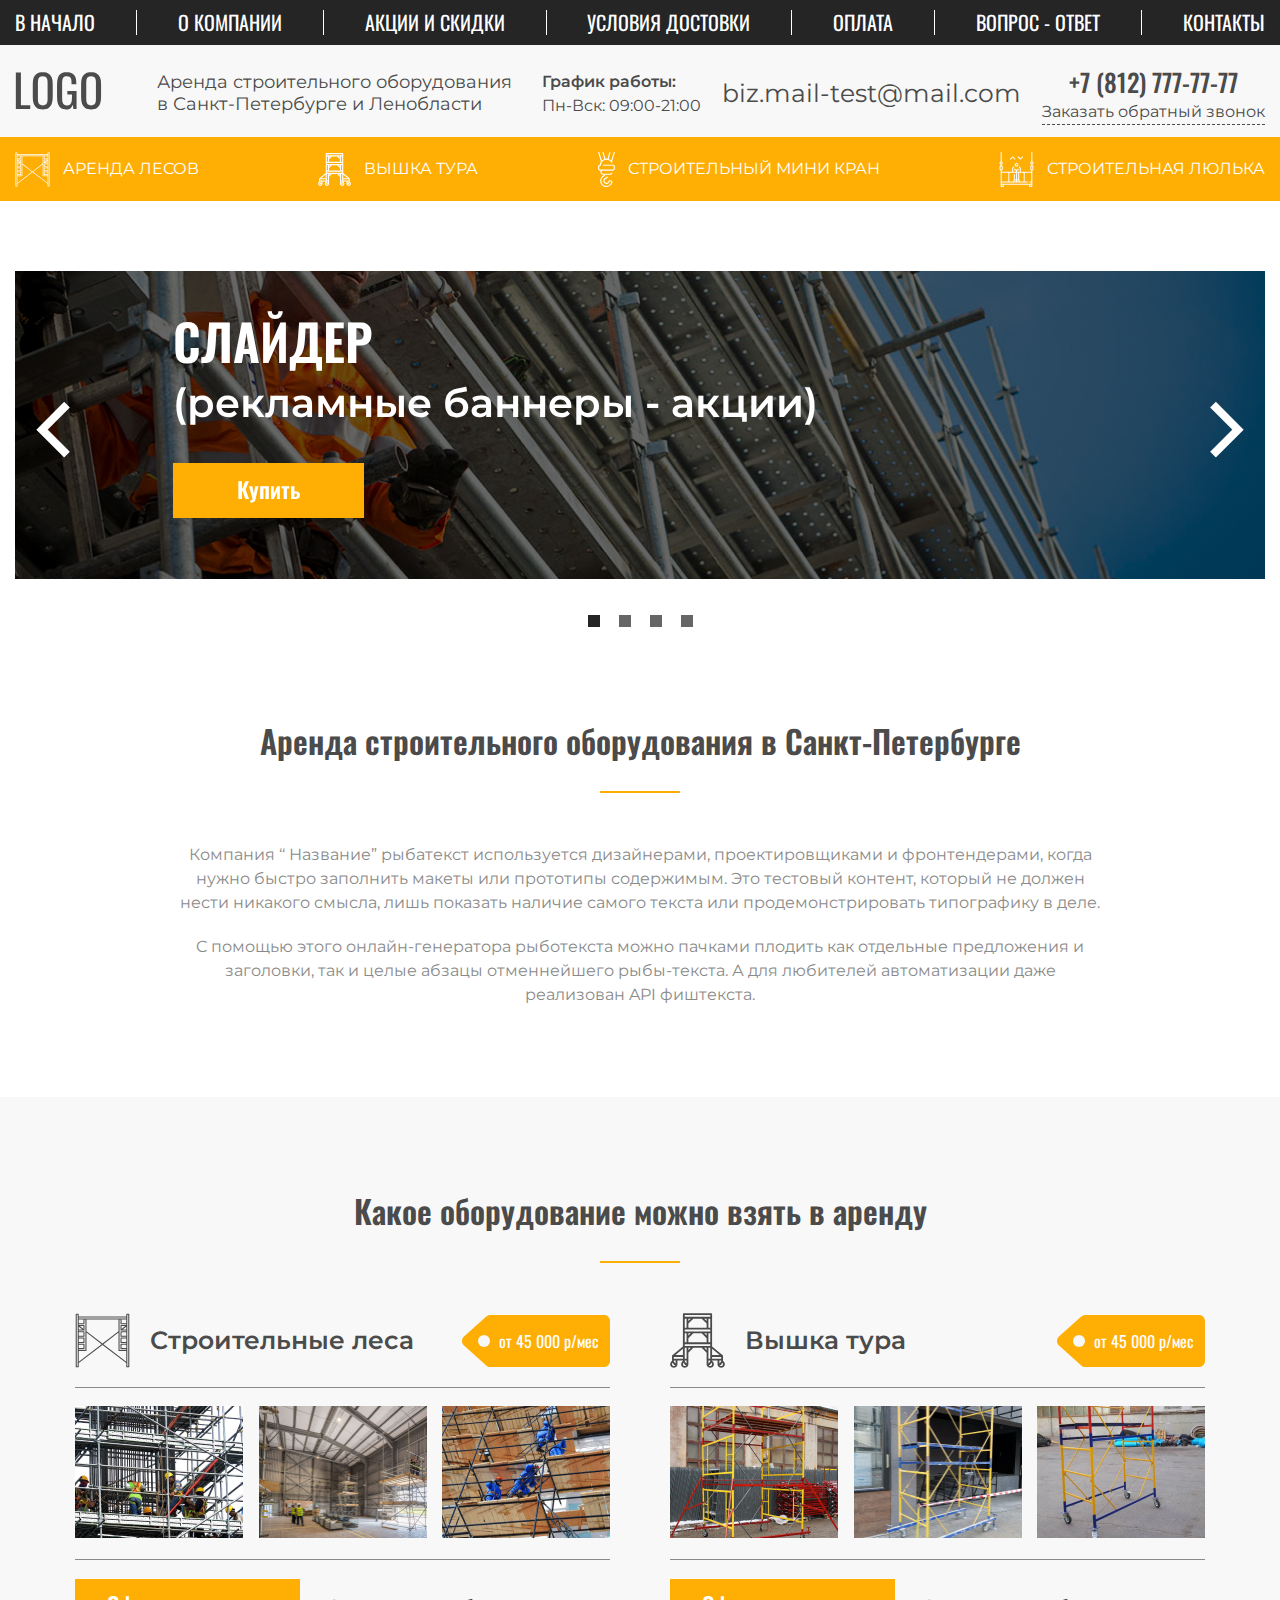
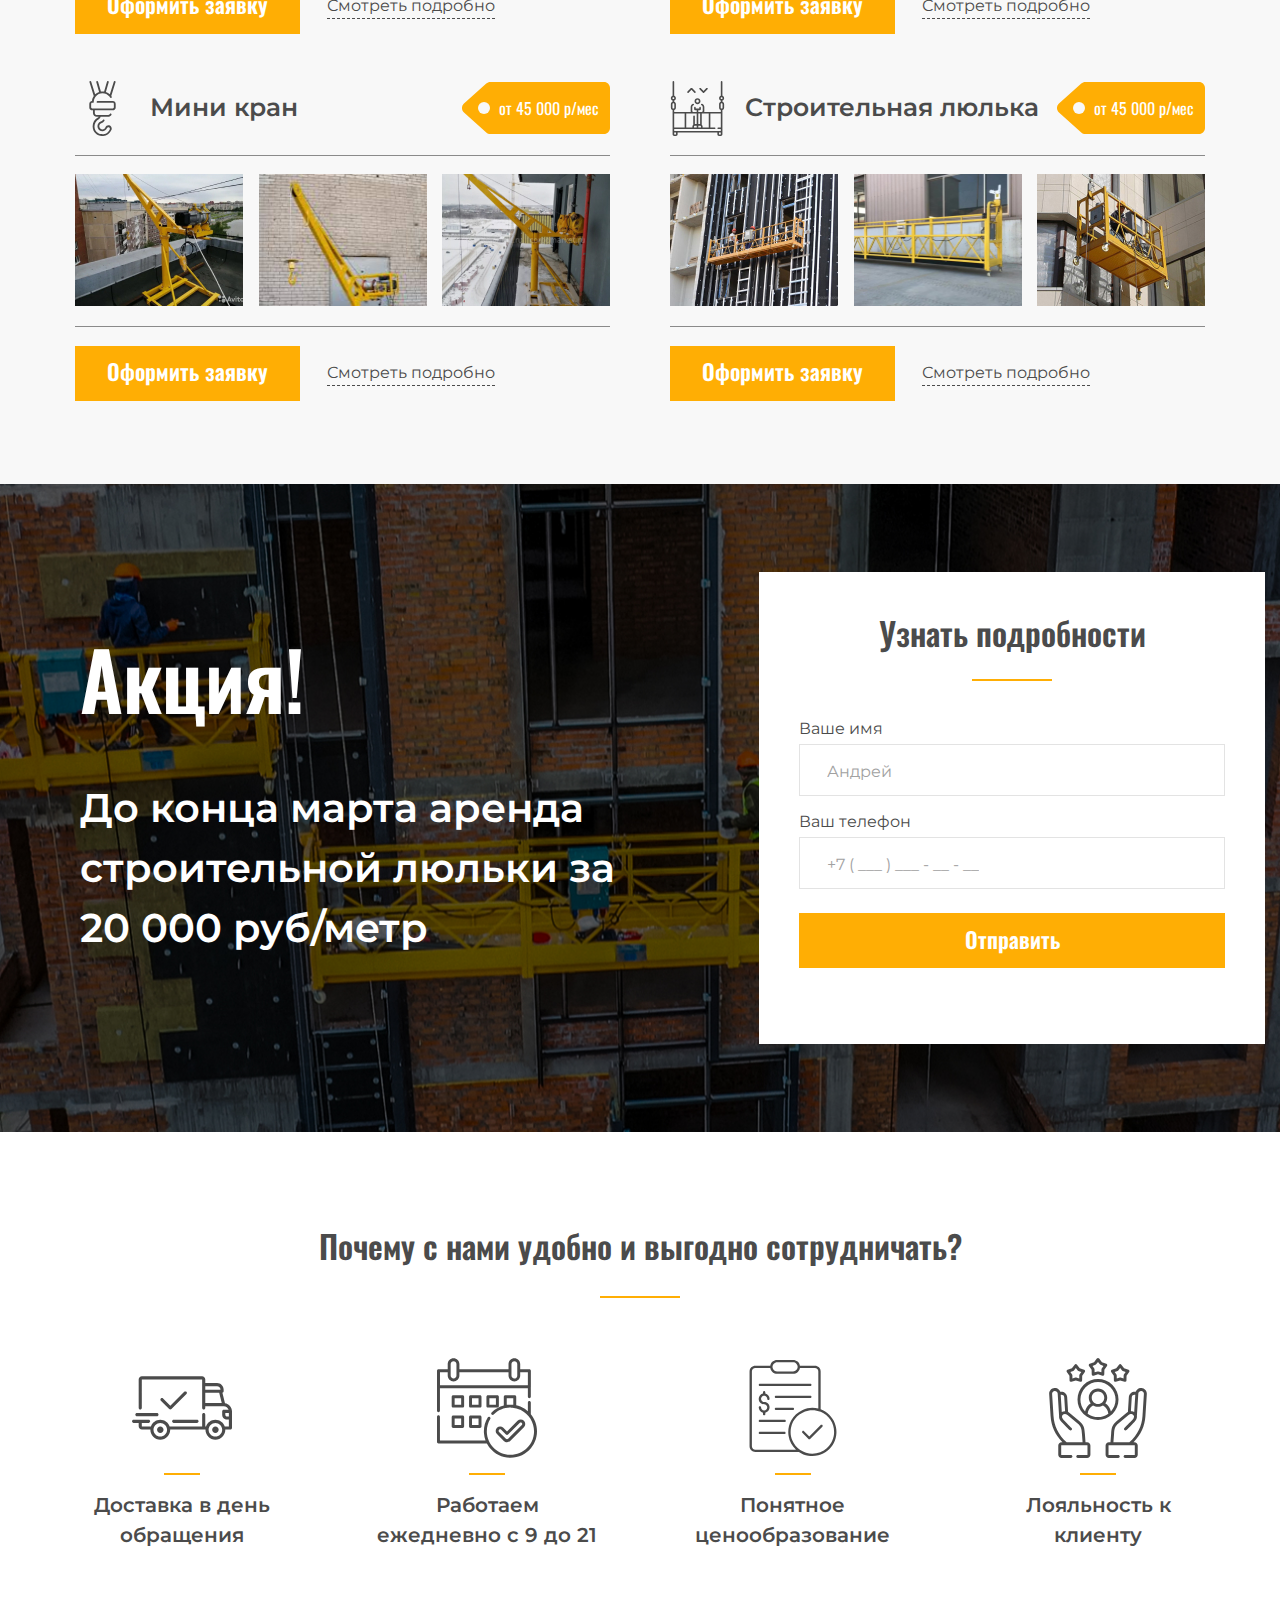
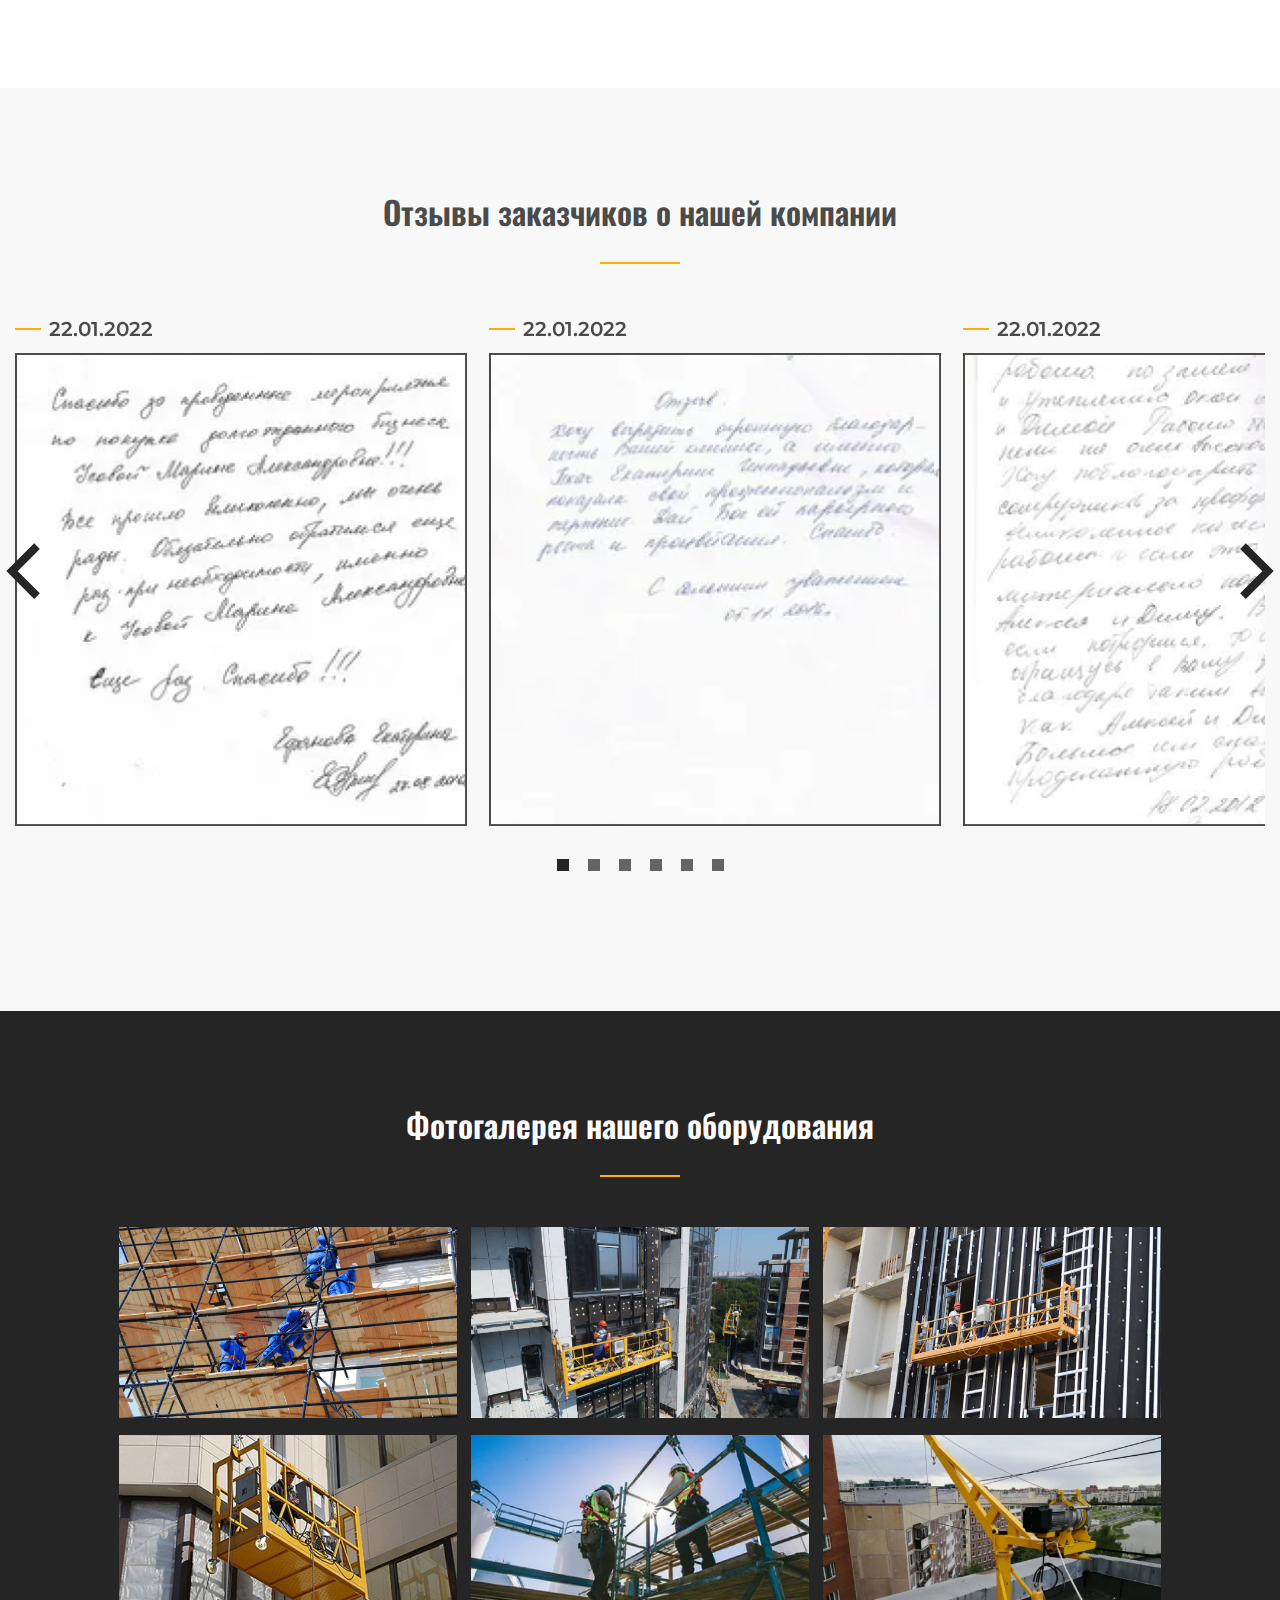
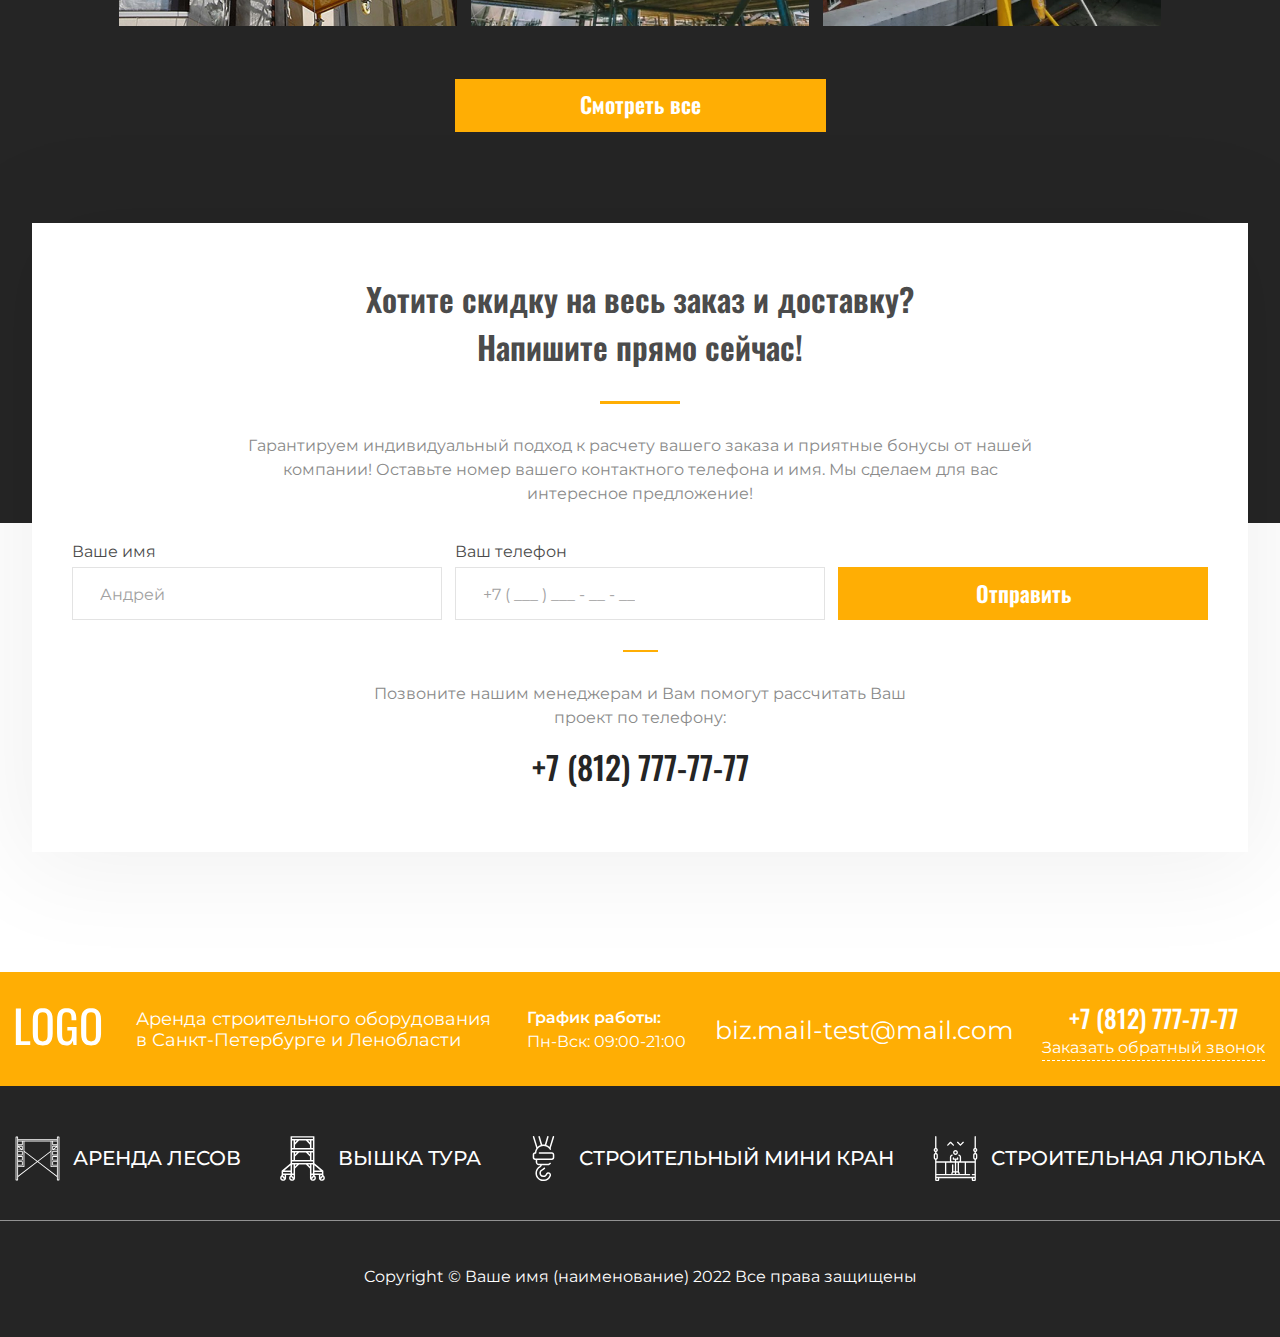
<file: index.html>
<!DOCTYPE html>
<html lang="ru">
<head>
    <meta charset="UTF-8">
    <meta http-equiv="X-UA-Compatible" content="IE=edge">
    <meta name="viewport" content="width=device-width, initial-scale=1.0">
    <title>Главная</title>
    <link rel="preconnect" href="https://fonts.googleapis.com">
    <link rel="preconnect" href="https://fonts.gstatic.com" crossorigin>
    <link href="https://fonts.googleapis.com/css2?family=Montserrat:wght@400;500;600;700&family=Oswald:wght@400;500;600&display=swap" rel="stylesheet">

    <!-- CSS -->
    <!-- Normalize -->
    <link rel="stylesheet" href="css/normalize.css">

    <!-- Lightbox -->
    <link rel="stylesheet" href="css/lightbox.min.css">

    <!-- Main style file -->
    <link rel="stylesheet" href="css/main.min.css">
</head>
<body>
    <!-- Overlay -->
    <div class="overlay"></div>
    
    <!-- Popups -->
    <div class="popup popup-call">
        <div class="popup-title">
            <span class="title">
                Заказать обратный звонок
            </span>
            <button class="popup-escape">
                <span></span>
                <span></span>
            </button>
        </div>
        <form action="#">
            <span>ФИО</span>
            <input type="text" placeholder="Ломаев Илья Сергеевич">
            <span>Компания</span>
            <input type="text" placeholder="Название компании">
            <span>Номер телефона</span>
            <input class="tomask" type="text" placeholder="8-800-888-88-88">
            <span>E-Mail</span>
            <input type="text" placeholder="your@email.com">
            <button type="submit">
                Заказать звонок
            </button>
        </form>
    </div>

    <div class="popup popup-buy">
        <div class="popup-title">
            <span class="title">
                Купить
            </span>
            <button class="popup-escape">
                <span></span>
                <span></span>
            </button>
        </div>
        <form action="#">
            <span>ФИО</span>
            <input type="text" placeholder="Ломаев Илья Сергеевич">
            <span>Компания</span>
            <input type="text" placeholder="Название компании">
            <span>Номер телефона</span>
            <input class="tomask" type="text" placeholder="8-800-888-88-88">
            <span>E-Mail</span>
            <input type="text" placeholder="your@email.com">
            <button type="submit">
                Оставить заявку
            </button>
        </form>
    </div>
    <!-- Escape from menu -->
    <div class="escape">
        <span></span>
        <span></span>
    </div>

    <header class="header" id="header">
        <div class="header-top-row">
            <div class="container">
                <a href="index.html" class="burger-logo">
                    <img src="img/logo-white.svg" alt="">
                </a>
                <nav>
                    <ul>
                        <li>
                            <a href="index.html">
                                В начало 
                            </a>
                        </li>
                        <span></span>
                        <li class="rel">
                            <a href="#">
                                О компании 
                            </a>
                            <div class="dropdown">
                                <a href="#">
                                    О компании 1
                                </a>
                                <a href="#">
                                    О компании 2
                                </a>
                                <a href="#">
                                    О компании 3
                                </a>
                                <a href="#">
                                    О компании 4
                                </a>
                            </div>
                        </li>
                        <span></span>
                        <li>
                            <a href="#">
                                Акции и скидки  
                            </a>
                        </li>
                        <span></span>
                        <li>
                            <a href="#">
                                Условия достовки   
                            </a>
                        </li>
                        <span></span>
                        <li>
                            <a href="#">
                                Оплата
                            </a>
                        </li>
                        <span></span>
                        <li>
                            <a href="#">
                                Вопрос - ответ	
                            </a>
                        </li>
                        <span></span>
                        <li>
                            <a href="#">
                                Контакты
                            </a>
                        </li>
                    </ul>
                </nav>
            </div>
        </div>
        <div class="header-mid-row">
            <div class="container">
                <div class="header-mid-row-flexwrap">
                    <button class="burger">
                        <span></span>
                    </button>
                    <a href="index.html">
                        <img class="header-mid-row-flexwrap__logo" src="img/logo.svg" alt="LOGO">
                    </a>
                    
                    <p class="header-mid-row-flexwrap__slogan">
                        Аренда строительного оборудования в Санкт-Петербурге и Ленобласти
                    </p>
                    <div class="logotime">
                        <a href="index.html">
                            <img src="img/logo.svg" alt="">
                        </a>
                        <div class="header-mid-row-flexwrap__worktime">
                            <span>
                                График работы: 
                            </span>
                            <span>
                                Пн-Вск: 09:00-21:00
                            </span>
                        </div>
                    </div>
                    <a href="mailto:biz.mail-test@mail.com" class="mailh">
                        biz.mail-test@mail.com
                    </a>
                    <div class="header-mid-row-flexwrap__call-order">
                        <span>
                            +7 (812) 777-77-77
                        </span>
                        <a href="#">
                            Заказать обратный звонок
                        </a>
                    </div>
                </div>
            </div>
        </div>
        <div class="header-bottom-row">
            <div class="container">
                <div class="header-bottom-row__flexwrap">
                    <a href="woods.html" class="header-bottom-row__item">
                        <svg width="35" height="35" viewBox="0 0 35 35" fill="none" xmlns="http://www.w3.org/2000/svg">
                            <path d="M34.2139 0.444336H32.9481C32.7593 0.444336 32.6063 0.597324 32.6063 0.786133V2.25251H2.39374V0.786133C2.39374 0.597324 2.24068 0.444336 2.05194 0.444336H0.786133C0.597393 0.444336 0.444336 0.597324 0.444336 0.786133V34.2139C0.444336 34.4027 0.597393 34.5557 0.786133 34.5557H2.05194C2.24068 34.5557 2.39374 34.4027 2.39374 34.2139V31.8741L17.5 20.2866L32.6063 31.8742V34.2139C32.6063 34.4027 32.7593 34.5557 32.9481 34.5557H34.2139C34.4026 34.5557 34.5557 34.4027 34.5557 34.2139V0.786133C34.5557 0.597324 34.4026 0.444336 34.2139 0.444336ZM27.6825 11.6144L17.5 19.4251L7.31746 11.6144V4.20198H27.6825V11.6144ZM2.39374 20.233H5.36812V22.339H2.39374V20.233ZM2.39374 16.2713H5.36812V18.3773H2.39374V16.2713ZM2.39374 12.3096H5.36812V14.4156H2.39374V12.3096ZM2.39374 8.69914L4.68152 10.454H2.39374V8.69914ZM5.36806 10.1192L3.05901 8.34798H5.36806V10.1192ZM2.39374 4.20198H5.36812V6.49229H2.39374V4.20198ZM2.39374 23.0225H5.70992C5.89866 23.0225 6.05172 22.8696 6.05172 22.6808V19.8912C6.05172 19.7024 5.89866 19.5494 5.70992 19.5494H2.39374V19.0609H5.70992C5.89866 19.0609 6.05172 18.9079 6.05172 18.7191V15.9295C6.05172 15.7407 5.89866 15.5877 5.70992 15.5877H2.39374V15.0992H5.70992C5.89866 15.0992 6.05172 14.9462 6.05172 14.7574V11.9678C6.05172 11.779 5.89866 11.626 5.70992 11.626H2.39374V11.1375H5.70992C5.89866 11.1375 6.05172 10.9845 6.05172 10.7957V8.00611C6.05172 7.8173 5.89866 7.66432 5.70992 7.66432H2.39374V7.17582H5.70992C5.89866 7.17582 6.05172 7.02283 6.05172 6.83402V4.20198H6.63394V23.5111H2.39374V23.0225ZM28.3661 4.20198H28.9483V6.83409C28.9483 7.0229 29.1013 7.17589 29.2901 7.17589H32.6063V7.66438H29.2901C29.1013 7.66438 28.9483 7.81737 28.9483 8.00618V10.7958C28.9483 10.9846 29.1013 11.1376 29.2901 11.1376H32.6063V11.6261H29.2901C29.1013 11.6261 28.9483 11.7791 28.9483 11.9679V14.7575C28.9483 14.9463 29.1013 15.0993 29.2901 15.0993H32.6063V15.5878H29.2901C29.1013 15.5878 28.9483 15.7408 28.9483 15.9296V18.7191C28.9483 18.9079 29.1013 19.0609 29.2901 19.0609H32.6063V19.5495H29.2901C29.1013 19.5495 28.9483 19.7025 28.9483 19.8913V22.6808C28.9483 22.8696 29.1013 23.0226 29.2901 23.0226H32.6063V23.5111H28.3661V4.20198ZM32.6063 6.49229H29.6319V4.20198H32.6063V6.49229ZM31.941 8.34798L29.6319 10.1192V8.34798H31.941ZM32.6063 22.339H29.6319V20.233H32.6063V22.339ZM32.6063 18.3773H29.6319V16.2713H32.6063V18.3773ZM32.6063 14.4156H29.6319V12.3096H32.6063V14.4156ZM32.6063 10.454H30.3185L32.6063 8.69914V10.454ZM32.6063 2.9361V3.51839H2.39374V2.9361H32.6063ZM1.71015 33.8721H1.12793V1.12793H1.71015V33.8721ZM2.39374 31.0127V24.1947H6.97566C7.1644 24.1947 7.31746 24.0417 7.31746 23.8529V12.4759L16.9385 19.8559L2.39374 31.0127ZM18.0615 19.8559L27.6825 12.4759V23.8529C27.6825 24.0417 27.8356 24.1947 28.0243 24.1947H32.6063V31.0127L18.0615 19.8559ZM33.8721 33.8721H33.2899V1.12793H33.8721V33.8721Z" fill="white"/>
                        </svg>
                        АРЕНДА ЛЕСОВ
                    </a>
                    <a href="tower.html" class="header-bottom-row__item">
                        <svg width="33" height="33" viewBox="0 0 33 33" fill="none" xmlns="http://www.w3.org/2000/svg">
                            <path d="M31.8125 28.8256V25.7969C31.8126 25.7167 31.795 25.6375 31.7609 25.5649C31.7269 25.4923 31.6773 25.4281 31.6157 25.3768L31.6157 25.3768L31.614 25.3753L31.6131 25.3746L25.25 20.072V0.640625C25.25 0.495587 25.1924 0.356491 25.0898 0.253934C24.9873 0.151376 24.8482 0.0937571 24.7031 0.09375H8.2969C8.15186 0.0937571 8.01277 0.151376 7.91021 0.253934C7.80765 0.356491 7.75003 0.495587 7.75003 0.640625V20.072L1.38696 25.3746L1.38606 25.3753L1.38433 25.3768L1.3844 25.3768C1.32274 25.4281 1.27313 25.4923 1.2391 25.5649C1.20508 25.6375 1.18747 25.7167 1.18753 25.7969V28.8256C0.855143 29.0177 0.579169 29.2939 0.387343 29.6264C0.195518 29.9589 0.0945977 30.3361 0.0947267 30.72C0.0948557 31.1038 0.196029 31.4809 0.388078 31.8133C0.580128 32.1457 0.856287 32.4217 1.1888 32.6136C1.52131 32.8054 1.89847 32.9064 2.28236 32.9062C2.66624 32.9061 3.04334 32.805 3.37575 32.613C3.70816 32.4209 3.98416 32.1448 4.17603 31.8123C4.3679 31.4798 4.46886 31.1026 4.46878 30.7187V28.5312H7.75003V28.8256C7.41764 29.0177 7.14167 29.2939 6.94984 29.6264C6.75802 29.9589 6.6571 30.3361 6.65723 30.72C6.65735 31.1038 6.75853 31.4809 6.95058 31.8133C7.14263 32.1457 7.41878 32.4217 7.7513 32.6136C8.08381 32.8054 8.46097 32.9064 8.84486 32.9062C9.22874 32.9061 9.60584 32.805 9.93825 32.613C10.2707 32.4209 10.5467 32.1448 10.7385 31.8123C10.9304 31.4798 11.0314 31.1026 11.0313 30.7187V23.8359L13.9922 20.875H19.0078L21.9688 23.8359V30.7187C21.9685 31.1028 22.0694 31.4801 22.2613 31.8128C22.4531 32.1455 22.7292 32.4218 23.0617 32.614C23.3942 32.8062 23.7714 32.9074 24.1555 32.9075C24.5395 32.9077 24.9168 32.8067 25.2495 32.6148C25.5821 32.4229 25.8584 32.1468 26.0505 31.8142C26.2426 31.4817 26.3437 31.1044 26.3438 30.7204C26.3438 30.3363 26.2428 29.959 26.0508 29.6264C25.8588 29.2938 25.5826 29.0176 25.25 28.8256V28.5312H28.5313V30.7187C28.531 31.1028 28.6319 31.4801 28.8238 31.8128C29.0156 32.1455 29.2917 32.4218 29.6242 32.614C29.9567 32.8062 30.3339 32.9074 30.718 32.9075C31.102 32.9077 31.4793 32.8067 31.812 32.6148C32.1446 32.4229 32.4209 32.1468 32.613 31.8142C32.8051 31.4817 32.9062 31.1044 32.9063 30.7204C32.9063 30.3363 32.8053 29.959 32.6133 29.6264C32.4213 29.2938 32.1451 29.0176 31.8125 28.8256ZM23.0625 28.5312H24.1563V28.9126L23.3167 30.1719H23.0625V28.5312ZM12.4453 3.375L11.0313 4.78905V3.375H12.4453ZM11.0313 17.5937V15.0859L13.9922 12.125H19.0078L21.9688 15.0859V17.5937H11.0313ZM8.84378 12.125H9.93752V17.5937H8.84378V12.125ZM8.84378 9.9375H24.1563V11.0312H8.84378V9.9375ZM21.9688 13.539L20.5547 12.125H21.9688V13.539ZM11.0313 12.125H12.4453L11.0313 13.539V12.125ZM23.0625 12.125H24.1563V17.5937H23.0625V12.125ZM24.1563 8.84375H23.0625V3.375H24.1563V8.84375ZM21.9688 4.78905L20.5547 3.375H21.9688V4.78905ZM19.0078 3.375L21.9688 6.33595V8.84375H11.0313V6.33595L13.9922 3.375H19.0078ZM9.93752 8.84375H8.84378V3.375H9.93752V8.84375ZM7.75003 25.25H3.24485L7.75003 21.4957V25.25ZM2.28128 26.3437H7.75003V27.4375H2.28128V26.3437ZM8.84378 28.5312H9.93752V30.1719H9.68331L8.84378 28.9126V28.5312ZM8.84378 20.875H9.93752V27.4375H8.84378V20.875ZM8.84378 19.7812V18.6875H24.1563V19.7812H8.84378ZM23.0625 20.875H24.1563V27.4375H23.0625V20.875ZM25.25 21.4957L29.7552 25.25H25.25V21.4957ZM8.84378 1.1875H24.1563V2.28125H8.84378V1.1875ZM2.28128 31.8125C2.05439 31.8126 1.8331 31.7421 1.64807 31.6108C1.46305 31.4794 1.32346 31.2938 1.24866 31.0796C1.17386 30.8654 1.16754 30.6332 1.2306 30.4153C1.29365 30.1973 1.42294 30.0044 1.60055 29.8632L2.37314 31.0221C2.42307 31.097 2.49073 31.1584 2.57011 31.2009C2.64948 31.2434 2.73812 31.2656 2.82815 31.2656H3.22703C3.13117 31.4317 2.99334 31.5696 2.82734 31.6656C2.66134 31.7616 2.47303 31.8123 2.28128 31.8125ZM3.37503 30.1719H3.12082L2.28128 28.9126V28.5312H3.37503V30.1719ZM8.84378 31.8125C8.61689 31.8126 8.3956 31.7421 8.21057 31.6108C8.02555 31.4794 7.88596 31.2938 7.81116 31.0796C7.73635 30.8654 7.73004 30.6332 7.79309 30.4153C7.85615 30.1973 7.98544 30.0044 8.16305 29.8632L8.93563 31.0221C8.98557 31.097 9.05323 31.1584 9.13261 31.2009C9.21198 31.2434 9.30062 31.2656 9.39065 31.2656H9.78953C9.69367 31.4317 9.55583 31.5696 9.38984 31.6656C9.22384 31.7616 9.03553 31.8123 8.84378 31.8125ZM11.0313 22.289V20.875H12.4453L11.0313 22.289ZM20.5547 20.875H21.9688V22.289L20.5547 20.875ZM24.1563 31.8125C23.9645 31.8123 23.7762 31.7616 23.6102 31.6656C23.4442 31.5696 23.3064 31.4317 23.2105 31.2656H23.6094C23.6994 31.2656 23.7881 31.2434 23.8674 31.2009C23.9468 31.1584 24.0145 31.097 24.0644 31.0221L24.837 29.8632C25.0146 30.0044 25.1439 30.1973 25.207 30.4153C25.27 30.6332 25.2637 30.8654 25.1889 31.0796C25.1141 31.2938 24.9745 31.4794 24.7895 31.6108C24.6045 31.7421 24.3832 31.8126 24.1563 31.8125ZM25.25 26.3437H30.7188V27.4375H25.25V26.3437ZM30.7188 28.5312V28.9126L29.8792 30.1719H29.625V28.5312H30.7188ZM30.7188 31.8125C30.527 31.8123 30.3387 31.7616 30.1727 31.6656C30.0067 31.5696 29.8689 31.4317 29.773 31.2656H30.1719C30.2619 31.2656 30.3506 31.2434 30.4299 31.2009C30.5093 31.1584 30.577 31.097 30.6269 31.0221L31.3995 29.8632C31.5771 30.0044 31.7064 30.1973 31.7695 30.4153C31.8325 30.6332 31.8262 30.8654 31.7514 31.0796C31.6766 31.2938 31.537 31.4794 31.352 31.6108C31.167 31.7421 30.9457 31.8126 30.7188 31.8125Z" fill="white"/>
                        </svg>
                        ВЫШКА ТУРА
                    </a>
                    <a href="crane.html" class="header-bottom-row__item">
                        <svg width="17" height="35" viewBox="0 0 17 35" fill="none" xmlns="http://www.w3.org/2000/svg">
                            <path d="M15.0488 12.708H5.3418C5.02051 12.708 4.76074 12.9678 4.76074 13.2891C4.76074 13.6103 5.02051 13.8701 5.3418 13.8701H15.0488C15.4248 13.8701 15.7256 14.1777 15.7256 14.5469V16.7686C15.7256 17.1445 15.418 17.4453 15.0488 17.4453H1.95117C1.57519 17.4453 1.27441 17.1377 1.27441 16.7686V14.5469C1.27441 14.1709 1.58203 13.8701 1.95117 13.8701H2.36816C2.68945 13.8701 2.94922 13.6103 2.94922 13.2891C2.94922 12.0381 3.36621 10.8965 4.07715 9.95996C6.31934 7.02051 10.7012 7.06152 12.916 9.93945C13.0527 10.1309 13.1963 10.3154 13.3125 10.5273C13.4766 10.8076 13.832 10.9033 14.1123 10.7393C14.3926 10.5752 14.4883 10.2197 14.3242 9.93945C14.249 9.80273 14.167 9.67285 14.0781 9.5498L16.792 0.751953C16.8877 0.444336 16.7168 0.116211 16.4092 0.0205082C16.1016 -0.075195 15.7734 0.0957035 15.6777 0.403321L13.1826 8.4834C12.4648 7.79297 11.6104 7.27344 10.667 6.95215L12.4512 0.731446C12.54 0.423828 12.3623 0.0957035 12.0479 0.00683628C11.7402 -0.0820309 11.4121 0.0957035 11.3232 0.410157L9.52539 6.68555C8.8418 6.57617 8.1582 6.57617 7.47461 6.68555L5.68359 0.423828C5.59473 0.116211 5.27344 -0.068359 4.95898 0.0205082C4.65137 0.109375 4.4668 0.430664 4.55566 0.745117L6.33301 6.95898C5.38281 7.28027 4.52832 7.81348 3.81738 8.49707L1.3291 0.410157C1.2334 0.102539 0.905273 -0.068359 0.597655 0.0273441C0.290038 0.123047 0.11914 0.451172 0.214844 0.758789L2.92871 9.56347C2.30664 10.4795 1.91016 11.5596 1.80762 12.7217C0.857422 12.7969 0.0986328 13.5898 0.0986328 14.5674V16.7891C0.0986328 17.8076 0.925781 18.6348 1.94434 18.6348H2.42969V20.3164C2.42969 21.6836 3.54394 22.7978 4.91113 22.7978H6.06641C5.95703 22.9824 5.7998 23.1328 5.59473 23.2422C3.48242 24.3428 2.19727 26.5098 2.23145 28.8955C2.34766 35.7041 11.7607 37.3926 14.2354 31.083C14.4883 30.4336 14.4062 29.6953 14.0166 29.1211C13.1006 27.7812 10.9473 27.9043 10.3115 29.5244C9.99023 30.3447 9.18359 30.8506 8.30859 30.7891C6.08008 30.6318 5.84766 27.5693 7.73438 26.8994C8.45898 26.6465 9.14941 26.1338 9.68262 25.4639C9.88086 25.2109 9.83984 24.8418 9.58691 24.6436C9.33398 24.4453 8.96484 24.4863 8.7666 24.7393C8.37012 25.2383 7.86426 25.6211 7.34473 25.7988C4.27539 26.8789 4.71289 31.7119 8.22656 31.958C9.61426 32.0537 10.8857 31.2471 11.3984 29.9551C11.5352 29.5996 11.8633 29.374 12.2187 29.374H12.2803C12.9365 29.374 13.3877 30.0371 13.1484 30.6592C12.0342 33.4961 9.44336 34.1113 7.57031 33.7695C5.68359 33.4277 3.45508 31.9443 3.40723 28.8818C3.37305 26.9404 4.41894 25.1768 6.1416 24.2812C6.73633 23.9736 7.16016 23.4336 7.32422 22.8047H12.0752C12.9297 22.8047 13.709 22.374 14.167 21.6562C14.3379 21.3828 14.2627 21.0205 13.9893 20.8496C13.7158 20.6787 13.3535 20.7539 13.1826 21.0273C12.9434 21.4102 12.5264 21.6357 12.0752 21.6357H4.91797C4.19336 21.6357 3.60547 21.0478 3.60547 20.3232V18.6416H15.0488C16.0674 18.6416 16.8945 17.8145 16.8945 16.7959V14.5742C16.9014 13.5352 16.0674 12.708 15.0488 12.708Z" fill="white"/>
                        </svg>
                        СТРОИТЕЛЬНЫЙ МИНИ КРАН
                    </a>
                    <a href="cradle.html" class="header-bottom-row__item">
                        <svg width="35" height="35" viewBox="0 0 35 35" fill="none" xmlns="http://www.w3.org/2000/svg">
                            <path d="M33.356 13.2357V12.4487C33.9923 12.2341 34.4519 11.632 34.4519 10.9242C34.4519 10.2164 33.9923 9.61447 33.356 9.39982V0.512695C33.356 0.229551 33.1264 0 32.8433 0C32.5601 0 32.3306 0.229551 32.3306 0.512695V9.39989C31.6943 9.61447 31.2347 10.2165 31.2347 10.9243C31.2347 11.6321 31.6943 12.2341 32.3306 12.4487V13.2358C31.6943 13.4504 31.2347 14.0524 31.2347 14.7602V16.9521C31.2347 17.6599 31.6943 18.2619 32.3306 18.4765V19.7273H21.7385C21.8092 19.5463 21.8484 19.3497 21.8484 19.144V16.4931C21.8484 15.5633 21.2558 14.7412 20.3738 14.4471C20.1053 14.3575 19.8149 14.5027 19.7253 14.7714C19.6357 15.04 19.7809 15.3303 20.0496 15.4199C20.5122 15.5741 20.823 16.0054 20.823 16.4931V19.144C20.823 19.4657 20.5614 19.7273 20.2398 19.7273H18.0126V18.5607H19.1437C19.4269 18.5607 19.6564 18.3312 19.6564 18.048V16.9521C19.6564 16.669 19.4269 16.4394 19.1437 16.4394C18.8606 16.4394 18.631 16.669 18.631 16.9521V17.5353H16.3685V16.9521C16.3685 16.669 16.139 16.4394 15.8558 16.4394C15.5727 16.4394 15.3431 16.669 15.3431 16.9521V18.048C15.3431 18.3312 15.5727 18.5607 15.8558 18.5607H16.9872V19.7273H14.76C14.4383 19.7273 14.1767 19.4656 14.1767 19.144V16.4931C14.1767 16.0054 14.4876 15.5741 14.9502 15.4199C15.2189 15.3303 15.364 15.04 15.2745 14.7714C15.185 14.5027 14.8946 14.3575 14.626 14.4471C13.7439 14.7411 13.1513 15.5633 13.1513 16.4931V19.144C13.1513 19.3497 13.1906 19.5463 13.2613 19.7273H2.66918V18.4765C3.30547 18.2619 3.76512 17.6599 3.76512 16.9521V14.7602C3.76512 14.0524 3.30547 13.4505 2.66918 13.2358V12.4487C3.30547 12.2341 3.76512 11.6321 3.76512 10.9243C3.76512 10.2165 3.30547 9.61454 2.66918 9.39989V0.512695C2.66918 0.229551 2.43963 0 2.15648 0C1.87334 0 1.64379 0.229551 1.64379 0.512695V9.39989C1.0075 9.61447 0.547852 10.2165 0.547852 10.9243C0.547852 11.6321 1.0075 12.2341 1.64379 12.4487V13.2358C1.0075 13.4504 0.547852 14.0524 0.547852 14.7602V16.9521C0.547852 17.6599 1.0075 18.2619 1.64379 18.4765V33.9394C1.64379 34.5243 2.11957 35.0001 2.70445 35.0001H3.80039C4.38527 35.0001 4.86106 34.5243 4.86106 33.9394V32.8082H30.1386V33.9394C30.1386 34.5243 30.6144 35.0001 31.1992 35.0001H32.2952C32.8801 35.0001 33.3558 34.5243 33.3558 33.9394V18.4765C33.9921 18.2619 34.4518 17.6599 34.4518 16.9521V14.7602C34.4519 14.0524 33.9923 13.4503 33.356 13.2357V13.2357ZM32.8433 10.341C33.1649 10.341 33.4265 10.6027 33.4265 10.9242C33.4265 11.2458 33.1648 11.5075 32.8433 11.5075C32.5217 11.5075 32.26 11.2458 32.26 10.9242C32.26 10.6027 32.5217 10.341 32.8433 10.341ZM32.3306 29.5908H30.6514C30.3683 29.5908 30.1387 29.8203 30.1387 30.1035C30.1387 30.3866 30.3683 30.6162 30.6514 30.6162H32.3306V31.7827H2.66918V30.6162H28.4594C28.7425 30.6162 28.9721 30.3866 28.9721 30.1035C28.9721 29.8203 28.7425 29.5908 28.4594 29.5908H25.6842V20.7526H32.3305V29.5908H32.3306ZM2.66918 29.5908V20.7526H9.31549V29.5909H2.66918V29.5908ZM15.2727 29.0075C15.2727 28.6859 15.5343 28.4243 15.8559 28.4243H16.9872V29.5908H15.2727V29.0075ZM18.0126 29.5908V28.4243H19.1438C19.4654 28.4243 19.727 28.686 19.727 29.0075V29.5908H18.0126ZM19.1438 27.3989H18.0126V20.7526H19.1791V27.3998C19.1674 27.3995 19.1557 27.3989 19.1438 27.3989ZM24.6589 20.7526V29.5909H20.7525V29.0076C20.7525 28.5268 20.5401 28.0948 20.2046 27.7998V20.7526H24.6589ZM16.9872 20.7526V27.3989H15.856C15.8442 27.3989 15.8325 27.3995 15.8208 27.3998V22.4318C15.8208 22.1486 15.5912 21.9191 15.3081 21.9191C15.0249 21.9191 14.7954 22.1486 14.7954 22.4318V27.7996C14.4597 28.0946 14.2473 28.5266 14.2473 29.0075V29.5908H10.3409V20.7526H16.9872ZM2.15648 10.341C2.47812 10.341 2.73973 10.6027 2.73973 10.9242C2.73973 11.2458 2.47805 11.5075 2.15648 11.5075C1.83492 11.5075 1.57324 11.2458 1.57324 10.9242C1.57324 10.6027 1.83492 10.341 2.15648 10.341V10.341ZM1.57324 14.7601C1.57324 14.4385 1.83492 14.1768 2.15648 14.1768C2.47805 14.1768 2.73973 14.4385 2.73973 14.7601V16.952C2.73973 17.2736 2.47805 17.5352 2.15648 17.5352C1.83492 17.5352 1.57324 17.2735 1.57324 16.952V14.7601ZM3.83573 33.9393C3.83573 33.9588 3.81994 33.9746 3.80046 33.9746H2.70445C2.68497 33.9746 2.66918 33.9588 2.66918 33.9393V32.8081H3.83566V33.9393H3.83573ZM32.2953 33.9746H31.1994C31.1799 33.9746 31.1641 33.9588 31.1641 33.9393V32.8081H32.3306V33.9393C32.3306 33.9588 32.3147 33.9746 32.2953 33.9746ZM33.4265 16.952C33.4265 17.2737 33.1648 17.5353 32.8433 17.5353C32.5217 17.5353 32.26 17.2736 32.26 16.952V14.7602C32.26 14.4385 32.5217 14.1769 32.8433 14.1769C33.1648 14.1769 33.4265 14.4386 33.4265 14.7602V16.952Z" fill="white"/>
                            <path d="M11.8351 7.45092L13.6645 5.62156L15.4939 7.45092C15.594 7.551 15.7252 7.60111 15.8564 7.60111C15.9876 7.60111 16.1188 7.55107 16.2189 7.45092C16.4191 7.2507 16.4191 6.92606 16.2189 6.7259L14.027 4.53396C13.8268 4.33373 13.5022 4.33373 13.302 4.53396L11.1101 6.72583C10.9099 6.92606 10.9099 7.2507 11.1101 7.45086C11.3103 7.65108 11.6349 7.65108 11.8351 7.45092V7.45092Z" fill="white"/>
                            <path d="M20.9729 7.45085C21.069 7.54704 21.1994 7.60104 21.3354 7.60104C21.4714 7.60104 21.6018 7.54704 21.6979 7.45085L23.8898 5.25898C24.09 5.05875 24.09 4.73411 23.8898 4.53396C23.6896 4.33373 23.3649 4.33373 23.1648 4.53396L21.3354 6.36332L19.506 4.53396C19.3059 4.33373 18.9813 4.33373 18.781 4.53396C18.5808 4.73418 18.5808 5.05882 18.781 5.25898L20.9729 7.45085Z" fill="white"/>
                            <path d="M15.6172 12.8421C15.6172 13.8802 16.4617 14.7248 17.4999 14.7248C18.538 14.7248 19.3826 13.8803 19.3826 12.8421C19.3826 11.804 18.538 10.9595 17.4999 10.9595C16.4617 10.9595 15.6172 11.804 15.6172 12.8421ZM17.4999 11.9849C17.9726 11.9849 18.3572 12.3694 18.3572 12.8421C18.3572 13.3148 17.9726 13.6994 17.4999 13.6994C17.0271 13.6994 16.6426 13.3149 16.6426 12.8421C16.6426 12.3694 17.0272 11.9849 17.4999 11.9849Z" fill="white"/>
                        </svg>
                            СТРОИТЕЛЬНАЯ ЛЮЛЬКА
                    </a>
                </div>
            </div>
        </div>
    </header>

    <section class="main-slider" id="main-slider">
        <div class="container">
            <div class="main-slider-box">
                <div class="main-slider-box__item">
                    <span>
                        СЛАЙДЕР
                    </span>
                    <span>
                        (рекламные баннеры - акции)
                    </span>
                    <a class="btn" href="#">
                        Купить
                    </a>
                </div>
                <div class="main-slider-box__item">
                    <span>
                        СЛАЙДЕР
                    </span>
                    <span>
                        (рекламные баннеры - акции)
                    </span>
                    <a class="btn" href="#">
                        Купить
                    </a>
                </div>
                <div class="main-slider-box__item">
                    <span>
                        СЛАЙДЕР
                    </span>
                    <span>
                        (рекламные баннеры - акции)
                    </span>
                    <a class="btn" href="#">
                        Купить
                    </a>
                </div>
                <div class="main-slider-box__item">
                    <span>
                        СЛАЙДЕР
                    </span>
                    <span>
                        (рекламные баннеры - акции)
                    </span>
                    <a class="btn" href="#">
                        Купить
                    </a>
                </div>
            </div>
            <button class="slick-prev slick-arrow">
                <svg width="34" height="56" viewBox="0 0 34 56" fill="none" xmlns="http://www.w3.org/2000/svg">
                    <path d="M31 3L6 28L31 53" stroke="#252525" stroke-width="8"/>
                </svg>
            </button>
            <button class="slick-next slick-arrow">
                <svg width="34" height="56" style="transform: rotate(180deg);" viewBox="0 0 34 56" fill="none" xmlns="http://www.w3.org/2000/svg">
                    <path d="M31 3L6 28L31 53" stroke="#252525" stroke-width="8"/>
                </svg>
            </button>
        </div>
    </section>

    <section class="text-offer" id="text-offer">
        <div class="container">
            <h1 class="text-offer-title section-title">
                Аренда строительного оборудования в Санкт-Петербурге
            </h1>
            <span class="line"></span>
            <div class="text-offer-text">
                <p class="paragraph">
                    Компания ‘‘ Название” рыбатекст используется дизайнерами, проектировщиками и фронтендерами, когда нужно быстро заполнить макеты или прототипы содержимым. Это тестовый контент, который не должен нести никакого смысла, лишь показать наличие самого текста или продемонстрировать типографику в деле.
                </p>
                <p class="paragraph">
                    C помощью этого онлайн-генератора рыботекста можно пачками плодить как отдельные предложения и заголовки, так и целые абзацы отменнейшего рыбы-текста. А для любителей автоматизации даже реализован API фиштекста.
                </p>
            </div>
        </div>
    </section>

    <section class="whatwehave" id="whatwehave">
        <div class="container">
            <h2 class="title">
                Какое оборудование можно взять в аренду
            </h2>
            <span class="line"></span>
            <div class="whatwehave-wrap">
                <div class="whatwehave-wrap__item">
                    <div class="whatwehave-wrap__title-row">
                        <svg width="35" height="35" viewBox="0 0 35 35" fill="none" xmlns="http://www.w3.org/2000/svg">
                            <path d="M34.2139 0.444336H32.9481C32.7593 0.444336 32.6063 0.597324 32.6063 0.786133V2.25251H2.39374V0.786133C2.39374 0.597324 2.24068 0.444336 2.05194 0.444336H0.786133C0.597393 0.444336 0.444336 0.597324 0.444336 0.786133V34.2139C0.444336 34.4027 0.597393 34.5557 0.786133 34.5557H2.05194C2.24068 34.5557 2.39374 34.4027 2.39374 34.2139V31.8741L17.5 20.2866L32.6063 31.8742V34.2139C32.6063 34.4027 32.7593 34.5557 32.9481 34.5557H34.2139C34.4026 34.5557 34.5557 34.4027 34.5557 34.2139V0.786133C34.5557 0.597324 34.4026 0.444336 34.2139 0.444336ZM27.6825 11.6144L17.5 19.4251L7.31746 11.6144V4.20198H27.6825V11.6144ZM2.39374 20.233H5.36812V22.339H2.39374V20.233ZM2.39374 16.2713H5.36812V18.3773H2.39374V16.2713ZM2.39374 12.3096H5.36812V14.4156H2.39374V12.3096ZM2.39374 8.69914L4.68152 10.454H2.39374V8.69914ZM5.36806 10.1192L3.05901 8.34798H5.36806V10.1192ZM2.39374 4.20198H5.36812V6.49229H2.39374V4.20198ZM2.39374 23.0225H5.70992C5.89866 23.0225 6.05172 22.8696 6.05172 22.6808V19.8912C6.05172 19.7024 5.89866 19.5494 5.70992 19.5494H2.39374V19.0609H5.70992C5.89866 19.0609 6.05172 18.9079 6.05172 18.7191V15.9295C6.05172 15.7407 5.89866 15.5877 5.70992 15.5877H2.39374V15.0992H5.70992C5.89866 15.0992 6.05172 14.9462 6.05172 14.7574V11.9678C6.05172 11.779 5.89866 11.626 5.70992 11.626H2.39374V11.1375H5.70992C5.89866 11.1375 6.05172 10.9845 6.05172 10.7957V8.00611C6.05172 7.8173 5.89866 7.66432 5.70992 7.66432H2.39374V7.17582H5.70992C5.89866 7.17582 6.05172 7.02283 6.05172 6.83402V4.20198H6.63394V23.5111H2.39374V23.0225ZM28.3661 4.20198H28.9483V6.83409C28.9483 7.0229 29.1013 7.17589 29.2901 7.17589H32.6063V7.66438H29.2901C29.1013 7.66438 28.9483 7.81737 28.9483 8.00618V10.7958C28.9483 10.9846 29.1013 11.1376 29.2901 11.1376H32.6063V11.6261H29.2901C29.1013 11.6261 28.9483 11.7791 28.9483 11.9679V14.7575C28.9483 14.9463 29.1013 15.0993 29.2901 15.0993H32.6063V15.5878H29.2901C29.1013 15.5878 28.9483 15.7408 28.9483 15.9296V18.7191C28.9483 18.9079 29.1013 19.0609 29.2901 19.0609H32.6063V19.5495H29.2901C29.1013 19.5495 28.9483 19.7025 28.9483 19.8913V22.6808C28.9483 22.8696 29.1013 23.0226 29.2901 23.0226H32.6063V23.5111H28.3661V4.20198ZM32.6063 6.49229H29.6319V4.20198H32.6063V6.49229ZM31.941 8.34798L29.6319 10.1192V8.34798H31.941ZM32.6063 22.339H29.6319V20.233H32.6063V22.339ZM32.6063 18.3773H29.6319V16.2713H32.6063V18.3773ZM32.6063 14.4156H29.6319V12.3096H32.6063V14.4156ZM32.6063 10.454H30.3185L32.6063 8.69914V10.454ZM32.6063 2.9361V3.51839H2.39374V2.9361H32.6063ZM1.71015 33.8721H1.12793V1.12793H1.71015V33.8721ZM2.39374 31.0127V24.1947H6.97566C7.1644 24.1947 7.31746 24.0417 7.31746 23.8529V12.4759L16.9385 19.8559L2.39374 31.0127ZM18.0615 19.8559L27.6825 12.4759V23.8529C27.6825 24.0417 27.8356 24.1947 28.0243 24.1947H32.6063V31.0127L18.0615 19.8559ZM33.8721 33.8721H33.2899V1.12793H33.8721V33.8721Z" fill="white"/>
                        </svg>
                        <span class="whatwehave-wrap__title">
                            Строительные леса
                        </span>
                        <span class="breakline"></span>
                        <div class="whatwehave-wrap__price-tag">
                            <span>
                                от 45 000 р/мес
                            </span>
                        </div>
                    </div>
                    <div class="whatwehave-wrap__images">
                        <a href="img/whathave11_big.jpg" data-lightbox="Строительные леса">
                            <img src="img/whathave11.jpg" alt="Photo">
                        </a>
                        <a href="img/whathave12_big.jpg" data-lightbox="Строительные леса">
                            <img src="img/whathave12.jpg" alt="Photo">
                        </a>
                        <a href="img/whathave13_big.jpg" data-lightbox="Строительные леса">
                            <img src="img/whathave13.jpg" alt="Photo">
                        </a>
                    </div>
                    <div class="whatwehave-wrap__buttons">
                        <a href="#" class="btn">
                            Оформить заявку
                        </a>
                        <a href="#" class="whatwehave-wrap__link">
                            Смотреть подробно
                        </a>
                    </div>
                </div>
                <div class="whatwehave-wrap__item">
                    <div class="whatwehave-wrap__title-row">
                        <svg width="33" height="33" viewBox="0 0 33 33" fill="none" xmlns="http://www.w3.org/2000/svg">
                            <path d="M31.8125 28.8256V25.7969C31.8126 25.7167 31.795 25.6375 31.7609 25.5649C31.7269 25.4923 31.6773 25.4281 31.6157 25.3768L31.6157 25.3768L31.614 25.3753L31.6131 25.3746L25.25 20.072V0.640625C25.25 0.495587 25.1924 0.356491 25.0898 0.253934C24.9873 0.151376 24.8482 0.0937571 24.7031 0.09375H8.2969C8.15186 0.0937571 8.01277 0.151376 7.91021 0.253934C7.80765 0.356491 7.75003 0.495587 7.75003 0.640625V20.072L1.38696 25.3746L1.38606 25.3753L1.38433 25.3768L1.3844 25.3768C1.32274 25.4281 1.27313 25.4923 1.2391 25.5649C1.20508 25.6375 1.18747 25.7167 1.18753 25.7969V28.8256C0.855143 29.0177 0.579169 29.2939 0.387343 29.6264C0.195518 29.9589 0.0945977 30.3361 0.0947267 30.72C0.0948557 31.1038 0.196029 31.4809 0.388078 31.8133C0.580128 32.1457 0.856287 32.4217 1.1888 32.6136C1.52131 32.8054 1.89847 32.9064 2.28236 32.9062C2.66624 32.9061 3.04334 32.805 3.37575 32.613C3.70816 32.4209 3.98416 32.1448 4.17603 31.8123C4.3679 31.4798 4.46886 31.1026 4.46878 30.7187V28.5312H7.75003V28.8256C7.41764 29.0177 7.14167 29.2939 6.94984 29.6264C6.75802 29.9589 6.6571 30.3361 6.65723 30.72C6.65735 31.1038 6.75853 31.4809 6.95058 31.8133C7.14263 32.1457 7.41878 32.4217 7.7513 32.6136C8.08381 32.8054 8.46097 32.9064 8.84486 32.9062C9.22874 32.9061 9.60584 32.805 9.93825 32.613C10.2707 32.4209 10.5467 32.1448 10.7385 31.8123C10.9304 31.4798 11.0314 31.1026 11.0313 30.7187V23.8359L13.9922 20.875H19.0078L21.9688 23.8359V30.7187C21.9685 31.1028 22.0694 31.4801 22.2613 31.8128C22.4531 32.1455 22.7292 32.4218 23.0617 32.614C23.3942 32.8062 23.7714 32.9074 24.1555 32.9075C24.5395 32.9077 24.9168 32.8067 25.2495 32.6148C25.5821 32.4229 25.8584 32.1468 26.0505 31.8142C26.2426 31.4817 26.3437 31.1044 26.3438 30.7204C26.3438 30.3363 26.2428 29.959 26.0508 29.6264C25.8588 29.2938 25.5826 29.0176 25.25 28.8256V28.5312H28.5313V30.7187C28.531 31.1028 28.6319 31.4801 28.8238 31.8128C29.0156 32.1455 29.2917 32.4218 29.6242 32.614C29.9567 32.8062 30.3339 32.9074 30.718 32.9075C31.102 32.9077 31.4793 32.8067 31.812 32.6148C32.1446 32.4229 32.4209 32.1468 32.613 31.8142C32.8051 31.4817 32.9062 31.1044 32.9063 30.7204C32.9063 30.3363 32.8053 29.959 32.6133 29.6264C32.4213 29.2938 32.1451 29.0176 31.8125 28.8256ZM23.0625 28.5312H24.1563V28.9126L23.3167 30.1719H23.0625V28.5312ZM12.4453 3.375L11.0313 4.78905V3.375H12.4453ZM11.0313 17.5937V15.0859L13.9922 12.125H19.0078L21.9688 15.0859V17.5937H11.0313ZM8.84378 12.125H9.93752V17.5937H8.84378V12.125ZM8.84378 9.9375H24.1563V11.0312H8.84378V9.9375ZM21.9688 13.539L20.5547 12.125H21.9688V13.539ZM11.0313 12.125H12.4453L11.0313 13.539V12.125ZM23.0625 12.125H24.1563V17.5937H23.0625V12.125ZM24.1563 8.84375H23.0625V3.375H24.1563V8.84375ZM21.9688 4.78905L20.5547 3.375H21.9688V4.78905ZM19.0078 3.375L21.9688 6.33595V8.84375H11.0313V6.33595L13.9922 3.375H19.0078ZM9.93752 8.84375H8.84378V3.375H9.93752V8.84375ZM7.75003 25.25H3.24485L7.75003 21.4957V25.25ZM2.28128 26.3437H7.75003V27.4375H2.28128V26.3437ZM8.84378 28.5312H9.93752V30.1719H9.68331L8.84378 28.9126V28.5312ZM8.84378 20.875H9.93752V27.4375H8.84378V20.875ZM8.84378 19.7812V18.6875H24.1563V19.7812H8.84378ZM23.0625 20.875H24.1563V27.4375H23.0625V20.875ZM25.25 21.4957L29.7552 25.25H25.25V21.4957ZM8.84378 1.1875H24.1563V2.28125H8.84378V1.1875ZM2.28128 31.8125C2.05439 31.8126 1.8331 31.7421 1.64807 31.6108C1.46305 31.4794 1.32346 31.2938 1.24866 31.0796C1.17386 30.8654 1.16754 30.6332 1.2306 30.4153C1.29365 30.1973 1.42294 30.0044 1.60055 29.8632L2.37314 31.0221C2.42307 31.097 2.49073 31.1584 2.57011 31.2009C2.64948 31.2434 2.73812 31.2656 2.82815 31.2656H3.22703C3.13117 31.4317 2.99334 31.5696 2.82734 31.6656C2.66134 31.7616 2.47303 31.8123 2.28128 31.8125ZM3.37503 30.1719H3.12082L2.28128 28.9126V28.5312H3.37503V30.1719ZM8.84378 31.8125C8.61689 31.8126 8.3956 31.7421 8.21057 31.6108C8.02555 31.4794 7.88596 31.2938 7.81116 31.0796C7.73635 30.8654 7.73004 30.6332 7.79309 30.4153C7.85615 30.1973 7.98544 30.0044 8.16305 29.8632L8.93563 31.0221C8.98557 31.097 9.05323 31.1584 9.13261 31.2009C9.21198 31.2434 9.30062 31.2656 9.39065 31.2656H9.78953C9.69367 31.4317 9.55583 31.5696 9.38984 31.6656C9.22384 31.7616 9.03553 31.8123 8.84378 31.8125ZM11.0313 22.289V20.875H12.4453L11.0313 22.289ZM20.5547 20.875H21.9688V22.289L20.5547 20.875ZM24.1563 31.8125C23.9645 31.8123 23.7762 31.7616 23.6102 31.6656C23.4442 31.5696 23.3064 31.4317 23.2105 31.2656H23.6094C23.6994 31.2656 23.7881 31.2434 23.8674 31.2009C23.9468 31.1584 24.0145 31.097 24.0644 31.0221L24.837 29.8632C25.0146 30.0044 25.1439 30.1973 25.207 30.4153C25.27 30.6332 25.2637 30.8654 25.1889 31.0796C25.1141 31.2938 24.9745 31.4794 24.7895 31.6108C24.6045 31.7421 24.3832 31.8126 24.1563 31.8125ZM25.25 26.3437H30.7188V27.4375H25.25V26.3437ZM30.7188 28.5312V28.9126L29.8792 30.1719H29.625V28.5312H30.7188ZM30.7188 31.8125C30.527 31.8123 30.3387 31.7616 30.1727 31.6656C30.0067 31.5696 29.8689 31.4317 29.773 31.2656H30.1719C30.2619 31.2656 30.3506 31.2434 30.4299 31.2009C30.5093 31.1584 30.577 31.097 30.6269 31.0221L31.3995 29.8632C31.5771 30.0044 31.7064 30.1973 31.7695 30.4153C31.8325 30.6332 31.8262 30.8654 31.7514 31.0796C31.6766 31.2938 31.537 31.4794 31.352 31.6108C31.167 31.7421 30.9457 31.8126 30.7188 31.8125Z" fill="white"/>
                        </svg>
                        <span class="whatwehave-wrap__title">
                            Вышка тура
                        </span>
                        <span class="breakline"></span>
                        <div class="whatwehave-wrap__price-tag">
                            <span>
                                от 45 000 р/мес
                            </span>
                        </div>
                    </div>
                    <div class="whatwehave-wrap__images">
                        <a href="img/whathave21_big.jpg" data-lightbox="Вышка тура">
                            <img src="img/whathave21.jpg" alt="Photo">
                        </a>
                        <a href="img/whathave22_big.jpg" data-lightbox="Вышка тура">
                            <img src="img/whathave22.jpg" alt="Photo">
                        </a>
                        <a href="img/whathave23_big.jpg" data-lightbox="Вышка тура">
                            <img src="img/whathave23.jpg" alt="Photo">
                        </a>
                    </div>
                    <div class="whatwehave-wrap__buttons">
                        <a href="#" class="btn">
                            Оформить заявку
                        </a>
                        <a href="#" class="whatwehave-wrap__link">
                            Смотреть подробно
                        </a>
                    </div>
                </div>
                <div class="whatwehave-wrap__item">
                    <div class="whatwehave-wrap__title-row">
                        <svg width="17" height="35" viewBox="0 0 17 35" fill="none" xmlns="http://www.w3.org/2000/svg">
                            <path d="M15.0488 12.708H5.3418C5.02051 12.708 4.76074 12.9678 4.76074 13.2891C4.76074 13.6103 5.02051 13.8701 5.3418 13.8701H15.0488C15.4248 13.8701 15.7256 14.1777 15.7256 14.5469V16.7686C15.7256 17.1445 15.418 17.4453 15.0488 17.4453H1.95117C1.57519 17.4453 1.27441 17.1377 1.27441 16.7686V14.5469C1.27441 14.1709 1.58203 13.8701 1.95117 13.8701H2.36816C2.68945 13.8701 2.94922 13.6103 2.94922 13.2891C2.94922 12.0381 3.36621 10.8965 4.07715 9.95996C6.31934 7.02051 10.7012 7.06152 12.916 9.93945C13.0527 10.1309 13.1963 10.3154 13.3125 10.5273C13.4766 10.8076 13.832 10.9033 14.1123 10.7393C14.3926 10.5752 14.4883 10.2197 14.3242 9.93945C14.249 9.80273 14.167 9.67285 14.0781 9.5498L16.792 0.751953C16.8877 0.444336 16.7168 0.116211 16.4092 0.0205082C16.1016 -0.075195 15.7734 0.0957035 15.6777 0.403321L13.1826 8.4834C12.4648 7.79297 11.6104 7.27344 10.667 6.95215L12.4512 0.731446C12.54 0.423828 12.3623 0.0957035 12.0479 0.00683628C11.7402 -0.0820309 11.4121 0.0957035 11.3232 0.410157L9.52539 6.68555C8.8418 6.57617 8.1582 6.57617 7.47461 6.68555L5.68359 0.423828C5.59473 0.116211 5.27344 -0.068359 4.95898 0.0205082C4.65137 0.109375 4.4668 0.430664 4.55566 0.745117L6.33301 6.95898C5.38281 7.28027 4.52832 7.81348 3.81738 8.49707L1.3291 0.410157C1.2334 0.102539 0.905273 -0.068359 0.597655 0.0273441C0.290038 0.123047 0.11914 0.451172 0.214844 0.758789L2.92871 9.56347C2.30664 10.4795 1.91016 11.5596 1.80762 12.7217C0.857422 12.7969 0.0986328 13.5898 0.0986328 14.5674V16.7891C0.0986328 17.8076 0.925781 18.6348 1.94434 18.6348H2.42969V20.3164C2.42969 21.6836 3.54394 22.7978 4.91113 22.7978H6.06641C5.95703 22.9824 5.7998 23.1328 5.59473 23.2422C3.48242 24.3428 2.19727 26.5098 2.23145 28.8955C2.34766 35.7041 11.7607 37.3926 14.2354 31.083C14.4883 30.4336 14.4062 29.6953 14.0166 29.1211C13.1006 27.7812 10.9473 27.9043 10.3115 29.5244C9.99023 30.3447 9.18359 30.8506 8.30859 30.7891C6.08008 30.6318 5.84766 27.5693 7.73438 26.8994C8.45898 26.6465 9.14941 26.1338 9.68262 25.4639C9.88086 25.2109 9.83984 24.8418 9.58691 24.6436C9.33398 24.4453 8.96484 24.4863 8.7666 24.7393C8.37012 25.2383 7.86426 25.6211 7.34473 25.7988C4.27539 26.8789 4.71289 31.7119 8.22656 31.958C9.61426 32.0537 10.8857 31.2471 11.3984 29.9551C11.5352 29.5996 11.8633 29.374 12.2187 29.374H12.2803C12.9365 29.374 13.3877 30.0371 13.1484 30.6592C12.0342 33.4961 9.44336 34.1113 7.57031 33.7695C5.68359 33.4277 3.45508 31.9443 3.40723 28.8818C3.37305 26.9404 4.41894 25.1768 6.1416 24.2812C6.73633 23.9736 7.16016 23.4336 7.32422 22.8047H12.0752C12.9297 22.8047 13.709 22.374 14.167 21.6562C14.3379 21.3828 14.2627 21.0205 13.9893 20.8496C13.7158 20.6787 13.3535 20.7539 13.1826 21.0273C12.9434 21.4102 12.5264 21.6357 12.0752 21.6357H4.91797C4.19336 21.6357 3.60547 21.0478 3.60547 20.3232V18.6416H15.0488C16.0674 18.6416 16.8945 17.8145 16.8945 16.7959V14.5742C16.9014 13.5352 16.0674 12.708 15.0488 12.708Z" fill="white"/>
                        </svg>
                        <span class="whatwehave-wrap__title">
                            Мини кран
                        </span>
                        <span class="breakline"></span>
                        <div class="whatwehave-wrap__price-tag">
                            <span>
                                от 45 000 р/мес
                            </span>
                        </div>
                    </div>
                    <div class="whatwehave-wrap__images">
                        <a href="img/whathave31_big.jpg" data-lightbox="Мини кран">
                            <img src="img/whathave31.jpg" alt="Photo">
                        </a>
                        <a href="img/whathave32_big.jpg" data-lightbox="Мини кран">
                            <img src="img/whathave32.jpg" alt="Photo">
                        </a>
                        <a href="img/whathave33_big.jpg" data-lightbox="Мини кран">
                            <img src="img/whathave33.jpg" alt="Photo">
                        </a>
                    </div>
                    <div class="whatwehave-wrap__buttons">
                        <a href="#" class="btn">
                            Оформить заявку
                        </a>
                        <a href="#" class="whatwehave-wrap__link">
                            Смотреть подробно
                        </a>
                    </div>
                </div>
                <div class="whatwehave-wrap__item">
                    <div class="whatwehave-wrap__title-row">
                        <svg width="35" height="35" viewBox="0 0 35 35" fill="none" xmlns="http://www.w3.org/2000/svg">
                            <path d="M33.356 13.2357V12.4487C33.9923 12.2341 34.4519 11.632 34.4519 10.9242C34.4519 10.2164 33.9923 9.61447 33.356 9.39982V0.512695C33.356 0.229551 33.1264 0 32.8433 0C32.5601 0 32.3306 0.229551 32.3306 0.512695V9.39989C31.6943 9.61447 31.2347 10.2165 31.2347 10.9243C31.2347 11.6321 31.6943 12.2341 32.3306 12.4487V13.2358C31.6943 13.4504 31.2347 14.0524 31.2347 14.7602V16.9521C31.2347 17.6599 31.6943 18.2619 32.3306 18.4765V19.7273H21.7385C21.8092 19.5463 21.8484 19.3497 21.8484 19.144V16.4931C21.8484 15.5633 21.2558 14.7412 20.3738 14.4471C20.1053 14.3575 19.8149 14.5027 19.7253 14.7714C19.6357 15.04 19.7809 15.3303 20.0496 15.4199C20.5122 15.5741 20.823 16.0054 20.823 16.4931V19.144C20.823 19.4657 20.5614 19.7273 20.2398 19.7273H18.0126V18.5607H19.1437C19.4269 18.5607 19.6564 18.3312 19.6564 18.048V16.9521C19.6564 16.669 19.4269 16.4394 19.1437 16.4394C18.8606 16.4394 18.631 16.669 18.631 16.9521V17.5353H16.3685V16.9521C16.3685 16.669 16.139 16.4394 15.8558 16.4394C15.5727 16.4394 15.3431 16.669 15.3431 16.9521V18.048C15.3431 18.3312 15.5727 18.5607 15.8558 18.5607H16.9872V19.7273H14.76C14.4383 19.7273 14.1767 19.4656 14.1767 19.144V16.4931C14.1767 16.0054 14.4876 15.5741 14.9502 15.4199C15.2189 15.3303 15.364 15.04 15.2745 14.7714C15.185 14.5027 14.8946 14.3575 14.626 14.4471C13.7439 14.7411 13.1513 15.5633 13.1513 16.4931V19.144C13.1513 19.3497 13.1906 19.5463 13.2613 19.7273H2.66918V18.4765C3.30547 18.2619 3.76512 17.6599 3.76512 16.9521V14.7602C3.76512 14.0524 3.30547 13.4505 2.66918 13.2358V12.4487C3.30547 12.2341 3.76512 11.6321 3.76512 10.9243C3.76512 10.2165 3.30547 9.61454 2.66918 9.39989V0.512695C2.66918 0.229551 2.43963 0 2.15648 0C1.87334 0 1.64379 0.229551 1.64379 0.512695V9.39989C1.0075 9.61447 0.547852 10.2165 0.547852 10.9243C0.547852 11.6321 1.0075 12.2341 1.64379 12.4487V13.2358C1.0075 13.4504 0.547852 14.0524 0.547852 14.7602V16.9521C0.547852 17.6599 1.0075 18.2619 1.64379 18.4765V33.9394C1.64379 34.5243 2.11957 35.0001 2.70445 35.0001H3.80039C4.38527 35.0001 4.86106 34.5243 4.86106 33.9394V32.8082H30.1386V33.9394C30.1386 34.5243 30.6144 35.0001 31.1992 35.0001H32.2952C32.8801 35.0001 33.3558 34.5243 33.3558 33.9394V18.4765C33.9921 18.2619 34.4518 17.6599 34.4518 16.9521V14.7602C34.4519 14.0524 33.9923 13.4503 33.356 13.2357V13.2357ZM32.8433 10.341C33.1649 10.341 33.4265 10.6027 33.4265 10.9242C33.4265 11.2458 33.1648 11.5075 32.8433 11.5075C32.5217 11.5075 32.26 11.2458 32.26 10.9242C32.26 10.6027 32.5217 10.341 32.8433 10.341ZM32.3306 29.5908H30.6514C30.3683 29.5908 30.1387 29.8203 30.1387 30.1035C30.1387 30.3866 30.3683 30.6162 30.6514 30.6162H32.3306V31.7827H2.66918V30.6162H28.4594C28.7425 30.6162 28.9721 30.3866 28.9721 30.1035C28.9721 29.8203 28.7425 29.5908 28.4594 29.5908H25.6842V20.7526H32.3305V29.5908H32.3306ZM2.66918 29.5908V20.7526H9.31549V29.5909H2.66918V29.5908ZM15.2727 29.0075C15.2727 28.6859 15.5343 28.4243 15.8559 28.4243H16.9872V29.5908H15.2727V29.0075ZM18.0126 29.5908V28.4243H19.1438C19.4654 28.4243 19.727 28.686 19.727 29.0075V29.5908H18.0126ZM19.1438 27.3989H18.0126V20.7526H19.1791V27.3998C19.1674 27.3995 19.1557 27.3989 19.1438 27.3989ZM24.6589 20.7526V29.5909H20.7525V29.0076C20.7525 28.5268 20.5401 28.0948 20.2046 27.7998V20.7526H24.6589ZM16.9872 20.7526V27.3989H15.856C15.8442 27.3989 15.8325 27.3995 15.8208 27.3998V22.4318C15.8208 22.1486 15.5912 21.9191 15.3081 21.9191C15.0249 21.9191 14.7954 22.1486 14.7954 22.4318V27.7996C14.4597 28.0946 14.2473 28.5266 14.2473 29.0075V29.5908H10.3409V20.7526H16.9872ZM2.15648 10.341C2.47812 10.341 2.73973 10.6027 2.73973 10.9242C2.73973 11.2458 2.47805 11.5075 2.15648 11.5075C1.83492 11.5075 1.57324 11.2458 1.57324 10.9242C1.57324 10.6027 1.83492 10.341 2.15648 10.341V10.341ZM1.57324 14.7601C1.57324 14.4385 1.83492 14.1768 2.15648 14.1768C2.47805 14.1768 2.73973 14.4385 2.73973 14.7601V16.952C2.73973 17.2736 2.47805 17.5352 2.15648 17.5352C1.83492 17.5352 1.57324 17.2735 1.57324 16.952V14.7601ZM3.83573 33.9393C3.83573 33.9588 3.81994 33.9746 3.80046 33.9746H2.70445C2.68497 33.9746 2.66918 33.9588 2.66918 33.9393V32.8081H3.83566V33.9393H3.83573ZM32.2953 33.9746H31.1994C31.1799 33.9746 31.1641 33.9588 31.1641 33.9393V32.8081H32.3306V33.9393C32.3306 33.9588 32.3147 33.9746 32.2953 33.9746ZM33.4265 16.952C33.4265 17.2737 33.1648 17.5353 32.8433 17.5353C32.5217 17.5353 32.26 17.2736 32.26 16.952V14.7602C32.26 14.4385 32.5217 14.1769 32.8433 14.1769C33.1648 14.1769 33.4265 14.4386 33.4265 14.7602V16.952Z" fill="white"/>
                            <path d="M11.8351 7.45092L13.6645 5.62156L15.4939 7.45092C15.594 7.551 15.7252 7.60111 15.8564 7.60111C15.9876 7.60111 16.1188 7.55107 16.2189 7.45092C16.4191 7.2507 16.4191 6.92606 16.2189 6.7259L14.027 4.53396C13.8268 4.33373 13.5022 4.33373 13.302 4.53396L11.1101 6.72583C10.9099 6.92606 10.9099 7.2507 11.1101 7.45086C11.3103 7.65108 11.6349 7.65108 11.8351 7.45092V7.45092Z" fill="white"/>
                            <path d="M20.9729 7.45085C21.069 7.54704 21.1994 7.60104 21.3354 7.60104C21.4714 7.60104 21.6018 7.54704 21.6979 7.45085L23.8898 5.25898C24.09 5.05875 24.09 4.73411 23.8898 4.53396C23.6896 4.33373 23.3649 4.33373 23.1648 4.53396L21.3354 6.36332L19.506 4.53396C19.3059 4.33373 18.9813 4.33373 18.781 4.53396C18.5808 4.73418 18.5808 5.05882 18.781 5.25898L20.9729 7.45085Z" fill="white"/>
                            <path d="M15.6172 12.8421C15.6172 13.8802 16.4617 14.7248 17.4999 14.7248C18.538 14.7248 19.3826 13.8803 19.3826 12.8421C19.3826 11.804 18.538 10.9595 17.4999 10.9595C16.4617 10.9595 15.6172 11.804 15.6172 12.8421ZM17.4999 11.9849C17.9726 11.9849 18.3572 12.3694 18.3572 12.8421C18.3572 13.3148 17.9726 13.6994 17.4999 13.6994C17.0271 13.6994 16.6426 13.3149 16.6426 12.8421C16.6426 12.3694 17.0272 11.9849 17.4999 11.9849Z" fill="white"/>
                        </svg>
                        <span class="whatwehave-wrap__title">
                            Строительная люлька
                        </span>
                        <span class="breakline"></span>
                        <div class="whatwehave-wrap__price-tag">
                            <span>
                                от 45 000 р/мес
                            </span>
                        </div>
                    </div>
                    <div class="whatwehave-wrap__images">
                        <a href="img/whathave41_big.jpg" data-lightbox="Строительная люлька">
                            <img src="img/whathave41.jpg" alt="Photo">
                        </a>
                        <a href="img/whathave42_big.jpg" data-lightbox="Строительная люлька">
                            <img src="img/whathave42.jpg" alt="Photo">
                        </a>
                        <a href="img/whathave43_big.jpg" data-lightbox="Строительная люлька                        ">
                            <img src="img/whathave43.jpg" alt="Photo">
                        </a>
                    </div>
                    <div class="whatwehave-wrap__buttons">
                        <a href="#" class="btn">
                            Оформить заявку
                        </a>
                        <a href="#" class="whatwehave-wrap__link">
                            Смотреть подробно
                        </a>
                    </div>
                </div>
            </div>
        </div>
    </section>

    <section class="image-form">
        <div class="container">
            <div class="image-form-offer">
                <span>
                    Акция!
                </span>
                <p>
                    До конца марта 
                    аренда строительной люльки за 20 000 руб/метр
                </p>
            </div>
            <div class="image-form-form">
                <span class="title">
                    Узнать подробности
                </span>
                <span class="line"></span>
                <form action="#">
                    <span>
                        Ваше имя
                    </span>
                    <input type="text" placeholder="Андрей" required>
                    <span>
                        Ваш телефон
                    </span>
                    <input class="tomask" type="tel" placeholder="+7 ( ___ ) ___ - __ - __" required>
                    <button class="btn" type="submit">
                        Отправить
                    </button>
                </form>
            </div>
        </div>
    </section>

    <section class="whywe" id="whywe">
        <div class="container">
            <h2 class="title">
                Почему с нами удобно и выгодно сотрудничать?
            </h2>
            <span class="line"></span>
            <div class="whywe-wrap">
                <div class="whywe-wrap__item">
                    <img src="img/whywe1.svg" alt="">
                    <span class="line whywe-wrap__line"></span>
                    <span class="whywe-wrap__text">
                        Доставка в день обращения
                    </span>
                </div>
                <div class="whywe-wrap__item">
                    <img src="img/whywe2.svg" alt="">
                    <span class="line whywe-wrap__line"></span>
                    <span class="whywe-wrap__text">
                        Работаем ежедневно с 9 до 21
                    </span>
                </div>
                <div class="whywe-wrap__item">
                    <img src="img/whywe3.svg" alt="">
                    <span class="line whywe-wrap__line"></span>
                    <span class="whywe-wrap__text">
                        Понятное ценообразование
                    </span>
                </div>
                <div class="whywe-wrap__item">
                    <img src="img/whywe4.svg" alt="">
                    <span class="line whywe-wrap__line"></span>
                    <span class="whywe-wrap__text">
                        Лояльность к клиенту
                    </span>
                </div>
            </div>
        </div>
    </section>

    <section class="feedback" id="feedback">
        <div class="container">
            <h2 class="title">
                Отзывы заказчиков о нашей компании
            </h2>
            <span class="line"></span>
            <div class="feedback-slider-wrap">
                <div class="feedback-slider-wrap__item">
                    <div class="feedback-slider-wrap__dateline">
                        <span class="line feedback-slider-wrap__line"></span>
                        <span class="feedback-slider-wrap__date">
                            22.01.2022
                        </span>
                    </div>
                    <a href="img/feedback-big-1.jpg" data-lightbox="Отзывы">
                        <img src="img/feedback1.jpg" alt="">
                    </a>
                </div>
                <div class="feedback-slider-wrap__item">
                    <div class="feedback-slider-wrap__dateline">
                        <span class="line feedback-slider-wrap__line"></span>
                        <span class="feedback-slider-wrap__date">
                            22.01.2022
                        </span>
                    </div>
                    <a href="img/feedback-big-2.jpg" data-lightbox="Отзывы">
                        <img src="img/feedback2.jpg" alt="">
                    </a>
                </div>
                <div class="feedback-slider-wrap__item">
                    <div class="feedback-slider-wrap__dateline">
                        <span class="line feedback-slider-wrap__line"></span>
                        <span class="feedback-slider-wrap__date">
                            22.01.2022
                        </span>
                    </div>
                    <a href="img/feedback-big-3.jpg" data-lightbox="Отзывы">
                        <img src="img/feedback3.jpg" alt="">
                    </a>
                </div>
                <div class="feedback-slider-wrap__item">
                    <div class="feedback-slider-wrap__dateline">
                        <span class="line feedback-slider-wrap__line"></span>
                        <span class="feedback-slider-wrap__date">
                            22.01.2022
                        </span>
                    </div>
                    <a href="img/feedback-big-1.jpg" data-lightbox="Отзывы">
                        <img src="img/feedback1.jpg" alt="">
                    </a>
                </div>
                <div class="feedback-slider-wrap__item">
                    <div class="feedback-slider-wrap__dateline">
                        <span class="line feedback-slider-wrap__line"></span>
                        <span class="feedback-slider-wrap__date">
                            22.01.2022
                        </span>
                    </div>
                    <a href="img/feedback-big-2.jpg" data-lightbox="Отзывы">
                        <img src="img/feedback2.jpg" alt="">
                    </a>
                </div>
                <div class="feedback-slider-wrap__item">
                    <div class="feedback-slider-wrap__dateline">
                        <span class="line feedback-slider-wrap__line"></span>
                        <span class="feedback-slider-wrap__date">
                            22.01.2022
                        </span>
                    </div>
                    <a href="img/feedback-big-3.jpg" data-lightbox="Отзывы">
                        <img src="img/feedback3.jpg" alt="">
                    </a>
                </div>
            </div>
            <button class="slick-prev slick-prev2 slick-arrow">
                <svg width="34" height="56" viewBox="0 0 34 56" fill="none" xmlns="http://www.w3.org/2000/svg">
                    <path d="M31 3L6 28L31 53" stroke="#252525" stroke-width="8"/>
                </svg>
            </button>
            <button class="slick-next slick-next2  slick-arrow">
                <svg width="34" height="56" style="transform: rotate(180deg);" viewBox="0 0 34 56" fill="none" xmlns="http://www.w3.org/2000/svg">
                    <path d="M31 3L6 28L31 53" stroke="#252525" stroke-width="8"/>
                </svg>
            </button>
        </div>
    </section>

    <section class="gallery" id="gallery">
        <h2 class="title">
            Фотогалерея нашего оборудования
        </h2>
        <span class="line"></span>
        <div class="gallery-images-wrap">
            <a href="img/gallery-1-big.jpg" data-lightbox="Галерея">
                <img src="img/gallery1.jpg" alt="">
            </a>
            <a href="img/gallery-2-big.jpg" data-lightbox="Галерея">
                <img src="img/gallery2.jpg" alt="">
            </a>
            <a href="img/gallery-3-big.jpg" data-lightbox="Галерея">
                <img src="img/gallery3.jpg" alt="">
            </a>
            <a href="img/gallery-4-big.jpg" data-lightbox="Галерея">
                <img src="img/gallery4.jpg" alt="">
            </a>
            <a href="img/gallery-5-big.jpg" data-lightbox="Галерея">
                <img src="img/gallery5.jpg" alt="">
            </a>
            <a href="img/gallery-6-big.jpg" data-lightbox="Галерея">
                <img src="img/gallery6.jpg" alt="">
            </a>
        </div>
        <button class="btn btn_hover">
            Смотреть все
        </button>
    </section>

    <section class="container bigform">
        <h2 class="title">
            Хотите скидку на весь заказ и доставку?
        </h2>
        <h2 class="title">
            Напишите прямо сейчас!
        </h2>
        <span class="line bigline"></span>
        <p class="paragraph">
            Гарантируем индивидуальный подход к расчету вашего заказа и приятные бонусы от нашей компании! Оставьте номер вашего контактного телефона и имя. Мы сделаем для вас интересное предложение!
        </p>
        <form action="#">
            <div>
                <span>
                    Ваше имя
                </span>
                <input type="text" placeholder="Андрей" required>
            </div>
            <div>
                <span>
                    Ваш телефон
                </span>
                <input class="tomask" type="tel" placeholder="+7 ( ___ ) ___ - __ - __" required>
            </div>
            <button class="btn" type="submit">
                Отправить
            </button>
        </form>
        <span class="line line3"></span>
        <p class="paragraph paragraph2">
            Позвоните нашим менеджерам и Вам помогут рассчитать Ваш проект по телефону: 
        </p>
        <a href="tel:+78127777777" class="form-call-link">
            +7 (812) 777-77-77
        </a>
    </section>

    <footer class="footer" id="footer">
        <div class="header-mid-row footer-mid-row">
            <div class="container">
                <div class="header-mid-row-flexwrap">
                    <div class="logoslogan">
                        <a href="index.html">
                            <img class="header-mid-row-flexwrap__logo" src="img/logo-white.svg" alt="LOGO">
                        </a>
                        
                        <p class="header-mid-row-flexwrap__slogan footer-mid-row-flexwrap__slogan">
                            Аренда строительного оборудования в Санкт-Петербурге и Ленобласти
                        </p>
                    </div>
                    <div class="logoslogan2">
                        <a href="index.html">
                            <img class="header-mid-row-flexwrap__logo" src="img/logo-white.svg" alt="LOGO">
                        </a>
                        <div class="header-mid-row-flexwrap__worktime footer-mid-row-flexwrap__worktime">
                            <span>
                                График работы: 
                            </span>
                            <span>
                                Пн-Вск: 09:00-21:00
                            </span>
                        </div>
                    </div>
                    <a href="mailto:biz.mail-test@mail.com" class="fmail">
                        biz.mail-test@mail.com
                    </a>
                    <div class="header-mid-row-flexwrap__call-order footer-mid-row-flexwrap__call-order">
                        <span>
                            +7 (812) 777-77-77
                        </span>
                        <a href="#">
                            Заказать обратный звонок
                        </a>
                    </div>
                </div>
            </div>
        </div>
        <div class="footer-middle-row">
            <div class="container">
                <div class="header-bottom-row__flexwrap">
                    <a href="woods.html" class="header-bottom-row__item">
                        <svg width="35" height="35" viewBox="0 0 35 35" fill="none" xmlns="http://www.w3.org/2000/svg">
                            <path d="M34.2139 0.444336H32.9481C32.7593 0.444336 32.6063 0.597324 32.6063 0.786133V2.25251H2.39374V0.786133C2.39374 0.597324 2.24068 0.444336 2.05194 0.444336H0.786133C0.597393 0.444336 0.444336 0.597324 0.444336 0.786133V34.2139C0.444336 34.4027 0.597393 34.5557 0.786133 34.5557H2.05194C2.24068 34.5557 2.39374 34.4027 2.39374 34.2139V31.8741L17.5 20.2866L32.6063 31.8742V34.2139C32.6063 34.4027 32.7593 34.5557 32.9481 34.5557H34.2139C34.4026 34.5557 34.5557 34.4027 34.5557 34.2139V0.786133C34.5557 0.597324 34.4026 0.444336 34.2139 0.444336ZM27.6825 11.6144L17.5 19.4251L7.31746 11.6144V4.20198H27.6825V11.6144ZM2.39374 20.233H5.36812V22.339H2.39374V20.233ZM2.39374 16.2713H5.36812V18.3773H2.39374V16.2713ZM2.39374 12.3096H5.36812V14.4156H2.39374V12.3096ZM2.39374 8.69914L4.68152 10.454H2.39374V8.69914ZM5.36806 10.1192L3.05901 8.34798H5.36806V10.1192ZM2.39374 4.20198H5.36812V6.49229H2.39374V4.20198ZM2.39374 23.0225H5.70992C5.89866 23.0225 6.05172 22.8696 6.05172 22.6808V19.8912C6.05172 19.7024 5.89866 19.5494 5.70992 19.5494H2.39374V19.0609H5.70992C5.89866 19.0609 6.05172 18.9079 6.05172 18.7191V15.9295C6.05172 15.7407 5.89866 15.5877 5.70992 15.5877H2.39374V15.0992H5.70992C5.89866 15.0992 6.05172 14.9462 6.05172 14.7574V11.9678C6.05172 11.779 5.89866 11.626 5.70992 11.626H2.39374V11.1375H5.70992C5.89866 11.1375 6.05172 10.9845 6.05172 10.7957V8.00611C6.05172 7.8173 5.89866 7.66432 5.70992 7.66432H2.39374V7.17582H5.70992C5.89866 7.17582 6.05172 7.02283 6.05172 6.83402V4.20198H6.63394V23.5111H2.39374V23.0225ZM28.3661 4.20198H28.9483V6.83409C28.9483 7.0229 29.1013 7.17589 29.2901 7.17589H32.6063V7.66438H29.2901C29.1013 7.66438 28.9483 7.81737 28.9483 8.00618V10.7958C28.9483 10.9846 29.1013 11.1376 29.2901 11.1376H32.6063V11.6261H29.2901C29.1013 11.6261 28.9483 11.7791 28.9483 11.9679V14.7575C28.9483 14.9463 29.1013 15.0993 29.2901 15.0993H32.6063V15.5878H29.2901C29.1013 15.5878 28.9483 15.7408 28.9483 15.9296V18.7191C28.9483 18.9079 29.1013 19.0609 29.2901 19.0609H32.6063V19.5495H29.2901C29.1013 19.5495 28.9483 19.7025 28.9483 19.8913V22.6808C28.9483 22.8696 29.1013 23.0226 29.2901 23.0226H32.6063V23.5111H28.3661V4.20198ZM32.6063 6.49229H29.6319V4.20198H32.6063V6.49229ZM31.941 8.34798L29.6319 10.1192V8.34798H31.941ZM32.6063 22.339H29.6319V20.233H32.6063V22.339ZM32.6063 18.3773H29.6319V16.2713H32.6063V18.3773ZM32.6063 14.4156H29.6319V12.3096H32.6063V14.4156ZM32.6063 10.454H30.3185L32.6063 8.69914V10.454ZM32.6063 2.9361V3.51839H2.39374V2.9361H32.6063ZM1.71015 33.8721H1.12793V1.12793H1.71015V33.8721ZM2.39374 31.0127V24.1947H6.97566C7.1644 24.1947 7.31746 24.0417 7.31746 23.8529V12.4759L16.9385 19.8559L2.39374 31.0127ZM18.0615 19.8559L27.6825 12.4759V23.8529C27.6825 24.0417 27.8356 24.1947 28.0243 24.1947H32.6063V31.0127L18.0615 19.8559ZM33.8721 33.8721H33.2899V1.12793H33.8721V33.8721Z" fill="white"/>
                        </svg>
                        АРЕНДА ЛЕСОВ
                    </a>
                    <a href="tower.html" class="header-bottom-row__item">
                        <svg width="33" height="33" viewBox="0 0 33 33" fill="none" xmlns="http://www.w3.org/2000/svg">
                            <path d="M31.8125 28.8256V25.7969C31.8126 25.7167 31.795 25.6375 31.7609 25.5649C31.7269 25.4923 31.6773 25.4281 31.6157 25.3768L31.6157 25.3768L31.614 25.3753L31.6131 25.3746L25.25 20.072V0.640625C25.25 0.495587 25.1924 0.356491 25.0898 0.253934C24.9873 0.151376 24.8482 0.0937571 24.7031 0.09375H8.2969C8.15186 0.0937571 8.01277 0.151376 7.91021 0.253934C7.80765 0.356491 7.75003 0.495587 7.75003 0.640625V20.072L1.38696 25.3746L1.38606 25.3753L1.38433 25.3768L1.3844 25.3768C1.32274 25.4281 1.27313 25.4923 1.2391 25.5649C1.20508 25.6375 1.18747 25.7167 1.18753 25.7969V28.8256C0.855143 29.0177 0.579169 29.2939 0.387343 29.6264C0.195518 29.9589 0.0945977 30.3361 0.0947267 30.72C0.0948557 31.1038 0.196029 31.4809 0.388078 31.8133C0.580128 32.1457 0.856287 32.4217 1.1888 32.6136C1.52131 32.8054 1.89847 32.9064 2.28236 32.9062C2.66624 32.9061 3.04334 32.805 3.37575 32.613C3.70816 32.4209 3.98416 32.1448 4.17603 31.8123C4.3679 31.4798 4.46886 31.1026 4.46878 30.7187V28.5312H7.75003V28.8256C7.41764 29.0177 7.14167 29.2939 6.94984 29.6264C6.75802 29.9589 6.6571 30.3361 6.65723 30.72C6.65735 31.1038 6.75853 31.4809 6.95058 31.8133C7.14263 32.1457 7.41878 32.4217 7.7513 32.6136C8.08381 32.8054 8.46097 32.9064 8.84486 32.9062C9.22874 32.9061 9.60584 32.805 9.93825 32.613C10.2707 32.4209 10.5467 32.1448 10.7385 31.8123C10.9304 31.4798 11.0314 31.1026 11.0313 30.7187V23.8359L13.9922 20.875H19.0078L21.9688 23.8359V30.7187C21.9685 31.1028 22.0694 31.4801 22.2613 31.8128C22.4531 32.1455 22.7292 32.4218 23.0617 32.614C23.3942 32.8062 23.7714 32.9074 24.1555 32.9075C24.5395 32.9077 24.9168 32.8067 25.2495 32.6148C25.5821 32.4229 25.8584 32.1468 26.0505 31.8142C26.2426 31.4817 26.3437 31.1044 26.3438 30.7204C26.3438 30.3363 26.2428 29.959 26.0508 29.6264C25.8588 29.2938 25.5826 29.0176 25.25 28.8256V28.5312H28.5313V30.7187C28.531 31.1028 28.6319 31.4801 28.8238 31.8128C29.0156 32.1455 29.2917 32.4218 29.6242 32.614C29.9567 32.8062 30.3339 32.9074 30.718 32.9075C31.102 32.9077 31.4793 32.8067 31.812 32.6148C32.1446 32.4229 32.4209 32.1468 32.613 31.8142C32.8051 31.4817 32.9062 31.1044 32.9063 30.7204C32.9063 30.3363 32.8053 29.959 32.6133 29.6264C32.4213 29.2938 32.1451 29.0176 31.8125 28.8256ZM23.0625 28.5312H24.1563V28.9126L23.3167 30.1719H23.0625V28.5312ZM12.4453 3.375L11.0313 4.78905V3.375H12.4453ZM11.0313 17.5937V15.0859L13.9922 12.125H19.0078L21.9688 15.0859V17.5937H11.0313ZM8.84378 12.125H9.93752V17.5937H8.84378V12.125ZM8.84378 9.9375H24.1563V11.0312H8.84378V9.9375ZM21.9688 13.539L20.5547 12.125H21.9688V13.539ZM11.0313 12.125H12.4453L11.0313 13.539V12.125ZM23.0625 12.125H24.1563V17.5937H23.0625V12.125ZM24.1563 8.84375H23.0625V3.375H24.1563V8.84375ZM21.9688 4.78905L20.5547 3.375H21.9688V4.78905ZM19.0078 3.375L21.9688 6.33595V8.84375H11.0313V6.33595L13.9922 3.375H19.0078ZM9.93752 8.84375H8.84378V3.375H9.93752V8.84375ZM7.75003 25.25H3.24485L7.75003 21.4957V25.25ZM2.28128 26.3437H7.75003V27.4375H2.28128V26.3437ZM8.84378 28.5312H9.93752V30.1719H9.68331L8.84378 28.9126V28.5312ZM8.84378 20.875H9.93752V27.4375H8.84378V20.875ZM8.84378 19.7812V18.6875H24.1563V19.7812H8.84378ZM23.0625 20.875H24.1563V27.4375H23.0625V20.875ZM25.25 21.4957L29.7552 25.25H25.25V21.4957ZM8.84378 1.1875H24.1563V2.28125H8.84378V1.1875ZM2.28128 31.8125C2.05439 31.8126 1.8331 31.7421 1.64807 31.6108C1.46305 31.4794 1.32346 31.2938 1.24866 31.0796C1.17386 30.8654 1.16754 30.6332 1.2306 30.4153C1.29365 30.1973 1.42294 30.0044 1.60055 29.8632L2.37314 31.0221C2.42307 31.097 2.49073 31.1584 2.57011 31.2009C2.64948 31.2434 2.73812 31.2656 2.82815 31.2656H3.22703C3.13117 31.4317 2.99334 31.5696 2.82734 31.6656C2.66134 31.7616 2.47303 31.8123 2.28128 31.8125ZM3.37503 30.1719H3.12082L2.28128 28.9126V28.5312H3.37503V30.1719ZM8.84378 31.8125C8.61689 31.8126 8.3956 31.7421 8.21057 31.6108C8.02555 31.4794 7.88596 31.2938 7.81116 31.0796C7.73635 30.8654 7.73004 30.6332 7.79309 30.4153C7.85615 30.1973 7.98544 30.0044 8.16305 29.8632L8.93563 31.0221C8.98557 31.097 9.05323 31.1584 9.13261 31.2009C9.21198 31.2434 9.30062 31.2656 9.39065 31.2656H9.78953C9.69367 31.4317 9.55583 31.5696 9.38984 31.6656C9.22384 31.7616 9.03553 31.8123 8.84378 31.8125ZM11.0313 22.289V20.875H12.4453L11.0313 22.289ZM20.5547 20.875H21.9688V22.289L20.5547 20.875ZM24.1563 31.8125C23.9645 31.8123 23.7762 31.7616 23.6102 31.6656C23.4442 31.5696 23.3064 31.4317 23.2105 31.2656H23.6094C23.6994 31.2656 23.7881 31.2434 23.8674 31.2009C23.9468 31.1584 24.0145 31.097 24.0644 31.0221L24.837 29.8632C25.0146 30.0044 25.1439 30.1973 25.207 30.4153C25.27 30.6332 25.2637 30.8654 25.1889 31.0796C25.1141 31.2938 24.9745 31.4794 24.7895 31.6108C24.6045 31.7421 24.3832 31.8126 24.1563 31.8125ZM25.25 26.3437H30.7188V27.4375H25.25V26.3437ZM30.7188 28.5312V28.9126L29.8792 30.1719H29.625V28.5312H30.7188ZM30.7188 31.8125C30.527 31.8123 30.3387 31.7616 30.1727 31.6656C30.0067 31.5696 29.8689 31.4317 29.773 31.2656H30.1719C30.2619 31.2656 30.3506 31.2434 30.4299 31.2009C30.5093 31.1584 30.577 31.097 30.6269 31.0221L31.3995 29.8632C31.5771 30.0044 31.7064 30.1973 31.7695 30.4153C31.8325 30.6332 31.8262 30.8654 31.7514 31.0796C31.6766 31.2938 31.537 31.4794 31.352 31.6108C31.167 31.7421 30.9457 31.8126 30.7188 31.8125Z" fill="white"/>
                        </svg>
                        ВЫШКА ТУРА
                    </a>
                    <a href="crane.html" class="header-bottom-row__item">
                        <svg width="17" height="35" viewBox="0 0 17 35" fill="none" xmlns="http://www.w3.org/2000/svg">
                            <path d="M15.0488 12.708H5.3418C5.02051 12.708 4.76074 12.9678 4.76074 13.2891C4.76074 13.6103 5.02051 13.8701 5.3418 13.8701H15.0488C15.4248 13.8701 15.7256 14.1777 15.7256 14.5469V16.7686C15.7256 17.1445 15.418 17.4453 15.0488 17.4453H1.95117C1.57519 17.4453 1.27441 17.1377 1.27441 16.7686V14.5469C1.27441 14.1709 1.58203 13.8701 1.95117 13.8701H2.36816C2.68945 13.8701 2.94922 13.6103 2.94922 13.2891C2.94922 12.0381 3.36621 10.8965 4.07715 9.95996C6.31934 7.02051 10.7012 7.06152 12.916 9.93945C13.0527 10.1309 13.1963 10.3154 13.3125 10.5273C13.4766 10.8076 13.832 10.9033 14.1123 10.7393C14.3926 10.5752 14.4883 10.2197 14.3242 9.93945C14.249 9.80273 14.167 9.67285 14.0781 9.5498L16.792 0.751953C16.8877 0.444336 16.7168 0.116211 16.4092 0.0205082C16.1016 -0.075195 15.7734 0.0957035 15.6777 0.403321L13.1826 8.4834C12.4648 7.79297 11.6104 7.27344 10.667 6.95215L12.4512 0.731446C12.54 0.423828 12.3623 0.0957035 12.0479 0.00683628C11.7402 -0.0820309 11.4121 0.0957035 11.3232 0.410157L9.52539 6.68555C8.8418 6.57617 8.1582 6.57617 7.47461 6.68555L5.68359 0.423828C5.59473 0.116211 5.27344 -0.068359 4.95898 0.0205082C4.65137 0.109375 4.4668 0.430664 4.55566 0.745117L6.33301 6.95898C5.38281 7.28027 4.52832 7.81348 3.81738 8.49707L1.3291 0.410157C1.2334 0.102539 0.905273 -0.068359 0.597655 0.0273441C0.290038 0.123047 0.11914 0.451172 0.214844 0.758789L2.92871 9.56347C2.30664 10.4795 1.91016 11.5596 1.80762 12.7217C0.857422 12.7969 0.0986328 13.5898 0.0986328 14.5674V16.7891C0.0986328 17.8076 0.925781 18.6348 1.94434 18.6348H2.42969V20.3164C2.42969 21.6836 3.54394 22.7978 4.91113 22.7978H6.06641C5.95703 22.9824 5.7998 23.1328 5.59473 23.2422C3.48242 24.3428 2.19727 26.5098 2.23145 28.8955C2.34766 35.7041 11.7607 37.3926 14.2354 31.083C14.4883 30.4336 14.4062 29.6953 14.0166 29.1211C13.1006 27.7812 10.9473 27.9043 10.3115 29.5244C9.99023 30.3447 9.18359 30.8506 8.30859 30.7891C6.08008 30.6318 5.84766 27.5693 7.73438 26.8994C8.45898 26.6465 9.14941 26.1338 9.68262 25.4639C9.88086 25.2109 9.83984 24.8418 9.58691 24.6436C9.33398 24.4453 8.96484 24.4863 8.7666 24.7393C8.37012 25.2383 7.86426 25.6211 7.34473 25.7988C4.27539 26.8789 4.71289 31.7119 8.22656 31.958C9.61426 32.0537 10.8857 31.2471 11.3984 29.9551C11.5352 29.5996 11.8633 29.374 12.2187 29.374H12.2803C12.9365 29.374 13.3877 30.0371 13.1484 30.6592C12.0342 33.4961 9.44336 34.1113 7.57031 33.7695C5.68359 33.4277 3.45508 31.9443 3.40723 28.8818C3.37305 26.9404 4.41894 25.1768 6.1416 24.2812C6.73633 23.9736 7.16016 23.4336 7.32422 22.8047H12.0752C12.9297 22.8047 13.709 22.374 14.167 21.6562C14.3379 21.3828 14.2627 21.0205 13.9893 20.8496C13.7158 20.6787 13.3535 20.7539 13.1826 21.0273C12.9434 21.4102 12.5264 21.6357 12.0752 21.6357H4.91797C4.19336 21.6357 3.60547 21.0478 3.60547 20.3232V18.6416H15.0488C16.0674 18.6416 16.8945 17.8145 16.8945 16.7959V14.5742C16.9014 13.5352 16.0674 12.708 15.0488 12.708Z" fill="white"/>
                        </svg>
                        СТРОИТЕЛЬНЫЙ МИНИ КРАН
                    </a>
                    <a href="cradle.html" class="header-bottom-row__item">
                        <svg width="35" height="35" viewBox="0 0 35 35" fill="none" xmlns="http://www.w3.org/2000/svg">
                            <path d="M33.356 13.2357V12.4487C33.9923 12.2341 34.4519 11.632 34.4519 10.9242C34.4519 10.2164 33.9923 9.61447 33.356 9.39982V0.512695C33.356 0.229551 33.1264 0 32.8433 0C32.5601 0 32.3306 0.229551 32.3306 0.512695V9.39989C31.6943 9.61447 31.2347 10.2165 31.2347 10.9243C31.2347 11.6321 31.6943 12.2341 32.3306 12.4487V13.2358C31.6943 13.4504 31.2347 14.0524 31.2347 14.7602V16.9521C31.2347 17.6599 31.6943 18.2619 32.3306 18.4765V19.7273H21.7385C21.8092 19.5463 21.8484 19.3497 21.8484 19.144V16.4931C21.8484 15.5633 21.2558 14.7412 20.3738 14.4471C20.1053 14.3575 19.8149 14.5027 19.7253 14.7714C19.6357 15.04 19.7809 15.3303 20.0496 15.4199C20.5122 15.5741 20.823 16.0054 20.823 16.4931V19.144C20.823 19.4657 20.5614 19.7273 20.2398 19.7273H18.0126V18.5607H19.1437C19.4269 18.5607 19.6564 18.3312 19.6564 18.048V16.9521C19.6564 16.669 19.4269 16.4394 19.1437 16.4394C18.8606 16.4394 18.631 16.669 18.631 16.9521V17.5353H16.3685V16.9521C16.3685 16.669 16.139 16.4394 15.8558 16.4394C15.5727 16.4394 15.3431 16.669 15.3431 16.9521V18.048C15.3431 18.3312 15.5727 18.5607 15.8558 18.5607H16.9872V19.7273H14.76C14.4383 19.7273 14.1767 19.4656 14.1767 19.144V16.4931C14.1767 16.0054 14.4876 15.5741 14.9502 15.4199C15.2189 15.3303 15.364 15.04 15.2745 14.7714C15.185 14.5027 14.8946 14.3575 14.626 14.4471C13.7439 14.7411 13.1513 15.5633 13.1513 16.4931V19.144C13.1513 19.3497 13.1906 19.5463 13.2613 19.7273H2.66918V18.4765C3.30547 18.2619 3.76512 17.6599 3.76512 16.9521V14.7602C3.76512 14.0524 3.30547 13.4505 2.66918 13.2358V12.4487C3.30547 12.2341 3.76512 11.6321 3.76512 10.9243C3.76512 10.2165 3.30547 9.61454 2.66918 9.39989V0.512695C2.66918 0.229551 2.43963 0 2.15648 0C1.87334 0 1.64379 0.229551 1.64379 0.512695V9.39989C1.0075 9.61447 0.547852 10.2165 0.547852 10.9243C0.547852 11.6321 1.0075 12.2341 1.64379 12.4487V13.2358C1.0075 13.4504 0.547852 14.0524 0.547852 14.7602V16.9521C0.547852 17.6599 1.0075 18.2619 1.64379 18.4765V33.9394C1.64379 34.5243 2.11957 35.0001 2.70445 35.0001H3.80039C4.38527 35.0001 4.86106 34.5243 4.86106 33.9394V32.8082H30.1386V33.9394C30.1386 34.5243 30.6144 35.0001 31.1992 35.0001H32.2952C32.8801 35.0001 33.3558 34.5243 33.3558 33.9394V18.4765C33.9921 18.2619 34.4518 17.6599 34.4518 16.9521V14.7602C34.4519 14.0524 33.9923 13.4503 33.356 13.2357V13.2357ZM32.8433 10.341C33.1649 10.341 33.4265 10.6027 33.4265 10.9242C33.4265 11.2458 33.1648 11.5075 32.8433 11.5075C32.5217 11.5075 32.26 11.2458 32.26 10.9242C32.26 10.6027 32.5217 10.341 32.8433 10.341ZM32.3306 29.5908H30.6514C30.3683 29.5908 30.1387 29.8203 30.1387 30.1035C30.1387 30.3866 30.3683 30.6162 30.6514 30.6162H32.3306V31.7827H2.66918V30.6162H28.4594C28.7425 30.6162 28.9721 30.3866 28.9721 30.1035C28.9721 29.8203 28.7425 29.5908 28.4594 29.5908H25.6842V20.7526H32.3305V29.5908H32.3306ZM2.66918 29.5908V20.7526H9.31549V29.5909H2.66918V29.5908ZM15.2727 29.0075C15.2727 28.6859 15.5343 28.4243 15.8559 28.4243H16.9872V29.5908H15.2727V29.0075ZM18.0126 29.5908V28.4243H19.1438C19.4654 28.4243 19.727 28.686 19.727 29.0075V29.5908H18.0126ZM19.1438 27.3989H18.0126V20.7526H19.1791V27.3998C19.1674 27.3995 19.1557 27.3989 19.1438 27.3989ZM24.6589 20.7526V29.5909H20.7525V29.0076C20.7525 28.5268 20.5401 28.0948 20.2046 27.7998V20.7526H24.6589ZM16.9872 20.7526V27.3989H15.856C15.8442 27.3989 15.8325 27.3995 15.8208 27.3998V22.4318C15.8208 22.1486 15.5912 21.9191 15.3081 21.9191C15.0249 21.9191 14.7954 22.1486 14.7954 22.4318V27.7996C14.4597 28.0946 14.2473 28.5266 14.2473 29.0075V29.5908H10.3409V20.7526H16.9872ZM2.15648 10.341C2.47812 10.341 2.73973 10.6027 2.73973 10.9242C2.73973 11.2458 2.47805 11.5075 2.15648 11.5075C1.83492 11.5075 1.57324 11.2458 1.57324 10.9242C1.57324 10.6027 1.83492 10.341 2.15648 10.341V10.341ZM1.57324 14.7601C1.57324 14.4385 1.83492 14.1768 2.15648 14.1768C2.47805 14.1768 2.73973 14.4385 2.73973 14.7601V16.952C2.73973 17.2736 2.47805 17.5352 2.15648 17.5352C1.83492 17.5352 1.57324 17.2735 1.57324 16.952V14.7601ZM3.83573 33.9393C3.83573 33.9588 3.81994 33.9746 3.80046 33.9746H2.70445C2.68497 33.9746 2.66918 33.9588 2.66918 33.9393V32.8081H3.83566V33.9393H3.83573ZM32.2953 33.9746H31.1994C31.1799 33.9746 31.1641 33.9588 31.1641 33.9393V32.8081H32.3306V33.9393C32.3306 33.9588 32.3147 33.9746 32.2953 33.9746ZM33.4265 16.952C33.4265 17.2737 33.1648 17.5353 32.8433 17.5353C32.5217 17.5353 32.26 17.2736 32.26 16.952V14.7602C32.26 14.4385 32.5217 14.1769 32.8433 14.1769C33.1648 14.1769 33.4265 14.4386 33.4265 14.7602V16.952Z" fill="white"/>
                            <path d="M11.8351 7.45092L13.6645 5.62156L15.4939 7.45092C15.594 7.551 15.7252 7.60111 15.8564 7.60111C15.9876 7.60111 16.1188 7.55107 16.2189 7.45092C16.4191 7.2507 16.4191 6.92606 16.2189 6.7259L14.027 4.53396C13.8268 4.33373 13.5022 4.33373 13.302 4.53396L11.1101 6.72583C10.9099 6.92606 10.9099 7.2507 11.1101 7.45086C11.3103 7.65108 11.6349 7.65108 11.8351 7.45092V7.45092Z" fill="white"/>
                            <path d="M20.9729 7.45085C21.069 7.54704 21.1994 7.60104 21.3354 7.60104C21.4714 7.60104 21.6018 7.54704 21.6979 7.45085L23.8898 5.25898C24.09 5.05875 24.09 4.73411 23.8898 4.53396C23.6896 4.33373 23.3649 4.33373 23.1648 4.53396L21.3354 6.36332L19.506 4.53396C19.3059 4.33373 18.9813 4.33373 18.781 4.53396C18.5808 4.73418 18.5808 5.05882 18.781 5.25898L20.9729 7.45085Z" fill="white"/>
                            <path d="M15.6172 12.8421C15.6172 13.8802 16.4617 14.7248 17.4999 14.7248C18.538 14.7248 19.3826 13.8803 19.3826 12.8421C19.3826 11.804 18.538 10.9595 17.4999 10.9595C16.4617 10.9595 15.6172 11.804 15.6172 12.8421ZM17.4999 11.9849C17.9726 11.9849 18.3572 12.3694 18.3572 12.8421C18.3572 13.3148 17.9726 13.6994 17.4999 13.6994C17.0271 13.6994 16.6426 13.3149 16.6426 12.8421C16.6426 12.3694 17.0272 11.9849 17.4999 11.9849Z" fill="white"/>
                        </svg>
                            СТРОИТЕЛЬНАЯ ЛЮЛЬКА
                    </a>
                </div>
            </div>
        </div>
        <div class="footer-copyright">
            <div class="container">
                Copyright © Ваше имя (наименование) 2022 Все права защищены
            </div>
        </div>
    </footer>
    <!-- jQuery -->
    <script src="js/jquery.js"></script>

    <!-- Slick.js -->
    <script src="js/slick.min.js"></script>

    <!-- Lightbox -->
    <script src="js/lightbox.min.js"></script>

    <!-- Mask input -->
    <script src="js/jquery.maskedinput.min.js"></script>

    <!-- Main script -->
    <script src="js/main.min.js"></script>
</body>
</html>
</file>
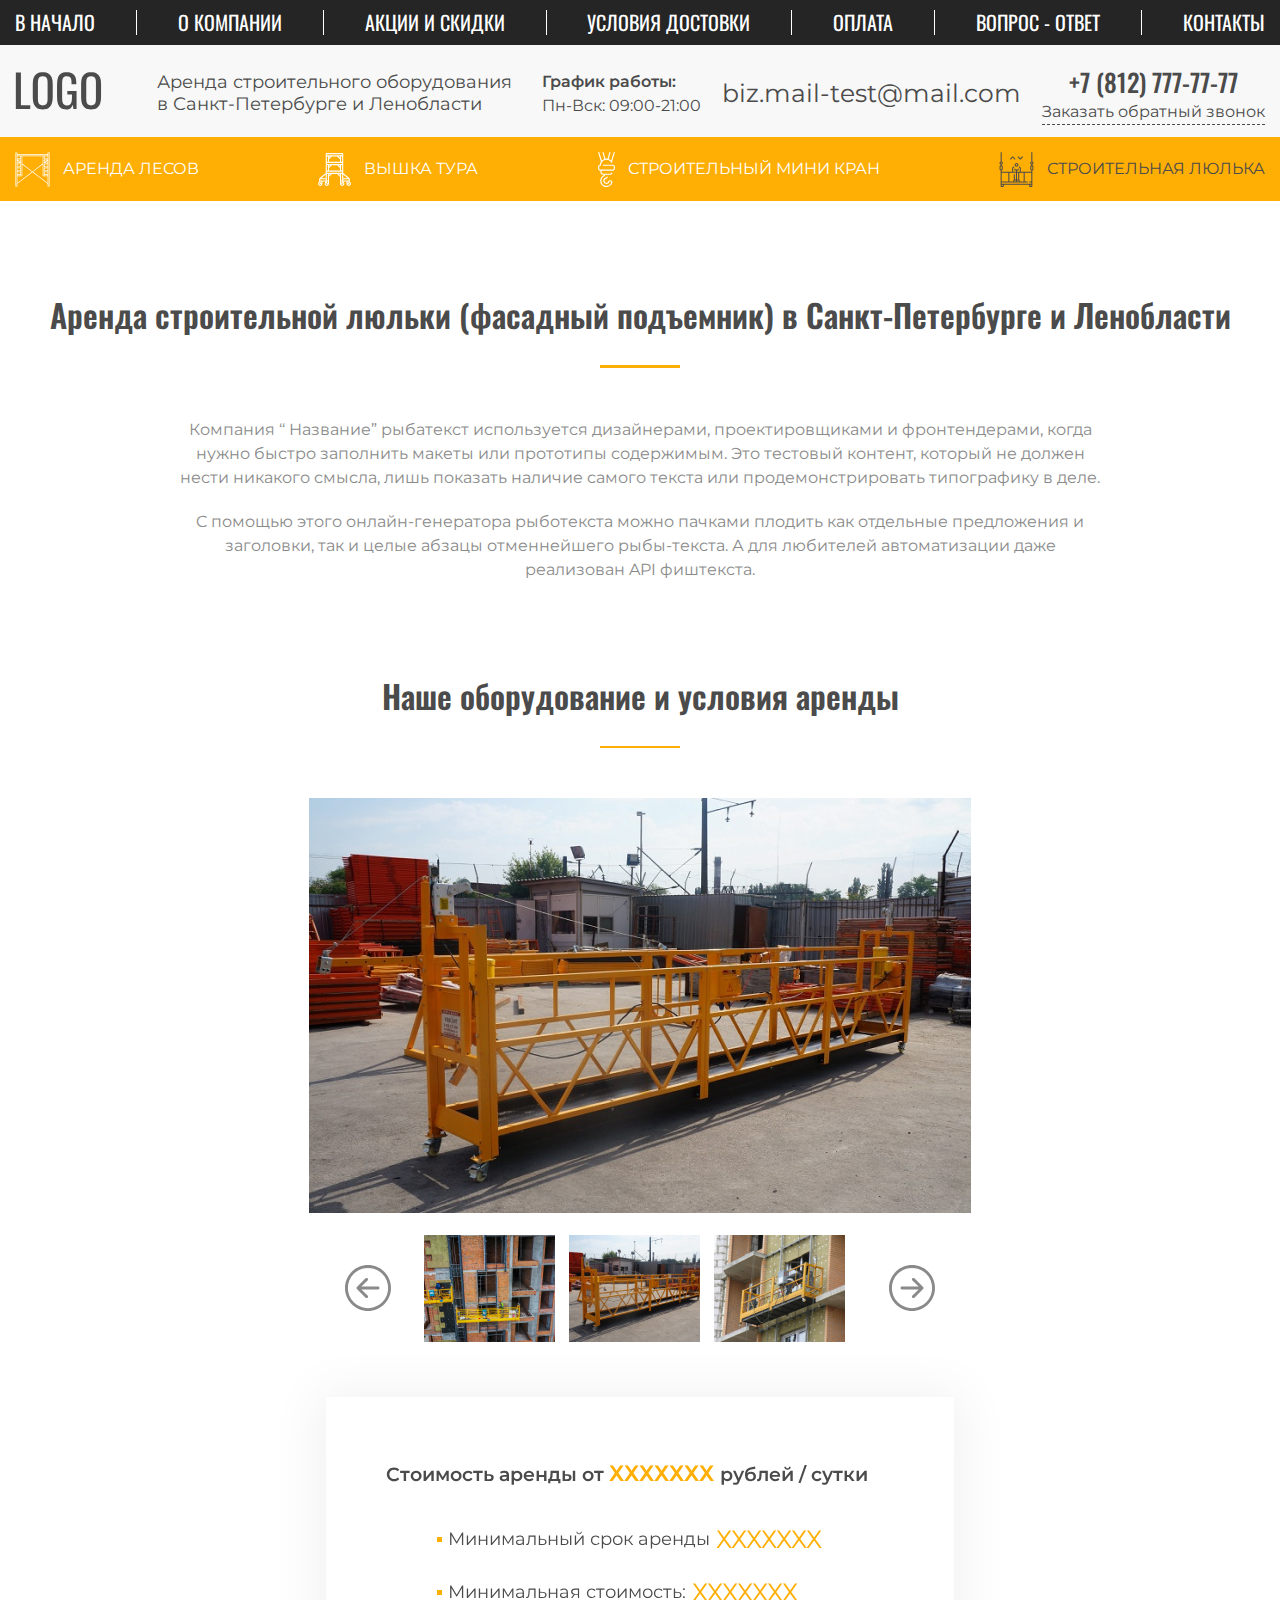
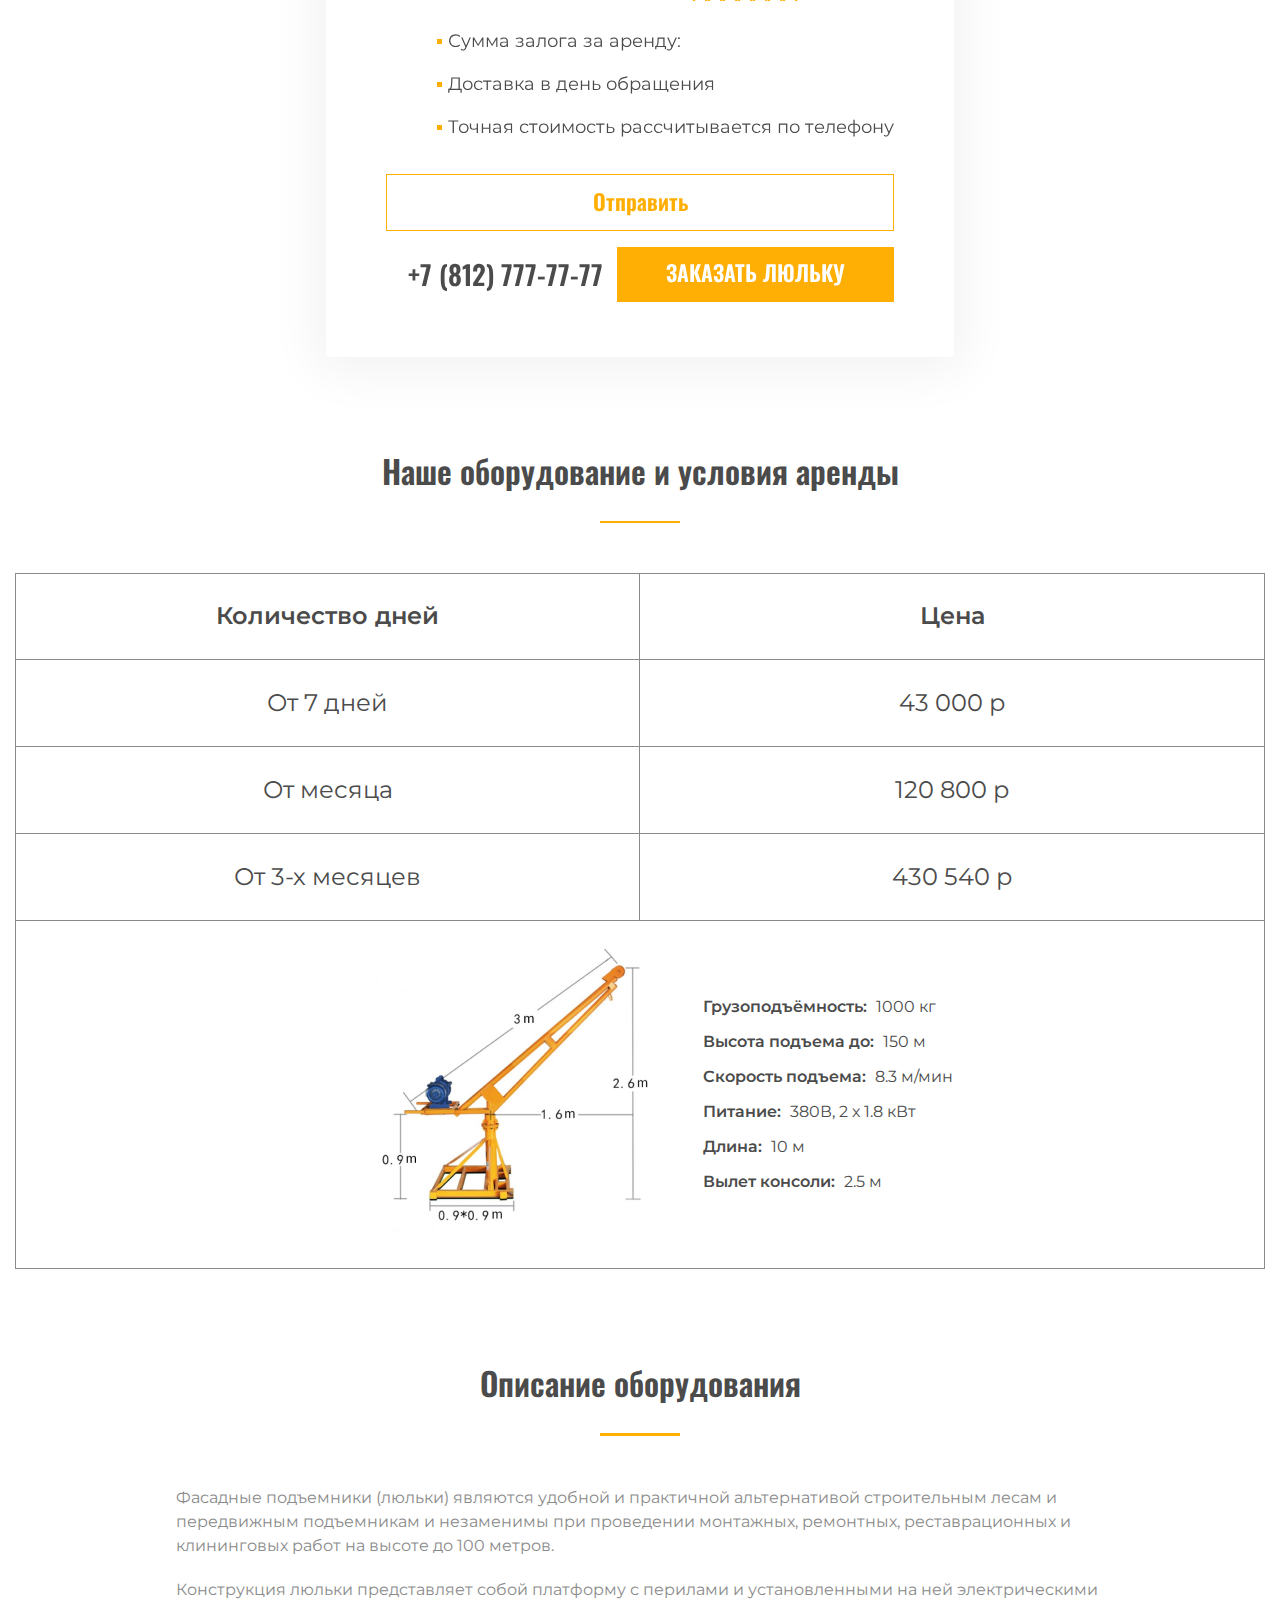
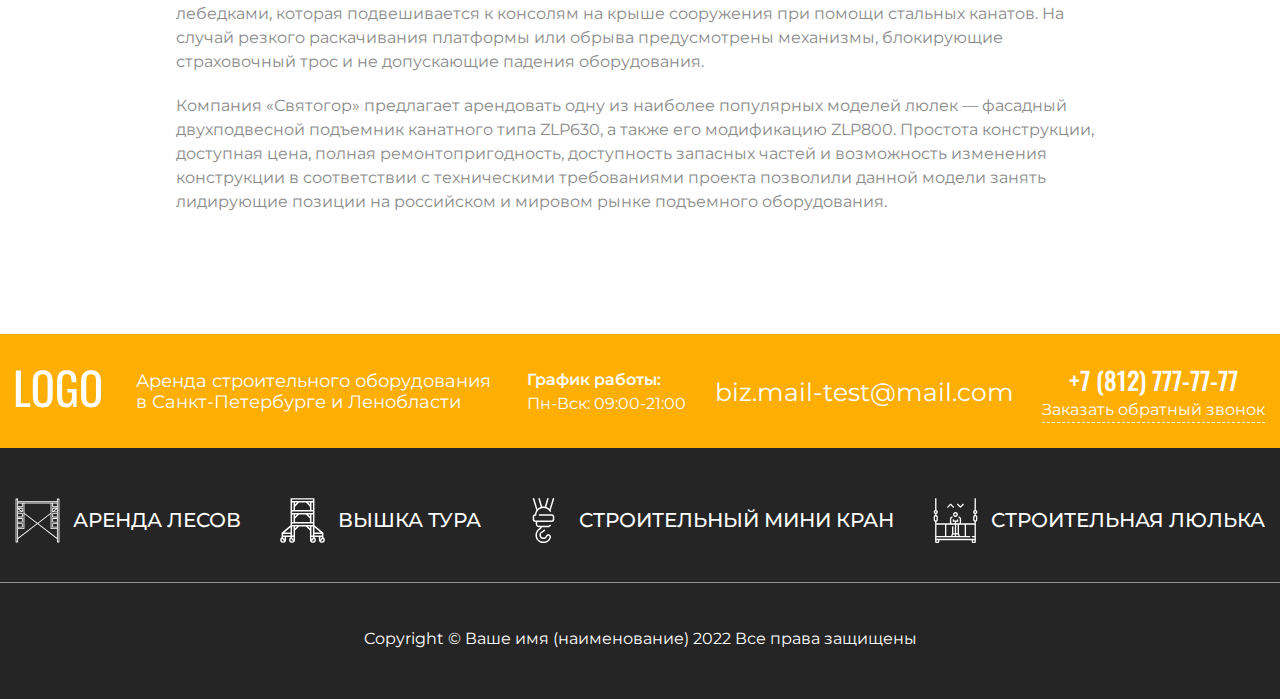
<file: cradle.html>
<!DOCTYPE html>
<html lang="ru">
<head>
    <meta charset="UTF-8">
    <meta http-equiv="X-UA-Compatible" content="IE=edge">
    <meta name="viewport" content="width=device-width, initial-scale=1.0">
    <title>Строительная люлька</title>
    <link rel="preconnect" href="https://fonts.googleapis.com">
    <link rel="preconnect" href="https://fonts.gstatic.com" crossorigin>
    <link href="https://fonts.googleapis.com/css2?family=Montserrat:wght@400;500;600;700&family=Oswald:wght@400;500;600&display=swap" rel="stylesheet">

    <!-- CSS -->

    <!-- Normalize -->
    <link rel="stylesheet" href="css/normalize.css">
    <!-- Main style file -->
    <link rel="stylesheet" href="css/main.min.css">
</head>
<body>
    <!-- Overlay -->
    <div class="overlay"></div>
    
    <!-- Popups -->
    <div class="popup popup-call">
        <div class="popup-title">
            <span class="title">
                Заказать обратный звонок
            </span>
            <button class="popup-escape">
                <span></span>
                <span></span>
            </button>
        </div>
        <form action="#">
            <span>ФИО</span>
            <input type="text" placeholder="Ломаев Илья Сергеевич">
            <span>Компания</span>
            <input type="text" placeholder="Название компании">
            <span>Номер телефона</span>
            <input class="tomask" type="text" placeholder="8-800-888-88-88">
            <span>E-Mail</span>
            <input type="text" placeholder="your@email.com">
            <button type="submit">
                Заказать звонок
            </button>
        </form>
    </div>

    <div class="popup popup-buy">
        <div class="popup-title">
            <span class="title">
                Купить
            </span>
            <button class="popup-escape">
                <span></span>
                <span></span>
            </button>
        </div>
        <form action="#">
            <span>ФИО</span>
            <input type="text" placeholder="Ломаев Илья Сергеевич">
            <span>Компания</span>
            <input type="text" placeholder="Название компании">
            <span>Номер телефона</span>
            <input class="tomask" type="text" placeholder="8-800-888-88-88">
            <span>E-Mail</span>
            <input type="text" placeholder="your@email.com">
            <button type="submit">
                Оставить заявку
            </button>
        </form>
    </div>
    <div class="escape">
        <span></span>
        <span></span>
    </div>
    <header class="header" id="header">
        <div class="header-top-row">
            <div class="container">
                <a href="index.html" class="burger-logo">
                    <img src="img/logo-white.svg" alt="">
                </a>
                <nav>
                    <ul>
                        <li>
                            <a href="index.html">
                                В начало 
                            </a>
                        </li>
                        <span></span>
                        <li class="rel">
                            <a href="#">
                                О компании 
                            </a>
                            <div class="dropdown">
                                <a href="#">
                                    О компании 1
                                </a>
                                <a href="#">
                                    О компании 2
                                </a>
                                <a href="#">
                                    О компании 3
                                </a>
                                <a href="#">
                                    О компании 4
                                </a>
                            </div>
                        </li>
                        <span></span>
                        <li>
                            <a href="#">
                                Акции и скидки  
                            </a>
                        </li>
                        <span></span>
                        <li>
                            <a href="#">
                                Условия достовки   
                            </a>
                        </li>
                        <span></span>
                        <li>
                            <a href="#">
                                Оплата
                            </a>
                        </li>
                        <span></span>
                        <li>
                            <a href="#">
                                Вопрос - ответ	
                            </a>
                        </li>
                        <span></span>
                        <li>
                            <a href="#">
                                Контакты
                            </a>
                        </li>
                    </ul>
                </nav>
            </div>
        </div>
        <div class="header-mid-row">
            <div class="container">
                <div class="header-mid-row-flexwrap">
                    <button class="burger">
                        <span></span>
                    </button>
                    <a href="index.html">
                        <img class="header-mid-row-flexwrap__logo" src="img/logo.svg" alt="LOGO">
                    </a>
                    
                    <p class="header-mid-row-flexwrap__slogan">
                        Аренда строительного оборудования в Санкт-Петербурге и Ленобласти
                    </p>
                    <div class="logotime">
                        <a href="index.html">
                            <img src="img/logo.svg" alt="">
                        </a>
                        <div class="header-mid-row-flexwrap__worktime">
                            <span>
                                График работы: 
                            </span>
                            <span>
                                Пн-Вск: 09:00-21:00
                            </span>
                        </div>
                    </div>
                    <a href="mailto:biz.mail-test@mail.com" class="mailh">
                        biz.mail-test@mail.com
                    </a>
                    <div class="header-mid-row-flexwrap__call-order">
                        <span>
                            +7 (812) 777-77-77
                        </span>
                        <a href="#">
                            Заказать обратный звонок
                        </a>
                    </div>
                </div>
            </div>
        </div>
        <div class="header-bottom-row">
            <div class="container">
                <div class="header-bottom-row__flexwrap">
                    <a href="woods.html" class="header-bottom-row__item">
                        <svg width="35" height="35" viewBox="0 0 35 35" fill="none" xmlns="http://www.w3.org/2000/svg">
                            <path d="M34.2139 0.444336H32.9481C32.7593 0.444336 32.6063 0.597324 32.6063 0.786133V2.25251H2.39374V0.786133C2.39374 0.597324 2.24068 0.444336 2.05194 0.444336H0.786133C0.597393 0.444336 0.444336 0.597324 0.444336 0.786133V34.2139C0.444336 34.4027 0.597393 34.5557 0.786133 34.5557H2.05194C2.24068 34.5557 2.39374 34.4027 2.39374 34.2139V31.8741L17.5 20.2866L32.6063 31.8742V34.2139C32.6063 34.4027 32.7593 34.5557 32.9481 34.5557H34.2139C34.4026 34.5557 34.5557 34.4027 34.5557 34.2139V0.786133C34.5557 0.597324 34.4026 0.444336 34.2139 0.444336ZM27.6825 11.6144L17.5 19.4251L7.31746 11.6144V4.20198H27.6825V11.6144ZM2.39374 20.233H5.36812V22.339H2.39374V20.233ZM2.39374 16.2713H5.36812V18.3773H2.39374V16.2713ZM2.39374 12.3096H5.36812V14.4156H2.39374V12.3096ZM2.39374 8.69914L4.68152 10.454H2.39374V8.69914ZM5.36806 10.1192L3.05901 8.34798H5.36806V10.1192ZM2.39374 4.20198H5.36812V6.49229H2.39374V4.20198ZM2.39374 23.0225H5.70992C5.89866 23.0225 6.05172 22.8696 6.05172 22.6808V19.8912C6.05172 19.7024 5.89866 19.5494 5.70992 19.5494H2.39374V19.0609H5.70992C5.89866 19.0609 6.05172 18.9079 6.05172 18.7191V15.9295C6.05172 15.7407 5.89866 15.5877 5.70992 15.5877H2.39374V15.0992H5.70992C5.89866 15.0992 6.05172 14.9462 6.05172 14.7574V11.9678C6.05172 11.779 5.89866 11.626 5.70992 11.626H2.39374V11.1375H5.70992C5.89866 11.1375 6.05172 10.9845 6.05172 10.7957V8.00611C6.05172 7.8173 5.89866 7.66432 5.70992 7.66432H2.39374V7.17582H5.70992C5.89866 7.17582 6.05172 7.02283 6.05172 6.83402V4.20198H6.63394V23.5111H2.39374V23.0225ZM28.3661 4.20198H28.9483V6.83409C28.9483 7.0229 29.1013 7.17589 29.2901 7.17589H32.6063V7.66438H29.2901C29.1013 7.66438 28.9483 7.81737 28.9483 8.00618V10.7958C28.9483 10.9846 29.1013 11.1376 29.2901 11.1376H32.6063V11.6261H29.2901C29.1013 11.6261 28.9483 11.7791 28.9483 11.9679V14.7575C28.9483 14.9463 29.1013 15.0993 29.2901 15.0993H32.6063V15.5878H29.2901C29.1013 15.5878 28.9483 15.7408 28.9483 15.9296V18.7191C28.9483 18.9079 29.1013 19.0609 29.2901 19.0609H32.6063V19.5495H29.2901C29.1013 19.5495 28.9483 19.7025 28.9483 19.8913V22.6808C28.9483 22.8696 29.1013 23.0226 29.2901 23.0226H32.6063V23.5111H28.3661V4.20198ZM32.6063 6.49229H29.6319V4.20198H32.6063V6.49229ZM31.941 8.34798L29.6319 10.1192V8.34798H31.941ZM32.6063 22.339H29.6319V20.233H32.6063V22.339ZM32.6063 18.3773H29.6319V16.2713H32.6063V18.3773ZM32.6063 14.4156H29.6319V12.3096H32.6063V14.4156ZM32.6063 10.454H30.3185L32.6063 8.69914V10.454ZM32.6063 2.9361V3.51839H2.39374V2.9361H32.6063ZM1.71015 33.8721H1.12793V1.12793H1.71015V33.8721ZM2.39374 31.0127V24.1947H6.97566C7.1644 24.1947 7.31746 24.0417 7.31746 23.8529V12.4759L16.9385 19.8559L2.39374 31.0127ZM18.0615 19.8559L27.6825 12.4759V23.8529C27.6825 24.0417 27.8356 24.1947 28.0243 24.1947H32.6063V31.0127L18.0615 19.8559ZM33.8721 33.8721H33.2899V1.12793H33.8721V33.8721Z" fill="white"/>
                        </svg>
                        АРЕНДА ЛЕСОВ
                    </a>
                    <a href="tower.html" class="header-bottom-row__item">
                        <svg width="33" height="33" viewBox="0 0 33 33" fill="none" xmlns="http://www.w3.org/2000/svg">
                            <path d="M31.8125 28.8256V25.7969C31.8126 25.7167 31.795 25.6375 31.7609 25.5649C31.7269 25.4923 31.6773 25.4281 31.6157 25.3768L31.6157 25.3768L31.614 25.3753L31.6131 25.3746L25.25 20.072V0.640625C25.25 0.495587 25.1924 0.356491 25.0898 0.253934C24.9873 0.151376 24.8482 0.0937571 24.7031 0.09375H8.2969C8.15186 0.0937571 8.01277 0.151376 7.91021 0.253934C7.80765 0.356491 7.75003 0.495587 7.75003 0.640625V20.072L1.38696 25.3746L1.38606 25.3753L1.38433 25.3768L1.3844 25.3768C1.32274 25.4281 1.27313 25.4923 1.2391 25.5649C1.20508 25.6375 1.18747 25.7167 1.18753 25.7969V28.8256C0.855143 29.0177 0.579169 29.2939 0.387343 29.6264C0.195518 29.9589 0.0945977 30.3361 0.0947267 30.72C0.0948557 31.1038 0.196029 31.4809 0.388078 31.8133C0.580128 32.1457 0.856287 32.4217 1.1888 32.6136C1.52131 32.8054 1.89847 32.9064 2.28236 32.9062C2.66624 32.9061 3.04334 32.805 3.37575 32.613C3.70816 32.4209 3.98416 32.1448 4.17603 31.8123C4.3679 31.4798 4.46886 31.1026 4.46878 30.7187V28.5312H7.75003V28.8256C7.41764 29.0177 7.14167 29.2939 6.94984 29.6264C6.75802 29.9589 6.6571 30.3361 6.65723 30.72C6.65735 31.1038 6.75853 31.4809 6.95058 31.8133C7.14263 32.1457 7.41878 32.4217 7.7513 32.6136C8.08381 32.8054 8.46097 32.9064 8.84486 32.9062C9.22874 32.9061 9.60584 32.805 9.93825 32.613C10.2707 32.4209 10.5467 32.1448 10.7385 31.8123C10.9304 31.4798 11.0314 31.1026 11.0313 30.7187V23.8359L13.9922 20.875H19.0078L21.9688 23.8359V30.7187C21.9685 31.1028 22.0694 31.4801 22.2613 31.8128C22.4531 32.1455 22.7292 32.4218 23.0617 32.614C23.3942 32.8062 23.7714 32.9074 24.1555 32.9075C24.5395 32.9077 24.9168 32.8067 25.2495 32.6148C25.5821 32.4229 25.8584 32.1468 26.0505 31.8142C26.2426 31.4817 26.3437 31.1044 26.3438 30.7204C26.3438 30.3363 26.2428 29.959 26.0508 29.6264C25.8588 29.2938 25.5826 29.0176 25.25 28.8256V28.5312H28.5313V30.7187C28.531 31.1028 28.6319 31.4801 28.8238 31.8128C29.0156 32.1455 29.2917 32.4218 29.6242 32.614C29.9567 32.8062 30.3339 32.9074 30.718 32.9075C31.102 32.9077 31.4793 32.8067 31.812 32.6148C32.1446 32.4229 32.4209 32.1468 32.613 31.8142C32.8051 31.4817 32.9062 31.1044 32.9063 30.7204C32.9063 30.3363 32.8053 29.959 32.6133 29.6264C32.4213 29.2938 32.1451 29.0176 31.8125 28.8256ZM23.0625 28.5312H24.1563V28.9126L23.3167 30.1719H23.0625V28.5312ZM12.4453 3.375L11.0313 4.78905V3.375H12.4453ZM11.0313 17.5937V15.0859L13.9922 12.125H19.0078L21.9688 15.0859V17.5937H11.0313ZM8.84378 12.125H9.93752V17.5937H8.84378V12.125ZM8.84378 9.9375H24.1563V11.0312H8.84378V9.9375ZM21.9688 13.539L20.5547 12.125H21.9688V13.539ZM11.0313 12.125H12.4453L11.0313 13.539V12.125ZM23.0625 12.125H24.1563V17.5937H23.0625V12.125ZM24.1563 8.84375H23.0625V3.375H24.1563V8.84375ZM21.9688 4.78905L20.5547 3.375H21.9688V4.78905ZM19.0078 3.375L21.9688 6.33595V8.84375H11.0313V6.33595L13.9922 3.375H19.0078ZM9.93752 8.84375H8.84378V3.375H9.93752V8.84375ZM7.75003 25.25H3.24485L7.75003 21.4957V25.25ZM2.28128 26.3437H7.75003V27.4375H2.28128V26.3437ZM8.84378 28.5312H9.93752V30.1719H9.68331L8.84378 28.9126V28.5312ZM8.84378 20.875H9.93752V27.4375H8.84378V20.875ZM8.84378 19.7812V18.6875H24.1563V19.7812H8.84378ZM23.0625 20.875H24.1563V27.4375H23.0625V20.875ZM25.25 21.4957L29.7552 25.25H25.25V21.4957ZM8.84378 1.1875H24.1563V2.28125H8.84378V1.1875ZM2.28128 31.8125C2.05439 31.8126 1.8331 31.7421 1.64807 31.6108C1.46305 31.4794 1.32346 31.2938 1.24866 31.0796C1.17386 30.8654 1.16754 30.6332 1.2306 30.4153C1.29365 30.1973 1.42294 30.0044 1.60055 29.8632L2.37314 31.0221C2.42307 31.097 2.49073 31.1584 2.57011 31.2009C2.64948 31.2434 2.73812 31.2656 2.82815 31.2656H3.22703C3.13117 31.4317 2.99334 31.5696 2.82734 31.6656C2.66134 31.7616 2.47303 31.8123 2.28128 31.8125ZM3.37503 30.1719H3.12082L2.28128 28.9126V28.5312H3.37503V30.1719ZM8.84378 31.8125C8.61689 31.8126 8.3956 31.7421 8.21057 31.6108C8.02555 31.4794 7.88596 31.2938 7.81116 31.0796C7.73635 30.8654 7.73004 30.6332 7.79309 30.4153C7.85615 30.1973 7.98544 30.0044 8.16305 29.8632L8.93563 31.0221C8.98557 31.097 9.05323 31.1584 9.13261 31.2009C9.21198 31.2434 9.30062 31.2656 9.39065 31.2656H9.78953C9.69367 31.4317 9.55583 31.5696 9.38984 31.6656C9.22384 31.7616 9.03553 31.8123 8.84378 31.8125ZM11.0313 22.289V20.875H12.4453L11.0313 22.289ZM20.5547 20.875H21.9688V22.289L20.5547 20.875ZM24.1563 31.8125C23.9645 31.8123 23.7762 31.7616 23.6102 31.6656C23.4442 31.5696 23.3064 31.4317 23.2105 31.2656H23.6094C23.6994 31.2656 23.7881 31.2434 23.8674 31.2009C23.9468 31.1584 24.0145 31.097 24.0644 31.0221L24.837 29.8632C25.0146 30.0044 25.1439 30.1973 25.207 30.4153C25.27 30.6332 25.2637 30.8654 25.1889 31.0796C25.1141 31.2938 24.9745 31.4794 24.7895 31.6108C24.6045 31.7421 24.3832 31.8126 24.1563 31.8125ZM25.25 26.3437H30.7188V27.4375H25.25V26.3437ZM30.7188 28.5312V28.9126L29.8792 30.1719H29.625V28.5312H30.7188ZM30.7188 31.8125C30.527 31.8123 30.3387 31.7616 30.1727 31.6656C30.0067 31.5696 29.8689 31.4317 29.773 31.2656H30.1719C30.2619 31.2656 30.3506 31.2434 30.4299 31.2009C30.5093 31.1584 30.577 31.097 30.6269 31.0221L31.3995 29.8632C31.5771 30.0044 31.7064 30.1973 31.7695 30.4153C31.8325 30.6332 31.8262 30.8654 31.7514 31.0796C31.6766 31.2938 31.537 31.4794 31.352 31.6108C31.167 31.7421 30.9457 31.8126 30.7188 31.8125Z" fill="white"/>
                        </svg>
                        ВЫШКА ТУРА
                    </a>
                    <a href="crane.html" class="header-bottom-row__item">
                        <svg width="17" height="35" viewBox="0 0 17 35" fill="none" xmlns="http://www.w3.org/2000/svg">
                            <path d="M15.0488 12.708H5.3418C5.02051 12.708 4.76074 12.9678 4.76074 13.2891C4.76074 13.6103 5.02051 13.8701 5.3418 13.8701H15.0488C15.4248 13.8701 15.7256 14.1777 15.7256 14.5469V16.7686C15.7256 17.1445 15.418 17.4453 15.0488 17.4453H1.95117C1.57519 17.4453 1.27441 17.1377 1.27441 16.7686V14.5469C1.27441 14.1709 1.58203 13.8701 1.95117 13.8701H2.36816C2.68945 13.8701 2.94922 13.6103 2.94922 13.2891C2.94922 12.0381 3.36621 10.8965 4.07715 9.95996C6.31934 7.02051 10.7012 7.06152 12.916 9.93945C13.0527 10.1309 13.1963 10.3154 13.3125 10.5273C13.4766 10.8076 13.832 10.9033 14.1123 10.7393C14.3926 10.5752 14.4883 10.2197 14.3242 9.93945C14.249 9.80273 14.167 9.67285 14.0781 9.5498L16.792 0.751953C16.8877 0.444336 16.7168 0.116211 16.4092 0.0205082C16.1016 -0.075195 15.7734 0.0957035 15.6777 0.403321L13.1826 8.4834C12.4648 7.79297 11.6104 7.27344 10.667 6.95215L12.4512 0.731446C12.54 0.423828 12.3623 0.0957035 12.0479 0.00683628C11.7402 -0.0820309 11.4121 0.0957035 11.3232 0.410157L9.52539 6.68555C8.8418 6.57617 8.1582 6.57617 7.47461 6.68555L5.68359 0.423828C5.59473 0.116211 5.27344 -0.068359 4.95898 0.0205082C4.65137 0.109375 4.4668 0.430664 4.55566 0.745117L6.33301 6.95898C5.38281 7.28027 4.52832 7.81348 3.81738 8.49707L1.3291 0.410157C1.2334 0.102539 0.905273 -0.068359 0.597655 0.0273441C0.290038 0.123047 0.11914 0.451172 0.214844 0.758789L2.92871 9.56347C2.30664 10.4795 1.91016 11.5596 1.80762 12.7217C0.857422 12.7969 0.0986328 13.5898 0.0986328 14.5674V16.7891C0.0986328 17.8076 0.925781 18.6348 1.94434 18.6348H2.42969V20.3164C2.42969 21.6836 3.54394 22.7978 4.91113 22.7978H6.06641C5.95703 22.9824 5.7998 23.1328 5.59473 23.2422C3.48242 24.3428 2.19727 26.5098 2.23145 28.8955C2.34766 35.7041 11.7607 37.3926 14.2354 31.083C14.4883 30.4336 14.4062 29.6953 14.0166 29.1211C13.1006 27.7812 10.9473 27.9043 10.3115 29.5244C9.99023 30.3447 9.18359 30.8506 8.30859 30.7891C6.08008 30.6318 5.84766 27.5693 7.73438 26.8994C8.45898 26.6465 9.14941 26.1338 9.68262 25.4639C9.88086 25.2109 9.83984 24.8418 9.58691 24.6436C9.33398 24.4453 8.96484 24.4863 8.7666 24.7393C8.37012 25.2383 7.86426 25.6211 7.34473 25.7988C4.27539 26.8789 4.71289 31.7119 8.22656 31.958C9.61426 32.0537 10.8857 31.2471 11.3984 29.9551C11.5352 29.5996 11.8633 29.374 12.2187 29.374H12.2803C12.9365 29.374 13.3877 30.0371 13.1484 30.6592C12.0342 33.4961 9.44336 34.1113 7.57031 33.7695C5.68359 33.4277 3.45508 31.9443 3.40723 28.8818C3.37305 26.9404 4.41894 25.1768 6.1416 24.2812C6.73633 23.9736 7.16016 23.4336 7.32422 22.8047H12.0752C12.9297 22.8047 13.709 22.374 14.167 21.6562C14.3379 21.3828 14.2627 21.0205 13.9893 20.8496C13.7158 20.6787 13.3535 20.7539 13.1826 21.0273C12.9434 21.4102 12.5264 21.6357 12.0752 21.6357H4.91797C4.19336 21.6357 3.60547 21.0478 3.60547 20.3232V18.6416H15.0488C16.0674 18.6416 16.8945 17.8145 16.8945 16.7959V14.5742C16.9014 13.5352 16.0674 12.708 15.0488 12.708Z" fill="white"/>
                        </svg>
                        СТРОИТЕЛЬНЫЙ МИНИ КРАН
                    </a>
                    <a href="cradle.html" class="header-bottom-row__item header-bottom-row__item_active">
                        <svg width="35" height="35" viewBox="0 0 35 35" fill="none" xmlns="http://www.w3.org/2000/svg">
                            <path d="M33.356 13.2357V12.4487C33.9923 12.2341 34.4519 11.632 34.4519 10.9242C34.4519 10.2164 33.9923 9.61447 33.356 9.39982V0.512695C33.356 0.229551 33.1264 0 32.8433 0C32.5601 0 32.3306 0.229551 32.3306 0.512695V9.39989C31.6943 9.61447 31.2347 10.2165 31.2347 10.9243C31.2347 11.6321 31.6943 12.2341 32.3306 12.4487V13.2358C31.6943 13.4504 31.2347 14.0524 31.2347 14.7602V16.9521C31.2347 17.6599 31.6943 18.2619 32.3306 18.4765V19.7273H21.7385C21.8092 19.5463 21.8484 19.3497 21.8484 19.144V16.4931C21.8484 15.5633 21.2558 14.7412 20.3738 14.4471C20.1053 14.3575 19.8149 14.5027 19.7253 14.7714C19.6357 15.04 19.7809 15.3303 20.0496 15.4199C20.5122 15.5741 20.823 16.0054 20.823 16.4931V19.144C20.823 19.4657 20.5614 19.7273 20.2398 19.7273H18.0126V18.5607H19.1437C19.4269 18.5607 19.6564 18.3312 19.6564 18.048V16.9521C19.6564 16.669 19.4269 16.4394 19.1437 16.4394C18.8606 16.4394 18.631 16.669 18.631 16.9521V17.5353H16.3685V16.9521C16.3685 16.669 16.139 16.4394 15.8558 16.4394C15.5727 16.4394 15.3431 16.669 15.3431 16.9521V18.048C15.3431 18.3312 15.5727 18.5607 15.8558 18.5607H16.9872V19.7273H14.76C14.4383 19.7273 14.1767 19.4656 14.1767 19.144V16.4931C14.1767 16.0054 14.4876 15.5741 14.9502 15.4199C15.2189 15.3303 15.364 15.04 15.2745 14.7714C15.185 14.5027 14.8946 14.3575 14.626 14.4471C13.7439 14.7411 13.1513 15.5633 13.1513 16.4931V19.144C13.1513 19.3497 13.1906 19.5463 13.2613 19.7273H2.66918V18.4765C3.30547 18.2619 3.76512 17.6599 3.76512 16.9521V14.7602C3.76512 14.0524 3.30547 13.4505 2.66918 13.2358V12.4487C3.30547 12.2341 3.76512 11.6321 3.76512 10.9243C3.76512 10.2165 3.30547 9.61454 2.66918 9.39989V0.512695C2.66918 0.229551 2.43963 0 2.15648 0C1.87334 0 1.64379 0.229551 1.64379 0.512695V9.39989C1.0075 9.61447 0.547852 10.2165 0.547852 10.9243C0.547852 11.6321 1.0075 12.2341 1.64379 12.4487V13.2358C1.0075 13.4504 0.547852 14.0524 0.547852 14.7602V16.9521C0.547852 17.6599 1.0075 18.2619 1.64379 18.4765V33.9394C1.64379 34.5243 2.11957 35.0001 2.70445 35.0001H3.80039C4.38527 35.0001 4.86106 34.5243 4.86106 33.9394V32.8082H30.1386V33.9394C30.1386 34.5243 30.6144 35.0001 31.1992 35.0001H32.2952C32.8801 35.0001 33.3558 34.5243 33.3558 33.9394V18.4765C33.9921 18.2619 34.4518 17.6599 34.4518 16.9521V14.7602C34.4519 14.0524 33.9923 13.4503 33.356 13.2357V13.2357ZM32.8433 10.341C33.1649 10.341 33.4265 10.6027 33.4265 10.9242C33.4265 11.2458 33.1648 11.5075 32.8433 11.5075C32.5217 11.5075 32.26 11.2458 32.26 10.9242C32.26 10.6027 32.5217 10.341 32.8433 10.341ZM32.3306 29.5908H30.6514C30.3683 29.5908 30.1387 29.8203 30.1387 30.1035C30.1387 30.3866 30.3683 30.6162 30.6514 30.6162H32.3306V31.7827H2.66918V30.6162H28.4594C28.7425 30.6162 28.9721 30.3866 28.9721 30.1035C28.9721 29.8203 28.7425 29.5908 28.4594 29.5908H25.6842V20.7526H32.3305V29.5908H32.3306ZM2.66918 29.5908V20.7526H9.31549V29.5909H2.66918V29.5908ZM15.2727 29.0075C15.2727 28.6859 15.5343 28.4243 15.8559 28.4243H16.9872V29.5908H15.2727V29.0075ZM18.0126 29.5908V28.4243H19.1438C19.4654 28.4243 19.727 28.686 19.727 29.0075V29.5908H18.0126ZM19.1438 27.3989H18.0126V20.7526H19.1791V27.3998C19.1674 27.3995 19.1557 27.3989 19.1438 27.3989ZM24.6589 20.7526V29.5909H20.7525V29.0076C20.7525 28.5268 20.5401 28.0948 20.2046 27.7998V20.7526H24.6589ZM16.9872 20.7526V27.3989H15.856C15.8442 27.3989 15.8325 27.3995 15.8208 27.3998V22.4318C15.8208 22.1486 15.5912 21.9191 15.3081 21.9191C15.0249 21.9191 14.7954 22.1486 14.7954 22.4318V27.7996C14.4597 28.0946 14.2473 28.5266 14.2473 29.0075V29.5908H10.3409V20.7526H16.9872ZM2.15648 10.341C2.47812 10.341 2.73973 10.6027 2.73973 10.9242C2.73973 11.2458 2.47805 11.5075 2.15648 11.5075C1.83492 11.5075 1.57324 11.2458 1.57324 10.9242C1.57324 10.6027 1.83492 10.341 2.15648 10.341V10.341ZM1.57324 14.7601C1.57324 14.4385 1.83492 14.1768 2.15648 14.1768C2.47805 14.1768 2.73973 14.4385 2.73973 14.7601V16.952C2.73973 17.2736 2.47805 17.5352 2.15648 17.5352C1.83492 17.5352 1.57324 17.2735 1.57324 16.952V14.7601ZM3.83573 33.9393C3.83573 33.9588 3.81994 33.9746 3.80046 33.9746H2.70445C2.68497 33.9746 2.66918 33.9588 2.66918 33.9393V32.8081H3.83566V33.9393H3.83573ZM32.2953 33.9746H31.1994C31.1799 33.9746 31.1641 33.9588 31.1641 33.9393V32.8081H32.3306V33.9393C32.3306 33.9588 32.3147 33.9746 32.2953 33.9746ZM33.4265 16.952C33.4265 17.2737 33.1648 17.5353 32.8433 17.5353C32.5217 17.5353 32.26 17.2736 32.26 16.952V14.7602C32.26 14.4385 32.5217 14.1769 32.8433 14.1769C33.1648 14.1769 33.4265 14.4386 33.4265 14.7602V16.952Z" fill="white"/>
                            <path d="M11.8351 7.45092L13.6645 5.62156L15.4939 7.45092C15.594 7.551 15.7252 7.60111 15.8564 7.60111C15.9876 7.60111 16.1188 7.55107 16.2189 7.45092C16.4191 7.2507 16.4191 6.92606 16.2189 6.7259L14.027 4.53396C13.8268 4.33373 13.5022 4.33373 13.302 4.53396L11.1101 6.72583C10.9099 6.92606 10.9099 7.2507 11.1101 7.45086C11.3103 7.65108 11.6349 7.65108 11.8351 7.45092V7.45092Z" fill="white"/>
                            <path d="M20.9729 7.45085C21.069 7.54704 21.1994 7.60104 21.3354 7.60104C21.4714 7.60104 21.6018 7.54704 21.6979 7.45085L23.8898 5.25898C24.09 5.05875 24.09 4.73411 23.8898 4.53396C23.6896 4.33373 23.3649 4.33373 23.1648 4.53396L21.3354 6.36332L19.506 4.53396C19.3059 4.33373 18.9813 4.33373 18.781 4.53396C18.5808 4.73418 18.5808 5.05882 18.781 5.25898L20.9729 7.45085Z" fill="white"/>
                            <path d="M15.6172 12.8421C15.6172 13.8802 16.4617 14.7248 17.4999 14.7248C18.538 14.7248 19.3826 13.8803 19.3826 12.8421C19.3826 11.804 18.538 10.9595 17.4999 10.9595C16.4617 10.9595 15.6172 11.804 15.6172 12.8421ZM17.4999 11.9849C17.9726 11.9849 18.3572 12.3694 18.3572 12.8421C18.3572 13.3148 17.9726 13.6994 17.4999 13.6994C17.0271 13.6994 16.6426 13.3149 16.6426 12.8421C16.6426 12.3694 17.0272 11.9849 17.4999 11.9849Z" fill="white"/>
                        </svg>
                            СТРОИТЕЛЬНАЯ ЛЮЛЬКА
                    </a>
                </div>
            </div>
        </div>
    </header>
    <section class="text-offer text-offer-2" id="text-offer">
        <div class="container">
            <h1 class="text-offer-title section-title">
                Аренда строительной люльки (фасадный подъемник) в Санкт-Петербурге и Ленобласти
            </h1>
            <span class="line bigline"></span>
            <div class="text-offer-text">
                <p class="paragraph">
                    Компания ‘‘ Название” рыбатекст используется дизайнерами, проектировщиками и фронтендерами, когда нужно быстро заполнить макеты или прототипы содержимым. Это тестовый контент, который не должен нести никакого смысла, лишь показать наличие самого текста или продемонстрировать типографику в деле.
                </p>
                <p class="paragraph">
                    C помощью этого онлайн-генератора рыботекста можно пачками плодить как отдельные предложения и заголовки, так и целые абзацы отменнейшего рыбы-текста. А для любителей автоматизации даже реализован API фиштекста.
                </p>
            </div>
        </div>
    </section>
    <section class="product-section" id="product-section">
        <div class="container">
            <h2 class="title">
                Наше оборудование и условия аренды
            </h2>
            <span class="line"></span>
            <div class="product-flexbox">
                <div class="product-flexbox__sliders">
                    <div class="product-flexbox__big-slider">
                        <div>
                            <img src="img/slider2-big1.jpg" alt="">
                        </div>
                        <div>
                            <img src="img/slider2-big2.jpg" alt="">
                        </div>
                        <div>
                            <img src="img/slider2-big3.jpg" alt="">
                        </div>
                        <div>
                            <img src="img/slider2-big1.jpg" alt="">
                        </div>
                        <div>
                            <img src="img/slider2-big2.jpg" alt="">
                        </div>
                        <div>
                            <img src="img/slider2-big3.jpg" alt="">
                        </div>
                    </div>
                    <div class="product-flexbox__small-slider">
                        <div>
                            <img src="img/slider2-min1.jpg" alt="">
                        </div>
                        <div>
                            <img src="img/slider2-min2.jpg" alt="">
                        </div><div>
                            <img src="img/slider2-min3.jpg" alt="">
                        </div>
                        <div>
                            <img src="img/slider2-min1.jpg" alt="">
                        </div>
                        <div>
                            <img src="img/slider2-min2.jpg" alt="">
                        </div><div>
                            <img src="img/slider2-min3.jpg" alt="">
                        </div>
                    </div>
                    <button class="slick-prev3">
                        <svg width="46" height="46" viewBox="0 0 46 46" fill="none" xmlns="http://www.w3.org/2000/svg">
                            <path fill-rule="evenodd" clip-rule="evenodd" d="M43.125 23C43.125 28.3375 41.0047 33.4564 37.2305 37.2305C33.4564 41.0047 28.3375 43.125 23 43.125C17.6625 43.125 12.5436 41.0047 8.76948 37.2305C4.99531 33.4564 2.875 28.3375 2.875 23C2.875 17.6625 4.99531 12.5436 8.76948 8.76948C12.5436 4.99531 17.6625 2.875 23 2.875C28.3375 2.875 33.4564 4.99531 37.2305 8.76948C41.0047 12.5436 43.125 17.6625 43.125 23ZM0 23C0 29.1 2.42321 34.9501 6.73654 39.2635C11.0499 43.5768 16.9 46 23 46C29.1 46 34.9501 43.5768 39.2635 39.2635C43.5768 34.9501 46 29.1 46 23C46 16.9 43.5768 11.0499 39.2635 6.73654C34.9501 2.42321 29.1 0 23 0C16.9 0 11.0499 2.42321 6.73654 6.73654C2.42321 11.0499 0 16.9 0 23ZM33.0625 21.5625C33.4437 21.5625 33.8094 21.714 34.079 21.9835C34.3485 22.2531 34.5 22.6188 34.5 23C34.5 23.3812 34.3485 23.7469 34.079 24.0165C33.8094 24.2861 33.4437 24.4375 33.0625 24.4375H16.4076L22.5802 30.6073C22.7139 30.7409 22.8199 30.8996 22.8923 31.0742C22.9646 31.2488 23.0018 31.436 23.0018 31.625C23.0018 31.814 22.9646 32.0012 22.8923 32.1758C22.8199 32.3504 22.7139 32.5091 22.5802 32.6427C22.4466 32.7764 22.2879 32.8824 22.1133 32.9548C21.9387 33.0271 21.7515 33.0643 21.5625 33.0643C21.3735 33.0643 21.1863 33.0271 21.0117 32.9548C20.8371 32.8824 20.6784 32.7764 20.5448 32.6427L11.9198 24.0177C11.7859 23.8842 11.6797 23.7256 11.6072 23.5509C11.5347 23.3763 11.4974 23.1891 11.4974 23C11.4974 22.8109 11.5347 22.6237 11.6072 22.4491C11.6797 22.2744 11.7859 22.1158 11.9198 21.9823L20.5448 13.3573C20.6784 13.2236 20.8371 13.1176 21.0117 13.0452C21.1863 12.9729 21.3735 12.9357 21.5625 12.9357C21.7515 12.9357 21.9387 12.9729 22.1133 13.0452C22.2879 13.1176 22.4466 13.2236 22.5802 13.3573C22.7139 13.4909 22.8199 13.6496 22.8923 13.8242C22.9646 13.9988 23.0018 14.186 23.0018 14.375C23.0018 14.564 22.9646 14.7512 22.8923 14.9258C22.8199 15.1004 22.7139 15.2591 22.5802 15.3927L16.4076 21.5625H33.0625Z" fill="#8A8A8A"/>
                        </svg> 
                    </button>
                    <button class="slick-next3">
                        <svg style="transform: rotate(180deg);" width="46" height="46" viewBox="0 0 46 46" fill="none" xmlns="http://www.w3.org/2000/svg">
                            <path fill-rule="evenodd" clip-rule="evenodd" d="M43.125 23C43.125 28.3375 41.0047 33.4564 37.2305 37.2305C33.4564 41.0047 28.3375 43.125 23 43.125C17.6625 43.125 12.5436 41.0047 8.76948 37.2305C4.99531 33.4564 2.875 28.3375 2.875 23C2.875 17.6625 4.99531 12.5436 8.76948 8.76948C12.5436 4.99531 17.6625 2.875 23 2.875C28.3375 2.875 33.4564 4.99531 37.2305 8.76948C41.0047 12.5436 43.125 17.6625 43.125 23ZM0 23C0 29.1 2.42321 34.9501 6.73654 39.2635C11.0499 43.5768 16.9 46 23 46C29.1 46 34.9501 43.5768 39.2635 39.2635C43.5768 34.9501 46 29.1 46 23C46 16.9 43.5768 11.0499 39.2635 6.73654C34.9501 2.42321 29.1 0 23 0C16.9 0 11.0499 2.42321 6.73654 6.73654C2.42321 11.0499 0 16.9 0 23ZM33.0625 21.5625C33.4437 21.5625 33.8094 21.714 34.079 21.9835C34.3485 22.2531 34.5 22.6188 34.5 23C34.5 23.3812 34.3485 23.7469 34.079 24.0165C33.8094 24.2861 33.4437 24.4375 33.0625 24.4375H16.4076L22.5802 30.6073C22.7139 30.7409 22.8199 30.8996 22.8923 31.0742C22.9646 31.2488 23.0018 31.436 23.0018 31.625C23.0018 31.814 22.9646 32.0012 22.8923 32.1758C22.8199 32.3504 22.7139 32.5091 22.5802 32.6427C22.4466 32.7764 22.2879 32.8824 22.1133 32.9548C21.9387 33.0271 21.7515 33.0643 21.5625 33.0643C21.3735 33.0643 21.1863 33.0271 21.0117 32.9548C20.8371 32.8824 20.6784 32.7764 20.5448 32.6427L11.9198 24.0177C11.7859 23.8842 11.6797 23.7256 11.6072 23.5509C11.5347 23.3763 11.4974 23.1891 11.4974 23C11.4974 22.8109 11.5347 22.6237 11.6072 22.4491C11.6797 22.2744 11.7859 22.1158 11.9198 21.9823L20.5448 13.3573C20.6784 13.2236 20.8371 13.1176 21.0117 13.0452C21.1863 12.9729 21.3735 12.9357 21.5625 12.9357C21.7515 12.9357 21.9387 12.9729 22.1133 13.0452C22.2879 13.1176 22.4466 13.2236 22.5802 13.3573C22.7139 13.4909 22.8199 13.6496 22.8923 13.8242C22.9646 13.9988 23.0018 14.186 23.0018 14.375C23.0018 14.564 22.9646 14.7512 22.8923 14.9258C22.8199 15.1004 22.7139 15.2591 22.5802 15.3927L16.4076 21.5625H33.0625Z" fill="#8A8A8A"/>
                        </svg> 
                    </button>
                </div>
                <div class="product-flexbox__info">
                    <span class="product-flexbox__title">
                        Стоимость аренды от
                        <span>
                            ХХХХХХХ
                        </span>
                        рублей&nbsp;/ сутки
                    </span>
                    <ul>
                        <li>
                            Минимальный срок аренды 
                            <span>
                                ХХХХХХХ
                            </span>
                        </li>
                        <li>
                            Минимальная стоимость: 
                            <span>
                                ХХХХХХХ
                            </span>
                        </li>
                        <li>
                            Сумма залога за аренду:
                        </li>
                        <li>
                            Доставка в день обращения
                        </li>
                        <li>
                            Точная стоимость рассчитывается по телефону
                        </li>
                    </ul>
                    <button class="btn ghost-btn">
                        Отправить
                    </button>
                    <div class="product-flexbox__buttons">
                        <a href="tel:+78127777777">
                            +7 (812) 777-77-77
                        </a>
                        <a href="#" class="btn">
                            ЗАКАЗАТЬ ЛЮЛЬКУ
                        </a>
                    </div>
                </div>
            </div>
        </div>
    </section>
    <section class="product-table">
        <div class="container">
            <h2 class="title">
                Наше оборудование и условия аренды
            </h2>
            <span class="line"></span>
            <div class="table">
                <div class="table__left">
                    <div class="table__left1">
                        <span class="table__title table__cell">
                            Количество дней
                        </span>
                        <span class="table__cell">
                            От 7 дней
                        </span>
                        <span class="table__cell">
                            От месяца
                        </span>
                        <span class="table__cell">
                            От 3-х месяцев
                        </span>
                    </div>
                    <div class="table__left2">
                        <span class="table__title table__cell">
                            Цена
                        </span>
                        <span class="table__cell">
                            43 000 р
                        </span>
                        <span class="table__cell">
                            120 800 р
                        </span>
                        <span class="table__cell">
                            430 540 р
                        </span>
                    </div>
                </div>
                <div class="table__right">
                    <img src="img/table-img1.jpg" alt="">
                    <ul>
                        <li>
                            <span>
                                Грузоподъёмность:
                            </span>
                            1000 кг
                        </li>
                        <li>
                            <span>
                                Высота подъема до:
                            </span>
                            150 м
                        </li>
                        <li>
                            <span>
                                Скорость подъема:
                            </span>
                            8.3 м/мин
                        </li>
                        <li>
                            <span>
                                Питание:
                            </span>
                            380В, 2 х 1.8 кВт
                        </li>
                        <li>
                            <span>
                                Длина:
                            </span>
                            10 м
                        </li>
                        <li>
                            <span>
                                Вылет консоли:
                            </span>
                            2.5 м
                        </li>
                    </ul>
                </div>
            </div>
        </div>
    </section>
    <section class="text-offer text-offer-3" id="text-offer">
        <div class="container">
            <h1 class="text-offer-title section-title">
                Описание оборудования
            </h1>
            <span class="line bigline"></span>
            <div class="text-offer-text">
                <p class="paragraph">
                    Фасадные подъемники (люльки) являются удобной и практичной альтернативой строительным лесам и передвижным подъемникам и незаменимы при проведении монтажных, ремонтных, реставрационных и клининговых работ на высоте до 100 метров.
                </p>
                <p class="paragraph">
                    Конструкция люльки представляет собой платформу с перилами и установленными на ней электрическими лебедками, которая подвешивается к консолям на крыше сооружения при помощи стальных канатов. На случай резкого раскачивания платформы или обрыва предусмотрены механизмы, блокирующие страховочный трос и не допускающие падения оборудования.
                </p>
                <p class="paragraph">
                    Компания «Святогор» предлагает арендовать одну из наиболее популярных моделей люлек — фасадный двухподвесной подъемник канатного типа ZLP630, а также его модификацию ZLP800. Простота конструкции, доступная цена, полная ремонтопригодность, доступность запасных частей и возможность изменения конструкции в соответствии с техническими требованиями проекта позволили данной модели занять лидирующие позиции на российском и мировом рынке подъемного оборудования.
                </p>
            </div>
        </div>
    </section>
    <footer class="footer" id="footer">
        <div class="header-mid-row footer-mid-row">
            <div class="container">
                <div class="header-mid-row-flexwrap">
                    <div class="logoslogan">
                        <a href="index.html">
                            <img class="header-mid-row-flexwrap__logo" src="img/logo-white.svg" alt="LOGO">
                        </a>
                        
                        <p class="header-mid-row-flexwrap__slogan footer-mid-row-flexwrap__slogan">
                            Аренда строительного оборудования в Санкт-Петербурге и Ленобласти
                        </p>
                    </div>
                    <div class="logoslogan2">
                        <a href="index.html">
                            <img class="header-mid-row-flexwrap__logo" src="img/logo-white.svg" alt="LOGO">
                        </a>
                        <div class="header-mid-row-flexwrap__worktime footer-mid-row-flexwrap__worktime">
                            <span>
                                График работы: 
                            </span>
                            <span>
                                Пн-Вск: 09:00-21:00
                            </span>
                        </div>
                    </div>
                    <a href="mailto:biz.mail-test@mail.com" class="fmail">
                        biz.mail-test@mail.com
                    </a>
                    <div class="header-mid-row-flexwrap__call-order footer-mid-row-flexwrap__call-order">
                        <span>
                            +7 (812) 777-77-77
                        </span>
                        <a href="#">
                            Заказать обратный звонок
                        </a>
                    </div>
                </div>
            </div>
        </div>
        <div class="footer-middle-row">
            <div class="container">
                <div class="header-bottom-row__flexwrap">
                    <a href="woods.html" class="header-bottom-row__item">
                        <svg width="35" height="35" viewBox="0 0 35 35" fill="none" xmlns="http://www.w3.org/2000/svg">
                            <path d="M34.2139 0.444336H32.9481C32.7593 0.444336 32.6063 0.597324 32.6063 0.786133V2.25251H2.39374V0.786133C2.39374 0.597324 2.24068 0.444336 2.05194 0.444336H0.786133C0.597393 0.444336 0.444336 0.597324 0.444336 0.786133V34.2139C0.444336 34.4027 0.597393 34.5557 0.786133 34.5557H2.05194C2.24068 34.5557 2.39374 34.4027 2.39374 34.2139V31.8741L17.5 20.2866L32.6063 31.8742V34.2139C32.6063 34.4027 32.7593 34.5557 32.9481 34.5557H34.2139C34.4026 34.5557 34.5557 34.4027 34.5557 34.2139V0.786133C34.5557 0.597324 34.4026 0.444336 34.2139 0.444336ZM27.6825 11.6144L17.5 19.4251L7.31746 11.6144V4.20198H27.6825V11.6144ZM2.39374 20.233H5.36812V22.339H2.39374V20.233ZM2.39374 16.2713H5.36812V18.3773H2.39374V16.2713ZM2.39374 12.3096H5.36812V14.4156H2.39374V12.3096ZM2.39374 8.69914L4.68152 10.454H2.39374V8.69914ZM5.36806 10.1192L3.05901 8.34798H5.36806V10.1192ZM2.39374 4.20198H5.36812V6.49229H2.39374V4.20198ZM2.39374 23.0225H5.70992C5.89866 23.0225 6.05172 22.8696 6.05172 22.6808V19.8912C6.05172 19.7024 5.89866 19.5494 5.70992 19.5494H2.39374V19.0609H5.70992C5.89866 19.0609 6.05172 18.9079 6.05172 18.7191V15.9295C6.05172 15.7407 5.89866 15.5877 5.70992 15.5877H2.39374V15.0992H5.70992C5.89866 15.0992 6.05172 14.9462 6.05172 14.7574V11.9678C6.05172 11.779 5.89866 11.626 5.70992 11.626H2.39374V11.1375H5.70992C5.89866 11.1375 6.05172 10.9845 6.05172 10.7957V8.00611C6.05172 7.8173 5.89866 7.66432 5.70992 7.66432H2.39374V7.17582H5.70992C5.89866 7.17582 6.05172 7.02283 6.05172 6.83402V4.20198H6.63394V23.5111H2.39374V23.0225ZM28.3661 4.20198H28.9483V6.83409C28.9483 7.0229 29.1013 7.17589 29.2901 7.17589H32.6063V7.66438H29.2901C29.1013 7.66438 28.9483 7.81737 28.9483 8.00618V10.7958C28.9483 10.9846 29.1013 11.1376 29.2901 11.1376H32.6063V11.6261H29.2901C29.1013 11.6261 28.9483 11.7791 28.9483 11.9679V14.7575C28.9483 14.9463 29.1013 15.0993 29.2901 15.0993H32.6063V15.5878H29.2901C29.1013 15.5878 28.9483 15.7408 28.9483 15.9296V18.7191C28.9483 18.9079 29.1013 19.0609 29.2901 19.0609H32.6063V19.5495H29.2901C29.1013 19.5495 28.9483 19.7025 28.9483 19.8913V22.6808C28.9483 22.8696 29.1013 23.0226 29.2901 23.0226H32.6063V23.5111H28.3661V4.20198ZM32.6063 6.49229H29.6319V4.20198H32.6063V6.49229ZM31.941 8.34798L29.6319 10.1192V8.34798H31.941ZM32.6063 22.339H29.6319V20.233H32.6063V22.339ZM32.6063 18.3773H29.6319V16.2713H32.6063V18.3773ZM32.6063 14.4156H29.6319V12.3096H32.6063V14.4156ZM32.6063 10.454H30.3185L32.6063 8.69914V10.454ZM32.6063 2.9361V3.51839H2.39374V2.9361H32.6063ZM1.71015 33.8721H1.12793V1.12793H1.71015V33.8721ZM2.39374 31.0127V24.1947H6.97566C7.1644 24.1947 7.31746 24.0417 7.31746 23.8529V12.4759L16.9385 19.8559L2.39374 31.0127ZM18.0615 19.8559L27.6825 12.4759V23.8529C27.6825 24.0417 27.8356 24.1947 28.0243 24.1947H32.6063V31.0127L18.0615 19.8559ZM33.8721 33.8721H33.2899V1.12793H33.8721V33.8721Z" fill="white"/>
                        </svg>
                        АРЕНДА ЛЕСОВ
                    </a>
                    <a href="tower.html" class="header-bottom-row__item">
                        <svg width="33" height="33" viewBox="0 0 33 33" fill="none" xmlns="http://www.w3.org/2000/svg">
                            <path d="M31.8125 28.8256V25.7969C31.8126 25.7167 31.795 25.6375 31.7609 25.5649C31.7269 25.4923 31.6773 25.4281 31.6157 25.3768L31.6157 25.3768L31.614 25.3753L31.6131 25.3746L25.25 20.072V0.640625C25.25 0.495587 25.1924 0.356491 25.0898 0.253934C24.9873 0.151376 24.8482 0.0937571 24.7031 0.09375H8.2969C8.15186 0.0937571 8.01277 0.151376 7.91021 0.253934C7.80765 0.356491 7.75003 0.495587 7.75003 0.640625V20.072L1.38696 25.3746L1.38606 25.3753L1.38433 25.3768L1.3844 25.3768C1.32274 25.4281 1.27313 25.4923 1.2391 25.5649C1.20508 25.6375 1.18747 25.7167 1.18753 25.7969V28.8256C0.855143 29.0177 0.579169 29.2939 0.387343 29.6264C0.195518 29.9589 0.0945977 30.3361 0.0947267 30.72C0.0948557 31.1038 0.196029 31.4809 0.388078 31.8133C0.580128 32.1457 0.856287 32.4217 1.1888 32.6136C1.52131 32.8054 1.89847 32.9064 2.28236 32.9062C2.66624 32.9061 3.04334 32.805 3.37575 32.613C3.70816 32.4209 3.98416 32.1448 4.17603 31.8123C4.3679 31.4798 4.46886 31.1026 4.46878 30.7187V28.5312H7.75003V28.8256C7.41764 29.0177 7.14167 29.2939 6.94984 29.6264C6.75802 29.9589 6.6571 30.3361 6.65723 30.72C6.65735 31.1038 6.75853 31.4809 6.95058 31.8133C7.14263 32.1457 7.41878 32.4217 7.7513 32.6136C8.08381 32.8054 8.46097 32.9064 8.84486 32.9062C9.22874 32.9061 9.60584 32.805 9.93825 32.613C10.2707 32.4209 10.5467 32.1448 10.7385 31.8123C10.9304 31.4798 11.0314 31.1026 11.0313 30.7187V23.8359L13.9922 20.875H19.0078L21.9688 23.8359V30.7187C21.9685 31.1028 22.0694 31.4801 22.2613 31.8128C22.4531 32.1455 22.7292 32.4218 23.0617 32.614C23.3942 32.8062 23.7714 32.9074 24.1555 32.9075C24.5395 32.9077 24.9168 32.8067 25.2495 32.6148C25.5821 32.4229 25.8584 32.1468 26.0505 31.8142C26.2426 31.4817 26.3437 31.1044 26.3438 30.7204C26.3438 30.3363 26.2428 29.959 26.0508 29.6264C25.8588 29.2938 25.5826 29.0176 25.25 28.8256V28.5312H28.5313V30.7187C28.531 31.1028 28.6319 31.4801 28.8238 31.8128C29.0156 32.1455 29.2917 32.4218 29.6242 32.614C29.9567 32.8062 30.3339 32.9074 30.718 32.9075C31.102 32.9077 31.4793 32.8067 31.812 32.6148C32.1446 32.4229 32.4209 32.1468 32.613 31.8142C32.8051 31.4817 32.9062 31.1044 32.9063 30.7204C32.9063 30.3363 32.8053 29.959 32.6133 29.6264C32.4213 29.2938 32.1451 29.0176 31.8125 28.8256ZM23.0625 28.5312H24.1563V28.9126L23.3167 30.1719H23.0625V28.5312ZM12.4453 3.375L11.0313 4.78905V3.375H12.4453ZM11.0313 17.5937V15.0859L13.9922 12.125H19.0078L21.9688 15.0859V17.5937H11.0313ZM8.84378 12.125H9.93752V17.5937H8.84378V12.125ZM8.84378 9.9375H24.1563V11.0312H8.84378V9.9375ZM21.9688 13.539L20.5547 12.125H21.9688V13.539ZM11.0313 12.125H12.4453L11.0313 13.539V12.125ZM23.0625 12.125H24.1563V17.5937H23.0625V12.125ZM24.1563 8.84375H23.0625V3.375H24.1563V8.84375ZM21.9688 4.78905L20.5547 3.375H21.9688V4.78905ZM19.0078 3.375L21.9688 6.33595V8.84375H11.0313V6.33595L13.9922 3.375H19.0078ZM9.93752 8.84375H8.84378V3.375H9.93752V8.84375ZM7.75003 25.25H3.24485L7.75003 21.4957V25.25ZM2.28128 26.3437H7.75003V27.4375H2.28128V26.3437ZM8.84378 28.5312H9.93752V30.1719H9.68331L8.84378 28.9126V28.5312ZM8.84378 20.875H9.93752V27.4375H8.84378V20.875ZM8.84378 19.7812V18.6875H24.1563V19.7812H8.84378ZM23.0625 20.875H24.1563V27.4375H23.0625V20.875ZM25.25 21.4957L29.7552 25.25H25.25V21.4957ZM8.84378 1.1875H24.1563V2.28125H8.84378V1.1875ZM2.28128 31.8125C2.05439 31.8126 1.8331 31.7421 1.64807 31.6108C1.46305 31.4794 1.32346 31.2938 1.24866 31.0796C1.17386 30.8654 1.16754 30.6332 1.2306 30.4153C1.29365 30.1973 1.42294 30.0044 1.60055 29.8632L2.37314 31.0221C2.42307 31.097 2.49073 31.1584 2.57011 31.2009C2.64948 31.2434 2.73812 31.2656 2.82815 31.2656H3.22703C3.13117 31.4317 2.99334 31.5696 2.82734 31.6656C2.66134 31.7616 2.47303 31.8123 2.28128 31.8125ZM3.37503 30.1719H3.12082L2.28128 28.9126V28.5312H3.37503V30.1719ZM8.84378 31.8125C8.61689 31.8126 8.3956 31.7421 8.21057 31.6108C8.02555 31.4794 7.88596 31.2938 7.81116 31.0796C7.73635 30.8654 7.73004 30.6332 7.79309 30.4153C7.85615 30.1973 7.98544 30.0044 8.16305 29.8632L8.93563 31.0221C8.98557 31.097 9.05323 31.1584 9.13261 31.2009C9.21198 31.2434 9.30062 31.2656 9.39065 31.2656H9.78953C9.69367 31.4317 9.55583 31.5696 9.38984 31.6656C9.22384 31.7616 9.03553 31.8123 8.84378 31.8125ZM11.0313 22.289V20.875H12.4453L11.0313 22.289ZM20.5547 20.875H21.9688V22.289L20.5547 20.875ZM24.1563 31.8125C23.9645 31.8123 23.7762 31.7616 23.6102 31.6656C23.4442 31.5696 23.3064 31.4317 23.2105 31.2656H23.6094C23.6994 31.2656 23.7881 31.2434 23.8674 31.2009C23.9468 31.1584 24.0145 31.097 24.0644 31.0221L24.837 29.8632C25.0146 30.0044 25.1439 30.1973 25.207 30.4153C25.27 30.6332 25.2637 30.8654 25.1889 31.0796C25.1141 31.2938 24.9745 31.4794 24.7895 31.6108C24.6045 31.7421 24.3832 31.8126 24.1563 31.8125ZM25.25 26.3437H30.7188V27.4375H25.25V26.3437ZM30.7188 28.5312V28.9126L29.8792 30.1719H29.625V28.5312H30.7188ZM30.7188 31.8125C30.527 31.8123 30.3387 31.7616 30.1727 31.6656C30.0067 31.5696 29.8689 31.4317 29.773 31.2656H30.1719C30.2619 31.2656 30.3506 31.2434 30.4299 31.2009C30.5093 31.1584 30.577 31.097 30.6269 31.0221L31.3995 29.8632C31.5771 30.0044 31.7064 30.1973 31.7695 30.4153C31.8325 30.6332 31.8262 30.8654 31.7514 31.0796C31.6766 31.2938 31.537 31.4794 31.352 31.6108C31.167 31.7421 30.9457 31.8126 30.7188 31.8125Z" fill="white"/>
                        </svg>
                        ВЫШКА ТУРА
                    </a>
                    <a href="crane.html" class="header-bottom-row__item">
                        <svg width="17" height="35" viewBox="0 0 17 35" fill="none" xmlns="http://www.w3.org/2000/svg">
                            <path d="M15.0488 12.708H5.3418C5.02051 12.708 4.76074 12.9678 4.76074 13.2891C4.76074 13.6103 5.02051 13.8701 5.3418 13.8701H15.0488C15.4248 13.8701 15.7256 14.1777 15.7256 14.5469V16.7686C15.7256 17.1445 15.418 17.4453 15.0488 17.4453H1.95117C1.57519 17.4453 1.27441 17.1377 1.27441 16.7686V14.5469C1.27441 14.1709 1.58203 13.8701 1.95117 13.8701H2.36816C2.68945 13.8701 2.94922 13.6103 2.94922 13.2891C2.94922 12.0381 3.36621 10.8965 4.07715 9.95996C6.31934 7.02051 10.7012 7.06152 12.916 9.93945C13.0527 10.1309 13.1963 10.3154 13.3125 10.5273C13.4766 10.8076 13.832 10.9033 14.1123 10.7393C14.3926 10.5752 14.4883 10.2197 14.3242 9.93945C14.249 9.80273 14.167 9.67285 14.0781 9.5498L16.792 0.751953C16.8877 0.444336 16.7168 0.116211 16.4092 0.0205082C16.1016 -0.075195 15.7734 0.0957035 15.6777 0.403321L13.1826 8.4834C12.4648 7.79297 11.6104 7.27344 10.667 6.95215L12.4512 0.731446C12.54 0.423828 12.3623 0.0957035 12.0479 0.00683628C11.7402 -0.0820309 11.4121 0.0957035 11.3232 0.410157L9.52539 6.68555C8.8418 6.57617 8.1582 6.57617 7.47461 6.68555L5.68359 0.423828C5.59473 0.116211 5.27344 -0.068359 4.95898 0.0205082C4.65137 0.109375 4.4668 0.430664 4.55566 0.745117L6.33301 6.95898C5.38281 7.28027 4.52832 7.81348 3.81738 8.49707L1.3291 0.410157C1.2334 0.102539 0.905273 -0.068359 0.597655 0.0273441C0.290038 0.123047 0.11914 0.451172 0.214844 0.758789L2.92871 9.56347C2.30664 10.4795 1.91016 11.5596 1.80762 12.7217C0.857422 12.7969 0.0986328 13.5898 0.0986328 14.5674V16.7891C0.0986328 17.8076 0.925781 18.6348 1.94434 18.6348H2.42969V20.3164C2.42969 21.6836 3.54394 22.7978 4.91113 22.7978H6.06641C5.95703 22.9824 5.7998 23.1328 5.59473 23.2422C3.48242 24.3428 2.19727 26.5098 2.23145 28.8955C2.34766 35.7041 11.7607 37.3926 14.2354 31.083C14.4883 30.4336 14.4062 29.6953 14.0166 29.1211C13.1006 27.7812 10.9473 27.9043 10.3115 29.5244C9.99023 30.3447 9.18359 30.8506 8.30859 30.7891C6.08008 30.6318 5.84766 27.5693 7.73438 26.8994C8.45898 26.6465 9.14941 26.1338 9.68262 25.4639C9.88086 25.2109 9.83984 24.8418 9.58691 24.6436C9.33398 24.4453 8.96484 24.4863 8.7666 24.7393C8.37012 25.2383 7.86426 25.6211 7.34473 25.7988C4.27539 26.8789 4.71289 31.7119 8.22656 31.958C9.61426 32.0537 10.8857 31.2471 11.3984 29.9551C11.5352 29.5996 11.8633 29.374 12.2187 29.374H12.2803C12.9365 29.374 13.3877 30.0371 13.1484 30.6592C12.0342 33.4961 9.44336 34.1113 7.57031 33.7695C5.68359 33.4277 3.45508 31.9443 3.40723 28.8818C3.37305 26.9404 4.41894 25.1768 6.1416 24.2812C6.73633 23.9736 7.16016 23.4336 7.32422 22.8047H12.0752C12.9297 22.8047 13.709 22.374 14.167 21.6562C14.3379 21.3828 14.2627 21.0205 13.9893 20.8496C13.7158 20.6787 13.3535 20.7539 13.1826 21.0273C12.9434 21.4102 12.5264 21.6357 12.0752 21.6357H4.91797C4.19336 21.6357 3.60547 21.0478 3.60547 20.3232V18.6416H15.0488C16.0674 18.6416 16.8945 17.8145 16.8945 16.7959V14.5742C16.9014 13.5352 16.0674 12.708 15.0488 12.708Z" fill="white"/>
                        </svg>
                        СТРОИТЕЛЬНЫЙ МИНИ КРАН
                    </a>
                    <a href="cradle.html" class="header-bottom-row__item">
                        <svg width="35" height="35" viewBox="0 0 35 35" fill="none" xmlns="http://www.w3.org/2000/svg">
                            <path d="M33.356 13.2357V12.4487C33.9923 12.2341 34.4519 11.632 34.4519 10.9242C34.4519 10.2164 33.9923 9.61447 33.356 9.39982V0.512695C33.356 0.229551 33.1264 0 32.8433 0C32.5601 0 32.3306 0.229551 32.3306 0.512695V9.39989C31.6943 9.61447 31.2347 10.2165 31.2347 10.9243C31.2347 11.6321 31.6943 12.2341 32.3306 12.4487V13.2358C31.6943 13.4504 31.2347 14.0524 31.2347 14.7602V16.9521C31.2347 17.6599 31.6943 18.2619 32.3306 18.4765V19.7273H21.7385C21.8092 19.5463 21.8484 19.3497 21.8484 19.144V16.4931C21.8484 15.5633 21.2558 14.7412 20.3738 14.4471C20.1053 14.3575 19.8149 14.5027 19.7253 14.7714C19.6357 15.04 19.7809 15.3303 20.0496 15.4199C20.5122 15.5741 20.823 16.0054 20.823 16.4931V19.144C20.823 19.4657 20.5614 19.7273 20.2398 19.7273H18.0126V18.5607H19.1437C19.4269 18.5607 19.6564 18.3312 19.6564 18.048V16.9521C19.6564 16.669 19.4269 16.4394 19.1437 16.4394C18.8606 16.4394 18.631 16.669 18.631 16.9521V17.5353H16.3685V16.9521C16.3685 16.669 16.139 16.4394 15.8558 16.4394C15.5727 16.4394 15.3431 16.669 15.3431 16.9521V18.048C15.3431 18.3312 15.5727 18.5607 15.8558 18.5607H16.9872V19.7273H14.76C14.4383 19.7273 14.1767 19.4656 14.1767 19.144V16.4931C14.1767 16.0054 14.4876 15.5741 14.9502 15.4199C15.2189 15.3303 15.364 15.04 15.2745 14.7714C15.185 14.5027 14.8946 14.3575 14.626 14.4471C13.7439 14.7411 13.1513 15.5633 13.1513 16.4931V19.144C13.1513 19.3497 13.1906 19.5463 13.2613 19.7273H2.66918V18.4765C3.30547 18.2619 3.76512 17.6599 3.76512 16.9521V14.7602C3.76512 14.0524 3.30547 13.4505 2.66918 13.2358V12.4487C3.30547 12.2341 3.76512 11.6321 3.76512 10.9243C3.76512 10.2165 3.30547 9.61454 2.66918 9.39989V0.512695C2.66918 0.229551 2.43963 0 2.15648 0C1.87334 0 1.64379 0.229551 1.64379 0.512695V9.39989C1.0075 9.61447 0.547852 10.2165 0.547852 10.9243C0.547852 11.6321 1.0075 12.2341 1.64379 12.4487V13.2358C1.0075 13.4504 0.547852 14.0524 0.547852 14.7602V16.9521C0.547852 17.6599 1.0075 18.2619 1.64379 18.4765V33.9394C1.64379 34.5243 2.11957 35.0001 2.70445 35.0001H3.80039C4.38527 35.0001 4.86106 34.5243 4.86106 33.9394V32.8082H30.1386V33.9394C30.1386 34.5243 30.6144 35.0001 31.1992 35.0001H32.2952C32.8801 35.0001 33.3558 34.5243 33.3558 33.9394V18.4765C33.9921 18.2619 34.4518 17.6599 34.4518 16.9521V14.7602C34.4519 14.0524 33.9923 13.4503 33.356 13.2357V13.2357ZM32.8433 10.341C33.1649 10.341 33.4265 10.6027 33.4265 10.9242C33.4265 11.2458 33.1648 11.5075 32.8433 11.5075C32.5217 11.5075 32.26 11.2458 32.26 10.9242C32.26 10.6027 32.5217 10.341 32.8433 10.341ZM32.3306 29.5908H30.6514C30.3683 29.5908 30.1387 29.8203 30.1387 30.1035C30.1387 30.3866 30.3683 30.6162 30.6514 30.6162H32.3306V31.7827H2.66918V30.6162H28.4594C28.7425 30.6162 28.9721 30.3866 28.9721 30.1035C28.9721 29.8203 28.7425 29.5908 28.4594 29.5908H25.6842V20.7526H32.3305V29.5908H32.3306ZM2.66918 29.5908V20.7526H9.31549V29.5909H2.66918V29.5908ZM15.2727 29.0075C15.2727 28.6859 15.5343 28.4243 15.8559 28.4243H16.9872V29.5908H15.2727V29.0075ZM18.0126 29.5908V28.4243H19.1438C19.4654 28.4243 19.727 28.686 19.727 29.0075V29.5908H18.0126ZM19.1438 27.3989H18.0126V20.7526H19.1791V27.3998C19.1674 27.3995 19.1557 27.3989 19.1438 27.3989ZM24.6589 20.7526V29.5909H20.7525V29.0076C20.7525 28.5268 20.5401 28.0948 20.2046 27.7998V20.7526H24.6589ZM16.9872 20.7526V27.3989H15.856C15.8442 27.3989 15.8325 27.3995 15.8208 27.3998V22.4318C15.8208 22.1486 15.5912 21.9191 15.3081 21.9191C15.0249 21.9191 14.7954 22.1486 14.7954 22.4318V27.7996C14.4597 28.0946 14.2473 28.5266 14.2473 29.0075V29.5908H10.3409V20.7526H16.9872ZM2.15648 10.341C2.47812 10.341 2.73973 10.6027 2.73973 10.9242C2.73973 11.2458 2.47805 11.5075 2.15648 11.5075C1.83492 11.5075 1.57324 11.2458 1.57324 10.9242C1.57324 10.6027 1.83492 10.341 2.15648 10.341V10.341ZM1.57324 14.7601C1.57324 14.4385 1.83492 14.1768 2.15648 14.1768C2.47805 14.1768 2.73973 14.4385 2.73973 14.7601V16.952C2.73973 17.2736 2.47805 17.5352 2.15648 17.5352C1.83492 17.5352 1.57324 17.2735 1.57324 16.952V14.7601ZM3.83573 33.9393C3.83573 33.9588 3.81994 33.9746 3.80046 33.9746H2.70445C2.68497 33.9746 2.66918 33.9588 2.66918 33.9393V32.8081H3.83566V33.9393H3.83573ZM32.2953 33.9746H31.1994C31.1799 33.9746 31.1641 33.9588 31.1641 33.9393V32.8081H32.3306V33.9393C32.3306 33.9588 32.3147 33.9746 32.2953 33.9746ZM33.4265 16.952C33.4265 17.2737 33.1648 17.5353 32.8433 17.5353C32.5217 17.5353 32.26 17.2736 32.26 16.952V14.7602C32.26 14.4385 32.5217 14.1769 32.8433 14.1769C33.1648 14.1769 33.4265 14.4386 33.4265 14.7602V16.952Z" fill="white"/>
                            <path d="M11.8351 7.45092L13.6645 5.62156L15.4939 7.45092C15.594 7.551 15.7252 7.60111 15.8564 7.60111C15.9876 7.60111 16.1188 7.55107 16.2189 7.45092C16.4191 7.2507 16.4191 6.92606 16.2189 6.7259L14.027 4.53396C13.8268 4.33373 13.5022 4.33373 13.302 4.53396L11.1101 6.72583C10.9099 6.92606 10.9099 7.2507 11.1101 7.45086C11.3103 7.65108 11.6349 7.65108 11.8351 7.45092V7.45092Z" fill="white"/>
                            <path d="M20.9729 7.45085C21.069 7.54704 21.1994 7.60104 21.3354 7.60104C21.4714 7.60104 21.6018 7.54704 21.6979 7.45085L23.8898 5.25898C24.09 5.05875 24.09 4.73411 23.8898 4.53396C23.6896 4.33373 23.3649 4.33373 23.1648 4.53396L21.3354 6.36332L19.506 4.53396C19.3059 4.33373 18.9813 4.33373 18.781 4.53396C18.5808 4.73418 18.5808 5.05882 18.781 5.25898L20.9729 7.45085Z" fill="white"/>
                            <path d="M15.6172 12.8421C15.6172 13.8802 16.4617 14.7248 17.4999 14.7248C18.538 14.7248 19.3826 13.8803 19.3826 12.8421C19.3826 11.804 18.538 10.9595 17.4999 10.9595C16.4617 10.9595 15.6172 11.804 15.6172 12.8421ZM17.4999 11.9849C17.9726 11.9849 18.3572 12.3694 18.3572 12.8421C18.3572 13.3148 17.9726 13.6994 17.4999 13.6994C17.0271 13.6994 16.6426 13.3149 16.6426 12.8421C16.6426 12.3694 17.0272 11.9849 17.4999 11.9849Z" fill="white"/>
                        </svg>
                            СТРОИТЕЛЬНАЯ ЛЮЛЬКА
                    </a>
                </div>
            </div>
        </div>
        <div class="footer-copyright">
            <div class="container">
                Copyright © Ваше имя (наименование) 2022 Все права защищены
            </div>
        </div>
    </footer>
    <!-- jQuery -->
    <script src="js/jquery.js"></script>

    <!-- Slick.js -->
    <script src="js/slick.min.js"></script>

    <!-- Mask input -->
    <script src="js/jquery.maskedinput.min.js"></script>

    <!-- Main script -->
    <script src="js/main.min.js"></script>
</body>
</html>
</file>
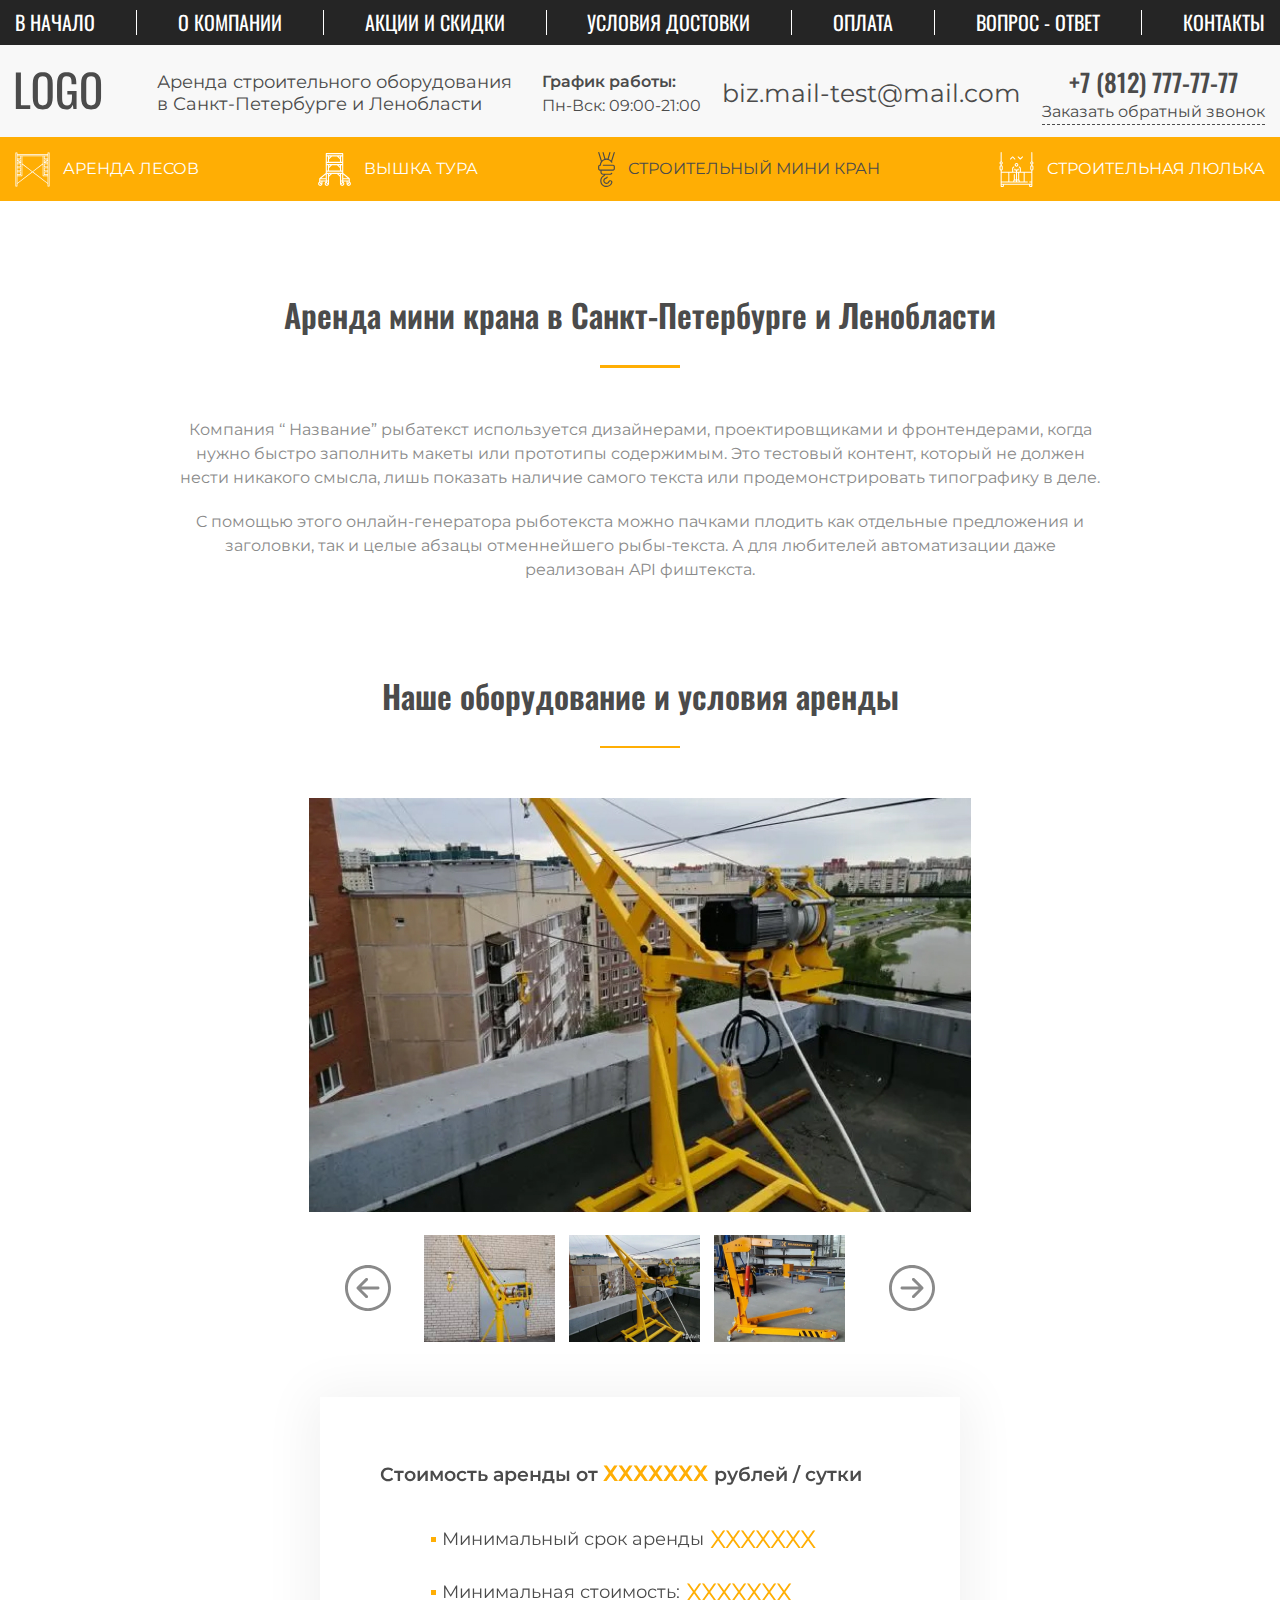
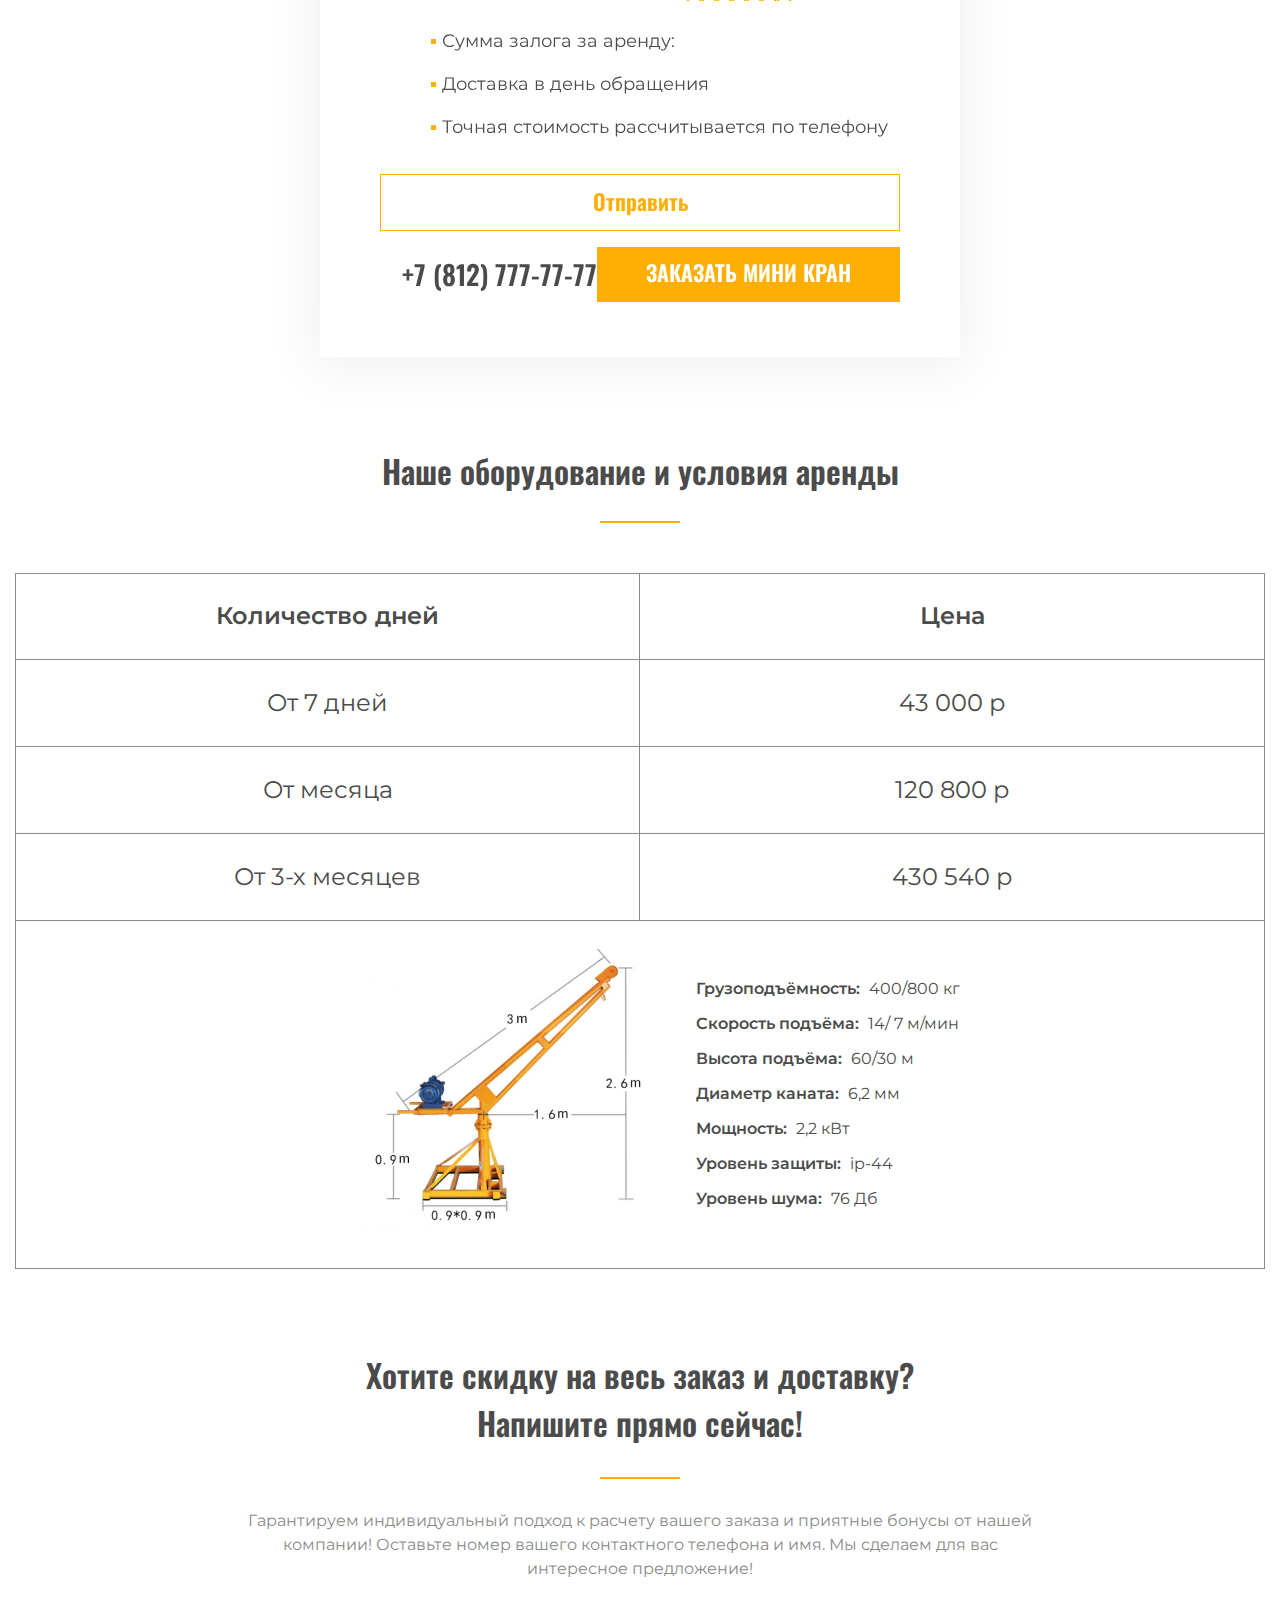
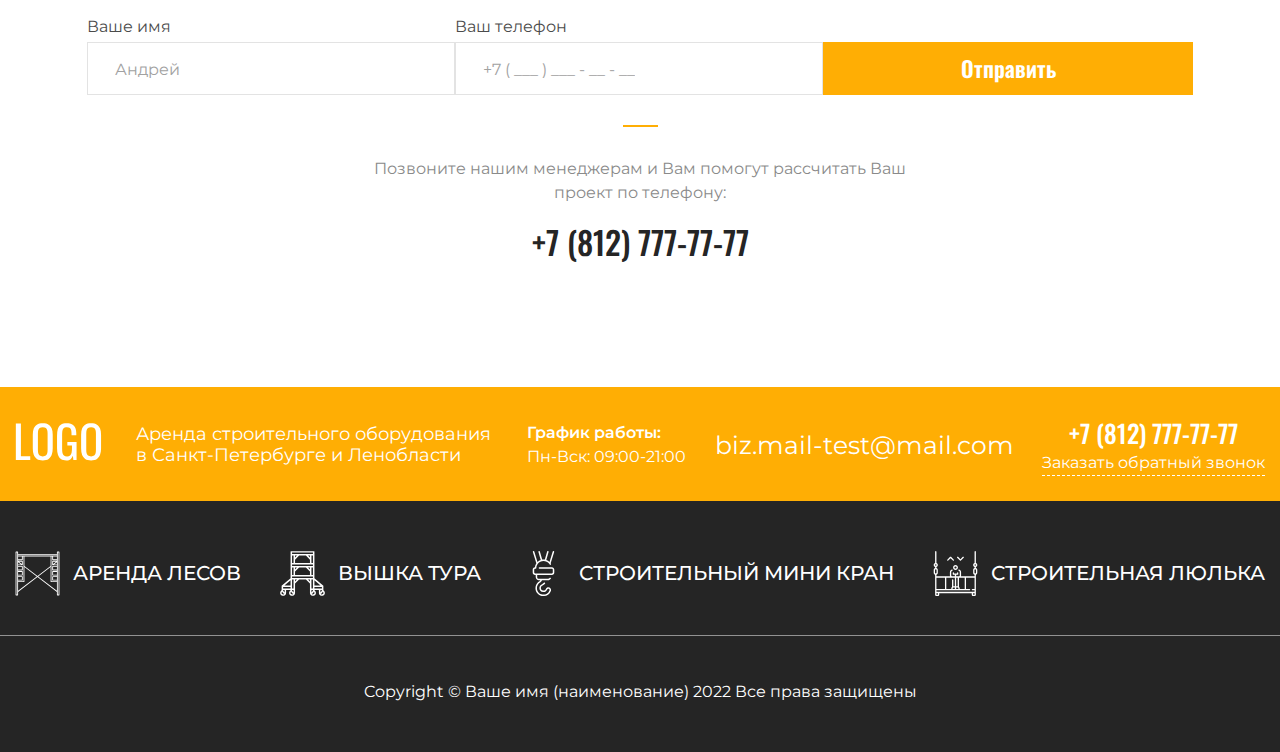
<file: crane.html>
<!DOCTYPE html>
<html lang="ru">
<head>
    <meta charset="UTF-8">
    <meta http-equiv="X-UA-Compatible" content="IE=edge">
    <meta name="viewport" content="width=device-width, initial-scale=1.0">
    <title>Строительный мини кран</title>
    <link rel="preconnect" href="https://fonts.googleapis.com">
    <link rel="preconnect" href="https://fonts.gstatic.com" crossorigin>
    <link href="https://fonts.googleapis.com/css2?family=Montserrat:wght@400;500;600;700&family=Oswald:wght@400;500;600&display=swap" rel="stylesheet">

    <!-- CSS -->

    <!-- Normalize -->
    <link rel="stylesheet" href="css/normalize.css">
    <!-- Main style file -->
    <link rel="stylesheet" href="css/main.min.css">
</head>
<body>
    <!-- Overlay -->
    <div class="overlay"></div>
    
    <!-- Popups -->
    <div class="popup popup-call">
        <div class="popup-title">
            <span class="title">
                Заказать обратный звонок
            </span>
            <button class="popup-escape">
                <span></span>
                <span></span>
            </button>
        </div>
        <form action="#">
            <span>ФИО</span>
            <input type="text" placeholder="Ломаев Илья Сергеевич">
            <span>Компания</span>
            <input type="text" placeholder="Название компании">
            <span>Номер телефона</span>
            <input class="tomask" type="text" placeholder="8-800-888-88-88">
            <span>E-Mail</span>
            <input type="text" placeholder="your@email.com">
            <button type="submit">
                Заказать звонок
            </button>
        </form>
    </div>

    <div class="popup popup-buy">
        <div class="popup-title">
            <span class="title">
                Купить
            </span>
            <button class="popup-escape">
                <span></span>
                <span></span>
            </button>
        </div>
        <form action="#">
            <span>ФИО</span>
            <input type="text" placeholder="Ломаев Илья Сергеевич">
            <span>Компания</span>
            <input type="text" placeholder="Название компании">
            <span>Номер телефона</span>
            <input class="tomask" type="text" placeholder="8-800-888-88-88">
            <span>E-Mail</span>
            <input type="text" placeholder="your@email.com">
            <button type="submit">
                Оставить заявку
            </button>
        </form>
    </div>
    <div class="escape">
        <span></span>
        <span></span>
    </div>
    <header class="header" id="header">
        <div class="header-top-row">
            <div class="container">
                <a href="index.html" class="burger-logo">
                    <img src="img/logo-white.svg" alt="">
                </a>
                <nav>
                    <ul>
                        <li>
                            <a href="index.html">
                                В начало 
                            </a>
                        </li>
                        <span></span>
                        <li class="rel">
                            <a href="#">
                                О компании 
                            </a>
                            <div class="dropdown">
                                <a href="#">
                                    О компании 1
                                </a>
                                <a href="#">
                                    О компании 2
                                </a>
                                <a href="#">
                                    О компании 3
                                </a>
                                <a href="#">
                                    О компании 4
                                </a>
                            </div>
                        </li>
                        <span></span>
                        <li>
                            <a href="#">
                                Акции и скидки  
                            </a>
                        </li>
                        <span></span>
                        <li>
                            <a href="#">
                                Условия достовки   
                            </a>
                        </li>
                        <span></span>
                        <li>
                            <a href="#">
                                Оплата
                            </a>
                        </li>
                        <span></span>
                        <li>
                            <a href="#">
                                Вопрос - ответ	
                            </a>
                        </li>
                        <span></span>
                        <li>
                            <a href="#">
                                Контакты
                            </a>
                        </li>
                    </ul>
                </nav>
            </div>
        </div>
        <div class="header-mid-row">
            <div class="container">
                <div class="header-mid-row-flexwrap">
                    <button class="burger">
                        <span></span>
                    </button>
                    <a href="index.html">
                        <img class="header-mid-row-flexwrap__logo" src="img/logo.svg" alt="LOGO">
                    </a>
                    
                    <p class="header-mid-row-flexwrap__slogan">
                        Аренда строительного оборудования в Санкт-Петербурге и Ленобласти
                    </p>
                    <div class="logotime">
                        <a href="index.html">
                            <img src="img/logo.svg" alt="">
                        </a>
                        <div class="header-mid-row-flexwrap__worktime">
                            <span>
                                График работы: 
                            </span>
                            <span>
                                Пн-Вск: 09:00-21:00
                            </span>
                        </div>
                    </div>
                    <a href="mailto:biz.mail-test@mail.com" class="mailh">
                        biz.mail-test@mail.com
                    </a>
                    <div class="header-mid-row-flexwrap__call-order">
                        <span>
                            +7 (812) 777-77-77
                        </span>
                        <a href="#">
                            Заказать обратный звонок
                        </a>
                    </div>
                </div>
            </div>
        </div>
        <div class="header-bottom-row">
            <div class="container">
                <div class="header-bottom-row__flexwrap">
                    <a href="woods.html" class="header-bottom-row__item">
                        <svg width="35" height="35" viewBox="0 0 35 35" fill="none" xmlns="http://www.w3.org/2000/svg">
                            <path d="M34.2139 0.444336H32.9481C32.7593 0.444336 32.6063 0.597324 32.6063 0.786133V2.25251H2.39374V0.786133C2.39374 0.597324 2.24068 0.444336 2.05194 0.444336H0.786133C0.597393 0.444336 0.444336 0.597324 0.444336 0.786133V34.2139C0.444336 34.4027 0.597393 34.5557 0.786133 34.5557H2.05194C2.24068 34.5557 2.39374 34.4027 2.39374 34.2139V31.8741L17.5 20.2866L32.6063 31.8742V34.2139C32.6063 34.4027 32.7593 34.5557 32.9481 34.5557H34.2139C34.4026 34.5557 34.5557 34.4027 34.5557 34.2139V0.786133C34.5557 0.597324 34.4026 0.444336 34.2139 0.444336ZM27.6825 11.6144L17.5 19.4251L7.31746 11.6144V4.20198H27.6825V11.6144ZM2.39374 20.233H5.36812V22.339H2.39374V20.233ZM2.39374 16.2713H5.36812V18.3773H2.39374V16.2713ZM2.39374 12.3096H5.36812V14.4156H2.39374V12.3096ZM2.39374 8.69914L4.68152 10.454H2.39374V8.69914ZM5.36806 10.1192L3.05901 8.34798H5.36806V10.1192ZM2.39374 4.20198H5.36812V6.49229H2.39374V4.20198ZM2.39374 23.0225H5.70992C5.89866 23.0225 6.05172 22.8696 6.05172 22.6808V19.8912C6.05172 19.7024 5.89866 19.5494 5.70992 19.5494H2.39374V19.0609H5.70992C5.89866 19.0609 6.05172 18.9079 6.05172 18.7191V15.9295C6.05172 15.7407 5.89866 15.5877 5.70992 15.5877H2.39374V15.0992H5.70992C5.89866 15.0992 6.05172 14.9462 6.05172 14.7574V11.9678C6.05172 11.779 5.89866 11.626 5.70992 11.626H2.39374V11.1375H5.70992C5.89866 11.1375 6.05172 10.9845 6.05172 10.7957V8.00611C6.05172 7.8173 5.89866 7.66432 5.70992 7.66432H2.39374V7.17582H5.70992C5.89866 7.17582 6.05172 7.02283 6.05172 6.83402V4.20198H6.63394V23.5111H2.39374V23.0225ZM28.3661 4.20198H28.9483V6.83409C28.9483 7.0229 29.1013 7.17589 29.2901 7.17589H32.6063V7.66438H29.2901C29.1013 7.66438 28.9483 7.81737 28.9483 8.00618V10.7958C28.9483 10.9846 29.1013 11.1376 29.2901 11.1376H32.6063V11.6261H29.2901C29.1013 11.6261 28.9483 11.7791 28.9483 11.9679V14.7575C28.9483 14.9463 29.1013 15.0993 29.2901 15.0993H32.6063V15.5878H29.2901C29.1013 15.5878 28.9483 15.7408 28.9483 15.9296V18.7191C28.9483 18.9079 29.1013 19.0609 29.2901 19.0609H32.6063V19.5495H29.2901C29.1013 19.5495 28.9483 19.7025 28.9483 19.8913V22.6808C28.9483 22.8696 29.1013 23.0226 29.2901 23.0226H32.6063V23.5111H28.3661V4.20198ZM32.6063 6.49229H29.6319V4.20198H32.6063V6.49229ZM31.941 8.34798L29.6319 10.1192V8.34798H31.941ZM32.6063 22.339H29.6319V20.233H32.6063V22.339ZM32.6063 18.3773H29.6319V16.2713H32.6063V18.3773ZM32.6063 14.4156H29.6319V12.3096H32.6063V14.4156ZM32.6063 10.454H30.3185L32.6063 8.69914V10.454ZM32.6063 2.9361V3.51839H2.39374V2.9361H32.6063ZM1.71015 33.8721H1.12793V1.12793H1.71015V33.8721ZM2.39374 31.0127V24.1947H6.97566C7.1644 24.1947 7.31746 24.0417 7.31746 23.8529V12.4759L16.9385 19.8559L2.39374 31.0127ZM18.0615 19.8559L27.6825 12.4759V23.8529C27.6825 24.0417 27.8356 24.1947 28.0243 24.1947H32.6063V31.0127L18.0615 19.8559ZM33.8721 33.8721H33.2899V1.12793H33.8721V33.8721Z" fill="white"/>
                        </svg>
                        АРЕНДА ЛЕСОВ
                    </a>
                    <a href="tower.html" class="header-bottom-row__item">
                        <svg width="33" height="33" viewBox="0 0 33 33" fill="none" xmlns="http://www.w3.org/2000/svg">
                            <path d="M31.8125 28.8256V25.7969C31.8126 25.7167 31.795 25.6375 31.7609 25.5649C31.7269 25.4923 31.6773 25.4281 31.6157 25.3768L31.6157 25.3768L31.614 25.3753L31.6131 25.3746L25.25 20.072V0.640625C25.25 0.495587 25.1924 0.356491 25.0898 0.253934C24.9873 0.151376 24.8482 0.0937571 24.7031 0.09375H8.2969C8.15186 0.0937571 8.01277 0.151376 7.91021 0.253934C7.80765 0.356491 7.75003 0.495587 7.75003 0.640625V20.072L1.38696 25.3746L1.38606 25.3753L1.38433 25.3768L1.3844 25.3768C1.32274 25.4281 1.27313 25.4923 1.2391 25.5649C1.20508 25.6375 1.18747 25.7167 1.18753 25.7969V28.8256C0.855143 29.0177 0.579169 29.2939 0.387343 29.6264C0.195518 29.9589 0.0945977 30.3361 0.0947267 30.72C0.0948557 31.1038 0.196029 31.4809 0.388078 31.8133C0.580128 32.1457 0.856287 32.4217 1.1888 32.6136C1.52131 32.8054 1.89847 32.9064 2.28236 32.9062C2.66624 32.9061 3.04334 32.805 3.37575 32.613C3.70816 32.4209 3.98416 32.1448 4.17603 31.8123C4.3679 31.4798 4.46886 31.1026 4.46878 30.7187V28.5312H7.75003V28.8256C7.41764 29.0177 7.14167 29.2939 6.94984 29.6264C6.75802 29.9589 6.6571 30.3361 6.65723 30.72C6.65735 31.1038 6.75853 31.4809 6.95058 31.8133C7.14263 32.1457 7.41878 32.4217 7.7513 32.6136C8.08381 32.8054 8.46097 32.9064 8.84486 32.9062C9.22874 32.9061 9.60584 32.805 9.93825 32.613C10.2707 32.4209 10.5467 32.1448 10.7385 31.8123C10.9304 31.4798 11.0314 31.1026 11.0313 30.7187V23.8359L13.9922 20.875H19.0078L21.9688 23.8359V30.7187C21.9685 31.1028 22.0694 31.4801 22.2613 31.8128C22.4531 32.1455 22.7292 32.4218 23.0617 32.614C23.3942 32.8062 23.7714 32.9074 24.1555 32.9075C24.5395 32.9077 24.9168 32.8067 25.2495 32.6148C25.5821 32.4229 25.8584 32.1468 26.0505 31.8142C26.2426 31.4817 26.3437 31.1044 26.3438 30.7204C26.3438 30.3363 26.2428 29.959 26.0508 29.6264C25.8588 29.2938 25.5826 29.0176 25.25 28.8256V28.5312H28.5313V30.7187C28.531 31.1028 28.6319 31.4801 28.8238 31.8128C29.0156 32.1455 29.2917 32.4218 29.6242 32.614C29.9567 32.8062 30.3339 32.9074 30.718 32.9075C31.102 32.9077 31.4793 32.8067 31.812 32.6148C32.1446 32.4229 32.4209 32.1468 32.613 31.8142C32.8051 31.4817 32.9062 31.1044 32.9063 30.7204C32.9063 30.3363 32.8053 29.959 32.6133 29.6264C32.4213 29.2938 32.1451 29.0176 31.8125 28.8256ZM23.0625 28.5312H24.1563V28.9126L23.3167 30.1719H23.0625V28.5312ZM12.4453 3.375L11.0313 4.78905V3.375H12.4453ZM11.0313 17.5937V15.0859L13.9922 12.125H19.0078L21.9688 15.0859V17.5937H11.0313ZM8.84378 12.125H9.93752V17.5937H8.84378V12.125ZM8.84378 9.9375H24.1563V11.0312H8.84378V9.9375ZM21.9688 13.539L20.5547 12.125H21.9688V13.539ZM11.0313 12.125H12.4453L11.0313 13.539V12.125ZM23.0625 12.125H24.1563V17.5937H23.0625V12.125ZM24.1563 8.84375H23.0625V3.375H24.1563V8.84375ZM21.9688 4.78905L20.5547 3.375H21.9688V4.78905ZM19.0078 3.375L21.9688 6.33595V8.84375H11.0313V6.33595L13.9922 3.375H19.0078ZM9.93752 8.84375H8.84378V3.375H9.93752V8.84375ZM7.75003 25.25H3.24485L7.75003 21.4957V25.25ZM2.28128 26.3437H7.75003V27.4375H2.28128V26.3437ZM8.84378 28.5312H9.93752V30.1719H9.68331L8.84378 28.9126V28.5312ZM8.84378 20.875H9.93752V27.4375H8.84378V20.875ZM8.84378 19.7812V18.6875H24.1563V19.7812H8.84378ZM23.0625 20.875H24.1563V27.4375H23.0625V20.875ZM25.25 21.4957L29.7552 25.25H25.25V21.4957ZM8.84378 1.1875H24.1563V2.28125H8.84378V1.1875ZM2.28128 31.8125C2.05439 31.8126 1.8331 31.7421 1.64807 31.6108C1.46305 31.4794 1.32346 31.2938 1.24866 31.0796C1.17386 30.8654 1.16754 30.6332 1.2306 30.4153C1.29365 30.1973 1.42294 30.0044 1.60055 29.8632L2.37314 31.0221C2.42307 31.097 2.49073 31.1584 2.57011 31.2009C2.64948 31.2434 2.73812 31.2656 2.82815 31.2656H3.22703C3.13117 31.4317 2.99334 31.5696 2.82734 31.6656C2.66134 31.7616 2.47303 31.8123 2.28128 31.8125ZM3.37503 30.1719H3.12082L2.28128 28.9126V28.5312H3.37503V30.1719ZM8.84378 31.8125C8.61689 31.8126 8.3956 31.7421 8.21057 31.6108C8.02555 31.4794 7.88596 31.2938 7.81116 31.0796C7.73635 30.8654 7.73004 30.6332 7.79309 30.4153C7.85615 30.1973 7.98544 30.0044 8.16305 29.8632L8.93563 31.0221C8.98557 31.097 9.05323 31.1584 9.13261 31.2009C9.21198 31.2434 9.30062 31.2656 9.39065 31.2656H9.78953C9.69367 31.4317 9.55583 31.5696 9.38984 31.6656C9.22384 31.7616 9.03553 31.8123 8.84378 31.8125ZM11.0313 22.289V20.875H12.4453L11.0313 22.289ZM20.5547 20.875H21.9688V22.289L20.5547 20.875ZM24.1563 31.8125C23.9645 31.8123 23.7762 31.7616 23.6102 31.6656C23.4442 31.5696 23.3064 31.4317 23.2105 31.2656H23.6094C23.6994 31.2656 23.7881 31.2434 23.8674 31.2009C23.9468 31.1584 24.0145 31.097 24.0644 31.0221L24.837 29.8632C25.0146 30.0044 25.1439 30.1973 25.207 30.4153C25.27 30.6332 25.2637 30.8654 25.1889 31.0796C25.1141 31.2938 24.9745 31.4794 24.7895 31.6108C24.6045 31.7421 24.3832 31.8126 24.1563 31.8125ZM25.25 26.3437H30.7188V27.4375H25.25V26.3437ZM30.7188 28.5312V28.9126L29.8792 30.1719H29.625V28.5312H30.7188ZM30.7188 31.8125C30.527 31.8123 30.3387 31.7616 30.1727 31.6656C30.0067 31.5696 29.8689 31.4317 29.773 31.2656H30.1719C30.2619 31.2656 30.3506 31.2434 30.4299 31.2009C30.5093 31.1584 30.577 31.097 30.6269 31.0221L31.3995 29.8632C31.5771 30.0044 31.7064 30.1973 31.7695 30.4153C31.8325 30.6332 31.8262 30.8654 31.7514 31.0796C31.6766 31.2938 31.537 31.4794 31.352 31.6108C31.167 31.7421 30.9457 31.8126 30.7188 31.8125Z" fill="white"/>
                        </svg>
                        ВЫШКА ТУРА
                    </a>
                    <a href="crane.html" class="header-bottom-row__item header-bottom-row__item_active">
                        <svg width="17" height="35" viewBox="0 0 17 35" fill="none" xmlns="http://www.w3.org/2000/svg">
                            <path d="M15.0488 12.708H5.3418C5.02051 12.708 4.76074 12.9678 4.76074 13.2891C4.76074 13.6103 5.02051 13.8701 5.3418 13.8701H15.0488C15.4248 13.8701 15.7256 14.1777 15.7256 14.5469V16.7686C15.7256 17.1445 15.418 17.4453 15.0488 17.4453H1.95117C1.57519 17.4453 1.27441 17.1377 1.27441 16.7686V14.5469C1.27441 14.1709 1.58203 13.8701 1.95117 13.8701H2.36816C2.68945 13.8701 2.94922 13.6103 2.94922 13.2891C2.94922 12.0381 3.36621 10.8965 4.07715 9.95996C6.31934 7.02051 10.7012 7.06152 12.916 9.93945C13.0527 10.1309 13.1963 10.3154 13.3125 10.5273C13.4766 10.8076 13.832 10.9033 14.1123 10.7393C14.3926 10.5752 14.4883 10.2197 14.3242 9.93945C14.249 9.80273 14.167 9.67285 14.0781 9.5498L16.792 0.751953C16.8877 0.444336 16.7168 0.116211 16.4092 0.0205082C16.1016 -0.075195 15.7734 0.0957035 15.6777 0.403321L13.1826 8.4834C12.4648 7.79297 11.6104 7.27344 10.667 6.95215L12.4512 0.731446C12.54 0.423828 12.3623 0.0957035 12.0479 0.00683628C11.7402 -0.0820309 11.4121 0.0957035 11.3232 0.410157L9.52539 6.68555C8.8418 6.57617 8.1582 6.57617 7.47461 6.68555L5.68359 0.423828C5.59473 0.116211 5.27344 -0.068359 4.95898 0.0205082C4.65137 0.109375 4.4668 0.430664 4.55566 0.745117L6.33301 6.95898C5.38281 7.28027 4.52832 7.81348 3.81738 8.49707L1.3291 0.410157C1.2334 0.102539 0.905273 -0.068359 0.597655 0.0273441C0.290038 0.123047 0.11914 0.451172 0.214844 0.758789L2.92871 9.56347C2.30664 10.4795 1.91016 11.5596 1.80762 12.7217C0.857422 12.7969 0.0986328 13.5898 0.0986328 14.5674V16.7891C0.0986328 17.8076 0.925781 18.6348 1.94434 18.6348H2.42969V20.3164C2.42969 21.6836 3.54394 22.7978 4.91113 22.7978H6.06641C5.95703 22.9824 5.7998 23.1328 5.59473 23.2422C3.48242 24.3428 2.19727 26.5098 2.23145 28.8955C2.34766 35.7041 11.7607 37.3926 14.2354 31.083C14.4883 30.4336 14.4062 29.6953 14.0166 29.1211C13.1006 27.7812 10.9473 27.9043 10.3115 29.5244C9.99023 30.3447 9.18359 30.8506 8.30859 30.7891C6.08008 30.6318 5.84766 27.5693 7.73438 26.8994C8.45898 26.6465 9.14941 26.1338 9.68262 25.4639C9.88086 25.2109 9.83984 24.8418 9.58691 24.6436C9.33398 24.4453 8.96484 24.4863 8.7666 24.7393C8.37012 25.2383 7.86426 25.6211 7.34473 25.7988C4.27539 26.8789 4.71289 31.7119 8.22656 31.958C9.61426 32.0537 10.8857 31.2471 11.3984 29.9551C11.5352 29.5996 11.8633 29.374 12.2187 29.374H12.2803C12.9365 29.374 13.3877 30.0371 13.1484 30.6592C12.0342 33.4961 9.44336 34.1113 7.57031 33.7695C5.68359 33.4277 3.45508 31.9443 3.40723 28.8818C3.37305 26.9404 4.41894 25.1768 6.1416 24.2812C6.73633 23.9736 7.16016 23.4336 7.32422 22.8047H12.0752C12.9297 22.8047 13.709 22.374 14.167 21.6562C14.3379 21.3828 14.2627 21.0205 13.9893 20.8496C13.7158 20.6787 13.3535 20.7539 13.1826 21.0273C12.9434 21.4102 12.5264 21.6357 12.0752 21.6357H4.91797C4.19336 21.6357 3.60547 21.0478 3.60547 20.3232V18.6416H15.0488C16.0674 18.6416 16.8945 17.8145 16.8945 16.7959V14.5742C16.9014 13.5352 16.0674 12.708 15.0488 12.708Z" fill="white"/>
                        </svg>
                        СТРОИТЕЛЬНЫЙ МИНИ КРАН
                    </a>
                    <a href="cradle.html" class="header-bottom-row__item">
                        <svg width="35" height="35" viewBox="0 0 35 35" fill="none" xmlns="http://www.w3.org/2000/svg">
                            <path d="M33.356 13.2357V12.4487C33.9923 12.2341 34.4519 11.632 34.4519 10.9242C34.4519 10.2164 33.9923 9.61447 33.356 9.39982V0.512695C33.356 0.229551 33.1264 0 32.8433 0C32.5601 0 32.3306 0.229551 32.3306 0.512695V9.39989C31.6943 9.61447 31.2347 10.2165 31.2347 10.9243C31.2347 11.6321 31.6943 12.2341 32.3306 12.4487V13.2358C31.6943 13.4504 31.2347 14.0524 31.2347 14.7602V16.9521C31.2347 17.6599 31.6943 18.2619 32.3306 18.4765V19.7273H21.7385C21.8092 19.5463 21.8484 19.3497 21.8484 19.144V16.4931C21.8484 15.5633 21.2558 14.7412 20.3738 14.4471C20.1053 14.3575 19.8149 14.5027 19.7253 14.7714C19.6357 15.04 19.7809 15.3303 20.0496 15.4199C20.5122 15.5741 20.823 16.0054 20.823 16.4931V19.144C20.823 19.4657 20.5614 19.7273 20.2398 19.7273H18.0126V18.5607H19.1437C19.4269 18.5607 19.6564 18.3312 19.6564 18.048V16.9521C19.6564 16.669 19.4269 16.4394 19.1437 16.4394C18.8606 16.4394 18.631 16.669 18.631 16.9521V17.5353H16.3685V16.9521C16.3685 16.669 16.139 16.4394 15.8558 16.4394C15.5727 16.4394 15.3431 16.669 15.3431 16.9521V18.048C15.3431 18.3312 15.5727 18.5607 15.8558 18.5607H16.9872V19.7273H14.76C14.4383 19.7273 14.1767 19.4656 14.1767 19.144V16.4931C14.1767 16.0054 14.4876 15.5741 14.9502 15.4199C15.2189 15.3303 15.364 15.04 15.2745 14.7714C15.185 14.5027 14.8946 14.3575 14.626 14.4471C13.7439 14.7411 13.1513 15.5633 13.1513 16.4931V19.144C13.1513 19.3497 13.1906 19.5463 13.2613 19.7273H2.66918V18.4765C3.30547 18.2619 3.76512 17.6599 3.76512 16.9521V14.7602C3.76512 14.0524 3.30547 13.4505 2.66918 13.2358V12.4487C3.30547 12.2341 3.76512 11.6321 3.76512 10.9243C3.76512 10.2165 3.30547 9.61454 2.66918 9.39989V0.512695C2.66918 0.229551 2.43963 0 2.15648 0C1.87334 0 1.64379 0.229551 1.64379 0.512695V9.39989C1.0075 9.61447 0.547852 10.2165 0.547852 10.9243C0.547852 11.6321 1.0075 12.2341 1.64379 12.4487V13.2358C1.0075 13.4504 0.547852 14.0524 0.547852 14.7602V16.9521C0.547852 17.6599 1.0075 18.2619 1.64379 18.4765V33.9394C1.64379 34.5243 2.11957 35.0001 2.70445 35.0001H3.80039C4.38527 35.0001 4.86106 34.5243 4.86106 33.9394V32.8082H30.1386V33.9394C30.1386 34.5243 30.6144 35.0001 31.1992 35.0001H32.2952C32.8801 35.0001 33.3558 34.5243 33.3558 33.9394V18.4765C33.9921 18.2619 34.4518 17.6599 34.4518 16.9521V14.7602C34.4519 14.0524 33.9923 13.4503 33.356 13.2357V13.2357ZM32.8433 10.341C33.1649 10.341 33.4265 10.6027 33.4265 10.9242C33.4265 11.2458 33.1648 11.5075 32.8433 11.5075C32.5217 11.5075 32.26 11.2458 32.26 10.9242C32.26 10.6027 32.5217 10.341 32.8433 10.341ZM32.3306 29.5908H30.6514C30.3683 29.5908 30.1387 29.8203 30.1387 30.1035C30.1387 30.3866 30.3683 30.6162 30.6514 30.6162H32.3306V31.7827H2.66918V30.6162H28.4594C28.7425 30.6162 28.9721 30.3866 28.9721 30.1035C28.9721 29.8203 28.7425 29.5908 28.4594 29.5908H25.6842V20.7526H32.3305V29.5908H32.3306ZM2.66918 29.5908V20.7526H9.31549V29.5909H2.66918V29.5908ZM15.2727 29.0075C15.2727 28.6859 15.5343 28.4243 15.8559 28.4243H16.9872V29.5908H15.2727V29.0075ZM18.0126 29.5908V28.4243H19.1438C19.4654 28.4243 19.727 28.686 19.727 29.0075V29.5908H18.0126ZM19.1438 27.3989H18.0126V20.7526H19.1791V27.3998C19.1674 27.3995 19.1557 27.3989 19.1438 27.3989ZM24.6589 20.7526V29.5909H20.7525V29.0076C20.7525 28.5268 20.5401 28.0948 20.2046 27.7998V20.7526H24.6589ZM16.9872 20.7526V27.3989H15.856C15.8442 27.3989 15.8325 27.3995 15.8208 27.3998V22.4318C15.8208 22.1486 15.5912 21.9191 15.3081 21.9191C15.0249 21.9191 14.7954 22.1486 14.7954 22.4318V27.7996C14.4597 28.0946 14.2473 28.5266 14.2473 29.0075V29.5908H10.3409V20.7526H16.9872ZM2.15648 10.341C2.47812 10.341 2.73973 10.6027 2.73973 10.9242C2.73973 11.2458 2.47805 11.5075 2.15648 11.5075C1.83492 11.5075 1.57324 11.2458 1.57324 10.9242C1.57324 10.6027 1.83492 10.341 2.15648 10.341V10.341ZM1.57324 14.7601C1.57324 14.4385 1.83492 14.1768 2.15648 14.1768C2.47805 14.1768 2.73973 14.4385 2.73973 14.7601V16.952C2.73973 17.2736 2.47805 17.5352 2.15648 17.5352C1.83492 17.5352 1.57324 17.2735 1.57324 16.952V14.7601ZM3.83573 33.9393C3.83573 33.9588 3.81994 33.9746 3.80046 33.9746H2.70445C2.68497 33.9746 2.66918 33.9588 2.66918 33.9393V32.8081H3.83566V33.9393H3.83573ZM32.2953 33.9746H31.1994C31.1799 33.9746 31.1641 33.9588 31.1641 33.9393V32.8081H32.3306V33.9393C32.3306 33.9588 32.3147 33.9746 32.2953 33.9746ZM33.4265 16.952C33.4265 17.2737 33.1648 17.5353 32.8433 17.5353C32.5217 17.5353 32.26 17.2736 32.26 16.952V14.7602C32.26 14.4385 32.5217 14.1769 32.8433 14.1769C33.1648 14.1769 33.4265 14.4386 33.4265 14.7602V16.952Z" fill="white"/>
                            <path d="M11.8351 7.45092L13.6645 5.62156L15.4939 7.45092C15.594 7.551 15.7252 7.60111 15.8564 7.60111C15.9876 7.60111 16.1188 7.55107 16.2189 7.45092C16.4191 7.2507 16.4191 6.92606 16.2189 6.7259L14.027 4.53396C13.8268 4.33373 13.5022 4.33373 13.302 4.53396L11.1101 6.72583C10.9099 6.92606 10.9099 7.2507 11.1101 7.45086C11.3103 7.65108 11.6349 7.65108 11.8351 7.45092V7.45092Z" fill="white"/>
                            <path d="M20.9729 7.45085C21.069 7.54704 21.1994 7.60104 21.3354 7.60104C21.4714 7.60104 21.6018 7.54704 21.6979 7.45085L23.8898 5.25898C24.09 5.05875 24.09 4.73411 23.8898 4.53396C23.6896 4.33373 23.3649 4.33373 23.1648 4.53396L21.3354 6.36332L19.506 4.53396C19.3059 4.33373 18.9813 4.33373 18.781 4.53396C18.5808 4.73418 18.5808 5.05882 18.781 5.25898L20.9729 7.45085Z" fill="white"/>
                            <path d="M15.6172 12.8421C15.6172 13.8802 16.4617 14.7248 17.4999 14.7248C18.538 14.7248 19.3826 13.8803 19.3826 12.8421C19.3826 11.804 18.538 10.9595 17.4999 10.9595C16.4617 10.9595 15.6172 11.804 15.6172 12.8421ZM17.4999 11.9849C17.9726 11.9849 18.3572 12.3694 18.3572 12.8421C18.3572 13.3148 17.9726 13.6994 17.4999 13.6994C17.0271 13.6994 16.6426 13.3149 16.6426 12.8421C16.6426 12.3694 17.0272 11.9849 17.4999 11.9849Z" fill="white"/>
                        </svg>
                            СТРОИТЕЛЬНАЯ ЛЮЛЬКА
                    </a>
                </div>
            </div>
        </div>
    </header>
    <section class="text-offer text-offer-2" id="text-offer">
        <div class="container">
            <h1 class="text-offer-title section-title">
                Аренда мини крана в Санкт-Петербурге и Ленобласти
            </h1>
            <span class="line bigline"></span>
            <div class="text-offer-text">
                <p class="paragraph">
                    Компания ‘‘ Название” рыбатекст используется дизайнерами, проектировщиками и фронтендерами, когда нужно быстро заполнить макеты или прототипы содержимым. Это тестовый контент, который не должен нести никакого смысла, лишь показать наличие самого текста или продемонстрировать типографику в деле.
                </p>
                <p class="paragraph">
                    C помощью этого онлайн-генератора рыботекста можно пачками плодить как отдельные предложения и заголовки, так и целые абзацы отменнейшего рыбы-текста. А для любителей автоматизации даже реализован API фиштекста.
                </p>
            </div>
        </div>
    </section>
    <section class="product-section" id="product-section">
        <div class="container">
            <h2 class="title">
                Наше оборудование и условия аренды
            </h2>
            <span class="line"></span>
            <div class="product-flexbox">
                <div class="product-flexbox__sliders">
                    <div class="product-flexbox__big-slider">
                        <div>
                            <img src="img/slider1-big1.jpg" alt="">
                        </div>
                        <div>
                            <img src="img/slider1-big2.jpg" alt="">
                        </div>
                        <div>
                            <img src="img/slider1-big3.jpg" alt="">
                        </div>
                        <div>
                            <img src="img/slider1-big1.jpg" alt="">
                        </div>
                        <div>
                            <img src="img/slider1-big2.jpg" alt="">
                        </div>
                        <div>
                            <img src="img/slider1-big3.jpg" alt="">
                        </div>
                    </div>
                    <div class="product-flexbox__small-slider">
                        <div>
                            <img src="img/slider1-min1.jpg" alt="">
                        </div>
                        <div>
                            <img src="img/slider1-min2.jpg" alt="">
                        </div><div>
                            <img src="img/slider1-min3.jpg" alt="">
                        </div>
                        <div>
                            <img src="img/slider1-min1.jpg" alt="">
                        </div>
                        <div>
                            <img src="img/slider1-min2.jpg" alt="">
                        </div><div>
                            <img src="img/slider1-min3.jpg" alt="">
                        </div>
                    </div>
                    <button class="slick-prev3">
                        <svg width="46" height="46" viewBox="0 0 46 46" fill="none" xmlns="http://www.w3.org/2000/svg">
                            <path fill-rule="evenodd" clip-rule="evenodd" d="M43.125 23C43.125 28.3375 41.0047 33.4564 37.2305 37.2305C33.4564 41.0047 28.3375 43.125 23 43.125C17.6625 43.125 12.5436 41.0047 8.76948 37.2305C4.99531 33.4564 2.875 28.3375 2.875 23C2.875 17.6625 4.99531 12.5436 8.76948 8.76948C12.5436 4.99531 17.6625 2.875 23 2.875C28.3375 2.875 33.4564 4.99531 37.2305 8.76948C41.0047 12.5436 43.125 17.6625 43.125 23ZM0 23C0 29.1 2.42321 34.9501 6.73654 39.2635C11.0499 43.5768 16.9 46 23 46C29.1 46 34.9501 43.5768 39.2635 39.2635C43.5768 34.9501 46 29.1 46 23C46 16.9 43.5768 11.0499 39.2635 6.73654C34.9501 2.42321 29.1 0 23 0C16.9 0 11.0499 2.42321 6.73654 6.73654C2.42321 11.0499 0 16.9 0 23ZM33.0625 21.5625C33.4437 21.5625 33.8094 21.714 34.079 21.9835C34.3485 22.2531 34.5 22.6188 34.5 23C34.5 23.3812 34.3485 23.7469 34.079 24.0165C33.8094 24.2861 33.4437 24.4375 33.0625 24.4375H16.4076L22.5802 30.6073C22.7139 30.7409 22.8199 30.8996 22.8923 31.0742C22.9646 31.2488 23.0018 31.436 23.0018 31.625C23.0018 31.814 22.9646 32.0012 22.8923 32.1758C22.8199 32.3504 22.7139 32.5091 22.5802 32.6427C22.4466 32.7764 22.2879 32.8824 22.1133 32.9548C21.9387 33.0271 21.7515 33.0643 21.5625 33.0643C21.3735 33.0643 21.1863 33.0271 21.0117 32.9548C20.8371 32.8824 20.6784 32.7764 20.5448 32.6427L11.9198 24.0177C11.7859 23.8842 11.6797 23.7256 11.6072 23.5509C11.5347 23.3763 11.4974 23.1891 11.4974 23C11.4974 22.8109 11.5347 22.6237 11.6072 22.4491C11.6797 22.2744 11.7859 22.1158 11.9198 21.9823L20.5448 13.3573C20.6784 13.2236 20.8371 13.1176 21.0117 13.0452C21.1863 12.9729 21.3735 12.9357 21.5625 12.9357C21.7515 12.9357 21.9387 12.9729 22.1133 13.0452C22.2879 13.1176 22.4466 13.2236 22.5802 13.3573C22.7139 13.4909 22.8199 13.6496 22.8923 13.8242C22.9646 13.9988 23.0018 14.186 23.0018 14.375C23.0018 14.564 22.9646 14.7512 22.8923 14.9258C22.8199 15.1004 22.7139 15.2591 22.5802 15.3927L16.4076 21.5625H33.0625Z" fill="#8A8A8A"/>
                        </svg> 
                    </button>
                    <button class="slick-next3">
                        <svg style="transform: rotate(180deg);" width="46" height="46" viewBox="0 0 46 46" fill="none" xmlns="http://www.w3.org/2000/svg">
                            <path fill-rule="evenodd" clip-rule="evenodd" d="M43.125 23C43.125 28.3375 41.0047 33.4564 37.2305 37.2305C33.4564 41.0047 28.3375 43.125 23 43.125C17.6625 43.125 12.5436 41.0047 8.76948 37.2305C4.99531 33.4564 2.875 28.3375 2.875 23C2.875 17.6625 4.99531 12.5436 8.76948 8.76948C12.5436 4.99531 17.6625 2.875 23 2.875C28.3375 2.875 33.4564 4.99531 37.2305 8.76948C41.0047 12.5436 43.125 17.6625 43.125 23ZM0 23C0 29.1 2.42321 34.9501 6.73654 39.2635C11.0499 43.5768 16.9 46 23 46C29.1 46 34.9501 43.5768 39.2635 39.2635C43.5768 34.9501 46 29.1 46 23C46 16.9 43.5768 11.0499 39.2635 6.73654C34.9501 2.42321 29.1 0 23 0C16.9 0 11.0499 2.42321 6.73654 6.73654C2.42321 11.0499 0 16.9 0 23ZM33.0625 21.5625C33.4437 21.5625 33.8094 21.714 34.079 21.9835C34.3485 22.2531 34.5 22.6188 34.5 23C34.5 23.3812 34.3485 23.7469 34.079 24.0165C33.8094 24.2861 33.4437 24.4375 33.0625 24.4375H16.4076L22.5802 30.6073C22.7139 30.7409 22.8199 30.8996 22.8923 31.0742C22.9646 31.2488 23.0018 31.436 23.0018 31.625C23.0018 31.814 22.9646 32.0012 22.8923 32.1758C22.8199 32.3504 22.7139 32.5091 22.5802 32.6427C22.4466 32.7764 22.2879 32.8824 22.1133 32.9548C21.9387 33.0271 21.7515 33.0643 21.5625 33.0643C21.3735 33.0643 21.1863 33.0271 21.0117 32.9548C20.8371 32.8824 20.6784 32.7764 20.5448 32.6427L11.9198 24.0177C11.7859 23.8842 11.6797 23.7256 11.6072 23.5509C11.5347 23.3763 11.4974 23.1891 11.4974 23C11.4974 22.8109 11.5347 22.6237 11.6072 22.4491C11.6797 22.2744 11.7859 22.1158 11.9198 21.9823L20.5448 13.3573C20.6784 13.2236 20.8371 13.1176 21.0117 13.0452C21.1863 12.9729 21.3735 12.9357 21.5625 12.9357C21.7515 12.9357 21.9387 12.9729 22.1133 13.0452C22.2879 13.1176 22.4466 13.2236 22.5802 13.3573C22.7139 13.4909 22.8199 13.6496 22.8923 13.8242C22.9646 13.9988 23.0018 14.186 23.0018 14.375C23.0018 14.564 22.9646 14.7512 22.8923 14.9258C22.8199 15.1004 22.7139 15.2591 22.5802 15.3927L16.4076 21.5625H33.0625Z" fill="#8A8A8A"/>
                        </svg> 
                    </button>
                </div>
                <div class="product-flexbox__info">
                    <span class="product-flexbox__title">
                        Стоимость аренды от
                        <span>
                            ХХХХХХХ
                        </span>
                        рублей&nbsp;/ сутки
                    </span>
                    <ul>
                        <li>
                            Минимальный срок аренды 
                            <span>
                                ХХХХХХХ
                            </span>
                        </li>
                        <li>
                            Минимальная стоимость: 
                            <span>
                                ХХХХХХХ
                            </span>
                        </li>
                        <li>
                            Сумма залога за аренду:
                        </li>
                        <li>
                            Доставка в день обращения
                        </li>
                        <li>
                            Точная стоимость рассчитывается по телефону
                        </li>
                    </ul>
                    <button class="btn ghost-btn">
                        Отправить
                    </button>
                    <div class="product-flexbox__buttons">
                        <a href="tel:+78127777777">
                            +7 (812) 777-77-77
                        </a>
                        <a href="#" class="btn">
                            ЗАКАЗАТЬ МИНИ КРАН
                        </a>
                    </div>
                </div>
            </div>
        </div>
    </section>
    <section class="product-table">
        <div class="container">
            <h2 class="title">
                Наше оборудование и условия аренды
            </h2>
            <span class="line"></span>
            <div class="table">
                <div class="table__left">
                    <div class="table__left1">
                        <span class="table__title table__cell">
                            Количество дней
                        </span>
                        <span class="table__cell">
                            От 7 дней
                        </span>
                        <span class="table__cell">
                            От месяца
                        </span>
                        <span class="table__cell">
                            От 3-х месяцев
                        </span>
                    </div>
                    <div class="table__left2">
                        <span class="table__title table__cell">
                            Цена
                        </span>
                        <span class="table__cell">
                            43 000 р
                        </span>
                        <span class="table__cell">
                            120 800 р
                        </span>
                        <span class="table__cell">
                            430 540 р
                        </span>
                    </div>
                </div>
                <div class="table__right">
                    <img src="img/table-img1.jpg" alt="">
                    <ul>
                        <li>
                            <span>
                                Грузоподъёмность:
                            </span>
                            400/800 кг
                        </li>
                        <li>
                            <span>
                                Скорость подъёма:
                            </span>
                            14/ 7 м/мин
                        </li>
                        <li>
                            <span>
                                Высота подъёма:
                            </span>
                            60/30 м
                        </li>
                        <li>
                            <span>
                                Диаметр каната:
                            </span>
                            6,2 мм
                        </li>
                        <li>
                            <span>
                                Мощность:
                            </span>
                            2,2 кВт
                        </li>
                        <li>
                            <span>
                                Уровень защиты:
                            </span>
                            ip-44
                        </li>
                        <li>
                            <span>
                                Уровень шума:
                            </span>
                            76 Дб
                        </li>
                    </ul>
                </div>
            </div>
        </div>
    </section>
    <section class="bigform bigform-normal">
        <div class="container">
            <h2 class="title">
                Хотите скидку на весь заказ и доставку?
            </h2>
            <h2 class="title">
                Напишите прямо сейчас!
            </h2>
            <span class="line"></span>
            <p class="paragraph">
                Гарантируем индивидуальный подход к расчету вашего заказа и приятные бонусы от нашей компании! Оставьте номер вашего контактного телефона и имя. Мы сделаем для вас интересное предложение!
            </p>
            <form action="#">
                <div>
                    <span>
                        Ваше имя
                    </span>
                    <input type="text" placeholder="Андрей" required>
                </div>
                <div>
                    <span>
                        Ваш телефон
                    </span>
                    <input class="tomask" type="tel" placeholder="+7 ( ___ ) ___ - __ - __" required>
                </div>
                <button class="btn" type="submit">
                    Отправить
                </button>
            </form>
            <span class="line line3"></span>
            <p class="paragraph paragraph2">
                Позвоните нашим менеджерам и Вам помогут рассчитать Ваш проект по телефону: 
            </p>
            <a href="tel:+78127777777" class="form-call-link">
                +7 (812) 777-77-77
            </a>
        </div>
    </section>
    <footer class="footer" id="footer">
        <div class="header-mid-row footer-mid-row">
            <div class="container">
                <div class="header-mid-row-flexwrap">
                    <div class="logoslogan">
                        <a href="index.html">
                            <img class="header-mid-row-flexwrap__logo" src="img/logo-white.svg" alt="LOGO">
                        </a>
                        
                        <p class="header-mid-row-flexwrap__slogan footer-mid-row-flexwrap__slogan">
                            Аренда строительного оборудования в Санкт-Петербурге и Ленобласти
                        </p>
                    </div>
                    <div class="logoslogan2">
                        <a href="index.html">
                            <img class="header-mid-row-flexwrap__logo" src="img/logo-white.svg" alt="LOGO">
                        </a>
                        <div class="header-mid-row-flexwrap__worktime footer-mid-row-flexwrap__worktime">
                            <span>
                                График работы: 
                            </span>
                            <span>
                                Пн-Вск: 09:00-21:00
                            </span>
                        </div>
                    </div>
                    <a href="mailto:biz.mail-test@mail.com" class="fmail">
                        biz.mail-test@mail.com
                    </a>
                    <div class="header-mid-row-flexwrap__call-order footer-mid-row-flexwrap__call-order">
                        <span>
                            +7 (812) 777-77-77
                        </span>
                        <a href="#">
                            Заказать обратный звонок
                        </a>
                    </div>
                </div>
            </div>
        </div>
        <div class="footer-middle-row">
            <div class="container">
                <div class="header-bottom-row__flexwrap">
                    <a href="woods.html" class="header-bottom-row__item">
                        <svg width="35" height="35" viewBox="0 0 35 35" fill="none" xmlns="http://www.w3.org/2000/svg">
                            <path d="M34.2139 0.444336H32.9481C32.7593 0.444336 32.6063 0.597324 32.6063 0.786133V2.25251H2.39374V0.786133C2.39374 0.597324 2.24068 0.444336 2.05194 0.444336H0.786133C0.597393 0.444336 0.444336 0.597324 0.444336 0.786133V34.2139C0.444336 34.4027 0.597393 34.5557 0.786133 34.5557H2.05194C2.24068 34.5557 2.39374 34.4027 2.39374 34.2139V31.8741L17.5 20.2866L32.6063 31.8742V34.2139C32.6063 34.4027 32.7593 34.5557 32.9481 34.5557H34.2139C34.4026 34.5557 34.5557 34.4027 34.5557 34.2139V0.786133C34.5557 0.597324 34.4026 0.444336 34.2139 0.444336ZM27.6825 11.6144L17.5 19.4251L7.31746 11.6144V4.20198H27.6825V11.6144ZM2.39374 20.233H5.36812V22.339H2.39374V20.233ZM2.39374 16.2713H5.36812V18.3773H2.39374V16.2713ZM2.39374 12.3096H5.36812V14.4156H2.39374V12.3096ZM2.39374 8.69914L4.68152 10.454H2.39374V8.69914ZM5.36806 10.1192L3.05901 8.34798H5.36806V10.1192ZM2.39374 4.20198H5.36812V6.49229H2.39374V4.20198ZM2.39374 23.0225H5.70992C5.89866 23.0225 6.05172 22.8696 6.05172 22.6808V19.8912C6.05172 19.7024 5.89866 19.5494 5.70992 19.5494H2.39374V19.0609H5.70992C5.89866 19.0609 6.05172 18.9079 6.05172 18.7191V15.9295C6.05172 15.7407 5.89866 15.5877 5.70992 15.5877H2.39374V15.0992H5.70992C5.89866 15.0992 6.05172 14.9462 6.05172 14.7574V11.9678C6.05172 11.779 5.89866 11.626 5.70992 11.626H2.39374V11.1375H5.70992C5.89866 11.1375 6.05172 10.9845 6.05172 10.7957V8.00611C6.05172 7.8173 5.89866 7.66432 5.70992 7.66432H2.39374V7.17582H5.70992C5.89866 7.17582 6.05172 7.02283 6.05172 6.83402V4.20198H6.63394V23.5111H2.39374V23.0225ZM28.3661 4.20198H28.9483V6.83409C28.9483 7.0229 29.1013 7.17589 29.2901 7.17589H32.6063V7.66438H29.2901C29.1013 7.66438 28.9483 7.81737 28.9483 8.00618V10.7958C28.9483 10.9846 29.1013 11.1376 29.2901 11.1376H32.6063V11.6261H29.2901C29.1013 11.6261 28.9483 11.7791 28.9483 11.9679V14.7575C28.9483 14.9463 29.1013 15.0993 29.2901 15.0993H32.6063V15.5878H29.2901C29.1013 15.5878 28.9483 15.7408 28.9483 15.9296V18.7191C28.9483 18.9079 29.1013 19.0609 29.2901 19.0609H32.6063V19.5495H29.2901C29.1013 19.5495 28.9483 19.7025 28.9483 19.8913V22.6808C28.9483 22.8696 29.1013 23.0226 29.2901 23.0226H32.6063V23.5111H28.3661V4.20198ZM32.6063 6.49229H29.6319V4.20198H32.6063V6.49229ZM31.941 8.34798L29.6319 10.1192V8.34798H31.941ZM32.6063 22.339H29.6319V20.233H32.6063V22.339ZM32.6063 18.3773H29.6319V16.2713H32.6063V18.3773ZM32.6063 14.4156H29.6319V12.3096H32.6063V14.4156ZM32.6063 10.454H30.3185L32.6063 8.69914V10.454ZM32.6063 2.9361V3.51839H2.39374V2.9361H32.6063ZM1.71015 33.8721H1.12793V1.12793H1.71015V33.8721ZM2.39374 31.0127V24.1947H6.97566C7.1644 24.1947 7.31746 24.0417 7.31746 23.8529V12.4759L16.9385 19.8559L2.39374 31.0127ZM18.0615 19.8559L27.6825 12.4759V23.8529C27.6825 24.0417 27.8356 24.1947 28.0243 24.1947H32.6063V31.0127L18.0615 19.8559ZM33.8721 33.8721H33.2899V1.12793H33.8721V33.8721Z" fill="white"/>
                        </svg>
                        АРЕНДА ЛЕСОВ
                    </a>
                    <a href="tower.html" class="header-bottom-row__item">
                        <svg width="33" height="33" viewBox="0 0 33 33" fill="none" xmlns="http://www.w3.org/2000/svg">
                            <path d="M31.8125 28.8256V25.7969C31.8126 25.7167 31.795 25.6375 31.7609 25.5649C31.7269 25.4923 31.6773 25.4281 31.6157 25.3768L31.6157 25.3768L31.614 25.3753L31.6131 25.3746L25.25 20.072V0.640625C25.25 0.495587 25.1924 0.356491 25.0898 0.253934C24.9873 0.151376 24.8482 0.0937571 24.7031 0.09375H8.2969C8.15186 0.0937571 8.01277 0.151376 7.91021 0.253934C7.80765 0.356491 7.75003 0.495587 7.75003 0.640625V20.072L1.38696 25.3746L1.38606 25.3753L1.38433 25.3768L1.3844 25.3768C1.32274 25.4281 1.27313 25.4923 1.2391 25.5649C1.20508 25.6375 1.18747 25.7167 1.18753 25.7969V28.8256C0.855143 29.0177 0.579169 29.2939 0.387343 29.6264C0.195518 29.9589 0.0945977 30.3361 0.0947267 30.72C0.0948557 31.1038 0.196029 31.4809 0.388078 31.8133C0.580128 32.1457 0.856287 32.4217 1.1888 32.6136C1.52131 32.8054 1.89847 32.9064 2.28236 32.9062C2.66624 32.9061 3.04334 32.805 3.37575 32.613C3.70816 32.4209 3.98416 32.1448 4.17603 31.8123C4.3679 31.4798 4.46886 31.1026 4.46878 30.7187V28.5312H7.75003V28.8256C7.41764 29.0177 7.14167 29.2939 6.94984 29.6264C6.75802 29.9589 6.6571 30.3361 6.65723 30.72C6.65735 31.1038 6.75853 31.4809 6.95058 31.8133C7.14263 32.1457 7.41878 32.4217 7.7513 32.6136C8.08381 32.8054 8.46097 32.9064 8.84486 32.9062C9.22874 32.9061 9.60584 32.805 9.93825 32.613C10.2707 32.4209 10.5467 32.1448 10.7385 31.8123C10.9304 31.4798 11.0314 31.1026 11.0313 30.7187V23.8359L13.9922 20.875H19.0078L21.9688 23.8359V30.7187C21.9685 31.1028 22.0694 31.4801 22.2613 31.8128C22.4531 32.1455 22.7292 32.4218 23.0617 32.614C23.3942 32.8062 23.7714 32.9074 24.1555 32.9075C24.5395 32.9077 24.9168 32.8067 25.2495 32.6148C25.5821 32.4229 25.8584 32.1468 26.0505 31.8142C26.2426 31.4817 26.3437 31.1044 26.3438 30.7204C26.3438 30.3363 26.2428 29.959 26.0508 29.6264C25.8588 29.2938 25.5826 29.0176 25.25 28.8256V28.5312H28.5313V30.7187C28.531 31.1028 28.6319 31.4801 28.8238 31.8128C29.0156 32.1455 29.2917 32.4218 29.6242 32.614C29.9567 32.8062 30.3339 32.9074 30.718 32.9075C31.102 32.9077 31.4793 32.8067 31.812 32.6148C32.1446 32.4229 32.4209 32.1468 32.613 31.8142C32.8051 31.4817 32.9062 31.1044 32.9063 30.7204C32.9063 30.3363 32.8053 29.959 32.6133 29.6264C32.4213 29.2938 32.1451 29.0176 31.8125 28.8256ZM23.0625 28.5312H24.1563V28.9126L23.3167 30.1719H23.0625V28.5312ZM12.4453 3.375L11.0313 4.78905V3.375H12.4453ZM11.0313 17.5937V15.0859L13.9922 12.125H19.0078L21.9688 15.0859V17.5937H11.0313ZM8.84378 12.125H9.93752V17.5937H8.84378V12.125ZM8.84378 9.9375H24.1563V11.0312H8.84378V9.9375ZM21.9688 13.539L20.5547 12.125H21.9688V13.539ZM11.0313 12.125H12.4453L11.0313 13.539V12.125ZM23.0625 12.125H24.1563V17.5937H23.0625V12.125ZM24.1563 8.84375H23.0625V3.375H24.1563V8.84375ZM21.9688 4.78905L20.5547 3.375H21.9688V4.78905ZM19.0078 3.375L21.9688 6.33595V8.84375H11.0313V6.33595L13.9922 3.375H19.0078ZM9.93752 8.84375H8.84378V3.375H9.93752V8.84375ZM7.75003 25.25H3.24485L7.75003 21.4957V25.25ZM2.28128 26.3437H7.75003V27.4375H2.28128V26.3437ZM8.84378 28.5312H9.93752V30.1719H9.68331L8.84378 28.9126V28.5312ZM8.84378 20.875H9.93752V27.4375H8.84378V20.875ZM8.84378 19.7812V18.6875H24.1563V19.7812H8.84378ZM23.0625 20.875H24.1563V27.4375H23.0625V20.875ZM25.25 21.4957L29.7552 25.25H25.25V21.4957ZM8.84378 1.1875H24.1563V2.28125H8.84378V1.1875ZM2.28128 31.8125C2.05439 31.8126 1.8331 31.7421 1.64807 31.6108C1.46305 31.4794 1.32346 31.2938 1.24866 31.0796C1.17386 30.8654 1.16754 30.6332 1.2306 30.4153C1.29365 30.1973 1.42294 30.0044 1.60055 29.8632L2.37314 31.0221C2.42307 31.097 2.49073 31.1584 2.57011 31.2009C2.64948 31.2434 2.73812 31.2656 2.82815 31.2656H3.22703C3.13117 31.4317 2.99334 31.5696 2.82734 31.6656C2.66134 31.7616 2.47303 31.8123 2.28128 31.8125ZM3.37503 30.1719H3.12082L2.28128 28.9126V28.5312H3.37503V30.1719ZM8.84378 31.8125C8.61689 31.8126 8.3956 31.7421 8.21057 31.6108C8.02555 31.4794 7.88596 31.2938 7.81116 31.0796C7.73635 30.8654 7.73004 30.6332 7.79309 30.4153C7.85615 30.1973 7.98544 30.0044 8.16305 29.8632L8.93563 31.0221C8.98557 31.097 9.05323 31.1584 9.13261 31.2009C9.21198 31.2434 9.30062 31.2656 9.39065 31.2656H9.78953C9.69367 31.4317 9.55583 31.5696 9.38984 31.6656C9.22384 31.7616 9.03553 31.8123 8.84378 31.8125ZM11.0313 22.289V20.875H12.4453L11.0313 22.289ZM20.5547 20.875H21.9688V22.289L20.5547 20.875ZM24.1563 31.8125C23.9645 31.8123 23.7762 31.7616 23.6102 31.6656C23.4442 31.5696 23.3064 31.4317 23.2105 31.2656H23.6094C23.6994 31.2656 23.7881 31.2434 23.8674 31.2009C23.9468 31.1584 24.0145 31.097 24.0644 31.0221L24.837 29.8632C25.0146 30.0044 25.1439 30.1973 25.207 30.4153C25.27 30.6332 25.2637 30.8654 25.1889 31.0796C25.1141 31.2938 24.9745 31.4794 24.7895 31.6108C24.6045 31.7421 24.3832 31.8126 24.1563 31.8125ZM25.25 26.3437H30.7188V27.4375H25.25V26.3437ZM30.7188 28.5312V28.9126L29.8792 30.1719H29.625V28.5312H30.7188ZM30.7188 31.8125C30.527 31.8123 30.3387 31.7616 30.1727 31.6656C30.0067 31.5696 29.8689 31.4317 29.773 31.2656H30.1719C30.2619 31.2656 30.3506 31.2434 30.4299 31.2009C30.5093 31.1584 30.577 31.097 30.6269 31.0221L31.3995 29.8632C31.5771 30.0044 31.7064 30.1973 31.7695 30.4153C31.8325 30.6332 31.8262 30.8654 31.7514 31.0796C31.6766 31.2938 31.537 31.4794 31.352 31.6108C31.167 31.7421 30.9457 31.8126 30.7188 31.8125Z" fill="white"/>
                        </svg>
                        ВЫШКА ТУРА
                    </a>
                    <a href="crane.html" class="header-bottom-row__item">
                        <svg width="17" height="35" viewBox="0 0 17 35" fill="none" xmlns="http://www.w3.org/2000/svg">
                            <path d="M15.0488 12.708H5.3418C5.02051 12.708 4.76074 12.9678 4.76074 13.2891C4.76074 13.6103 5.02051 13.8701 5.3418 13.8701H15.0488C15.4248 13.8701 15.7256 14.1777 15.7256 14.5469V16.7686C15.7256 17.1445 15.418 17.4453 15.0488 17.4453H1.95117C1.57519 17.4453 1.27441 17.1377 1.27441 16.7686V14.5469C1.27441 14.1709 1.58203 13.8701 1.95117 13.8701H2.36816C2.68945 13.8701 2.94922 13.6103 2.94922 13.2891C2.94922 12.0381 3.36621 10.8965 4.07715 9.95996C6.31934 7.02051 10.7012 7.06152 12.916 9.93945C13.0527 10.1309 13.1963 10.3154 13.3125 10.5273C13.4766 10.8076 13.832 10.9033 14.1123 10.7393C14.3926 10.5752 14.4883 10.2197 14.3242 9.93945C14.249 9.80273 14.167 9.67285 14.0781 9.5498L16.792 0.751953C16.8877 0.444336 16.7168 0.116211 16.4092 0.0205082C16.1016 -0.075195 15.7734 0.0957035 15.6777 0.403321L13.1826 8.4834C12.4648 7.79297 11.6104 7.27344 10.667 6.95215L12.4512 0.731446C12.54 0.423828 12.3623 0.0957035 12.0479 0.00683628C11.7402 -0.0820309 11.4121 0.0957035 11.3232 0.410157L9.52539 6.68555C8.8418 6.57617 8.1582 6.57617 7.47461 6.68555L5.68359 0.423828C5.59473 0.116211 5.27344 -0.068359 4.95898 0.0205082C4.65137 0.109375 4.4668 0.430664 4.55566 0.745117L6.33301 6.95898C5.38281 7.28027 4.52832 7.81348 3.81738 8.49707L1.3291 0.410157C1.2334 0.102539 0.905273 -0.068359 0.597655 0.0273441C0.290038 0.123047 0.11914 0.451172 0.214844 0.758789L2.92871 9.56347C2.30664 10.4795 1.91016 11.5596 1.80762 12.7217C0.857422 12.7969 0.0986328 13.5898 0.0986328 14.5674V16.7891C0.0986328 17.8076 0.925781 18.6348 1.94434 18.6348H2.42969V20.3164C2.42969 21.6836 3.54394 22.7978 4.91113 22.7978H6.06641C5.95703 22.9824 5.7998 23.1328 5.59473 23.2422C3.48242 24.3428 2.19727 26.5098 2.23145 28.8955C2.34766 35.7041 11.7607 37.3926 14.2354 31.083C14.4883 30.4336 14.4062 29.6953 14.0166 29.1211C13.1006 27.7812 10.9473 27.9043 10.3115 29.5244C9.99023 30.3447 9.18359 30.8506 8.30859 30.7891C6.08008 30.6318 5.84766 27.5693 7.73438 26.8994C8.45898 26.6465 9.14941 26.1338 9.68262 25.4639C9.88086 25.2109 9.83984 24.8418 9.58691 24.6436C9.33398 24.4453 8.96484 24.4863 8.7666 24.7393C8.37012 25.2383 7.86426 25.6211 7.34473 25.7988C4.27539 26.8789 4.71289 31.7119 8.22656 31.958C9.61426 32.0537 10.8857 31.2471 11.3984 29.9551C11.5352 29.5996 11.8633 29.374 12.2187 29.374H12.2803C12.9365 29.374 13.3877 30.0371 13.1484 30.6592C12.0342 33.4961 9.44336 34.1113 7.57031 33.7695C5.68359 33.4277 3.45508 31.9443 3.40723 28.8818C3.37305 26.9404 4.41894 25.1768 6.1416 24.2812C6.73633 23.9736 7.16016 23.4336 7.32422 22.8047H12.0752C12.9297 22.8047 13.709 22.374 14.167 21.6562C14.3379 21.3828 14.2627 21.0205 13.9893 20.8496C13.7158 20.6787 13.3535 20.7539 13.1826 21.0273C12.9434 21.4102 12.5264 21.6357 12.0752 21.6357H4.91797C4.19336 21.6357 3.60547 21.0478 3.60547 20.3232V18.6416H15.0488C16.0674 18.6416 16.8945 17.8145 16.8945 16.7959V14.5742C16.9014 13.5352 16.0674 12.708 15.0488 12.708Z" fill="white"/>
                        </svg>
                        СТРОИТЕЛЬНЫЙ МИНИ КРАН
                    </a>
                    <a href="cradle.html" class="header-bottom-row__item">
                        <svg width="35" height="35" viewBox="0 0 35 35" fill="none" xmlns="http://www.w3.org/2000/svg">
                            <path d="M33.356 13.2357V12.4487C33.9923 12.2341 34.4519 11.632 34.4519 10.9242C34.4519 10.2164 33.9923 9.61447 33.356 9.39982V0.512695C33.356 0.229551 33.1264 0 32.8433 0C32.5601 0 32.3306 0.229551 32.3306 0.512695V9.39989C31.6943 9.61447 31.2347 10.2165 31.2347 10.9243C31.2347 11.6321 31.6943 12.2341 32.3306 12.4487V13.2358C31.6943 13.4504 31.2347 14.0524 31.2347 14.7602V16.9521C31.2347 17.6599 31.6943 18.2619 32.3306 18.4765V19.7273H21.7385C21.8092 19.5463 21.8484 19.3497 21.8484 19.144V16.4931C21.8484 15.5633 21.2558 14.7412 20.3738 14.4471C20.1053 14.3575 19.8149 14.5027 19.7253 14.7714C19.6357 15.04 19.7809 15.3303 20.0496 15.4199C20.5122 15.5741 20.823 16.0054 20.823 16.4931V19.144C20.823 19.4657 20.5614 19.7273 20.2398 19.7273H18.0126V18.5607H19.1437C19.4269 18.5607 19.6564 18.3312 19.6564 18.048V16.9521C19.6564 16.669 19.4269 16.4394 19.1437 16.4394C18.8606 16.4394 18.631 16.669 18.631 16.9521V17.5353H16.3685V16.9521C16.3685 16.669 16.139 16.4394 15.8558 16.4394C15.5727 16.4394 15.3431 16.669 15.3431 16.9521V18.048C15.3431 18.3312 15.5727 18.5607 15.8558 18.5607H16.9872V19.7273H14.76C14.4383 19.7273 14.1767 19.4656 14.1767 19.144V16.4931C14.1767 16.0054 14.4876 15.5741 14.9502 15.4199C15.2189 15.3303 15.364 15.04 15.2745 14.7714C15.185 14.5027 14.8946 14.3575 14.626 14.4471C13.7439 14.7411 13.1513 15.5633 13.1513 16.4931V19.144C13.1513 19.3497 13.1906 19.5463 13.2613 19.7273H2.66918V18.4765C3.30547 18.2619 3.76512 17.6599 3.76512 16.9521V14.7602C3.76512 14.0524 3.30547 13.4505 2.66918 13.2358V12.4487C3.30547 12.2341 3.76512 11.6321 3.76512 10.9243C3.76512 10.2165 3.30547 9.61454 2.66918 9.39989V0.512695C2.66918 0.229551 2.43963 0 2.15648 0C1.87334 0 1.64379 0.229551 1.64379 0.512695V9.39989C1.0075 9.61447 0.547852 10.2165 0.547852 10.9243C0.547852 11.6321 1.0075 12.2341 1.64379 12.4487V13.2358C1.0075 13.4504 0.547852 14.0524 0.547852 14.7602V16.9521C0.547852 17.6599 1.0075 18.2619 1.64379 18.4765V33.9394C1.64379 34.5243 2.11957 35.0001 2.70445 35.0001H3.80039C4.38527 35.0001 4.86106 34.5243 4.86106 33.9394V32.8082H30.1386V33.9394C30.1386 34.5243 30.6144 35.0001 31.1992 35.0001H32.2952C32.8801 35.0001 33.3558 34.5243 33.3558 33.9394V18.4765C33.9921 18.2619 34.4518 17.6599 34.4518 16.9521V14.7602C34.4519 14.0524 33.9923 13.4503 33.356 13.2357V13.2357ZM32.8433 10.341C33.1649 10.341 33.4265 10.6027 33.4265 10.9242C33.4265 11.2458 33.1648 11.5075 32.8433 11.5075C32.5217 11.5075 32.26 11.2458 32.26 10.9242C32.26 10.6027 32.5217 10.341 32.8433 10.341ZM32.3306 29.5908H30.6514C30.3683 29.5908 30.1387 29.8203 30.1387 30.1035C30.1387 30.3866 30.3683 30.6162 30.6514 30.6162H32.3306V31.7827H2.66918V30.6162H28.4594C28.7425 30.6162 28.9721 30.3866 28.9721 30.1035C28.9721 29.8203 28.7425 29.5908 28.4594 29.5908H25.6842V20.7526H32.3305V29.5908H32.3306ZM2.66918 29.5908V20.7526H9.31549V29.5909H2.66918V29.5908ZM15.2727 29.0075C15.2727 28.6859 15.5343 28.4243 15.8559 28.4243H16.9872V29.5908H15.2727V29.0075ZM18.0126 29.5908V28.4243H19.1438C19.4654 28.4243 19.727 28.686 19.727 29.0075V29.5908H18.0126ZM19.1438 27.3989H18.0126V20.7526H19.1791V27.3998C19.1674 27.3995 19.1557 27.3989 19.1438 27.3989ZM24.6589 20.7526V29.5909H20.7525V29.0076C20.7525 28.5268 20.5401 28.0948 20.2046 27.7998V20.7526H24.6589ZM16.9872 20.7526V27.3989H15.856C15.8442 27.3989 15.8325 27.3995 15.8208 27.3998V22.4318C15.8208 22.1486 15.5912 21.9191 15.3081 21.9191C15.0249 21.9191 14.7954 22.1486 14.7954 22.4318V27.7996C14.4597 28.0946 14.2473 28.5266 14.2473 29.0075V29.5908H10.3409V20.7526H16.9872ZM2.15648 10.341C2.47812 10.341 2.73973 10.6027 2.73973 10.9242C2.73973 11.2458 2.47805 11.5075 2.15648 11.5075C1.83492 11.5075 1.57324 11.2458 1.57324 10.9242C1.57324 10.6027 1.83492 10.341 2.15648 10.341V10.341ZM1.57324 14.7601C1.57324 14.4385 1.83492 14.1768 2.15648 14.1768C2.47805 14.1768 2.73973 14.4385 2.73973 14.7601V16.952C2.73973 17.2736 2.47805 17.5352 2.15648 17.5352C1.83492 17.5352 1.57324 17.2735 1.57324 16.952V14.7601ZM3.83573 33.9393C3.83573 33.9588 3.81994 33.9746 3.80046 33.9746H2.70445C2.68497 33.9746 2.66918 33.9588 2.66918 33.9393V32.8081H3.83566V33.9393H3.83573ZM32.2953 33.9746H31.1994C31.1799 33.9746 31.1641 33.9588 31.1641 33.9393V32.8081H32.3306V33.9393C32.3306 33.9588 32.3147 33.9746 32.2953 33.9746ZM33.4265 16.952C33.4265 17.2737 33.1648 17.5353 32.8433 17.5353C32.5217 17.5353 32.26 17.2736 32.26 16.952V14.7602C32.26 14.4385 32.5217 14.1769 32.8433 14.1769C33.1648 14.1769 33.4265 14.4386 33.4265 14.7602V16.952Z" fill="white"/>
                            <path d="M11.8351 7.45092L13.6645 5.62156L15.4939 7.45092C15.594 7.551 15.7252 7.60111 15.8564 7.60111C15.9876 7.60111 16.1188 7.55107 16.2189 7.45092C16.4191 7.2507 16.4191 6.92606 16.2189 6.7259L14.027 4.53396C13.8268 4.33373 13.5022 4.33373 13.302 4.53396L11.1101 6.72583C10.9099 6.92606 10.9099 7.2507 11.1101 7.45086C11.3103 7.65108 11.6349 7.65108 11.8351 7.45092V7.45092Z" fill="white"/>
                            <path d="M20.9729 7.45085C21.069 7.54704 21.1994 7.60104 21.3354 7.60104C21.4714 7.60104 21.6018 7.54704 21.6979 7.45085L23.8898 5.25898C24.09 5.05875 24.09 4.73411 23.8898 4.53396C23.6896 4.33373 23.3649 4.33373 23.1648 4.53396L21.3354 6.36332L19.506 4.53396C19.3059 4.33373 18.9813 4.33373 18.781 4.53396C18.5808 4.73418 18.5808 5.05882 18.781 5.25898L20.9729 7.45085Z" fill="white"/>
                            <path d="M15.6172 12.8421C15.6172 13.8802 16.4617 14.7248 17.4999 14.7248C18.538 14.7248 19.3826 13.8803 19.3826 12.8421C19.3826 11.804 18.538 10.9595 17.4999 10.9595C16.4617 10.9595 15.6172 11.804 15.6172 12.8421ZM17.4999 11.9849C17.9726 11.9849 18.3572 12.3694 18.3572 12.8421C18.3572 13.3148 17.9726 13.6994 17.4999 13.6994C17.0271 13.6994 16.6426 13.3149 16.6426 12.8421C16.6426 12.3694 17.0272 11.9849 17.4999 11.9849Z" fill="white"/>
                        </svg>
                            СТРОИТЕЛЬНАЯ ЛЮЛЬКА
                    </a>
                </div>
            </div>
        </div>
        <div class="footer-copyright">
            <div class="container">
                Copyright © Ваше имя (наименование) 2022 Все права защищены
            </div>
        </div>
    </footer>
    <!-- jQuery -->
    <script src="js/jquery.js"></script>

    <!-- Slick.js -->
    <script src="js/slick.min.js"></script>

    <!-- Mask input -->
    <script src="js/jquery.maskedinput.min.js"></script>

    <!-- Main script -->
    <script src="js/main.min.js"></script>
</body>
</html>
</file>
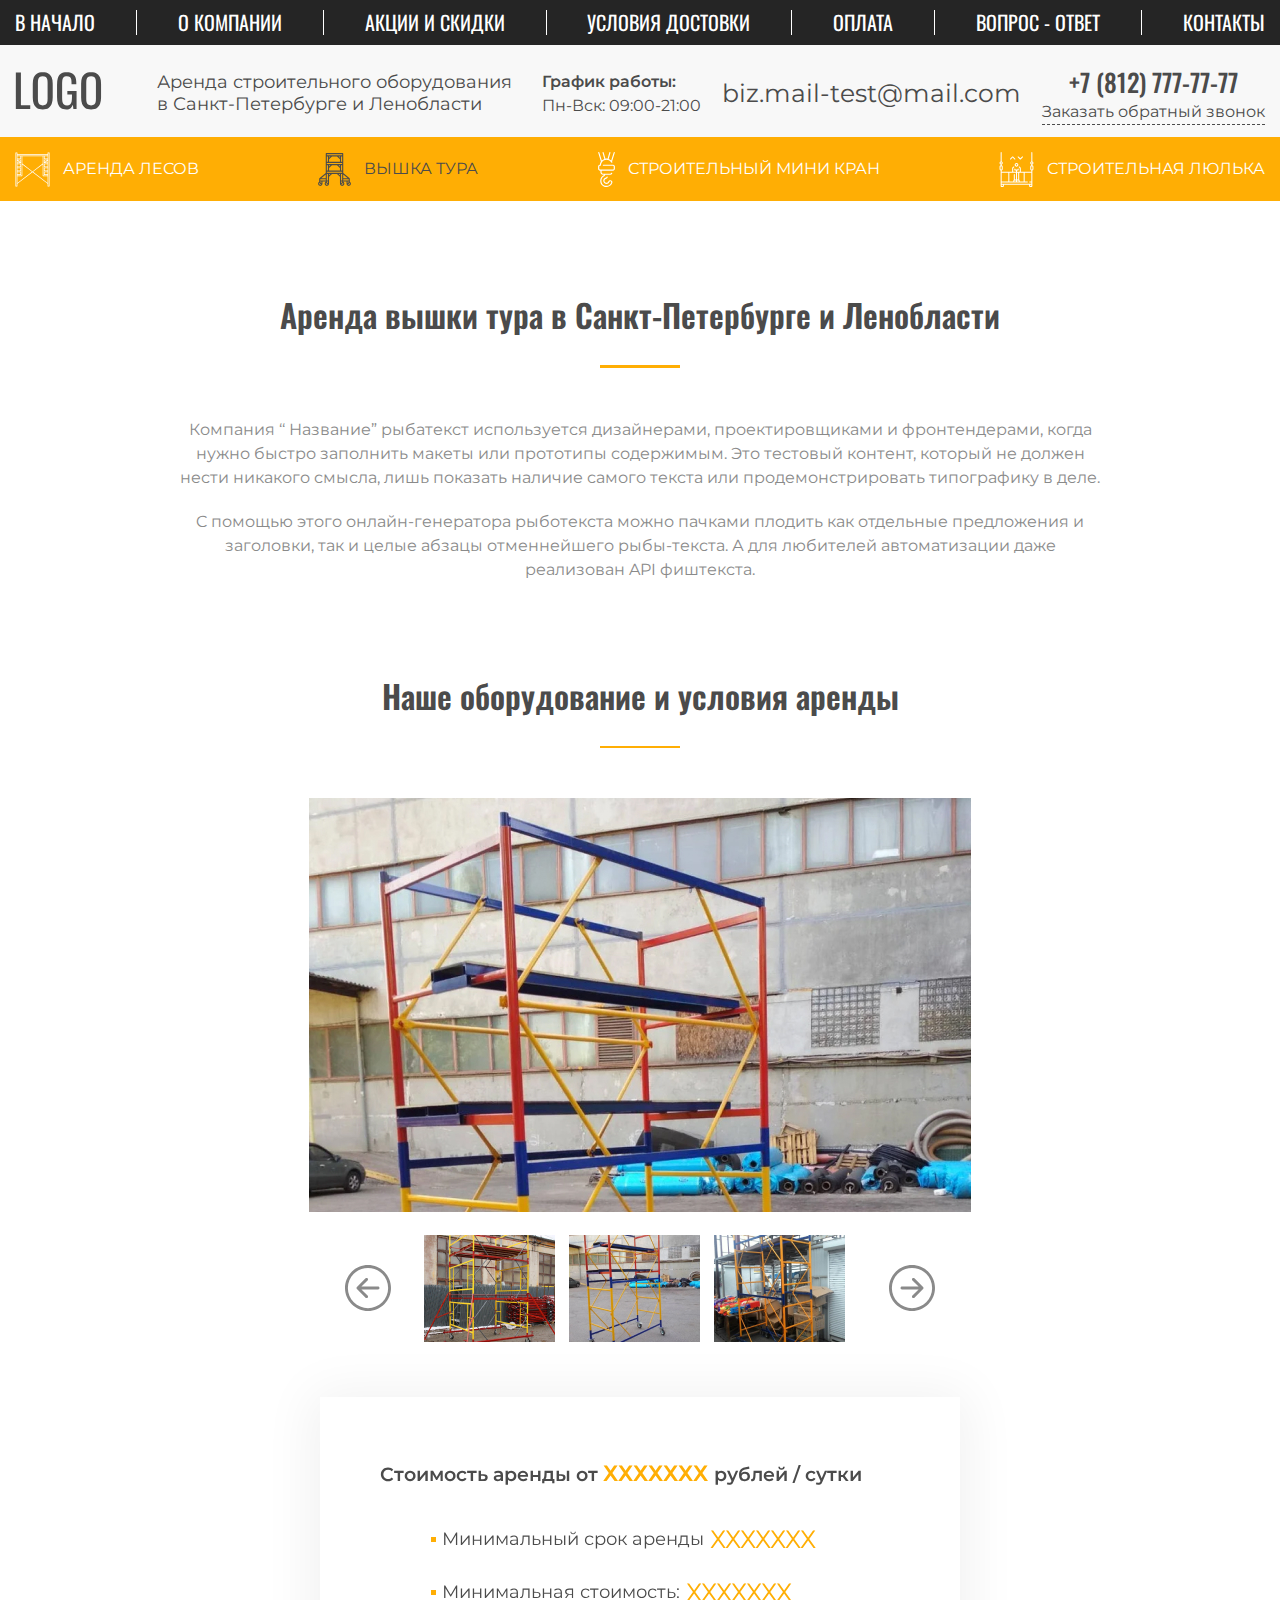
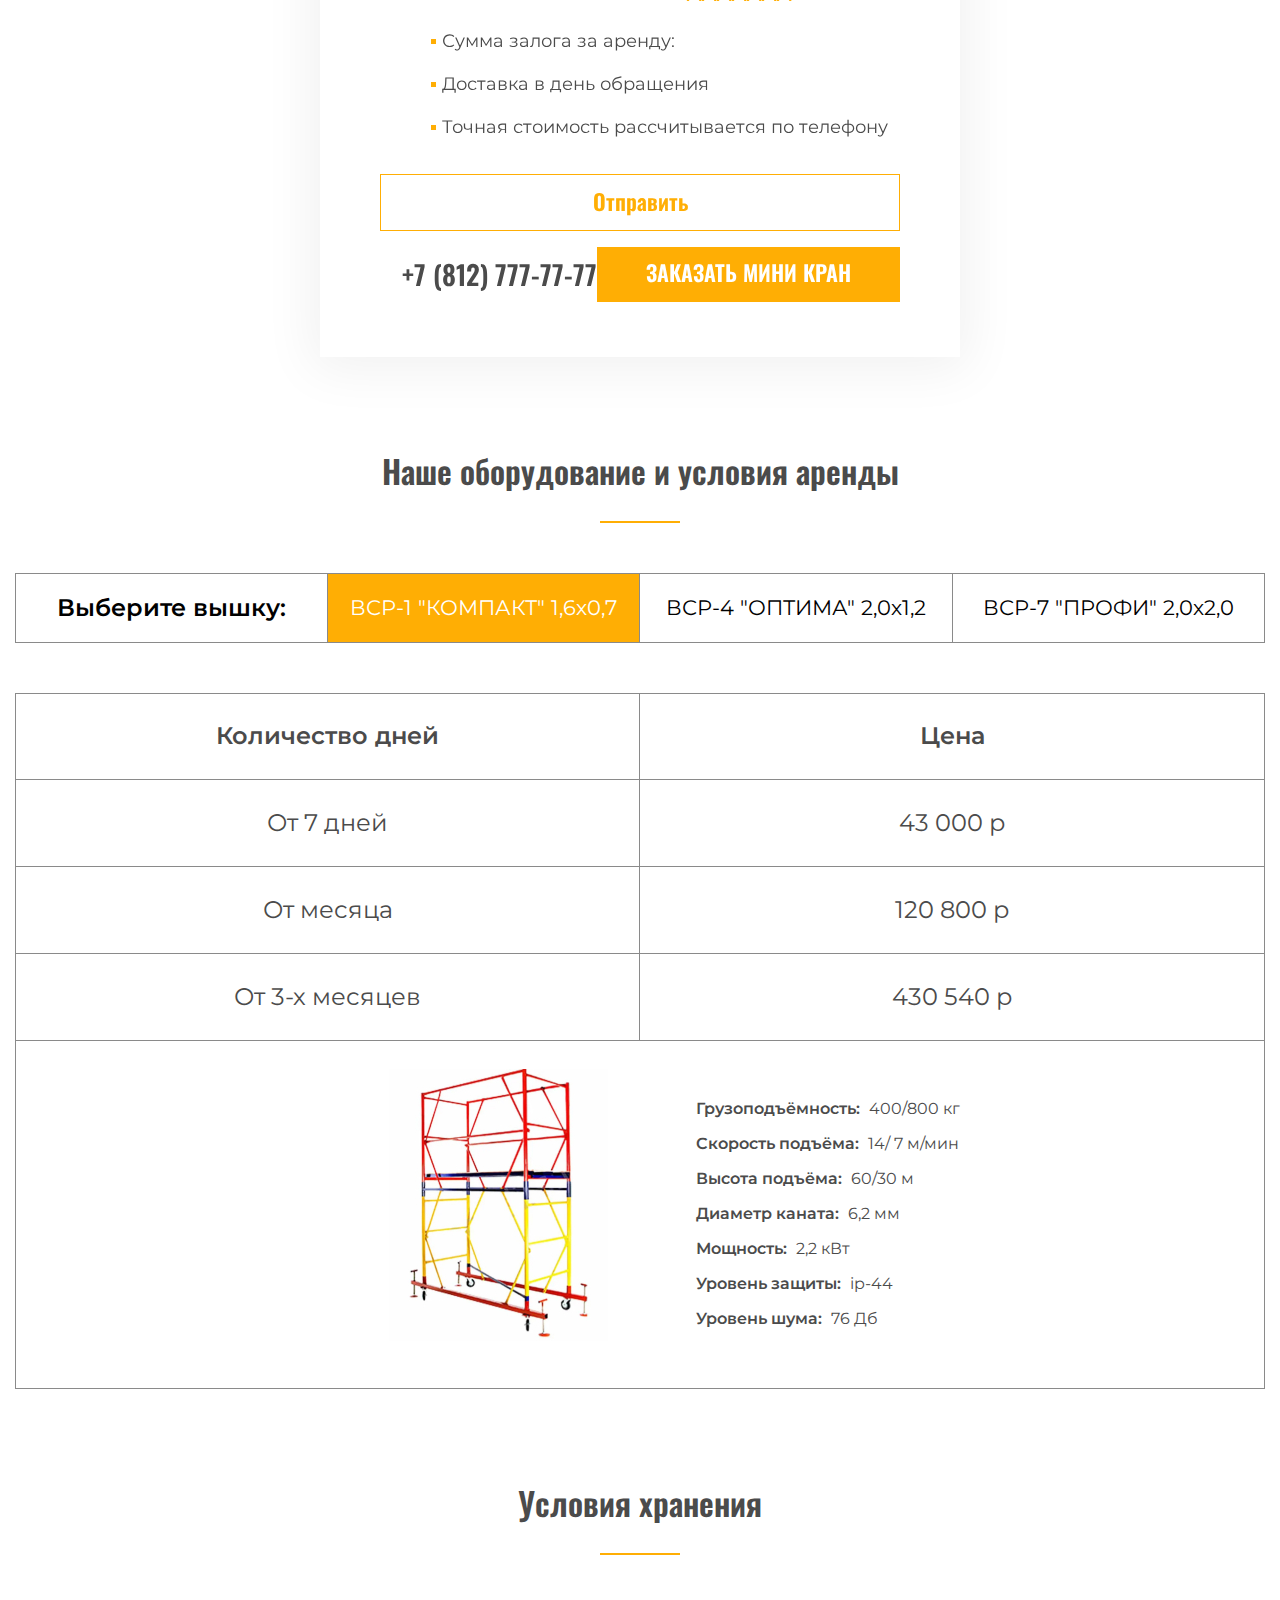
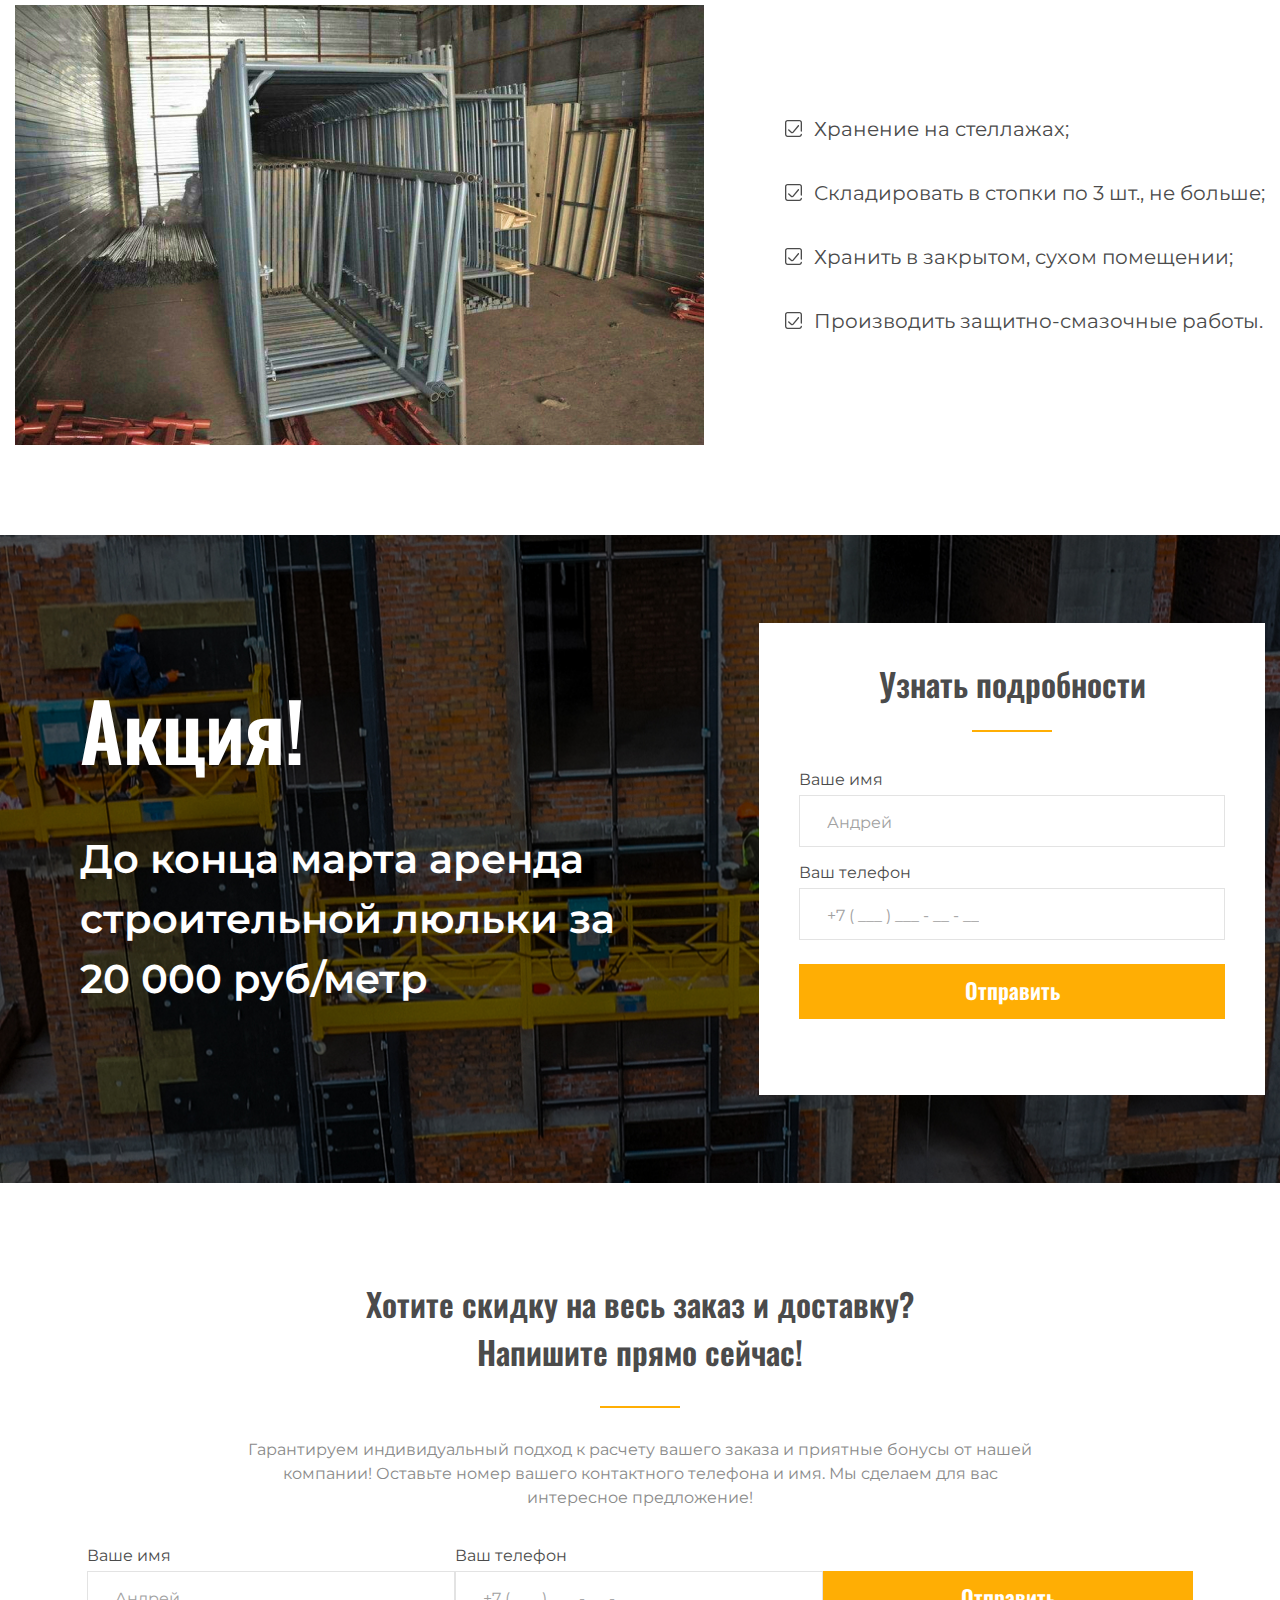
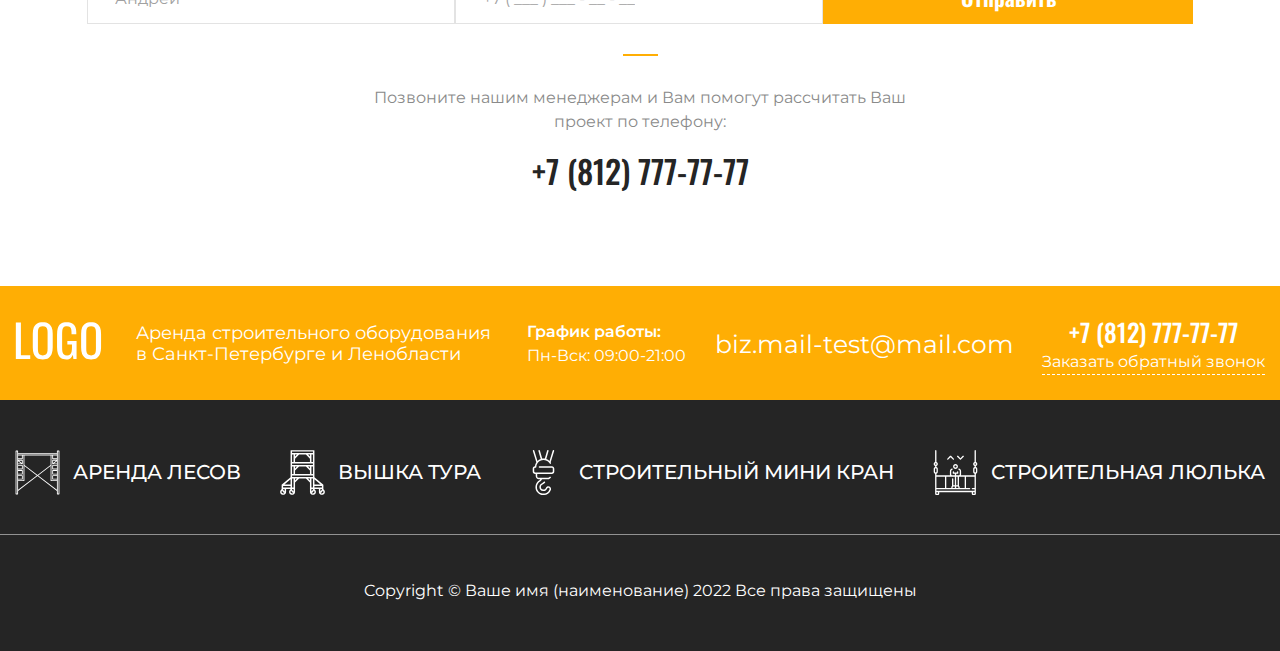
<file: tower.html>
<!DOCTYPE html>
<html lang="ru">
<head>
    <meta charset="UTF-8">
    <meta http-equiv="X-UA-Compatible" content="IE=edge">
    <meta name="viewport" content="width=device-width, initial-scale=1.0">
    <title>Вышка тура</title>
    <link rel="preconnect" href="https://fonts.googleapis.com">
    <link rel="preconnect" href="https://fonts.gstatic.com" crossorigin>
    <link href="https://fonts.googleapis.com/css2?family=Montserrat:wght@400;500;600;700&family=Oswald:wght@400;500;600&display=swap" rel="stylesheet">

    <!-- CSS -->

    <!-- Normalize -->
    <link rel="stylesheet" href="css/normalize.css">
    <!-- Main style file -->
    <link rel="stylesheet" href="css/main.min.css">
</head>
<body>
    <!-- Overlay -->
    <div class="overlay"></div>
    
    <!-- Popups -->
    <div class="popup popup-call">
        <div class="popup-title">
            <span class="title">
                Заказать обратный звонок
            </span>
            <button class="popup-escape">
                <span></span>
                <span></span>
            </button>
        </div>
        <form action="#">
            <span>ФИО</span>
            <input type="text" placeholder="Ломаев Илья Сергеевич">
            <span>Компания</span>
            <input type="text" placeholder="Название компании">
            <span>Номер телефона</span>
            <input class="tomask" type="text" placeholder="8-800-888-88-88">
            <span>E-Mail</span>
            <input type="text" placeholder="your@email.com">
            <button type="submit">
                Заказать звонок
            </button>
        </form>
    </div>

    <div class="popup popup-buy">
        <div class="popup-title">
            <span class="title">
                Купить
            </span>
            <button class="popup-escape">
                <span></span>
                <span></span>
            </button>
        </div>
        <form action="#">
            <span>ФИО</span>
            <input type="text" placeholder="Ломаев Илья Сергеевич">
            <span>Компания</span>
            <input type="text" placeholder="Название компании">
            <span>Номер телефона</span>
            <input class="tomask" type="text" placeholder="8-800-888-88-88">
            <span>E-Mail</span>
            <input type="text" placeholder="your@email.com">
            <button type="submit">
                Оставить заявку
            </button>
        </form>
    </div>
    <div class="escape">
        <span></span>
        <span></span>
    </div>
    <header class="header" id="header">
        <div class="header-top-row">
            <div class="container">
                <a href="index.html" class="burger-logo">
                    <img src="img/logo-white.svg" alt="">
                </a>
                <nav>
                    <ul>
                        <li>
                            <a href="index.html">
                                В начало 
                            </a>
                        </li>
                        <span></span>
                        <li class="rel">
                            <a href="#">
                                О компании 
                            </a>
                            <div class="dropdown">
                                <a href="#">
                                    О компании 1
                                </a>
                                <a href="#">
                                    О компании 2
                                </a>
                                <a href="#">
                                    О компании 3
                                </a>
                                <a href="#">
                                    О компании 4
                                </a>
                            </div>
                        </li>
                        <span></span>
                        <li>
                            <a href="#">
                                Акции и скидки  
                            </a>
                        </li>
                        <span></span>
                        <li>
                            <a href="#">
                                Условия достовки   
                            </a>
                        </li>
                        <span></span>
                        <li>
                            <a href="#">
                                Оплата
                            </a>
                        </li>
                        <span></span>
                        <li>
                            <a href="#">
                                Вопрос - ответ	
                            </a>
                        </li>
                        <span></span>
                        <li>
                            <a href="#">
                                Контакты
                            </a>
                        </li>
                    </ul>
                </nav>
            </div>
        </div>
        <div class="header-mid-row">
            <div class="container">
                <div class="header-mid-row-flexwrap">
                    <button class="burger">
                        <span></span>
                    </button>
                    <a href="index.html">
                        <img class="header-mid-row-flexwrap__logo" src="img/logo.svg" alt="LOGO">
                    </a>
                    
                    <p class="header-mid-row-flexwrap__slogan">
                        Аренда строительного оборудования в Санкт-Петербурге и Ленобласти
                    </p>
                    <div class="logotime">
                        <a href="index.html">
                            <img src="img/logo.svg" alt="">
                        </a>
                        <div class="header-mid-row-flexwrap__worktime">
                            <span>
                                График работы: 
                            </span>
                            <span>
                                Пн-Вск: 09:00-21:00
                            </span>
                        </div>
                    </div>
                    <a href="mailto:biz.mail-test@mail.com" class="mailh">
                        biz.mail-test@mail.com
                    </a>
                    <div class="header-mid-row-flexwrap__call-order">
                        <span>
                            +7 (812) 777-77-77
                        </span>
                        <a href="#">
                            Заказать обратный звонок
                        </a>
                    </div>
                </div>
            </div>
        </div>
        <div class="header-bottom-row">
            <div class="container">
                <div class="header-bottom-row__flexwrap">
                    <a href="woods.html" class="header-bottom-row__item">
                        <svg width="35" height="35" viewBox="0 0 35 35" fill="none" xmlns="http://www.w3.org/2000/svg">
                            <path d="M34.2139 0.444336H32.9481C32.7593 0.444336 32.6063 0.597324 32.6063 0.786133V2.25251H2.39374V0.786133C2.39374 0.597324 2.24068 0.444336 2.05194 0.444336H0.786133C0.597393 0.444336 0.444336 0.597324 0.444336 0.786133V34.2139C0.444336 34.4027 0.597393 34.5557 0.786133 34.5557H2.05194C2.24068 34.5557 2.39374 34.4027 2.39374 34.2139V31.8741L17.5 20.2866L32.6063 31.8742V34.2139C32.6063 34.4027 32.7593 34.5557 32.9481 34.5557H34.2139C34.4026 34.5557 34.5557 34.4027 34.5557 34.2139V0.786133C34.5557 0.597324 34.4026 0.444336 34.2139 0.444336ZM27.6825 11.6144L17.5 19.4251L7.31746 11.6144V4.20198H27.6825V11.6144ZM2.39374 20.233H5.36812V22.339H2.39374V20.233ZM2.39374 16.2713H5.36812V18.3773H2.39374V16.2713ZM2.39374 12.3096H5.36812V14.4156H2.39374V12.3096ZM2.39374 8.69914L4.68152 10.454H2.39374V8.69914ZM5.36806 10.1192L3.05901 8.34798H5.36806V10.1192ZM2.39374 4.20198H5.36812V6.49229H2.39374V4.20198ZM2.39374 23.0225H5.70992C5.89866 23.0225 6.05172 22.8696 6.05172 22.6808V19.8912C6.05172 19.7024 5.89866 19.5494 5.70992 19.5494H2.39374V19.0609H5.70992C5.89866 19.0609 6.05172 18.9079 6.05172 18.7191V15.9295C6.05172 15.7407 5.89866 15.5877 5.70992 15.5877H2.39374V15.0992H5.70992C5.89866 15.0992 6.05172 14.9462 6.05172 14.7574V11.9678C6.05172 11.779 5.89866 11.626 5.70992 11.626H2.39374V11.1375H5.70992C5.89866 11.1375 6.05172 10.9845 6.05172 10.7957V8.00611C6.05172 7.8173 5.89866 7.66432 5.70992 7.66432H2.39374V7.17582H5.70992C5.89866 7.17582 6.05172 7.02283 6.05172 6.83402V4.20198H6.63394V23.5111H2.39374V23.0225ZM28.3661 4.20198H28.9483V6.83409C28.9483 7.0229 29.1013 7.17589 29.2901 7.17589H32.6063V7.66438H29.2901C29.1013 7.66438 28.9483 7.81737 28.9483 8.00618V10.7958C28.9483 10.9846 29.1013 11.1376 29.2901 11.1376H32.6063V11.6261H29.2901C29.1013 11.6261 28.9483 11.7791 28.9483 11.9679V14.7575C28.9483 14.9463 29.1013 15.0993 29.2901 15.0993H32.6063V15.5878H29.2901C29.1013 15.5878 28.9483 15.7408 28.9483 15.9296V18.7191C28.9483 18.9079 29.1013 19.0609 29.2901 19.0609H32.6063V19.5495H29.2901C29.1013 19.5495 28.9483 19.7025 28.9483 19.8913V22.6808C28.9483 22.8696 29.1013 23.0226 29.2901 23.0226H32.6063V23.5111H28.3661V4.20198ZM32.6063 6.49229H29.6319V4.20198H32.6063V6.49229ZM31.941 8.34798L29.6319 10.1192V8.34798H31.941ZM32.6063 22.339H29.6319V20.233H32.6063V22.339ZM32.6063 18.3773H29.6319V16.2713H32.6063V18.3773ZM32.6063 14.4156H29.6319V12.3096H32.6063V14.4156ZM32.6063 10.454H30.3185L32.6063 8.69914V10.454ZM32.6063 2.9361V3.51839H2.39374V2.9361H32.6063ZM1.71015 33.8721H1.12793V1.12793H1.71015V33.8721ZM2.39374 31.0127V24.1947H6.97566C7.1644 24.1947 7.31746 24.0417 7.31746 23.8529V12.4759L16.9385 19.8559L2.39374 31.0127ZM18.0615 19.8559L27.6825 12.4759V23.8529C27.6825 24.0417 27.8356 24.1947 28.0243 24.1947H32.6063V31.0127L18.0615 19.8559ZM33.8721 33.8721H33.2899V1.12793H33.8721V33.8721Z" fill="white"/>
                        </svg>
                        АРЕНДА ЛЕСОВ
                    </a>
                    <a href="tower.html" class="header-bottom-row__item header-bottom-row__item_active">
                        <svg width="33" height="33" viewBox="0 0 33 33" fill="none" xmlns="http://www.w3.org/2000/svg">
                            <path d="M31.8125 28.8256V25.7969C31.8126 25.7167 31.795 25.6375 31.7609 25.5649C31.7269 25.4923 31.6773 25.4281 31.6157 25.3768L31.6157 25.3768L31.614 25.3753L31.6131 25.3746L25.25 20.072V0.640625C25.25 0.495587 25.1924 0.356491 25.0898 0.253934C24.9873 0.151376 24.8482 0.0937571 24.7031 0.09375H8.2969C8.15186 0.0937571 8.01277 0.151376 7.91021 0.253934C7.80765 0.356491 7.75003 0.495587 7.75003 0.640625V20.072L1.38696 25.3746L1.38606 25.3753L1.38433 25.3768L1.3844 25.3768C1.32274 25.4281 1.27313 25.4923 1.2391 25.5649C1.20508 25.6375 1.18747 25.7167 1.18753 25.7969V28.8256C0.855143 29.0177 0.579169 29.2939 0.387343 29.6264C0.195518 29.9589 0.0945977 30.3361 0.0947267 30.72C0.0948557 31.1038 0.196029 31.4809 0.388078 31.8133C0.580128 32.1457 0.856287 32.4217 1.1888 32.6136C1.52131 32.8054 1.89847 32.9064 2.28236 32.9062C2.66624 32.9061 3.04334 32.805 3.37575 32.613C3.70816 32.4209 3.98416 32.1448 4.17603 31.8123C4.3679 31.4798 4.46886 31.1026 4.46878 30.7187V28.5312H7.75003V28.8256C7.41764 29.0177 7.14167 29.2939 6.94984 29.6264C6.75802 29.9589 6.6571 30.3361 6.65723 30.72C6.65735 31.1038 6.75853 31.4809 6.95058 31.8133C7.14263 32.1457 7.41878 32.4217 7.7513 32.6136C8.08381 32.8054 8.46097 32.9064 8.84486 32.9062C9.22874 32.9061 9.60584 32.805 9.93825 32.613C10.2707 32.4209 10.5467 32.1448 10.7385 31.8123C10.9304 31.4798 11.0314 31.1026 11.0313 30.7187V23.8359L13.9922 20.875H19.0078L21.9688 23.8359V30.7187C21.9685 31.1028 22.0694 31.4801 22.2613 31.8128C22.4531 32.1455 22.7292 32.4218 23.0617 32.614C23.3942 32.8062 23.7714 32.9074 24.1555 32.9075C24.5395 32.9077 24.9168 32.8067 25.2495 32.6148C25.5821 32.4229 25.8584 32.1468 26.0505 31.8142C26.2426 31.4817 26.3437 31.1044 26.3438 30.7204C26.3438 30.3363 26.2428 29.959 26.0508 29.6264C25.8588 29.2938 25.5826 29.0176 25.25 28.8256V28.5312H28.5313V30.7187C28.531 31.1028 28.6319 31.4801 28.8238 31.8128C29.0156 32.1455 29.2917 32.4218 29.6242 32.614C29.9567 32.8062 30.3339 32.9074 30.718 32.9075C31.102 32.9077 31.4793 32.8067 31.812 32.6148C32.1446 32.4229 32.4209 32.1468 32.613 31.8142C32.8051 31.4817 32.9062 31.1044 32.9063 30.7204C32.9063 30.3363 32.8053 29.959 32.6133 29.6264C32.4213 29.2938 32.1451 29.0176 31.8125 28.8256ZM23.0625 28.5312H24.1563V28.9126L23.3167 30.1719H23.0625V28.5312ZM12.4453 3.375L11.0313 4.78905V3.375H12.4453ZM11.0313 17.5937V15.0859L13.9922 12.125H19.0078L21.9688 15.0859V17.5937H11.0313ZM8.84378 12.125H9.93752V17.5937H8.84378V12.125ZM8.84378 9.9375H24.1563V11.0312H8.84378V9.9375ZM21.9688 13.539L20.5547 12.125H21.9688V13.539ZM11.0313 12.125H12.4453L11.0313 13.539V12.125ZM23.0625 12.125H24.1563V17.5937H23.0625V12.125ZM24.1563 8.84375H23.0625V3.375H24.1563V8.84375ZM21.9688 4.78905L20.5547 3.375H21.9688V4.78905ZM19.0078 3.375L21.9688 6.33595V8.84375H11.0313V6.33595L13.9922 3.375H19.0078ZM9.93752 8.84375H8.84378V3.375H9.93752V8.84375ZM7.75003 25.25H3.24485L7.75003 21.4957V25.25ZM2.28128 26.3437H7.75003V27.4375H2.28128V26.3437ZM8.84378 28.5312H9.93752V30.1719H9.68331L8.84378 28.9126V28.5312ZM8.84378 20.875H9.93752V27.4375H8.84378V20.875ZM8.84378 19.7812V18.6875H24.1563V19.7812H8.84378ZM23.0625 20.875H24.1563V27.4375H23.0625V20.875ZM25.25 21.4957L29.7552 25.25H25.25V21.4957ZM8.84378 1.1875H24.1563V2.28125H8.84378V1.1875ZM2.28128 31.8125C2.05439 31.8126 1.8331 31.7421 1.64807 31.6108C1.46305 31.4794 1.32346 31.2938 1.24866 31.0796C1.17386 30.8654 1.16754 30.6332 1.2306 30.4153C1.29365 30.1973 1.42294 30.0044 1.60055 29.8632L2.37314 31.0221C2.42307 31.097 2.49073 31.1584 2.57011 31.2009C2.64948 31.2434 2.73812 31.2656 2.82815 31.2656H3.22703C3.13117 31.4317 2.99334 31.5696 2.82734 31.6656C2.66134 31.7616 2.47303 31.8123 2.28128 31.8125ZM3.37503 30.1719H3.12082L2.28128 28.9126V28.5312H3.37503V30.1719ZM8.84378 31.8125C8.61689 31.8126 8.3956 31.7421 8.21057 31.6108C8.02555 31.4794 7.88596 31.2938 7.81116 31.0796C7.73635 30.8654 7.73004 30.6332 7.79309 30.4153C7.85615 30.1973 7.98544 30.0044 8.16305 29.8632L8.93563 31.0221C8.98557 31.097 9.05323 31.1584 9.13261 31.2009C9.21198 31.2434 9.30062 31.2656 9.39065 31.2656H9.78953C9.69367 31.4317 9.55583 31.5696 9.38984 31.6656C9.22384 31.7616 9.03553 31.8123 8.84378 31.8125ZM11.0313 22.289V20.875H12.4453L11.0313 22.289ZM20.5547 20.875H21.9688V22.289L20.5547 20.875ZM24.1563 31.8125C23.9645 31.8123 23.7762 31.7616 23.6102 31.6656C23.4442 31.5696 23.3064 31.4317 23.2105 31.2656H23.6094C23.6994 31.2656 23.7881 31.2434 23.8674 31.2009C23.9468 31.1584 24.0145 31.097 24.0644 31.0221L24.837 29.8632C25.0146 30.0044 25.1439 30.1973 25.207 30.4153C25.27 30.6332 25.2637 30.8654 25.1889 31.0796C25.1141 31.2938 24.9745 31.4794 24.7895 31.6108C24.6045 31.7421 24.3832 31.8126 24.1563 31.8125ZM25.25 26.3437H30.7188V27.4375H25.25V26.3437ZM30.7188 28.5312V28.9126L29.8792 30.1719H29.625V28.5312H30.7188ZM30.7188 31.8125C30.527 31.8123 30.3387 31.7616 30.1727 31.6656C30.0067 31.5696 29.8689 31.4317 29.773 31.2656H30.1719C30.2619 31.2656 30.3506 31.2434 30.4299 31.2009C30.5093 31.1584 30.577 31.097 30.6269 31.0221L31.3995 29.8632C31.5771 30.0044 31.7064 30.1973 31.7695 30.4153C31.8325 30.6332 31.8262 30.8654 31.7514 31.0796C31.6766 31.2938 31.537 31.4794 31.352 31.6108C31.167 31.7421 30.9457 31.8126 30.7188 31.8125Z" fill="white"/>
                        </svg>
                        ВЫШКА ТУРА
                    </a>
                    <a href="crane.html" class="header-bottom-row__item">
                        <svg width="17" height="35" viewBox="0 0 17 35" fill="none" xmlns="http://www.w3.org/2000/svg">
                            <path d="M15.0488 12.708H5.3418C5.02051 12.708 4.76074 12.9678 4.76074 13.2891C4.76074 13.6103 5.02051 13.8701 5.3418 13.8701H15.0488C15.4248 13.8701 15.7256 14.1777 15.7256 14.5469V16.7686C15.7256 17.1445 15.418 17.4453 15.0488 17.4453H1.95117C1.57519 17.4453 1.27441 17.1377 1.27441 16.7686V14.5469C1.27441 14.1709 1.58203 13.8701 1.95117 13.8701H2.36816C2.68945 13.8701 2.94922 13.6103 2.94922 13.2891C2.94922 12.0381 3.36621 10.8965 4.07715 9.95996C6.31934 7.02051 10.7012 7.06152 12.916 9.93945C13.0527 10.1309 13.1963 10.3154 13.3125 10.5273C13.4766 10.8076 13.832 10.9033 14.1123 10.7393C14.3926 10.5752 14.4883 10.2197 14.3242 9.93945C14.249 9.80273 14.167 9.67285 14.0781 9.5498L16.792 0.751953C16.8877 0.444336 16.7168 0.116211 16.4092 0.0205082C16.1016 -0.075195 15.7734 0.0957035 15.6777 0.403321L13.1826 8.4834C12.4648 7.79297 11.6104 7.27344 10.667 6.95215L12.4512 0.731446C12.54 0.423828 12.3623 0.0957035 12.0479 0.00683628C11.7402 -0.0820309 11.4121 0.0957035 11.3232 0.410157L9.52539 6.68555C8.8418 6.57617 8.1582 6.57617 7.47461 6.68555L5.68359 0.423828C5.59473 0.116211 5.27344 -0.068359 4.95898 0.0205082C4.65137 0.109375 4.4668 0.430664 4.55566 0.745117L6.33301 6.95898C5.38281 7.28027 4.52832 7.81348 3.81738 8.49707L1.3291 0.410157C1.2334 0.102539 0.905273 -0.068359 0.597655 0.0273441C0.290038 0.123047 0.11914 0.451172 0.214844 0.758789L2.92871 9.56347C2.30664 10.4795 1.91016 11.5596 1.80762 12.7217C0.857422 12.7969 0.0986328 13.5898 0.0986328 14.5674V16.7891C0.0986328 17.8076 0.925781 18.6348 1.94434 18.6348H2.42969V20.3164C2.42969 21.6836 3.54394 22.7978 4.91113 22.7978H6.06641C5.95703 22.9824 5.7998 23.1328 5.59473 23.2422C3.48242 24.3428 2.19727 26.5098 2.23145 28.8955C2.34766 35.7041 11.7607 37.3926 14.2354 31.083C14.4883 30.4336 14.4062 29.6953 14.0166 29.1211C13.1006 27.7812 10.9473 27.9043 10.3115 29.5244C9.99023 30.3447 9.18359 30.8506 8.30859 30.7891C6.08008 30.6318 5.84766 27.5693 7.73438 26.8994C8.45898 26.6465 9.14941 26.1338 9.68262 25.4639C9.88086 25.2109 9.83984 24.8418 9.58691 24.6436C9.33398 24.4453 8.96484 24.4863 8.7666 24.7393C8.37012 25.2383 7.86426 25.6211 7.34473 25.7988C4.27539 26.8789 4.71289 31.7119 8.22656 31.958C9.61426 32.0537 10.8857 31.2471 11.3984 29.9551C11.5352 29.5996 11.8633 29.374 12.2187 29.374H12.2803C12.9365 29.374 13.3877 30.0371 13.1484 30.6592C12.0342 33.4961 9.44336 34.1113 7.57031 33.7695C5.68359 33.4277 3.45508 31.9443 3.40723 28.8818C3.37305 26.9404 4.41894 25.1768 6.1416 24.2812C6.73633 23.9736 7.16016 23.4336 7.32422 22.8047H12.0752C12.9297 22.8047 13.709 22.374 14.167 21.6562C14.3379 21.3828 14.2627 21.0205 13.9893 20.8496C13.7158 20.6787 13.3535 20.7539 13.1826 21.0273C12.9434 21.4102 12.5264 21.6357 12.0752 21.6357H4.91797C4.19336 21.6357 3.60547 21.0478 3.60547 20.3232V18.6416H15.0488C16.0674 18.6416 16.8945 17.8145 16.8945 16.7959V14.5742C16.9014 13.5352 16.0674 12.708 15.0488 12.708Z" fill="white"/>
                        </svg>
                        СТРОИТЕЛЬНЫЙ МИНИ КРАН
                    </a>
                    <a href="cradle.html" class="header-bottom-row__item">
                        <svg width="35" height="35" viewBox="0 0 35 35" fill="none" xmlns="http://www.w3.org/2000/svg">
                            <path d="M33.356 13.2357V12.4487C33.9923 12.2341 34.4519 11.632 34.4519 10.9242C34.4519 10.2164 33.9923 9.61447 33.356 9.39982V0.512695C33.356 0.229551 33.1264 0 32.8433 0C32.5601 0 32.3306 0.229551 32.3306 0.512695V9.39989C31.6943 9.61447 31.2347 10.2165 31.2347 10.9243C31.2347 11.6321 31.6943 12.2341 32.3306 12.4487V13.2358C31.6943 13.4504 31.2347 14.0524 31.2347 14.7602V16.9521C31.2347 17.6599 31.6943 18.2619 32.3306 18.4765V19.7273H21.7385C21.8092 19.5463 21.8484 19.3497 21.8484 19.144V16.4931C21.8484 15.5633 21.2558 14.7412 20.3738 14.4471C20.1053 14.3575 19.8149 14.5027 19.7253 14.7714C19.6357 15.04 19.7809 15.3303 20.0496 15.4199C20.5122 15.5741 20.823 16.0054 20.823 16.4931V19.144C20.823 19.4657 20.5614 19.7273 20.2398 19.7273H18.0126V18.5607H19.1437C19.4269 18.5607 19.6564 18.3312 19.6564 18.048V16.9521C19.6564 16.669 19.4269 16.4394 19.1437 16.4394C18.8606 16.4394 18.631 16.669 18.631 16.9521V17.5353H16.3685V16.9521C16.3685 16.669 16.139 16.4394 15.8558 16.4394C15.5727 16.4394 15.3431 16.669 15.3431 16.9521V18.048C15.3431 18.3312 15.5727 18.5607 15.8558 18.5607H16.9872V19.7273H14.76C14.4383 19.7273 14.1767 19.4656 14.1767 19.144V16.4931C14.1767 16.0054 14.4876 15.5741 14.9502 15.4199C15.2189 15.3303 15.364 15.04 15.2745 14.7714C15.185 14.5027 14.8946 14.3575 14.626 14.4471C13.7439 14.7411 13.1513 15.5633 13.1513 16.4931V19.144C13.1513 19.3497 13.1906 19.5463 13.2613 19.7273H2.66918V18.4765C3.30547 18.2619 3.76512 17.6599 3.76512 16.9521V14.7602C3.76512 14.0524 3.30547 13.4505 2.66918 13.2358V12.4487C3.30547 12.2341 3.76512 11.6321 3.76512 10.9243C3.76512 10.2165 3.30547 9.61454 2.66918 9.39989V0.512695C2.66918 0.229551 2.43963 0 2.15648 0C1.87334 0 1.64379 0.229551 1.64379 0.512695V9.39989C1.0075 9.61447 0.547852 10.2165 0.547852 10.9243C0.547852 11.6321 1.0075 12.2341 1.64379 12.4487V13.2358C1.0075 13.4504 0.547852 14.0524 0.547852 14.7602V16.9521C0.547852 17.6599 1.0075 18.2619 1.64379 18.4765V33.9394C1.64379 34.5243 2.11957 35.0001 2.70445 35.0001H3.80039C4.38527 35.0001 4.86106 34.5243 4.86106 33.9394V32.8082H30.1386V33.9394C30.1386 34.5243 30.6144 35.0001 31.1992 35.0001H32.2952C32.8801 35.0001 33.3558 34.5243 33.3558 33.9394V18.4765C33.9921 18.2619 34.4518 17.6599 34.4518 16.9521V14.7602C34.4519 14.0524 33.9923 13.4503 33.356 13.2357V13.2357ZM32.8433 10.341C33.1649 10.341 33.4265 10.6027 33.4265 10.9242C33.4265 11.2458 33.1648 11.5075 32.8433 11.5075C32.5217 11.5075 32.26 11.2458 32.26 10.9242C32.26 10.6027 32.5217 10.341 32.8433 10.341ZM32.3306 29.5908H30.6514C30.3683 29.5908 30.1387 29.8203 30.1387 30.1035C30.1387 30.3866 30.3683 30.6162 30.6514 30.6162H32.3306V31.7827H2.66918V30.6162H28.4594C28.7425 30.6162 28.9721 30.3866 28.9721 30.1035C28.9721 29.8203 28.7425 29.5908 28.4594 29.5908H25.6842V20.7526H32.3305V29.5908H32.3306ZM2.66918 29.5908V20.7526H9.31549V29.5909H2.66918V29.5908ZM15.2727 29.0075C15.2727 28.6859 15.5343 28.4243 15.8559 28.4243H16.9872V29.5908H15.2727V29.0075ZM18.0126 29.5908V28.4243H19.1438C19.4654 28.4243 19.727 28.686 19.727 29.0075V29.5908H18.0126ZM19.1438 27.3989H18.0126V20.7526H19.1791V27.3998C19.1674 27.3995 19.1557 27.3989 19.1438 27.3989ZM24.6589 20.7526V29.5909H20.7525V29.0076C20.7525 28.5268 20.5401 28.0948 20.2046 27.7998V20.7526H24.6589ZM16.9872 20.7526V27.3989H15.856C15.8442 27.3989 15.8325 27.3995 15.8208 27.3998V22.4318C15.8208 22.1486 15.5912 21.9191 15.3081 21.9191C15.0249 21.9191 14.7954 22.1486 14.7954 22.4318V27.7996C14.4597 28.0946 14.2473 28.5266 14.2473 29.0075V29.5908H10.3409V20.7526H16.9872ZM2.15648 10.341C2.47812 10.341 2.73973 10.6027 2.73973 10.9242C2.73973 11.2458 2.47805 11.5075 2.15648 11.5075C1.83492 11.5075 1.57324 11.2458 1.57324 10.9242C1.57324 10.6027 1.83492 10.341 2.15648 10.341V10.341ZM1.57324 14.7601C1.57324 14.4385 1.83492 14.1768 2.15648 14.1768C2.47805 14.1768 2.73973 14.4385 2.73973 14.7601V16.952C2.73973 17.2736 2.47805 17.5352 2.15648 17.5352C1.83492 17.5352 1.57324 17.2735 1.57324 16.952V14.7601ZM3.83573 33.9393C3.83573 33.9588 3.81994 33.9746 3.80046 33.9746H2.70445C2.68497 33.9746 2.66918 33.9588 2.66918 33.9393V32.8081H3.83566V33.9393H3.83573ZM32.2953 33.9746H31.1994C31.1799 33.9746 31.1641 33.9588 31.1641 33.9393V32.8081H32.3306V33.9393C32.3306 33.9588 32.3147 33.9746 32.2953 33.9746ZM33.4265 16.952C33.4265 17.2737 33.1648 17.5353 32.8433 17.5353C32.5217 17.5353 32.26 17.2736 32.26 16.952V14.7602C32.26 14.4385 32.5217 14.1769 32.8433 14.1769C33.1648 14.1769 33.4265 14.4386 33.4265 14.7602V16.952Z" fill="white"/>
                            <path d="M11.8351 7.45092L13.6645 5.62156L15.4939 7.45092C15.594 7.551 15.7252 7.60111 15.8564 7.60111C15.9876 7.60111 16.1188 7.55107 16.2189 7.45092C16.4191 7.2507 16.4191 6.92606 16.2189 6.7259L14.027 4.53396C13.8268 4.33373 13.5022 4.33373 13.302 4.53396L11.1101 6.72583C10.9099 6.92606 10.9099 7.2507 11.1101 7.45086C11.3103 7.65108 11.6349 7.65108 11.8351 7.45092V7.45092Z" fill="white"/>
                            <path d="M20.9729 7.45085C21.069 7.54704 21.1994 7.60104 21.3354 7.60104C21.4714 7.60104 21.6018 7.54704 21.6979 7.45085L23.8898 5.25898C24.09 5.05875 24.09 4.73411 23.8898 4.53396C23.6896 4.33373 23.3649 4.33373 23.1648 4.53396L21.3354 6.36332L19.506 4.53396C19.3059 4.33373 18.9813 4.33373 18.781 4.53396C18.5808 4.73418 18.5808 5.05882 18.781 5.25898L20.9729 7.45085Z" fill="white"/>
                            <path d="M15.6172 12.8421C15.6172 13.8802 16.4617 14.7248 17.4999 14.7248C18.538 14.7248 19.3826 13.8803 19.3826 12.8421C19.3826 11.804 18.538 10.9595 17.4999 10.9595C16.4617 10.9595 15.6172 11.804 15.6172 12.8421ZM17.4999 11.9849C17.9726 11.9849 18.3572 12.3694 18.3572 12.8421C18.3572 13.3148 17.9726 13.6994 17.4999 13.6994C17.0271 13.6994 16.6426 13.3149 16.6426 12.8421C16.6426 12.3694 17.0272 11.9849 17.4999 11.9849Z" fill="white"/>
                        </svg>
                            СТРОИТЕЛЬНАЯ ЛЮЛЬКА
                    </a>
                </div>
            </div>
        </div>
    </header>
    <section class="text-offer text-offer-2" id="text-offer">
        <div class="container">
            <h1 class="text-offer-title section-title">
                Аренда вышки тура в Санкт-Петербурге и Ленобласти
            </h1>
            <span class="line bigline"></span>
            <div class="text-offer-text">
                <p class="paragraph">
                    Компания ‘‘ Название” рыбатекст используется дизайнерами, проектировщиками и фронтендерами, когда нужно быстро заполнить макеты или прототипы содержимым. Это тестовый контент, который не должен нести никакого смысла, лишь показать наличие самого текста или продемонстрировать типографику в деле.
                </p>
                <p class="paragraph">
                    C помощью этого онлайн-генератора рыботекста можно пачками плодить как отдельные предложения и заголовки, так и целые абзацы отменнейшего рыбы-текста. А для любителей автоматизации даже реализован API фиштекста.
                </p>
            </div>
        </div>
    </section>
    <section class="product-section" id="product-section">
        <div class="container">
            <h2 class="title">
                Наше оборудование и условия аренды
            </h2>
            <span class="line"></span>
            <div class="product-flexbox">
                <div class="product-flexbox__sliders">
                    <div class="product-flexbox__big-slider">
                        <div>
                            <img src="img/slider3-big1.jpg" alt="">
                        </div>
                        <div>
                            <img src="img/slider3-big2.jpg" alt="">
                        </div>
                        <div>
                            <img src="img/slider3-big3.jpg" alt="">
                        </div>
                        <div>
                            <img src="img/slider3-big1.jpg" alt="">
                        </div>
                        <div>
                            <img src="img/slider3-big2.jpg" alt="">
                        </div>
                        <div>
                            <img src="img/slider3-big3.jpg" alt="">
                        </div>
                    </div>
                    <div class="product-flexbox__small-slider">
                        <div>
                            <img src="img/slider3-min1.jpg" alt="">
                        </div>
                        <div>
                            <img src="img/slider3-min2.jpg" alt="">
                        </div><div>
                            <img src="img/slider3-min3.jpg" alt="">
                        </div>
                        <div>
                            <img src="img/slider3-min1.jpg" alt="">
                        </div>
                        <div>
                            <img src="img/slider3-min2.jpg" alt="">
                        </div><div>
                            <img src="img/slider3-min3.jpg" alt="">
                        </div>
                    </div>
                    <button class="slick-prev3">
                        <svg width="46" height="46" viewBox="0 0 46 46" fill="none" xmlns="http://www.w3.org/2000/svg">
                            <path fill-rule="evenodd" clip-rule="evenodd" d="M43.125 23C43.125 28.3375 41.0047 33.4564 37.2305 37.2305C33.4564 41.0047 28.3375 43.125 23 43.125C17.6625 43.125 12.5436 41.0047 8.76948 37.2305C4.99531 33.4564 2.875 28.3375 2.875 23C2.875 17.6625 4.99531 12.5436 8.76948 8.76948C12.5436 4.99531 17.6625 2.875 23 2.875C28.3375 2.875 33.4564 4.99531 37.2305 8.76948C41.0047 12.5436 43.125 17.6625 43.125 23ZM0 23C0 29.1 2.42321 34.9501 6.73654 39.2635C11.0499 43.5768 16.9 46 23 46C29.1 46 34.9501 43.5768 39.2635 39.2635C43.5768 34.9501 46 29.1 46 23C46 16.9 43.5768 11.0499 39.2635 6.73654C34.9501 2.42321 29.1 0 23 0C16.9 0 11.0499 2.42321 6.73654 6.73654C2.42321 11.0499 0 16.9 0 23ZM33.0625 21.5625C33.4437 21.5625 33.8094 21.714 34.079 21.9835C34.3485 22.2531 34.5 22.6188 34.5 23C34.5 23.3812 34.3485 23.7469 34.079 24.0165C33.8094 24.2861 33.4437 24.4375 33.0625 24.4375H16.4076L22.5802 30.6073C22.7139 30.7409 22.8199 30.8996 22.8923 31.0742C22.9646 31.2488 23.0018 31.436 23.0018 31.625C23.0018 31.814 22.9646 32.0012 22.8923 32.1758C22.8199 32.3504 22.7139 32.5091 22.5802 32.6427C22.4466 32.7764 22.2879 32.8824 22.1133 32.9548C21.9387 33.0271 21.7515 33.0643 21.5625 33.0643C21.3735 33.0643 21.1863 33.0271 21.0117 32.9548C20.8371 32.8824 20.6784 32.7764 20.5448 32.6427L11.9198 24.0177C11.7859 23.8842 11.6797 23.7256 11.6072 23.5509C11.5347 23.3763 11.4974 23.1891 11.4974 23C11.4974 22.8109 11.5347 22.6237 11.6072 22.4491C11.6797 22.2744 11.7859 22.1158 11.9198 21.9823L20.5448 13.3573C20.6784 13.2236 20.8371 13.1176 21.0117 13.0452C21.1863 12.9729 21.3735 12.9357 21.5625 12.9357C21.7515 12.9357 21.9387 12.9729 22.1133 13.0452C22.2879 13.1176 22.4466 13.2236 22.5802 13.3573C22.7139 13.4909 22.8199 13.6496 22.8923 13.8242C22.9646 13.9988 23.0018 14.186 23.0018 14.375C23.0018 14.564 22.9646 14.7512 22.8923 14.9258C22.8199 15.1004 22.7139 15.2591 22.5802 15.3927L16.4076 21.5625H33.0625Z" fill="#8A8A8A"/>
                        </svg> 
                    </button>
                    <button class="slick-next3">
                        <svg style="transform: rotate(180deg);" width="46" height="46" viewBox="0 0 46 46" fill="none" xmlns="http://www.w3.org/2000/svg">
                            <path fill-rule="evenodd" clip-rule="evenodd" d="M43.125 23C43.125 28.3375 41.0047 33.4564 37.2305 37.2305C33.4564 41.0047 28.3375 43.125 23 43.125C17.6625 43.125 12.5436 41.0047 8.76948 37.2305C4.99531 33.4564 2.875 28.3375 2.875 23C2.875 17.6625 4.99531 12.5436 8.76948 8.76948C12.5436 4.99531 17.6625 2.875 23 2.875C28.3375 2.875 33.4564 4.99531 37.2305 8.76948C41.0047 12.5436 43.125 17.6625 43.125 23ZM0 23C0 29.1 2.42321 34.9501 6.73654 39.2635C11.0499 43.5768 16.9 46 23 46C29.1 46 34.9501 43.5768 39.2635 39.2635C43.5768 34.9501 46 29.1 46 23C46 16.9 43.5768 11.0499 39.2635 6.73654C34.9501 2.42321 29.1 0 23 0C16.9 0 11.0499 2.42321 6.73654 6.73654C2.42321 11.0499 0 16.9 0 23ZM33.0625 21.5625C33.4437 21.5625 33.8094 21.714 34.079 21.9835C34.3485 22.2531 34.5 22.6188 34.5 23C34.5 23.3812 34.3485 23.7469 34.079 24.0165C33.8094 24.2861 33.4437 24.4375 33.0625 24.4375H16.4076L22.5802 30.6073C22.7139 30.7409 22.8199 30.8996 22.8923 31.0742C22.9646 31.2488 23.0018 31.436 23.0018 31.625C23.0018 31.814 22.9646 32.0012 22.8923 32.1758C22.8199 32.3504 22.7139 32.5091 22.5802 32.6427C22.4466 32.7764 22.2879 32.8824 22.1133 32.9548C21.9387 33.0271 21.7515 33.0643 21.5625 33.0643C21.3735 33.0643 21.1863 33.0271 21.0117 32.9548C20.8371 32.8824 20.6784 32.7764 20.5448 32.6427L11.9198 24.0177C11.7859 23.8842 11.6797 23.7256 11.6072 23.5509C11.5347 23.3763 11.4974 23.1891 11.4974 23C11.4974 22.8109 11.5347 22.6237 11.6072 22.4491C11.6797 22.2744 11.7859 22.1158 11.9198 21.9823L20.5448 13.3573C20.6784 13.2236 20.8371 13.1176 21.0117 13.0452C21.1863 12.9729 21.3735 12.9357 21.5625 12.9357C21.7515 12.9357 21.9387 12.9729 22.1133 13.0452C22.2879 13.1176 22.4466 13.2236 22.5802 13.3573C22.7139 13.4909 22.8199 13.6496 22.8923 13.8242C22.9646 13.9988 23.0018 14.186 23.0018 14.375C23.0018 14.564 22.9646 14.7512 22.8923 14.9258C22.8199 15.1004 22.7139 15.2591 22.5802 15.3927L16.4076 21.5625H33.0625Z" fill="#8A8A8A"/>
                        </svg> 
                    </button>
                </div>
                <div class="product-flexbox__info">
                    <span class="product-flexbox__title">
                        Стоимость аренды от
                        <span>
                            ХХХХХХХ
                        </span>
                        рублей&nbsp;/ сутки
                    </span>
                    <ul>
                        <li>
                            Минимальный срок аренды 
                            <span>
                                ХХХХХХХ
                            </span>
                        </li>
                        <li>
                            Минимальная стоимость: 
                            <span>
                                ХХХХХХХ
                            </span>
                        </li>
                        <li>
                            Сумма залога за аренду:
                        </li>
                        <li>
                            Доставка в день обращения
                        </li>
                        <li>
                            Точная стоимость рассчитывается по телефону
                        </li>
                    </ul>
                    <button class="btn ghost-btn">
                        Отправить
                    </button>
                    <div class="product-flexbox__buttons">
                        <a href="tel:+78127777777">
                            +7 (812) 777-77-77
                        </a>
                        <a href="#" class="btn">
                            ЗАКАЗАТЬ МИНИ КРАН
                        </a>
                    </div>
                </div>
            </div>
        </div>
    </section>
    <section class="product-table">
        <div class="container">
            <h2 class="title">
                Наше оборудование и условия аренды
            </h2>
            <span class="line"></span>
            <div class="tabs-buttons">
                <span>
                    Выберите вышку:
                </span>
                <button class="btn-to-tab btn-to-tab1 btn-to-tab_active" type="submit">
                    ВСР-1 "КОМПАКТ" 1,6х0,7
                </button>
                <button class="btn-to-tab btn-to-tab2" type="submit">
                    ВСР-4 "ОПТИМА" 2,0х1,2
                </button>
                <button class="btn-to-tab btn-to-tab3" type="submit">
                    ВСР-7 "ПРОФИ" 2,0х2,0
                </button>
            </div>
            <div class="tabs-content">
                <div class="tab-table table table1 tab-table-active">
                    <div class="table__left">
                        <div class="table__left1">
                            <span class="table__title table__cell">
                                Количество дней
                            </span>
                            <span class="table__cell">
                                От 7 дней
                            </span>
                            <span class="table__cell">
                                От месяца
                            </span>
                            <span class="table__cell">
                                От 3-х месяцев
                            </span>
                        </div>
                        <div class="table__left2">
                            <span class="table__title table__cell">
                                Цена
                            </span>
                            <span class="table__cell">
                                43 000 р
                            </span>
                            <span class="table__cell">
                                120 800 р
                            </span>
                            <span class="table__cell">
                                430 540 р
                            </span>
                        </div>
                    </div>
                    <div class="table__right">
                        <img src="img/table-img2.jpg" alt="">
                        <ul>
                            <li>
                                <span>
                                    Грузоподъёмность:
                                </span>
                                400/800 кг
                            </li>
                            <li>
                                <span>
                                    Скорость подъёма:
                                </span>
                                14/ 7 м/мин
                            </li>
                            <li>
                                <span>
                                    Высота подъёма:
                                </span>
                                60/30 м
                            </li>
                            <li>
                                <span>
                                    Диаметр каната:
                                </span>
                                6,2 мм
                            </li>
                            <li>
                                <span>
                                    Мощность:
                                </span>
                                2,2 кВт
                            </li>
                            <li>
                                <span>
                                    Уровень защиты:
                                </span>
                                ip-44
                            </li>
                            <li>
                                <span>
                                    Уровень шума:
                                </span>
                                76 Дб
                            </li>
                        </ul>
                    </div>
                </div>
                <div class="tab-table table table2">
                    <div class="table__left">
                        <div class="table__left1">
                            <span class="table__title table__cell">
                                Количество дней
                            </span>
                            <span class="table__cell">
                                От 7 дней
                            </span>
                            <span class="table__cell">
                                От месяца
                            </span>
                            <span class="table__cell">
                                От 3-х месяцев
                            </span>
                        </div>
                        <div class="table__left2">
                            <span class="table__title table__cell">
                                Цена
                            </span>
                            <span class="table__cell">
                                43 000 р
                            </span>
                            <span class="table__cell">
                                120 800 р
                            </span>
                            <span class="table__cell">
                                430 540 р
                            </span>
                        </div>
                    </div>
                    <div class="table__right">
                        <img src="img/table-img2.jpg" alt="">
                        <ul>
                            <li>
                                <span>
                                    Грузоподъёмность:
                                </span>
                                400/800 кг
                            </li>
                            <li>
                                <span>
                                    Скорость подъёма:
                                </span>
                                14/ 7 м/мин
                            </li>
                            <li>
                                <span>
                                    Высота подъёма:
                                </span>
                                60/30 м
                            </li>
                            <li>
                                <span>
                                    Диаметр каната:
                                </span>
                                6,2 мм
                            </li>
                            <li>
                                <span>
                                    Мощность:
                                </span>
                                2,2 кВт
                            </li>
                            <li>
                                <span>
                                    Уровень защиты:
                                </span>
                                ip-44
                            </li>
                            <li>
                                <span>
                                    Уровень шума:
                                </span>
                                76 Дб
                            </li>
                        </ul>
                    </div>
                </div>
                <div class="tab-table table table3">
                    <div class="table__left">
                        <div class="table__left1">
                            <span class="table__title table__cell">
                                Количество дней
                            </span>
                            <span class="table__cell">
                                От 7 дней
                            </span>
                            <span class="table__cell">
                                От месяца
                            </span>
                            <span class="table__cell">
                                От 3-х месяцев
                            </span>
                        </div>
                        <div class="table__left2">
                            <span class="table__title table__cell">
                                Цена
                            </span>
                            <span class="table__cell">
                                43 000 р
                            </span>
                            <span class="table__cell">
                                120 800 р
                            </span>
                            <span class="table__cell">
                                430 540 р
                            </span>
                        </div>
                    </div>
                    <div class="table__right">
                        <img src="img/table-img1.jpg" alt="">
                        <ul>
                            <li>
                                <span>
                                    Грузоподъёмность:
                                </span>
                                400/800 кг
                            </li>
                            <li>
                                <span>
                                    Скорость подъёма:
                                </span>
                                14/ 7 м/мин
                            </li>
                            <li>
                                <span>
                                    Высота подъёма:
                                </span>
                                60/30 м
                            </li>
                            <li>
                                <span>
                                    Диаметр каната:
                                </span>
                                6,2 мм
                            </li>
                            <li>
                                <span>
                                    Мощность:
                                </span>
                                2,2 кВт
                            </li>
                            <li>
                                <span>
                                    Уровень защиты:
                                </span>
                                ip-44
                            </li>
                            <li>
                                <span>
                                    Уровень шума:
                                </span>
                                76 Дб
                            </li>
                        </ul>
                    </div>
                </div>
            </div>
        </div>
    </section>
    <section class="storage" id="storage">
        <div class="container">
            <h2 class="title">
                Условия хранения
            </h2>
            <span class="line"></span>
            <div class="storage-flexbox">
                <div class="img-storage"></div>
                <ul>
                    <li>
                        Хранение на стеллажах;
                    </li>
                    <li>
                        Складировать в стопки по 3 шт., не больше;
                    </li>
                    <li>
                        Хранить в закрытом, сухом помещении;
                    </li>
                    <li>
                        Производить защитно-смазочные работы.
                    </li>
                </ul>
            </div>
        </div>
    </section>
    <section class="gallery gallery-tower" id="gallery">
        <h2 class="title">
            Фотогалерея нашего оборудования
        </h2>
        <span class="line"></span>
        <div class="gallery-images-wrap">
            <a href="img/gallery-1-big.jpg" data-lightbox="Галерея">
                <img src="img/gallery1.jpg" alt="">
            </a>
            <a href="img/gallery-2-big.jpg" data-lightbox="Галерея">
                <img src="img/gallery2.jpg" alt="">
            </a>
            <a href="img/gallery-3-big.jpg" data-lightbox="Галерея">
                <img src="img/gallery3.jpg" alt="">
            </a>
            <a href="img/gallery-4-big.jpg" data-lightbox="Галерея">
                <img src="img/gallery4.jpg" alt="">
            </a>
            <a href="img/gallery-5-big.jpg" data-lightbox="Галерея">
                <img src="img/gallery5.jpg" alt="">
            </a>
            <a href="img/gallery-6-big.jpg" data-lightbox="Галерея">
                <img src="img/gallery6.jpg" alt="">
            </a>
        </div>
        <button class="btn btn_hover">
            Смотреть все
        </button>
    </section>
    <section class="image-form image-form-tower">
        <div class="container">
            <div class="image-form-offer">
                <span>
                    Акция!
                </span>
                <p>
                    До конца марта 
                    аренда строительной люльки за 20 000 руб/метр
                </p>
            </div>
            <div class="image-form-form">
                <span class="title">
                    Узнать подробности
                </span>
                <span class="line"></span>
                <form action="#">
                    <span>
                        Ваше имя
                    </span>
                    <input type="text" placeholder="Андрей" required>
                    <span>
                        Ваш телефон
                    </span>
                    <input class="tomask" type="tel" placeholder="+7 ( ___ ) ___ - __ - __" required>
                    <button class="btn" type="submit">
                        Отправить
                    </button>
                </form>
            </div>
        </div>
    </section>
    <section class="bigform bigform-normal bigform-tower">
        <div class="container">
            <h2 class="title">
                Хотите скидку на весь заказ и доставку?
            </h2>
            <h2 class="title">
                Напишите прямо сейчас!
            </h2>
            <span class="line"></span>
            <p class="paragraph">
                Гарантируем индивидуальный подход к расчету вашего заказа и приятные бонусы от нашей компании! Оставьте номер вашего контактного телефона и имя. Мы сделаем для вас интересное предложение!
            </p>
            <form action="#">
                <div>
                    <span>
                        Ваше имя
                    </span>
                    <input type="text" placeholder="Андрей" required>
                </div>
                <div>
                    <span>
                        Ваш телефон
                    </span>
                    <input class="tomask" type="tel" placeholder="+7 ( ___ ) ___ - __ - __" required>
                </div>
                <button class="btn" type="submit">
                    Отправить
                </button>
            </form>
            <span class="line line3"></span>
            <p class="paragraph paragraph2">
                Позвоните нашим менеджерам и Вам помогут рассчитать Ваш проект по телефону: 
            </p>
            <a href="tel:+78127777777" class="form-call-link">
                +7 (812) 777-77-77
            </a>
        </div>
    </section>
    <footer class="footer footer-tower" id="footer">
        <div class="header-mid-row footer-mid-row">
            <div class="container">
                <div class="header-mid-row-flexwrap">
                    <div class="logoslogan">
                        <a href="index.html">
                            <img class="header-mid-row-flexwrap__logo" src="img/logo-white.svg" alt="LOGO">
                        </a>
                        
                        <p class="header-mid-row-flexwrap__slogan footer-mid-row-flexwrap__slogan">
                            Аренда строительного оборудования в Санкт-Петербурге и Ленобласти
                        </p>
                    </div>
                    <div class="logoslogan2">
                        <a href="index.html">
                            <img class="header-mid-row-flexwrap__logo" src="img/logo-white.svg" alt="LOGO">
                        </a>
                        <div class="header-mid-row-flexwrap__worktime footer-mid-row-flexwrap__worktime">
                            <span>
                                График работы: 
                            </span>
                            <span>
                                Пн-Вск: 09:00-21:00
                            </span>
                        </div>
                    </div>
                    <a href="mailto:biz.mail-test@mail.com" class="fmail">
                        biz.mail-test@mail.com
                    </a>
                    <div class="header-mid-row-flexwrap__call-order footer-mid-row-flexwrap__call-order">
                        <span>
                            +7 (812) 777-77-77
                        </span>
                        <a href="#">
                            Заказать обратный звонок
                        </a>
                    </div>
                </div>
            </div>
        </div>
        <div class="footer-middle-row">
            <div class="container">
                <div class="header-bottom-row__flexwrap">
                    <a href="woods.html" class="header-bottom-row__item">
                        <svg width="35" height="35" viewBox="0 0 35 35" fill="none" xmlns="http://www.w3.org/2000/svg">
                            <path d="M34.2139 0.444336H32.9481C32.7593 0.444336 32.6063 0.597324 32.6063 0.786133V2.25251H2.39374V0.786133C2.39374 0.597324 2.24068 0.444336 2.05194 0.444336H0.786133C0.597393 0.444336 0.444336 0.597324 0.444336 0.786133V34.2139C0.444336 34.4027 0.597393 34.5557 0.786133 34.5557H2.05194C2.24068 34.5557 2.39374 34.4027 2.39374 34.2139V31.8741L17.5 20.2866L32.6063 31.8742V34.2139C32.6063 34.4027 32.7593 34.5557 32.9481 34.5557H34.2139C34.4026 34.5557 34.5557 34.4027 34.5557 34.2139V0.786133C34.5557 0.597324 34.4026 0.444336 34.2139 0.444336ZM27.6825 11.6144L17.5 19.4251L7.31746 11.6144V4.20198H27.6825V11.6144ZM2.39374 20.233H5.36812V22.339H2.39374V20.233ZM2.39374 16.2713H5.36812V18.3773H2.39374V16.2713ZM2.39374 12.3096H5.36812V14.4156H2.39374V12.3096ZM2.39374 8.69914L4.68152 10.454H2.39374V8.69914ZM5.36806 10.1192L3.05901 8.34798H5.36806V10.1192ZM2.39374 4.20198H5.36812V6.49229H2.39374V4.20198ZM2.39374 23.0225H5.70992C5.89866 23.0225 6.05172 22.8696 6.05172 22.6808V19.8912C6.05172 19.7024 5.89866 19.5494 5.70992 19.5494H2.39374V19.0609H5.70992C5.89866 19.0609 6.05172 18.9079 6.05172 18.7191V15.9295C6.05172 15.7407 5.89866 15.5877 5.70992 15.5877H2.39374V15.0992H5.70992C5.89866 15.0992 6.05172 14.9462 6.05172 14.7574V11.9678C6.05172 11.779 5.89866 11.626 5.70992 11.626H2.39374V11.1375H5.70992C5.89866 11.1375 6.05172 10.9845 6.05172 10.7957V8.00611C6.05172 7.8173 5.89866 7.66432 5.70992 7.66432H2.39374V7.17582H5.70992C5.89866 7.17582 6.05172 7.02283 6.05172 6.83402V4.20198H6.63394V23.5111H2.39374V23.0225ZM28.3661 4.20198H28.9483V6.83409C28.9483 7.0229 29.1013 7.17589 29.2901 7.17589H32.6063V7.66438H29.2901C29.1013 7.66438 28.9483 7.81737 28.9483 8.00618V10.7958C28.9483 10.9846 29.1013 11.1376 29.2901 11.1376H32.6063V11.6261H29.2901C29.1013 11.6261 28.9483 11.7791 28.9483 11.9679V14.7575C28.9483 14.9463 29.1013 15.0993 29.2901 15.0993H32.6063V15.5878H29.2901C29.1013 15.5878 28.9483 15.7408 28.9483 15.9296V18.7191C28.9483 18.9079 29.1013 19.0609 29.2901 19.0609H32.6063V19.5495H29.2901C29.1013 19.5495 28.9483 19.7025 28.9483 19.8913V22.6808C28.9483 22.8696 29.1013 23.0226 29.2901 23.0226H32.6063V23.5111H28.3661V4.20198ZM32.6063 6.49229H29.6319V4.20198H32.6063V6.49229ZM31.941 8.34798L29.6319 10.1192V8.34798H31.941ZM32.6063 22.339H29.6319V20.233H32.6063V22.339ZM32.6063 18.3773H29.6319V16.2713H32.6063V18.3773ZM32.6063 14.4156H29.6319V12.3096H32.6063V14.4156ZM32.6063 10.454H30.3185L32.6063 8.69914V10.454ZM32.6063 2.9361V3.51839H2.39374V2.9361H32.6063ZM1.71015 33.8721H1.12793V1.12793H1.71015V33.8721ZM2.39374 31.0127V24.1947H6.97566C7.1644 24.1947 7.31746 24.0417 7.31746 23.8529V12.4759L16.9385 19.8559L2.39374 31.0127ZM18.0615 19.8559L27.6825 12.4759V23.8529C27.6825 24.0417 27.8356 24.1947 28.0243 24.1947H32.6063V31.0127L18.0615 19.8559ZM33.8721 33.8721H33.2899V1.12793H33.8721V33.8721Z" fill="white"/>
                        </svg>
                        АРЕНДА ЛЕСОВ
                    </a>
                    <a href="tower.html" class="header-bottom-row__item">
                        <svg width="33" height="33" viewBox="0 0 33 33" fill="none" xmlns="http://www.w3.org/2000/svg">
                            <path d="M31.8125 28.8256V25.7969C31.8126 25.7167 31.795 25.6375 31.7609 25.5649C31.7269 25.4923 31.6773 25.4281 31.6157 25.3768L31.6157 25.3768L31.614 25.3753L31.6131 25.3746L25.25 20.072V0.640625C25.25 0.495587 25.1924 0.356491 25.0898 0.253934C24.9873 0.151376 24.8482 0.0937571 24.7031 0.09375H8.2969C8.15186 0.0937571 8.01277 0.151376 7.91021 0.253934C7.80765 0.356491 7.75003 0.495587 7.75003 0.640625V20.072L1.38696 25.3746L1.38606 25.3753L1.38433 25.3768L1.3844 25.3768C1.32274 25.4281 1.27313 25.4923 1.2391 25.5649C1.20508 25.6375 1.18747 25.7167 1.18753 25.7969V28.8256C0.855143 29.0177 0.579169 29.2939 0.387343 29.6264C0.195518 29.9589 0.0945977 30.3361 0.0947267 30.72C0.0948557 31.1038 0.196029 31.4809 0.388078 31.8133C0.580128 32.1457 0.856287 32.4217 1.1888 32.6136C1.52131 32.8054 1.89847 32.9064 2.28236 32.9062C2.66624 32.9061 3.04334 32.805 3.37575 32.613C3.70816 32.4209 3.98416 32.1448 4.17603 31.8123C4.3679 31.4798 4.46886 31.1026 4.46878 30.7187V28.5312H7.75003V28.8256C7.41764 29.0177 7.14167 29.2939 6.94984 29.6264C6.75802 29.9589 6.6571 30.3361 6.65723 30.72C6.65735 31.1038 6.75853 31.4809 6.95058 31.8133C7.14263 32.1457 7.41878 32.4217 7.7513 32.6136C8.08381 32.8054 8.46097 32.9064 8.84486 32.9062C9.22874 32.9061 9.60584 32.805 9.93825 32.613C10.2707 32.4209 10.5467 32.1448 10.7385 31.8123C10.9304 31.4798 11.0314 31.1026 11.0313 30.7187V23.8359L13.9922 20.875H19.0078L21.9688 23.8359V30.7187C21.9685 31.1028 22.0694 31.4801 22.2613 31.8128C22.4531 32.1455 22.7292 32.4218 23.0617 32.614C23.3942 32.8062 23.7714 32.9074 24.1555 32.9075C24.5395 32.9077 24.9168 32.8067 25.2495 32.6148C25.5821 32.4229 25.8584 32.1468 26.0505 31.8142C26.2426 31.4817 26.3437 31.1044 26.3438 30.7204C26.3438 30.3363 26.2428 29.959 26.0508 29.6264C25.8588 29.2938 25.5826 29.0176 25.25 28.8256V28.5312H28.5313V30.7187C28.531 31.1028 28.6319 31.4801 28.8238 31.8128C29.0156 32.1455 29.2917 32.4218 29.6242 32.614C29.9567 32.8062 30.3339 32.9074 30.718 32.9075C31.102 32.9077 31.4793 32.8067 31.812 32.6148C32.1446 32.4229 32.4209 32.1468 32.613 31.8142C32.8051 31.4817 32.9062 31.1044 32.9063 30.7204C32.9063 30.3363 32.8053 29.959 32.6133 29.6264C32.4213 29.2938 32.1451 29.0176 31.8125 28.8256ZM23.0625 28.5312H24.1563V28.9126L23.3167 30.1719H23.0625V28.5312ZM12.4453 3.375L11.0313 4.78905V3.375H12.4453ZM11.0313 17.5937V15.0859L13.9922 12.125H19.0078L21.9688 15.0859V17.5937H11.0313ZM8.84378 12.125H9.93752V17.5937H8.84378V12.125ZM8.84378 9.9375H24.1563V11.0312H8.84378V9.9375ZM21.9688 13.539L20.5547 12.125H21.9688V13.539ZM11.0313 12.125H12.4453L11.0313 13.539V12.125ZM23.0625 12.125H24.1563V17.5937H23.0625V12.125ZM24.1563 8.84375H23.0625V3.375H24.1563V8.84375ZM21.9688 4.78905L20.5547 3.375H21.9688V4.78905ZM19.0078 3.375L21.9688 6.33595V8.84375H11.0313V6.33595L13.9922 3.375H19.0078ZM9.93752 8.84375H8.84378V3.375H9.93752V8.84375ZM7.75003 25.25H3.24485L7.75003 21.4957V25.25ZM2.28128 26.3437H7.75003V27.4375H2.28128V26.3437ZM8.84378 28.5312H9.93752V30.1719H9.68331L8.84378 28.9126V28.5312ZM8.84378 20.875H9.93752V27.4375H8.84378V20.875ZM8.84378 19.7812V18.6875H24.1563V19.7812H8.84378ZM23.0625 20.875H24.1563V27.4375H23.0625V20.875ZM25.25 21.4957L29.7552 25.25H25.25V21.4957ZM8.84378 1.1875H24.1563V2.28125H8.84378V1.1875ZM2.28128 31.8125C2.05439 31.8126 1.8331 31.7421 1.64807 31.6108C1.46305 31.4794 1.32346 31.2938 1.24866 31.0796C1.17386 30.8654 1.16754 30.6332 1.2306 30.4153C1.29365 30.1973 1.42294 30.0044 1.60055 29.8632L2.37314 31.0221C2.42307 31.097 2.49073 31.1584 2.57011 31.2009C2.64948 31.2434 2.73812 31.2656 2.82815 31.2656H3.22703C3.13117 31.4317 2.99334 31.5696 2.82734 31.6656C2.66134 31.7616 2.47303 31.8123 2.28128 31.8125ZM3.37503 30.1719H3.12082L2.28128 28.9126V28.5312H3.37503V30.1719ZM8.84378 31.8125C8.61689 31.8126 8.3956 31.7421 8.21057 31.6108C8.02555 31.4794 7.88596 31.2938 7.81116 31.0796C7.73635 30.8654 7.73004 30.6332 7.79309 30.4153C7.85615 30.1973 7.98544 30.0044 8.16305 29.8632L8.93563 31.0221C8.98557 31.097 9.05323 31.1584 9.13261 31.2009C9.21198 31.2434 9.30062 31.2656 9.39065 31.2656H9.78953C9.69367 31.4317 9.55583 31.5696 9.38984 31.6656C9.22384 31.7616 9.03553 31.8123 8.84378 31.8125ZM11.0313 22.289V20.875H12.4453L11.0313 22.289ZM20.5547 20.875H21.9688V22.289L20.5547 20.875ZM24.1563 31.8125C23.9645 31.8123 23.7762 31.7616 23.6102 31.6656C23.4442 31.5696 23.3064 31.4317 23.2105 31.2656H23.6094C23.6994 31.2656 23.7881 31.2434 23.8674 31.2009C23.9468 31.1584 24.0145 31.097 24.0644 31.0221L24.837 29.8632C25.0146 30.0044 25.1439 30.1973 25.207 30.4153C25.27 30.6332 25.2637 30.8654 25.1889 31.0796C25.1141 31.2938 24.9745 31.4794 24.7895 31.6108C24.6045 31.7421 24.3832 31.8126 24.1563 31.8125ZM25.25 26.3437H30.7188V27.4375H25.25V26.3437ZM30.7188 28.5312V28.9126L29.8792 30.1719H29.625V28.5312H30.7188ZM30.7188 31.8125C30.527 31.8123 30.3387 31.7616 30.1727 31.6656C30.0067 31.5696 29.8689 31.4317 29.773 31.2656H30.1719C30.2619 31.2656 30.3506 31.2434 30.4299 31.2009C30.5093 31.1584 30.577 31.097 30.6269 31.0221L31.3995 29.8632C31.5771 30.0044 31.7064 30.1973 31.7695 30.4153C31.8325 30.6332 31.8262 30.8654 31.7514 31.0796C31.6766 31.2938 31.537 31.4794 31.352 31.6108C31.167 31.7421 30.9457 31.8126 30.7188 31.8125Z" fill="white"/>
                        </svg>
                        ВЫШКА ТУРА
                    </a>
                    <a href="crane.html" class="header-bottom-row__item">
                        <svg width="17" height="35" viewBox="0 0 17 35" fill="none" xmlns="http://www.w3.org/2000/svg">
                            <path d="M15.0488 12.708H5.3418C5.02051 12.708 4.76074 12.9678 4.76074 13.2891C4.76074 13.6103 5.02051 13.8701 5.3418 13.8701H15.0488C15.4248 13.8701 15.7256 14.1777 15.7256 14.5469V16.7686C15.7256 17.1445 15.418 17.4453 15.0488 17.4453H1.95117C1.57519 17.4453 1.27441 17.1377 1.27441 16.7686V14.5469C1.27441 14.1709 1.58203 13.8701 1.95117 13.8701H2.36816C2.68945 13.8701 2.94922 13.6103 2.94922 13.2891C2.94922 12.0381 3.36621 10.8965 4.07715 9.95996C6.31934 7.02051 10.7012 7.06152 12.916 9.93945C13.0527 10.1309 13.1963 10.3154 13.3125 10.5273C13.4766 10.8076 13.832 10.9033 14.1123 10.7393C14.3926 10.5752 14.4883 10.2197 14.3242 9.93945C14.249 9.80273 14.167 9.67285 14.0781 9.5498L16.792 0.751953C16.8877 0.444336 16.7168 0.116211 16.4092 0.0205082C16.1016 -0.075195 15.7734 0.0957035 15.6777 0.403321L13.1826 8.4834C12.4648 7.79297 11.6104 7.27344 10.667 6.95215L12.4512 0.731446C12.54 0.423828 12.3623 0.0957035 12.0479 0.00683628C11.7402 -0.0820309 11.4121 0.0957035 11.3232 0.410157L9.52539 6.68555C8.8418 6.57617 8.1582 6.57617 7.47461 6.68555L5.68359 0.423828C5.59473 0.116211 5.27344 -0.068359 4.95898 0.0205082C4.65137 0.109375 4.4668 0.430664 4.55566 0.745117L6.33301 6.95898C5.38281 7.28027 4.52832 7.81348 3.81738 8.49707L1.3291 0.410157C1.2334 0.102539 0.905273 -0.068359 0.597655 0.0273441C0.290038 0.123047 0.11914 0.451172 0.214844 0.758789L2.92871 9.56347C2.30664 10.4795 1.91016 11.5596 1.80762 12.7217C0.857422 12.7969 0.0986328 13.5898 0.0986328 14.5674V16.7891C0.0986328 17.8076 0.925781 18.6348 1.94434 18.6348H2.42969V20.3164C2.42969 21.6836 3.54394 22.7978 4.91113 22.7978H6.06641C5.95703 22.9824 5.7998 23.1328 5.59473 23.2422C3.48242 24.3428 2.19727 26.5098 2.23145 28.8955C2.34766 35.7041 11.7607 37.3926 14.2354 31.083C14.4883 30.4336 14.4062 29.6953 14.0166 29.1211C13.1006 27.7812 10.9473 27.9043 10.3115 29.5244C9.99023 30.3447 9.18359 30.8506 8.30859 30.7891C6.08008 30.6318 5.84766 27.5693 7.73438 26.8994C8.45898 26.6465 9.14941 26.1338 9.68262 25.4639C9.88086 25.2109 9.83984 24.8418 9.58691 24.6436C9.33398 24.4453 8.96484 24.4863 8.7666 24.7393C8.37012 25.2383 7.86426 25.6211 7.34473 25.7988C4.27539 26.8789 4.71289 31.7119 8.22656 31.958C9.61426 32.0537 10.8857 31.2471 11.3984 29.9551C11.5352 29.5996 11.8633 29.374 12.2187 29.374H12.2803C12.9365 29.374 13.3877 30.0371 13.1484 30.6592C12.0342 33.4961 9.44336 34.1113 7.57031 33.7695C5.68359 33.4277 3.45508 31.9443 3.40723 28.8818C3.37305 26.9404 4.41894 25.1768 6.1416 24.2812C6.73633 23.9736 7.16016 23.4336 7.32422 22.8047H12.0752C12.9297 22.8047 13.709 22.374 14.167 21.6562C14.3379 21.3828 14.2627 21.0205 13.9893 20.8496C13.7158 20.6787 13.3535 20.7539 13.1826 21.0273C12.9434 21.4102 12.5264 21.6357 12.0752 21.6357H4.91797C4.19336 21.6357 3.60547 21.0478 3.60547 20.3232V18.6416H15.0488C16.0674 18.6416 16.8945 17.8145 16.8945 16.7959V14.5742C16.9014 13.5352 16.0674 12.708 15.0488 12.708Z" fill="white"/>
                        </svg>
                        СТРОИТЕЛЬНЫЙ МИНИ КРАН
                    </a>
                    <a href="cradle.html" class="header-bottom-row__item">
                        <svg width="35" height="35" viewBox="0 0 35 35" fill="none" xmlns="http://www.w3.org/2000/svg">
                            <path d="M33.356 13.2357V12.4487C33.9923 12.2341 34.4519 11.632 34.4519 10.9242C34.4519 10.2164 33.9923 9.61447 33.356 9.39982V0.512695C33.356 0.229551 33.1264 0 32.8433 0C32.5601 0 32.3306 0.229551 32.3306 0.512695V9.39989C31.6943 9.61447 31.2347 10.2165 31.2347 10.9243C31.2347 11.6321 31.6943 12.2341 32.3306 12.4487V13.2358C31.6943 13.4504 31.2347 14.0524 31.2347 14.7602V16.9521C31.2347 17.6599 31.6943 18.2619 32.3306 18.4765V19.7273H21.7385C21.8092 19.5463 21.8484 19.3497 21.8484 19.144V16.4931C21.8484 15.5633 21.2558 14.7412 20.3738 14.4471C20.1053 14.3575 19.8149 14.5027 19.7253 14.7714C19.6357 15.04 19.7809 15.3303 20.0496 15.4199C20.5122 15.5741 20.823 16.0054 20.823 16.4931V19.144C20.823 19.4657 20.5614 19.7273 20.2398 19.7273H18.0126V18.5607H19.1437C19.4269 18.5607 19.6564 18.3312 19.6564 18.048V16.9521C19.6564 16.669 19.4269 16.4394 19.1437 16.4394C18.8606 16.4394 18.631 16.669 18.631 16.9521V17.5353H16.3685V16.9521C16.3685 16.669 16.139 16.4394 15.8558 16.4394C15.5727 16.4394 15.3431 16.669 15.3431 16.9521V18.048C15.3431 18.3312 15.5727 18.5607 15.8558 18.5607H16.9872V19.7273H14.76C14.4383 19.7273 14.1767 19.4656 14.1767 19.144V16.4931C14.1767 16.0054 14.4876 15.5741 14.9502 15.4199C15.2189 15.3303 15.364 15.04 15.2745 14.7714C15.185 14.5027 14.8946 14.3575 14.626 14.4471C13.7439 14.7411 13.1513 15.5633 13.1513 16.4931V19.144C13.1513 19.3497 13.1906 19.5463 13.2613 19.7273H2.66918V18.4765C3.30547 18.2619 3.76512 17.6599 3.76512 16.9521V14.7602C3.76512 14.0524 3.30547 13.4505 2.66918 13.2358V12.4487C3.30547 12.2341 3.76512 11.6321 3.76512 10.9243C3.76512 10.2165 3.30547 9.61454 2.66918 9.39989V0.512695C2.66918 0.229551 2.43963 0 2.15648 0C1.87334 0 1.64379 0.229551 1.64379 0.512695V9.39989C1.0075 9.61447 0.547852 10.2165 0.547852 10.9243C0.547852 11.6321 1.0075 12.2341 1.64379 12.4487V13.2358C1.0075 13.4504 0.547852 14.0524 0.547852 14.7602V16.9521C0.547852 17.6599 1.0075 18.2619 1.64379 18.4765V33.9394C1.64379 34.5243 2.11957 35.0001 2.70445 35.0001H3.80039C4.38527 35.0001 4.86106 34.5243 4.86106 33.9394V32.8082H30.1386V33.9394C30.1386 34.5243 30.6144 35.0001 31.1992 35.0001H32.2952C32.8801 35.0001 33.3558 34.5243 33.3558 33.9394V18.4765C33.9921 18.2619 34.4518 17.6599 34.4518 16.9521V14.7602C34.4519 14.0524 33.9923 13.4503 33.356 13.2357V13.2357ZM32.8433 10.341C33.1649 10.341 33.4265 10.6027 33.4265 10.9242C33.4265 11.2458 33.1648 11.5075 32.8433 11.5075C32.5217 11.5075 32.26 11.2458 32.26 10.9242C32.26 10.6027 32.5217 10.341 32.8433 10.341ZM32.3306 29.5908H30.6514C30.3683 29.5908 30.1387 29.8203 30.1387 30.1035C30.1387 30.3866 30.3683 30.6162 30.6514 30.6162H32.3306V31.7827H2.66918V30.6162H28.4594C28.7425 30.6162 28.9721 30.3866 28.9721 30.1035C28.9721 29.8203 28.7425 29.5908 28.4594 29.5908H25.6842V20.7526H32.3305V29.5908H32.3306ZM2.66918 29.5908V20.7526H9.31549V29.5909H2.66918V29.5908ZM15.2727 29.0075C15.2727 28.6859 15.5343 28.4243 15.8559 28.4243H16.9872V29.5908H15.2727V29.0075ZM18.0126 29.5908V28.4243H19.1438C19.4654 28.4243 19.727 28.686 19.727 29.0075V29.5908H18.0126ZM19.1438 27.3989H18.0126V20.7526H19.1791V27.3998C19.1674 27.3995 19.1557 27.3989 19.1438 27.3989ZM24.6589 20.7526V29.5909H20.7525V29.0076C20.7525 28.5268 20.5401 28.0948 20.2046 27.7998V20.7526H24.6589ZM16.9872 20.7526V27.3989H15.856C15.8442 27.3989 15.8325 27.3995 15.8208 27.3998V22.4318C15.8208 22.1486 15.5912 21.9191 15.3081 21.9191C15.0249 21.9191 14.7954 22.1486 14.7954 22.4318V27.7996C14.4597 28.0946 14.2473 28.5266 14.2473 29.0075V29.5908H10.3409V20.7526H16.9872ZM2.15648 10.341C2.47812 10.341 2.73973 10.6027 2.73973 10.9242C2.73973 11.2458 2.47805 11.5075 2.15648 11.5075C1.83492 11.5075 1.57324 11.2458 1.57324 10.9242C1.57324 10.6027 1.83492 10.341 2.15648 10.341V10.341ZM1.57324 14.7601C1.57324 14.4385 1.83492 14.1768 2.15648 14.1768C2.47805 14.1768 2.73973 14.4385 2.73973 14.7601V16.952C2.73973 17.2736 2.47805 17.5352 2.15648 17.5352C1.83492 17.5352 1.57324 17.2735 1.57324 16.952V14.7601ZM3.83573 33.9393C3.83573 33.9588 3.81994 33.9746 3.80046 33.9746H2.70445C2.68497 33.9746 2.66918 33.9588 2.66918 33.9393V32.8081H3.83566V33.9393H3.83573ZM32.2953 33.9746H31.1994C31.1799 33.9746 31.1641 33.9588 31.1641 33.9393V32.8081H32.3306V33.9393C32.3306 33.9588 32.3147 33.9746 32.2953 33.9746ZM33.4265 16.952C33.4265 17.2737 33.1648 17.5353 32.8433 17.5353C32.5217 17.5353 32.26 17.2736 32.26 16.952V14.7602C32.26 14.4385 32.5217 14.1769 32.8433 14.1769C33.1648 14.1769 33.4265 14.4386 33.4265 14.7602V16.952Z" fill="white"/>
                            <path d="M11.8351 7.45092L13.6645 5.62156L15.4939 7.45092C15.594 7.551 15.7252 7.60111 15.8564 7.60111C15.9876 7.60111 16.1188 7.55107 16.2189 7.45092C16.4191 7.2507 16.4191 6.92606 16.2189 6.7259L14.027 4.53396C13.8268 4.33373 13.5022 4.33373 13.302 4.53396L11.1101 6.72583C10.9099 6.92606 10.9099 7.2507 11.1101 7.45086C11.3103 7.65108 11.6349 7.65108 11.8351 7.45092V7.45092Z" fill="white"/>
                            <path d="M20.9729 7.45085C21.069 7.54704 21.1994 7.60104 21.3354 7.60104C21.4714 7.60104 21.6018 7.54704 21.6979 7.45085L23.8898 5.25898C24.09 5.05875 24.09 4.73411 23.8898 4.53396C23.6896 4.33373 23.3649 4.33373 23.1648 4.53396L21.3354 6.36332L19.506 4.53396C19.3059 4.33373 18.9813 4.33373 18.781 4.53396C18.5808 4.73418 18.5808 5.05882 18.781 5.25898L20.9729 7.45085Z" fill="white"/>
                            <path d="M15.6172 12.8421C15.6172 13.8802 16.4617 14.7248 17.4999 14.7248C18.538 14.7248 19.3826 13.8803 19.3826 12.8421C19.3826 11.804 18.538 10.9595 17.4999 10.9595C16.4617 10.9595 15.6172 11.804 15.6172 12.8421ZM17.4999 11.9849C17.9726 11.9849 18.3572 12.3694 18.3572 12.8421C18.3572 13.3148 17.9726 13.6994 17.4999 13.6994C17.0271 13.6994 16.6426 13.3149 16.6426 12.8421C16.6426 12.3694 17.0272 11.9849 17.4999 11.9849Z" fill="white"/>
                        </svg>
                            СТРОИТЕЛЬНАЯ ЛЮЛЬКА
                    </a>
                </div>
            </div>
        </div>
        <div class="footer-copyright">
            <div class="container">
                Copyright © Ваше имя (наименование) 2022 Все права защищены
            </div>
        </div>
    </footer>
    <!-- jQuery -->
    <script src="js/jquery.js"></script>

    <!-- Slick.js -->
    <script src="js/slick.min.js"></script>

    <!-- Lightbox -->
    <script src="js/lightbox.min.js"></script>

    <!-- Mask input -->
    <script src="js/jquery.maskedinput.min.js"></script>

    <!-- Main script -->
    <script src="js/main.min.js"></script>
</body>
</html>
</file>
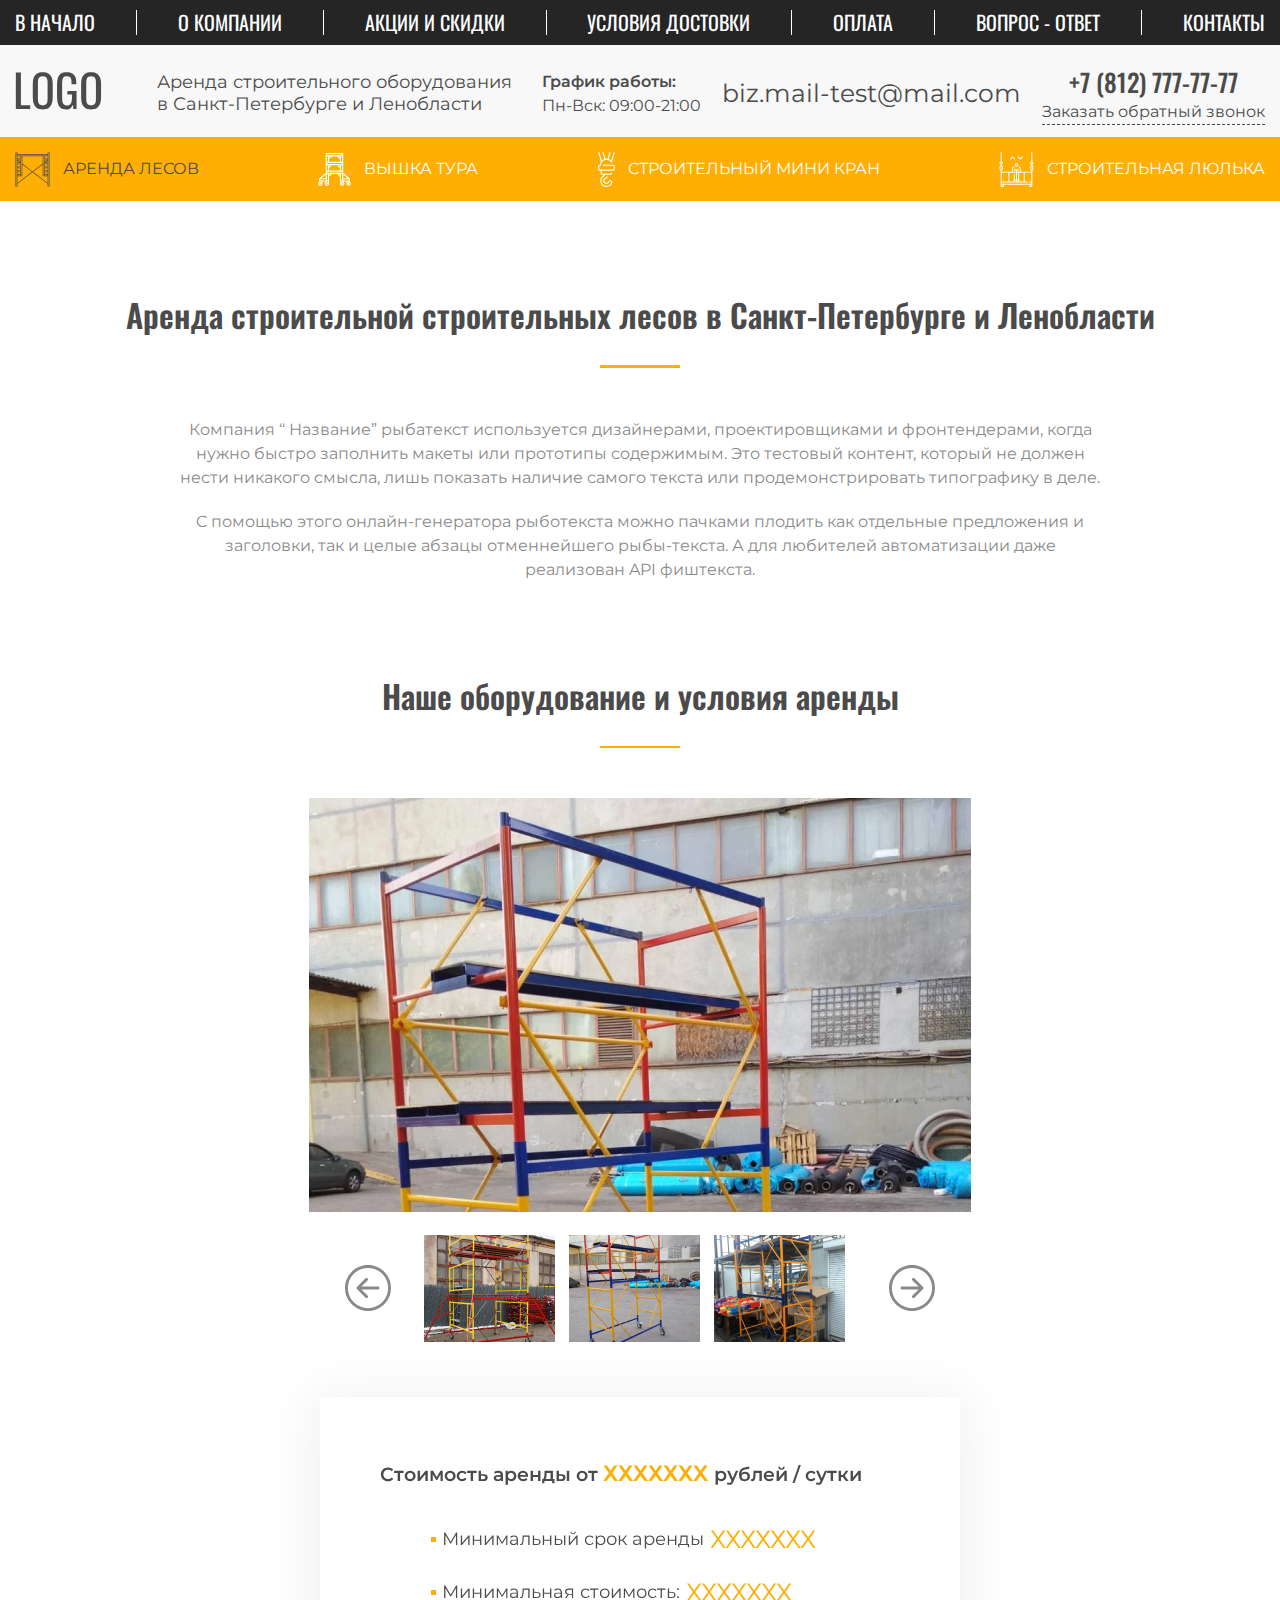
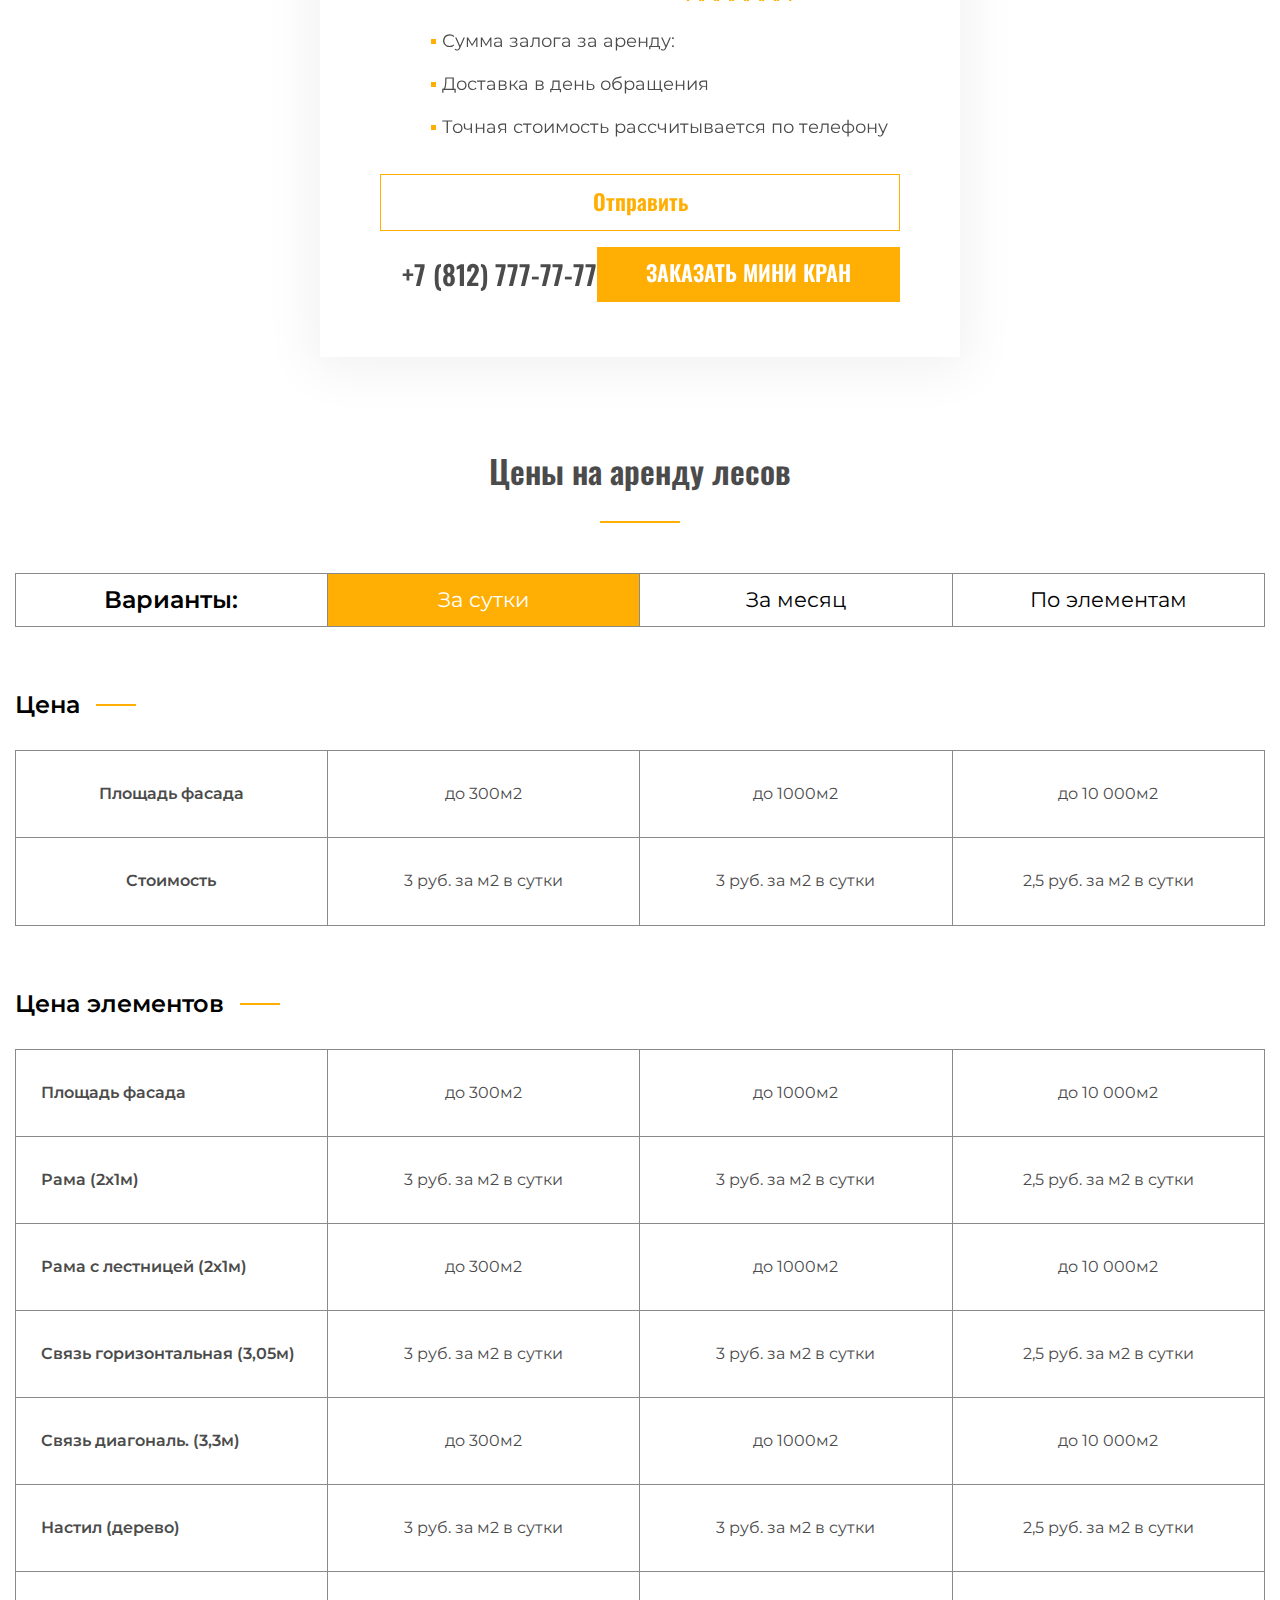
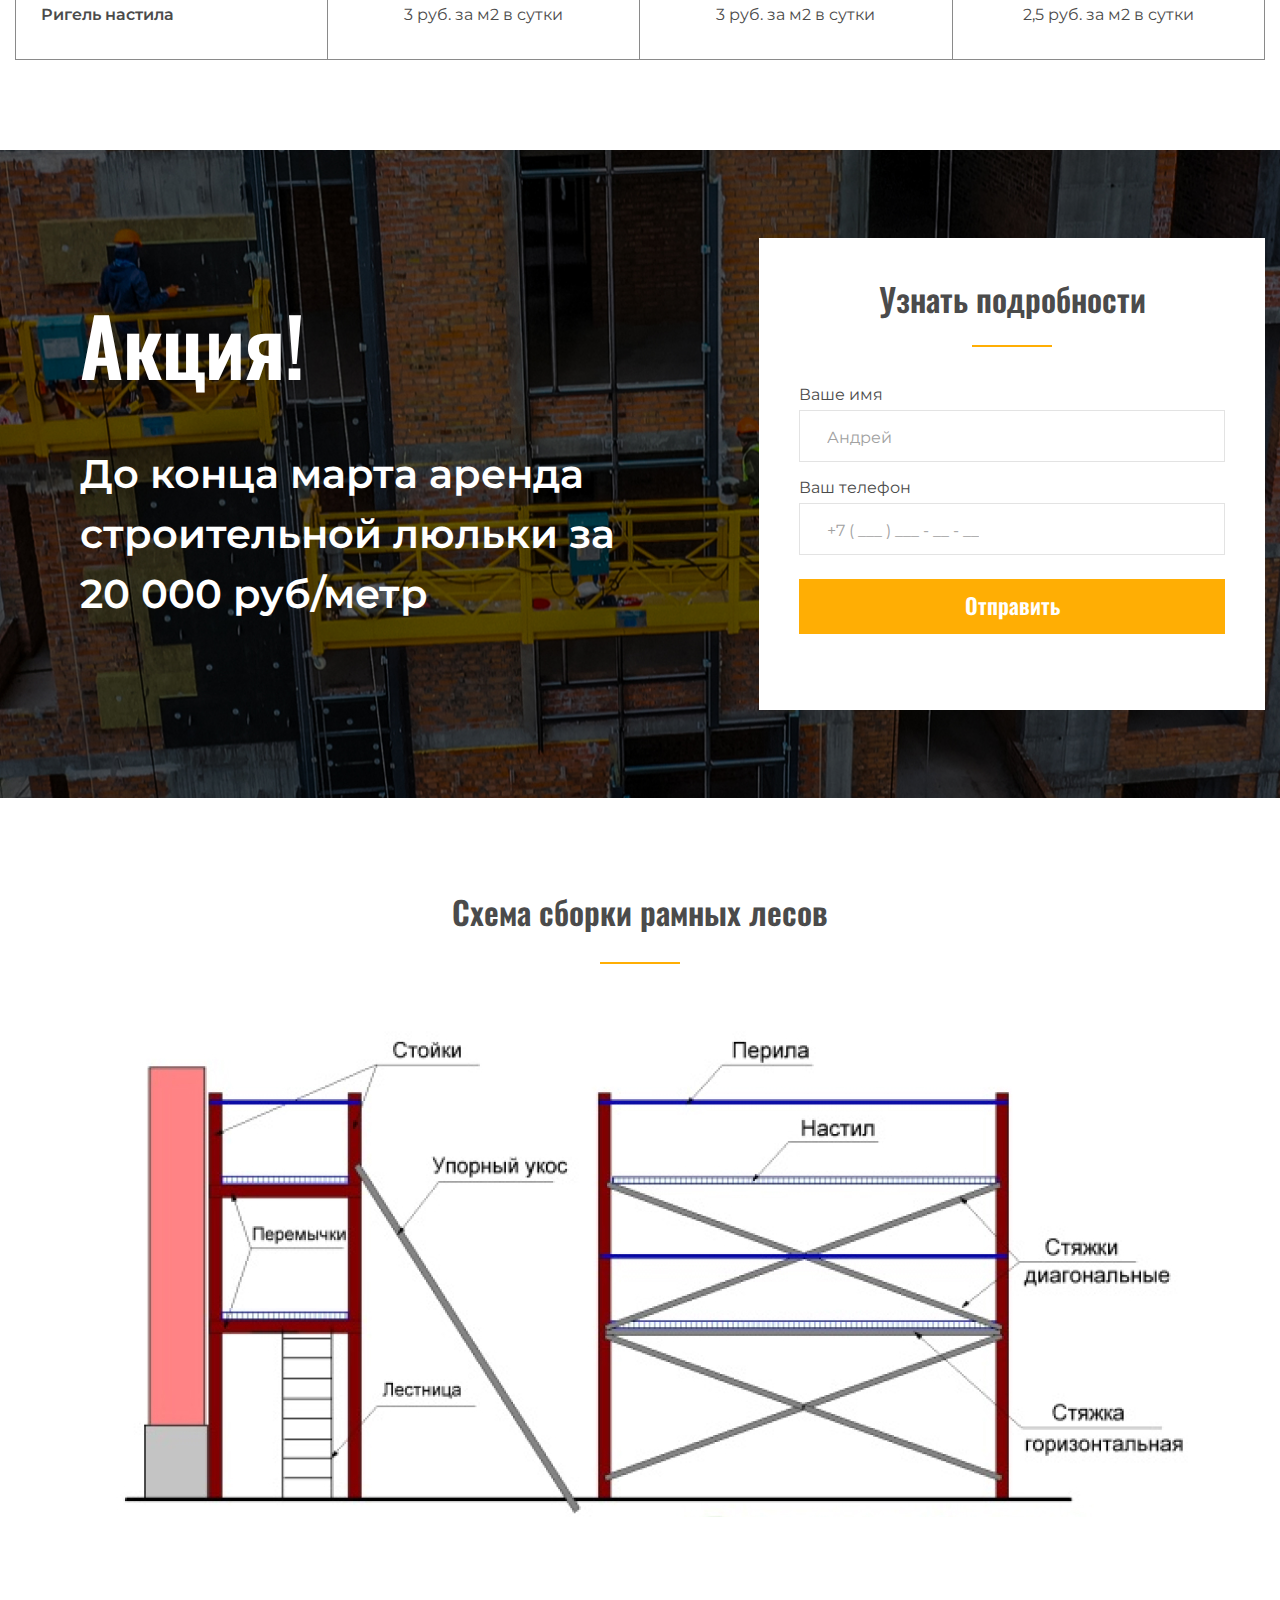
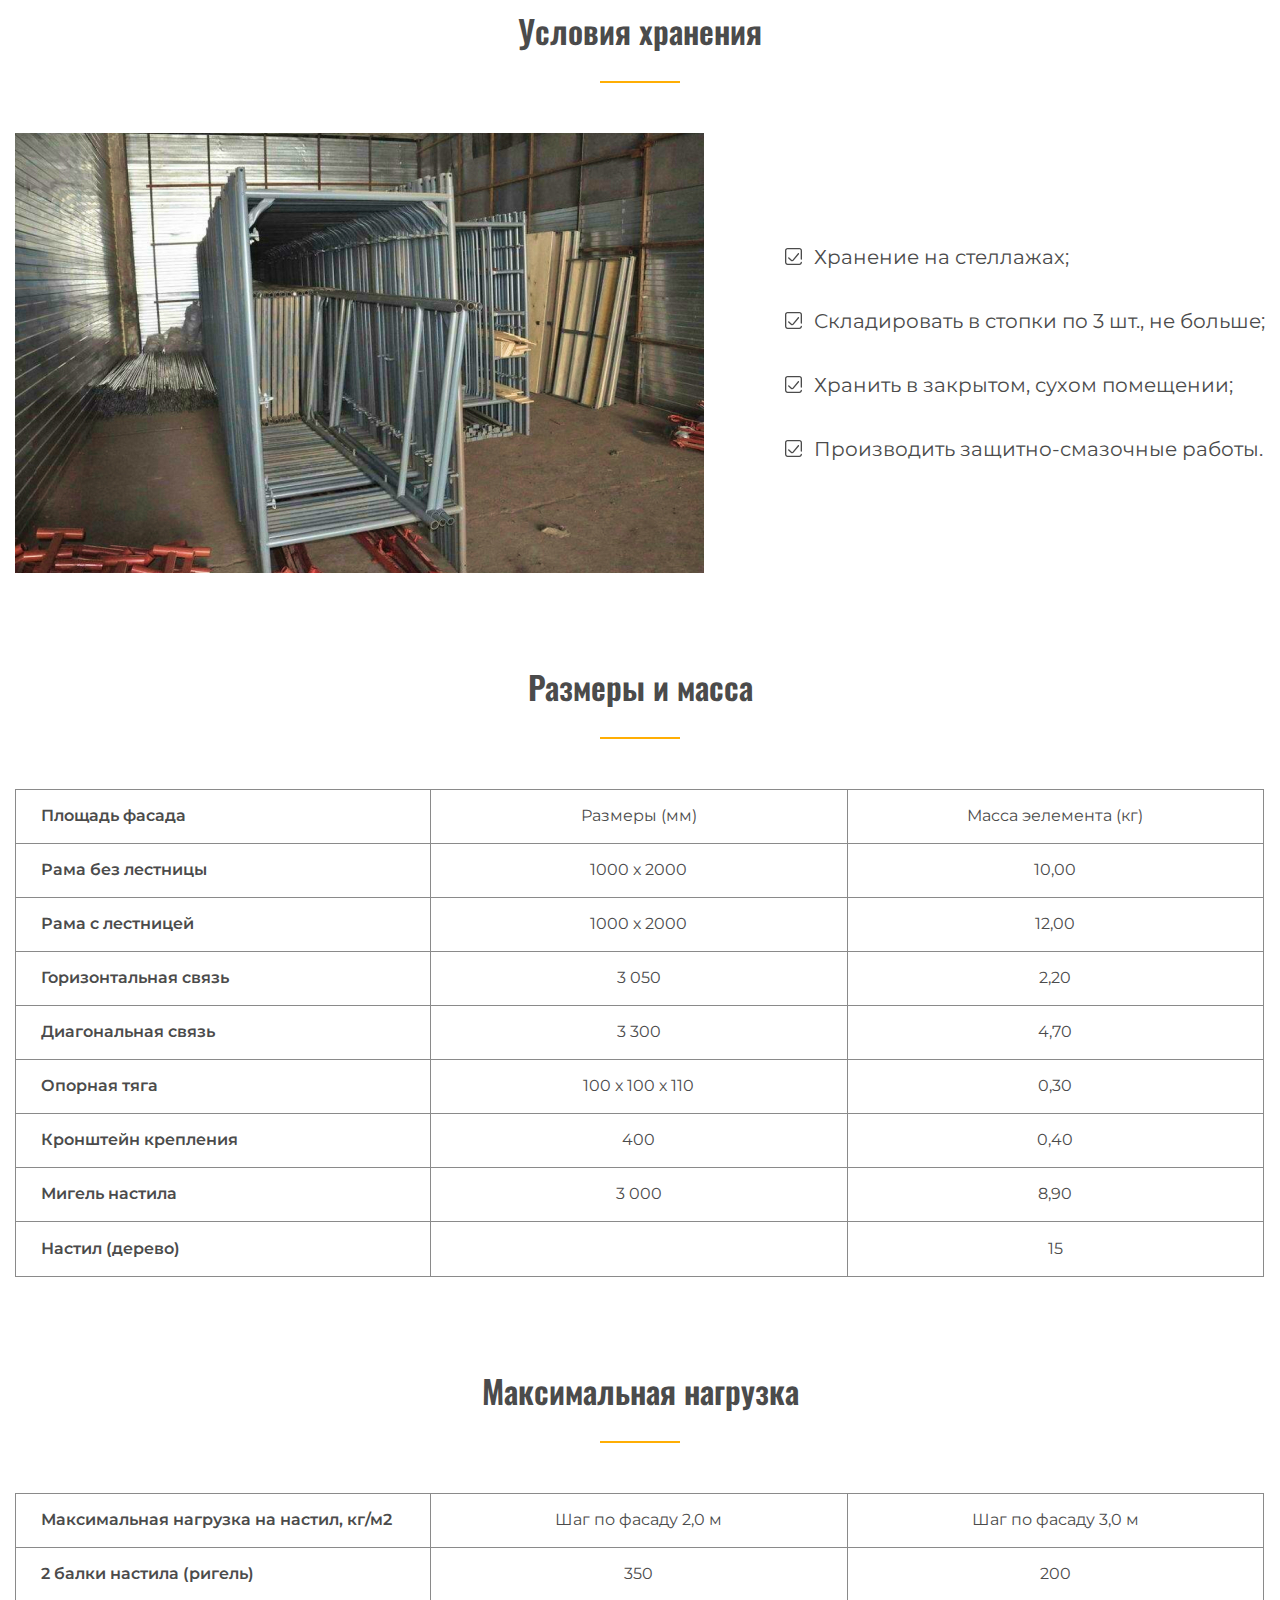
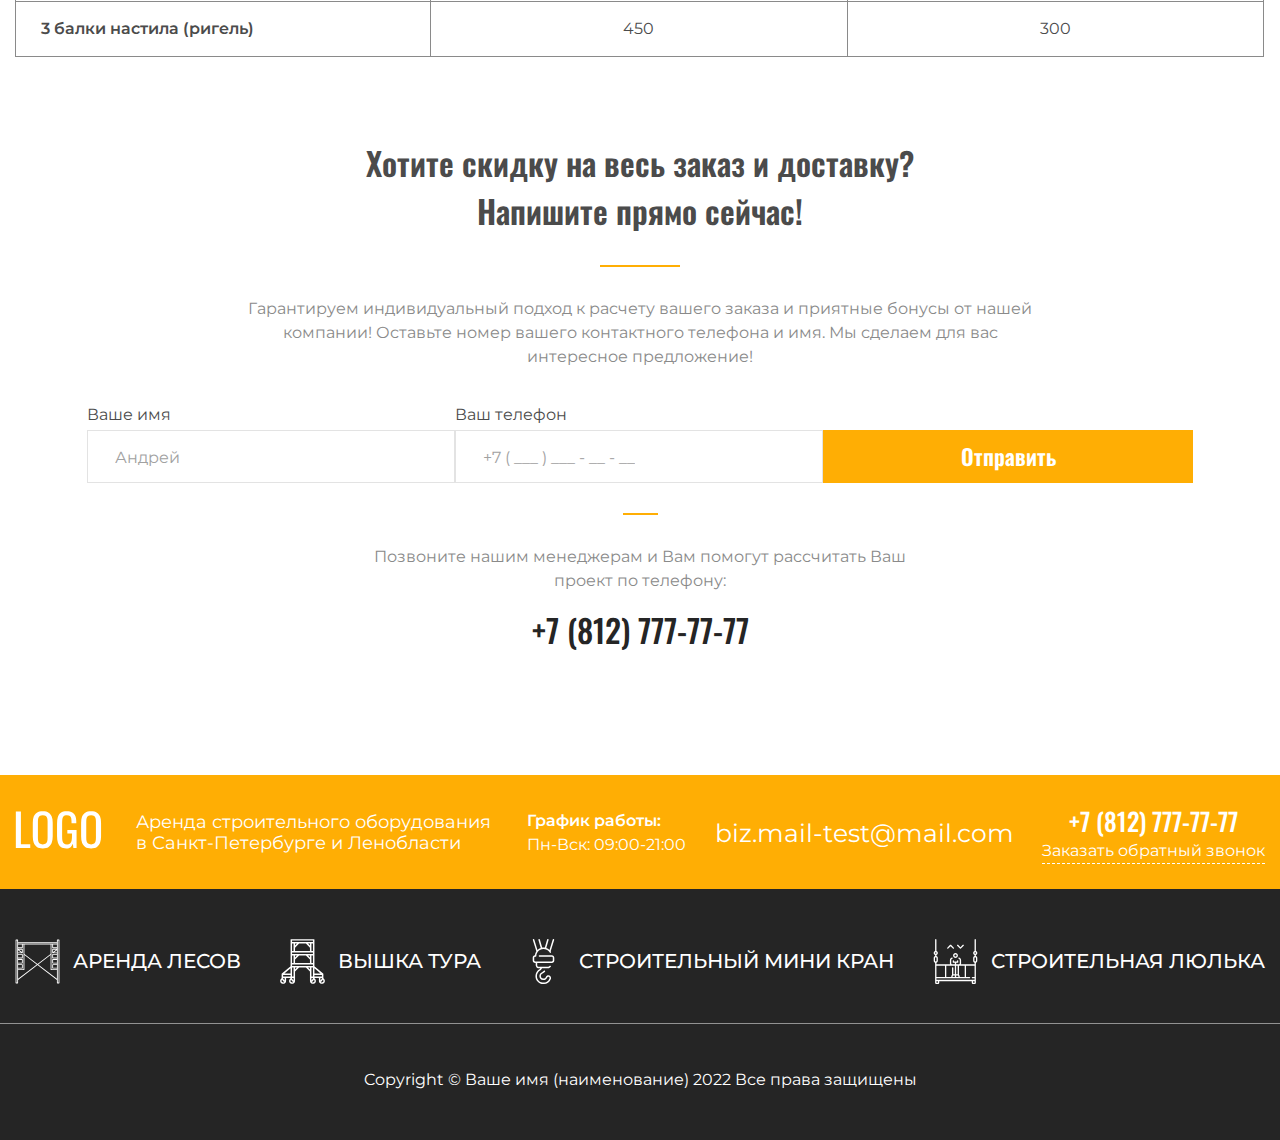
<file: woods.html>
<!DOCTYPE html>
<html lang="ru">
<head>
    <meta charset="UTF-8">
    <meta http-equiv="X-UA-Compatible" content="IE=edge">
    <meta name="viewport" content="width=device-width, initial-scale=1.0">
    <title>Аренда лесов</title>
    <link rel="preconnect" href="https://fonts.googleapis.com">
    <link rel="preconnect" href="https://fonts.gstatic.com" crossorigin>
    <link href="https://fonts.googleapis.com/css2?family=Montserrat:wght@400;500;600;700&family=Oswald:wght@400;500;600&display=swap" rel="stylesheet">

    <!-- CSS -->

    <!-- Normalize -->
    <link rel="stylesheet" href="css/normalize.css">
    <!-- Main style file -->
    <link rel="stylesheet" href="css/main.min.css">
</head>
<body>
    <!-- Overlay -->
    <div class="overlay"></div>
    
    <!-- Popups -->
    <div class="popup popup-call">
        <div class="popup-title">
            <span class="title">
                Заказать обратный звонок
            </span>
            <button class="popup-escape">
                <span></span>
                <span></span>
            </button>
        </div>
        <form action="#">
            <span>ФИО</span>
            <input type="text" placeholder="Ломаев Илья Сергеевич">
            <span>Компания</span>
            <input type="text" placeholder="Название компании">
            <span>Номер телефона</span>
            <input class="tomask" type="text" placeholder="8-800-888-88-88">
            <span>E-Mail</span>
            <input type="text" placeholder="your@email.com">
            <button type="submit">
                Заказать звонок
            </button>
        </form>
    </div>

    <div class="popup popup-buy">
        <div class="popup-title">
            <span class="title">
                Купить
            </span>
            <button class="popup-escape">
                <span></span>
                <span></span>
            </button>
        </div>
        <form action="#">
            <span>ФИО</span>
            <input type="text" placeholder="Ломаев Илья Сергеевич">
            <span>Компания</span>
            <input type="text" placeholder="Название компании">
            <span>Номер телефона</span>
            <input class="tomask" type="text" placeholder="8-800-888-88-88">
            <span>E-Mail</span>
            <input type="text" placeholder="your@email.com">
            <button type="submit">
                Оставить заявку
            </button>
        </form>
    </div>
    <div class="escape">
        <span></span>
        <span></span>
    </div>
    <header class="header" id="header">
        <div class="header-top-row">
            <div class="container">
                <a href="index.html" class="burger-logo">
                    <img src="img/logo-white.svg" alt="">
                </a>
                <nav>
                    <ul>
                        <li>
                            <a href="index.html">
                                В начало 
                            </a>
                        </li>
                        <span></span>
                        <li class="rel">
                            <a href="#">
                                О компании 
                            </a>
                            <div class="dropdown">
                                <a href="#">
                                    О компании 1
                                </a>
                                <a href="#">
                                    О компании 2
                                </a>
                                <a href="#">
                                    О компании 3
                                </a>
                                <a href="#">
                                    О компании 4
                                </a>
                            </div>
                        </li>
                        <span></span>
                        <li>
                            <a href="#">
                                Акции и скидки  
                            </a>
                        </li>
                        <span></span>
                        <li>
                            <a href="#">
                                Условия достовки   
                            </a>
                        </li>
                        <span></span>
                        <li>
                            <a href="#">
                                Оплата
                            </a>
                        </li>
                        <span></span>
                        <li>
                            <a href="#">
                                Вопрос - ответ	
                            </a>
                        </li>
                        <span></span>
                        <li>
                            <a href="#">
                                Контакты
                            </a>
                        </li>
                    </ul>
                </nav>
            </div>
        </div>
        <div class="header-mid-row">
            <div class="container">
                <div class="header-mid-row-flexwrap">
                    <button class="burger">
                        <span></span>
                    </button>
                    <a href="index.html">
                        <img class="header-mid-row-flexwrap__logo" src="img/logo.svg" alt="LOGO">
                    </a>
                    
                    <p class="header-mid-row-flexwrap__slogan">
                        Аренда строительного оборудования в Санкт-Петербурге и Ленобласти
                    </p>
                    <div class="logotime">
                        <a href="index.html">
                            <img src="img/logo.svg" alt="">
                        </a>
                        <div class="header-mid-row-flexwrap__worktime">
                            <span>
                                График работы: 
                            </span>
                            <span>
                                Пн-Вск: 09:00-21:00
                            </span>
                        </div>
                    </div>
                    <a href="mailto:biz.mail-test@mail.com" class="mailh">
                        biz.mail-test@mail.com
                    </a>
                    <div class="header-mid-row-flexwrap__call-order">
                        <span>
                            +7 (812) 777-77-77
                        </span>
                        <a href="#">
                            Заказать обратный звонок
                        </a>
                    </div>
                </div>
            </div>
        </div>
        <div class="header-bottom-row">
            <div class="container">
                <div class="header-bottom-row__flexwrap">
                    <a href="woods.html" class="header-bottom-row__item header-bottom-row__item_active">
                        <svg width="35" height="35" viewBox="0 0 35 35" fill="none" xmlns="http://www.w3.org/2000/svg">
                            <path d="M34.2139 0.444336H32.9481C32.7593 0.444336 32.6063 0.597324 32.6063 0.786133V2.25251H2.39374V0.786133C2.39374 0.597324 2.24068 0.444336 2.05194 0.444336H0.786133C0.597393 0.444336 0.444336 0.597324 0.444336 0.786133V34.2139C0.444336 34.4027 0.597393 34.5557 0.786133 34.5557H2.05194C2.24068 34.5557 2.39374 34.4027 2.39374 34.2139V31.8741L17.5 20.2866L32.6063 31.8742V34.2139C32.6063 34.4027 32.7593 34.5557 32.9481 34.5557H34.2139C34.4026 34.5557 34.5557 34.4027 34.5557 34.2139V0.786133C34.5557 0.597324 34.4026 0.444336 34.2139 0.444336ZM27.6825 11.6144L17.5 19.4251L7.31746 11.6144V4.20198H27.6825V11.6144ZM2.39374 20.233H5.36812V22.339H2.39374V20.233ZM2.39374 16.2713H5.36812V18.3773H2.39374V16.2713ZM2.39374 12.3096H5.36812V14.4156H2.39374V12.3096ZM2.39374 8.69914L4.68152 10.454H2.39374V8.69914ZM5.36806 10.1192L3.05901 8.34798H5.36806V10.1192ZM2.39374 4.20198H5.36812V6.49229H2.39374V4.20198ZM2.39374 23.0225H5.70992C5.89866 23.0225 6.05172 22.8696 6.05172 22.6808V19.8912C6.05172 19.7024 5.89866 19.5494 5.70992 19.5494H2.39374V19.0609H5.70992C5.89866 19.0609 6.05172 18.9079 6.05172 18.7191V15.9295C6.05172 15.7407 5.89866 15.5877 5.70992 15.5877H2.39374V15.0992H5.70992C5.89866 15.0992 6.05172 14.9462 6.05172 14.7574V11.9678C6.05172 11.779 5.89866 11.626 5.70992 11.626H2.39374V11.1375H5.70992C5.89866 11.1375 6.05172 10.9845 6.05172 10.7957V8.00611C6.05172 7.8173 5.89866 7.66432 5.70992 7.66432H2.39374V7.17582H5.70992C5.89866 7.17582 6.05172 7.02283 6.05172 6.83402V4.20198H6.63394V23.5111H2.39374V23.0225ZM28.3661 4.20198H28.9483V6.83409C28.9483 7.0229 29.1013 7.17589 29.2901 7.17589H32.6063V7.66438H29.2901C29.1013 7.66438 28.9483 7.81737 28.9483 8.00618V10.7958C28.9483 10.9846 29.1013 11.1376 29.2901 11.1376H32.6063V11.6261H29.2901C29.1013 11.6261 28.9483 11.7791 28.9483 11.9679V14.7575C28.9483 14.9463 29.1013 15.0993 29.2901 15.0993H32.6063V15.5878H29.2901C29.1013 15.5878 28.9483 15.7408 28.9483 15.9296V18.7191C28.9483 18.9079 29.1013 19.0609 29.2901 19.0609H32.6063V19.5495H29.2901C29.1013 19.5495 28.9483 19.7025 28.9483 19.8913V22.6808C28.9483 22.8696 29.1013 23.0226 29.2901 23.0226H32.6063V23.5111H28.3661V4.20198ZM32.6063 6.49229H29.6319V4.20198H32.6063V6.49229ZM31.941 8.34798L29.6319 10.1192V8.34798H31.941ZM32.6063 22.339H29.6319V20.233H32.6063V22.339ZM32.6063 18.3773H29.6319V16.2713H32.6063V18.3773ZM32.6063 14.4156H29.6319V12.3096H32.6063V14.4156ZM32.6063 10.454H30.3185L32.6063 8.69914V10.454ZM32.6063 2.9361V3.51839H2.39374V2.9361H32.6063ZM1.71015 33.8721H1.12793V1.12793H1.71015V33.8721ZM2.39374 31.0127V24.1947H6.97566C7.1644 24.1947 7.31746 24.0417 7.31746 23.8529V12.4759L16.9385 19.8559L2.39374 31.0127ZM18.0615 19.8559L27.6825 12.4759V23.8529C27.6825 24.0417 27.8356 24.1947 28.0243 24.1947H32.6063V31.0127L18.0615 19.8559ZM33.8721 33.8721H33.2899V1.12793H33.8721V33.8721Z" fill="white"/>
                        </svg>
                        АРЕНДА ЛЕСОВ
                    </a>
                    <a href="tower.html" class="header-bottom-row__item">
                        <svg width="33" height="33" viewBox="0 0 33 33" fill="none" xmlns="http://www.w3.org/2000/svg">
                            <path d="M31.8125 28.8256V25.7969C31.8126 25.7167 31.795 25.6375 31.7609 25.5649C31.7269 25.4923 31.6773 25.4281 31.6157 25.3768L31.6157 25.3768L31.614 25.3753L31.6131 25.3746L25.25 20.072V0.640625C25.25 0.495587 25.1924 0.356491 25.0898 0.253934C24.9873 0.151376 24.8482 0.0937571 24.7031 0.09375H8.2969C8.15186 0.0937571 8.01277 0.151376 7.91021 0.253934C7.80765 0.356491 7.75003 0.495587 7.75003 0.640625V20.072L1.38696 25.3746L1.38606 25.3753L1.38433 25.3768L1.3844 25.3768C1.32274 25.4281 1.27313 25.4923 1.2391 25.5649C1.20508 25.6375 1.18747 25.7167 1.18753 25.7969V28.8256C0.855143 29.0177 0.579169 29.2939 0.387343 29.6264C0.195518 29.9589 0.0945977 30.3361 0.0947267 30.72C0.0948557 31.1038 0.196029 31.4809 0.388078 31.8133C0.580128 32.1457 0.856287 32.4217 1.1888 32.6136C1.52131 32.8054 1.89847 32.9064 2.28236 32.9062C2.66624 32.9061 3.04334 32.805 3.37575 32.613C3.70816 32.4209 3.98416 32.1448 4.17603 31.8123C4.3679 31.4798 4.46886 31.1026 4.46878 30.7187V28.5312H7.75003V28.8256C7.41764 29.0177 7.14167 29.2939 6.94984 29.6264C6.75802 29.9589 6.6571 30.3361 6.65723 30.72C6.65735 31.1038 6.75853 31.4809 6.95058 31.8133C7.14263 32.1457 7.41878 32.4217 7.7513 32.6136C8.08381 32.8054 8.46097 32.9064 8.84486 32.9062C9.22874 32.9061 9.60584 32.805 9.93825 32.613C10.2707 32.4209 10.5467 32.1448 10.7385 31.8123C10.9304 31.4798 11.0314 31.1026 11.0313 30.7187V23.8359L13.9922 20.875H19.0078L21.9688 23.8359V30.7187C21.9685 31.1028 22.0694 31.4801 22.2613 31.8128C22.4531 32.1455 22.7292 32.4218 23.0617 32.614C23.3942 32.8062 23.7714 32.9074 24.1555 32.9075C24.5395 32.9077 24.9168 32.8067 25.2495 32.6148C25.5821 32.4229 25.8584 32.1468 26.0505 31.8142C26.2426 31.4817 26.3437 31.1044 26.3438 30.7204C26.3438 30.3363 26.2428 29.959 26.0508 29.6264C25.8588 29.2938 25.5826 29.0176 25.25 28.8256V28.5312H28.5313V30.7187C28.531 31.1028 28.6319 31.4801 28.8238 31.8128C29.0156 32.1455 29.2917 32.4218 29.6242 32.614C29.9567 32.8062 30.3339 32.9074 30.718 32.9075C31.102 32.9077 31.4793 32.8067 31.812 32.6148C32.1446 32.4229 32.4209 32.1468 32.613 31.8142C32.8051 31.4817 32.9062 31.1044 32.9063 30.7204C32.9063 30.3363 32.8053 29.959 32.6133 29.6264C32.4213 29.2938 32.1451 29.0176 31.8125 28.8256ZM23.0625 28.5312H24.1563V28.9126L23.3167 30.1719H23.0625V28.5312ZM12.4453 3.375L11.0313 4.78905V3.375H12.4453ZM11.0313 17.5937V15.0859L13.9922 12.125H19.0078L21.9688 15.0859V17.5937H11.0313ZM8.84378 12.125H9.93752V17.5937H8.84378V12.125ZM8.84378 9.9375H24.1563V11.0312H8.84378V9.9375ZM21.9688 13.539L20.5547 12.125H21.9688V13.539ZM11.0313 12.125H12.4453L11.0313 13.539V12.125ZM23.0625 12.125H24.1563V17.5937H23.0625V12.125ZM24.1563 8.84375H23.0625V3.375H24.1563V8.84375ZM21.9688 4.78905L20.5547 3.375H21.9688V4.78905ZM19.0078 3.375L21.9688 6.33595V8.84375H11.0313V6.33595L13.9922 3.375H19.0078ZM9.93752 8.84375H8.84378V3.375H9.93752V8.84375ZM7.75003 25.25H3.24485L7.75003 21.4957V25.25ZM2.28128 26.3437H7.75003V27.4375H2.28128V26.3437ZM8.84378 28.5312H9.93752V30.1719H9.68331L8.84378 28.9126V28.5312ZM8.84378 20.875H9.93752V27.4375H8.84378V20.875ZM8.84378 19.7812V18.6875H24.1563V19.7812H8.84378ZM23.0625 20.875H24.1563V27.4375H23.0625V20.875ZM25.25 21.4957L29.7552 25.25H25.25V21.4957ZM8.84378 1.1875H24.1563V2.28125H8.84378V1.1875ZM2.28128 31.8125C2.05439 31.8126 1.8331 31.7421 1.64807 31.6108C1.46305 31.4794 1.32346 31.2938 1.24866 31.0796C1.17386 30.8654 1.16754 30.6332 1.2306 30.4153C1.29365 30.1973 1.42294 30.0044 1.60055 29.8632L2.37314 31.0221C2.42307 31.097 2.49073 31.1584 2.57011 31.2009C2.64948 31.2434 2.73812 31.2656 2.82815 31.2656H3.22703C3.13117 31.4317 2.99334 31.5696 2.82734 31.6656C2.66134 31.7616 2.47303 31.8123 2.28128 31.8125ZM3.37503 30.1719H3.12082L2.28128 28.9126V28.5312H3.37503V30.1719ZM8.84378 31.8125C8.61689 31.8126 8.3956 31.7421 8.21057 31.6108C8.02555 31.4794 7.88596 31.2938 7.81116 31.0796C7.73635 30.8654 7.73004 30.6332 7.79309 30.4153C7.85615 30.1973 7.98544 30.0044 8.16305 29.8632L8.93563 31.0221C8.98557 31.097 9.05323 31.1584 9.13261 31.2009C9.21198 31.2434 9.30062 31.2656 9.39065 31.2656H9.78953C9.69367 31.4317 9.55583 31.5696 9.38984 31.6656C9.22384 31.7616 9.03553 31.8123 8.84378 31.8125ZM11.0313 22.289V20.875H12.4453L11.0313 22.289ZM20.5547 20.875H21.9688V22.289L20.5547 20.875ZM24.1563 31.8125C23.9645 31.8123 23.7762 31.7616 23.6102 31.6656C23.4442 31.5696 23.3064 31.4317 23.2105 31.2656H23.6094C23.6994 31.2656 23.7881 31.2434 23.8674 31.2009C23.9468 31.1584 24.0145 31.097 24.0644 31.0221L24.837 29.8632C25.0146 30.0044 25.1439 30.1973 25.207 30.4153C25.27 30.6332 25.2637 30.8654 25.1889 31.0796C25.1141 31.2938 24.9745 31.4794 24.7895 31.6108C24.6045 31.7421 24.3832 31.8126 24.1563 31.8125ZM25.25 26.3437H30.7188V27.4375H25.25V26.3437ZM30.7188 28.5312V28.9126L29.8792 30.1719H29.625V28.5312H30.7188ZM30.7188 31.8125C30.527 31.8123 30.3387 31.7616 30.1727 31.6656C30.0067 31.5696 29.8689 31.4317 29.773 31.2656H30.1719C30.2619 31.2656 30.3506 31.2434 30.4299 31.2009C30.5093 31.1584 30.577 31.097 30.6269 31.0221L31.3995 29.8632C31.5771 30.0044 31.7064 30.1973 31.7695 30.4153C31.8325 30.6332 31.8262 30.8654 31.7514 31.0796C31.6766 31.2938 31.537 31.4794 31.352 31.6108C31.167 31.7421 30.9457 31.8126 30.7188 31.8125Z" fill="white"/>
                        </svg>
                        ВЫШКА ТУРА
                    </a>
                    <a href="crane.html" class="header-bottom-row__item">
                        <svg width="17" height="35" viewBox="0 0 17 35" fill="none" xmlns="http://www.w3.org/2000/svg">
                            <path d="M15.0488 12.708H5.3418C5.02051 12.708 4.76074 12.9678 4.76074 13.2891C4.76074 13.6103 5.02051 13.8701 5.3418 13.8701H15.0488C15.4248 13.8701 15.7256 14.1777 15.7256 14.5469V16.7686C15.7256 17.1445 15.418 17.4453 15.0488 17.4453H1.95117C1.57519 17.4453 1.27441 17.1377 1.27441 16.7686V14.5469C1.27441 14.1709 1.58203 13.8701 1.95117 13.8701H2.36816C2.68945 13.8701 2.94922 13.6103 2.94922 13.2891C2.94922 12.0381 3.36621 10.8965 4.07715 9.95996C6.31934 7.02051 10.7012 7.06152 12.916 9.93945C13.0527 10.1309 13.1963 10.3154 13.3125 10.5273C13.4766 10.8076 13.832 10.9033 14.1123 10.7393C14.3926 10.5752 14.4883 10.2197 14.3242 9.93945C14.249 9.80273 14.167 9.67285 14.0781 9.5498L16.792 0.751953C16.8877 0.444336 16.7168 0.116211 16.4092 0.0205082C16.1016 -0.075195 15.7734 0.0957035 15.6777 0.403321L13.1826 8.4834C12.4648 7.79297 11.6104 7.27344 10.667 6.95215L12.4512 0.731446C12.54 0.423828 12.3623 0.0957035 12.0479 0.00683628C11.7402 -0.0820309 11.4121 0.0957035 11.3232 0.410157L9.52539 6.68555C8.8418 6.57617 8.1582 6.57617 7.47461 6.68555L5.68359 0.423828C5.59473 0.116211 5.27344 -0.068359 4.95898 0.0205082C4.65137 0.109375 4.4668 0.430664 4.55566 0.745117L6.33301 6.95898C5.38281 7.28027 4.52832 7.81348 3.81738 8.49707L1.3291 0.410157C1.2334 0.102539 0.905273 -0.068359 0.597655 0.0273441C0.290038 0.123047 0.11914 0.451172 0.214844 0.758789L2.92871 9.56347C2.30664 10.4795 1.91016 11.5596 1.80762 12.7217C0.857422 12.7969 0.0986328 13.5898 0.0986328 14.5674V16.7891C0.0986328 17.8076 0.925781 18.6348 1.94434 18.6348H2.42969V20.3164C2.42969 21.6836 3.54394 22.7978 4.91113 22.7978H6.06641C5.95703 22.9824 5.7998 23.1328 5.59473 23.2422C3.48242 24.3428 2.19727 26.5098 2.23145 28.8955C2.34766 35.7041 11.7607 37.3926 14.2354 31.083C14.4883 30.4336 14.4062 29.6953 14.0166 29.1211C13.1006 27.7812 10.9473 27.9043 10.3115 29.5244C9.99023 30.3447 9.18359 30.8506 8.30859 30.7891C6.08008 30.6318 5.84766 27.5693 7.73438 26.8994C8.45898 26.6465 9.14941 26.1338 9.68262 25.4639C9.88086 25.2109 9.83984 24.8418 9.58691 24.6436C9.33398 24.4453 8.96484 24.4863 8.7666 24.7393C8.37012 25.2383 7.86426 25.6211 7.34473 25.7988C4.27539 26.8789 4.71289 31.7119 8.22656 31.958C9.61426 32.0537 10.8857 31.2471 11.3984 29.9551C11.5352 29.5996 11.8633 29.374 12.2187 29.374H12.2803C12.9365 29.374 13.3877 30.0371 13.1484 30.6592C12.0342 33.4961 9.44336 34.1113 7.57031 33.7695C5.68359 33.4277 3.45508 31.9443 3.40723 28.8818C3.37305 26.9404 4.41894 25.1768 6.1416 24.2812C6.73633 23.9736 7.16016 23.4336 7.32422 22.8047H12.0752C12.9297 22.8047 13.709 22.374 14.167 21.6562C14.3379 21.3828 14.2627 21.0205 13.9893 20.8496C13.7158 20.6787 13.3535 20.7539 13.1826 21.0273C12.9434 21.4102 12.5264 21.6357 12.0752 21.6357H4.91797C4.19336 21.6357 3.60547 21.0478 3.60547 20.3232V18.6416H15.0488C16.0674 18.6416 16.8945 17.8145 16.8945 16.7959V14.5742C16.9014 13.5352 16.0674 12.708 15.0488 12.708Z" fill="white"/>
                        </svg>
                        СТРОИТЕЛЬНЫЙ МИНИ КРАН
                    </a>
                    <a href="cradle.html" class="header-bottom-row__item">
                        <svg width="35" height="35" viewBox="0 0 35 35" fill="none" xmlns="http://www.w3.org/2000/svg">
                            <path d="M33.356 13.2357V12.4487C33.9923 12.2341 34.4519 11.632 34.4519 10.9242C34.4519 10.2164 33.9923 9.61447 33.356 9.39982V0.512695C33.356 0.229551 33.1264 0 32.8433 0C32.5601 0 32.3306 0.229551 32.3306 0.512695V9.39989C31.6943 9.61447 31.2347 10.2165 31.2347 10.9243C31.2347 11.6321 31.6943 12.2341 32.3306 12.4487V13.2358C31.6943 13.4504 31.2347 14.0524 31.2347 14.7602V16.9521C31.2347 17.6599 31.6943 18.2619 32.3306 18.4765V19.7273H21.7385C21.8092 19.5463 21.8484 19.3497 21.8484 19.144V16.4931C21.8484 15.5633 21.2558 14.7412 20.3738 14.4471C20.1053 14.3575 19.8149 14.5027 19.7253 14.7714C19.6357 15.04 19.7809 15.3303 20.0496 15.4199C20.5122 15.5741 20.823 16.0054 20.823 16.4931V19.144C20.823 19.4657 20.5614 19.7273 20.2398 19.7273H18.0126V18.5607H19.1437C19.4269 18.5607 19.6564 18.3312 19.6564 18.048V16.9521C19.6564 16.669 19.4269 16.4394 19.1437 16.4394C18.8606 16.4394 18.631 16.669 18.631 16.9521V17.5353H16.3685V16.9521C16.3685 16.669 16.139 16.4394 15.8558 16.4394C15.5727 16.4394 15.3431 16.669 15.3431 16.9521V18.048C15.3431 18.3312 15.5727 18.5607 15.8558 18.5607H16.9872V19.7273H14.76C14.4383 19.7273 14.1767 19.4656 14.1767 19.144V16.4931C14.1767 16.0054 14.4876 15.5741 14.9502 15.4199C15.2189 15.3303 15.364 15.04 15.2745 14.7714C15.185 14.5027 14.8946 14.3575 14.626 14.4471C13.7439 14.7411 13.1513 15.5633 13.1513 16.4931V19.144C13.1513 19.3497 13.1906 19.5463 13.2613 19.7273H2.66918V18.4765C3.30547 18.2619 3.76512 17.6599 3.76512 16.9521V14.7602C3.76512 14.0524 3.30547 13.4505 2.66918 13.2358V12.4487C3.30547 12.2341 3.76512 11.6321 3.76512 10.9243C3.76512 10.2165 3.30547 9.61454 2.66918 9.39989V0.512695C2.66918 0.229551 2.43963 0 2.15648 0C1.87334 0 1.64379 0.229551 1.64379 0.512695V9.39989C1.0075 9.61447 0.547852 10.2165 0.547852 10.9243C0.547852 11.6321 1.0075 12.2341 1.64379 12.4487V13.2358C1.0075 13.4504 0.547852 14.0524 0.547852 14.7602V16.9521C0.547852 17.6599 1.0075 18.2619 1.64379 18.4765V33.9394C1.64379 34.5243 2.11957 35.0001 2.70445 35.0001H3.80039C4.38527 35.0001 4.86106 34.5243 4.86106 33.9394V32.8082H30.1386V33.9394C30.1386 34.5243 30.6144 35.0001 31.1992 35.0001H32.2952C32.8801 35.0001 33.3558 34.5243 33.3558 33.9394V18.4765C33.9921 18.2619 34.4518 17.6599 34.4518 16.9521V14.7602C34.4519 14.0524 33.9923 13.4503 33.356 13.2357V13.2357ZM32.8433 10.341C33.1649 10.341 33.4265 10.6027 33.4265 10.9242C33.4265 11.2458 33.1648 11.5075 32.8433 11.5075C32.5217 11.5075 32.26 11.2458 32.26 10.9242C32.26 10.6027 32.5217 10.341 32.8433 10.341ZM32.3306 29.5908H30.6514C30.3683 29.5908 30.1387 29.8203 30.1387 30.1035C30.1387 30.3866 30.3683 30.6162 30.6514 30.6162H32.3306V31.7827H2.66918V30.6162H28.4594C28.7425 30.6162 28.9721 30.3866 28.9721 30.1035C28.9721 29.8203 28.7425 29.5908 28.4594 29.5908H25.6842V20.7526H32.3305V29.5908H32.3306ZM2.66918 29.5908V20.7526H9.31549V29.5909H2.66918V29.5908ZM15.2727 29.0075C15.2727 28.6859 15.5343 28.4243 15.8559 28.4243H16.9872V29.5908H15.2727V29.0075ZM18.0126 29.5908V28.4243H19.1438C19.4654 28.4243 19.727 28.686 19.727 29.0075V29.5908H18.0126ZM19.1438 27.3989H18.0126V20.7526H19.1791V27.3998C19.1674 27.3995 19.1557 27.3989 19.1438 27.3989ZM24.6589 20.7526V29.5909H20.7525V29.0076C20.7525 28.5268 20.5401 28.0948 20.2046 27.7998V20.7526H24.6589ZM16.9872 20.7526V27.3989H15.856C15.8442 27.3989 15.8325 27.3995 15.8208 27.3998V22.4318C15.8208 22.1486 15.5912 21.9191 15.3081 21.9191C15.0249 21.9191 14.7954 22.1486 14.7954 22.4318V27.7996C14.4597 28.0946 14.2473 28.5266 14.2473 29.0075V29.5908H10.3409V20.7526H16.9872ZM2.15648 10.341C2.47812 10.341 2.73973 10.6027 2.73973 10.9242C2.73973 11.2458 2.47805 11.5075 2.15648 11.5075C1.83492 11.5075 1.57324 11.2458 1.57324 10.9242C1.57324 10.6027 1.83492 10.341 2.15648 10.341V10.341ZM1.57324 14.7601C1.57324 14.4385 1.83492 14.1768 2.15648 14.1768C2.47805 14.1768 2.73973 14.4385 2.73973 14.7601V16.952C2.73973 17.2736 2.47805 17.5352 2.15648 17.5352C1.83492 17.5352 1.57324 17.2735 1.57324 16.952V14.7601ZM3.83573 33.9393C3.83573 33.9588 3.81994 33.9746 3.80046 33.9746H2.70445C2.68497 33.9746 2.66918 33.9588 2.66918 33.9393V32.8081H3.83566V33.9393H3.83573ZM32.2953 33.9746H31.1994C31.1799 33.9746 31.1641 33.9588 31.1641 33.9393V32.8081H32.3306V33.9393C32.3306 33.9588 32.3147 33.9746 32.2953 33.9746ZM33.4265 16.952C33.4265 17.2737 33.1648 17.5353 32.8433 17.5353C32.5217 17.5353 32.26 17.2736 32.26 16.952V14.7602C32.26 14.4385 32.5217 14.1769 32.8433 14.1769C33.1648 14.1769 33.4265 14.4386 33.4265 14.7602V16.952Z" fill="white"/>
                            <path d="M11.8351 7.45092L13.6645 5.62156L15.4939 7.45092C15.594 7.551 15.7252 7.60111 15.8564 7.60111C15.9876 7.60111 16.1188 7.55107 16.2189 7.45092C16.4191 7.2507 16.4191 6.92606 16.2189 6.7259L14.027 4.53396C13.8268 4.33373 13.5022 4.33373 13.302 4.53396L11.1101 6.72583C10.9099 6.92606 10.9099 7.2507 11.1101 7.45086C11.3103 7.65108 11.6349 7.65108 11.8351 7.45092V7.45092Z" fill="white"/>
                            <path d="M20.9729 7.45085C21.069 7.54704 21.1994 7.60104 21.3354 7.60104C21.4714 7.60104 21.6018 7.54704 21.6979 7.45085L23.8898 5.25898C24.09 5.05875 24.09 4.73411 23.8898 4.53396C23.6896 4.33373 23.3649 4.33373 23.1648 4.53396L21.3354 6.36332L19.506 4.53396C19.3059 4.33373 18.9813 4.33373 18.781 4.53396C18.5808 4.73418 18.5808 5.05882 18.781 5.25898L20.9729 7.45085Z" fill="white"/>
                            <path d="M15.6172 12.8421C15.6172 13.8802 16.4617 14.7248 17.4999 14.7248C18.538 14.7248 19.3826 13.8803 19.3826 12.8421C19.3826 11.804 18.538 10.9595 17.4999 10.9595C16.4617 10.9595 15.6172 11.804 15.6172 12.8421ZM17.4999 11.9849C17.9726 11.9849 18.3572 12.3694 18.3572 12.8421C18.3572 13.3148 17.9726 13.6994 17.4999 13.6994C17.0271 13.6994 16.6426 13.3149 16.6426 12.8421C16.6426 12.3694 17.0272 11.9849 17.4999 11.9849Z" fill="white"/>
                        </svg>
                            СТРОИТЕЛЬНАЯ ЛЮЛЬКА
                    </a>
                </div>
            </div>
        </div>
    </header>
    <section class="text-offer text-offer-2" id="text-offer">
        <div class="container">
            <h1 class="text-offer-title section-title">
                Аренда строительной строительных лесов в Санкт-Петербурге и Ленобласти
            </h1>
            <span class="line bigline"></span>
            <div class="text-offer-text">
                <p class="paragraph">
                    Компания ‘‘ Название” рыбатекст используется дизайнерами, проектировщиками и фронтендерами, когда нужно быстро заполнить макеты или прототипы содержимым. Это тестовый контент, который не должен нести никакого смысла, лишь показать наличие самого текста или продемонстрировать типографику в деле.
                </p>
                <p class="paragraph">
                    C помощью этого онлайн-генератора рыботекста можно пачками плодить как отдельные предложения и заголовки, так и целые абзацы отменнейшего рыбы-текста. А для любителей автоматизации даже реализован API фиштекста.
                </p>
            </div>
        </div>
    </section>
    <section class="product-section" id="product-section">
        <div class="container">
            <h2 class="title">
                Наше оборудование и условия аренды
            </h2>
            <span class="line"></span>
            <div class="product-flexbox">
                <div class="product-flexbox__sliders">
                    <div class="product-flexbox__big-slider">
                        <div>
                            <img src="img/slider3-big1.jpg" alt="">
                        </div>
                        <div>
                            <img src="img/slider3-big2.jpg" alt="">
                        </div>
                        <div>
                            <img src="img/slider3-big3.jpg" alt="">
                        </div>
                        <div>
                            <img src="img/slider3-big1.jpg" alt="">
                        </div>
                        <div>
                            <img src="img/slider3-big2.jpg" alt="">
                        </div>
                        <div>
                            <img src="img/slider3-big3.jpg" alt="">
                        </div>
                    </div>
                    <div class="product-flexbox__small-slider">
                        <div>
                            <img src="img/slider3-min1.jpg" alt="">
                        </div>
                        <div>
                            <img src="img/slider3-min2.jpg" alt="">
                        </div><div>
                            <img src="img/slider3-min3.jpg" alt="">
                        </div>
                        <div>
                            <img src="img/slider3-min1.jpg" alt="">
                        </div>
                        <div>
                            <img src="img/slider3-min2.jpg" alt="">
                        </div><div>
                            <img src="img/slider3-min3.jpg" alt="">
                        </div>
                    </div>
                    <button class="slick-prev3">
                        <svg width="46" height="46" viewBox="0 0 46 46" fill="none" xmlns="http://www.w3.org/2000/svg">
                            <path fill-rule="evenodd" clip-rule="evenodd" d="M43.125 23C43.125 28.3375 41.0047 33.4564 37.2305 37.2305C33.4564 41.0047 28.3375 43.125 23 43.125C17.6625 43.125 12.5436 41.0047 8.76948 37.2305C4.99531 33.4564 2.875 28.3375 2.875 23C2.875 17.6625 4.99531 12.5436 8.76948 8.76948C12.5436 4.99531 17.6625 2.875 23 2.875C28.3375 2.875 33.4564 4.99531 37.2305 8.76948C41.0047 12.5436 43.125 17.6625 43.125 23ZM0 23C0 29.1 2.42321 34.9501 6.73654 39.2635C11.0499 43.5768 16.9 46 23 46C29.1 46 34.9501 43.5768 39.2635 39.2635C43.5768 34.9501 46 29.1 46 23C46 16.9 43.5768 11.0499 39.2635 6.73654C34.9501 2.42321 29.1 0 23 0C16.9 0 11.0499 2.42321 6.73654 6.73654C2.42321 11.0499 0 16.9 0 23ZM33.0625 21.5625C33.4437 21.5625 33.8094 21.714 34.079 21.9835C34.3485 22.2531 34.5 22.6188 34.5 23C34.5 23.3812 34.3485 23.7469 34.079 24.0165C33.8094 24.2861 33.4437 24.4375 33.0625 24.4375H16.4076L22.5802 30.6073C22.7139 30.7409 22.8199 30.8996 22.8923 31.0742C22.9646 31.2488 23.0018 31.436 23.0018 31.625C23.0018 31.814 22.9646 32.0012 22.8923 32.1758C22.8199 32.3504 22.7139 32.5091 22.5802 32.6427C22.4466 32.7764 22.2879 32.8824 22.1133 32.9548C21.9387 33.0271 21.7515 33.0643 21.5625 33.0643C21.3735 33.0643 21.1863 33.0271 21.0117 32.9548C20.8371 32.8824 20.6784 32.7764 20.5448 32.6427L11.9198 24.0177C11.7859 23.8842 11.6797 23.7256 11.6072 23.5509C11.5347 23.3763 11.4974 23.1891 11.4974 23C11.4974 22.8109 11.5347 22.6237 11.6072 22.4491C11.6797 22.2744 11.7859 22.1158 11.9198 21.9823L20.5448 13.3573C20.6784 13.2236 20.8371 13.1176 21.0117 13.0452C21.1863 12.9729 21.3735 12.9357 21.5625 12.9357C21.7515 12.9357 21.9387 12.9729 22.1133 13.0452C22.2879 13.1176 22.4466 13.2236 22.5802 13.3573C22.7139 13.4909 22.8199 13.6496 22.8923 13.8242C22.9646 13.9988 23.0018 14.186 23.0018 14.375C23.0018 14.564 22.9646 14.7512 22.8923 14.9258C22.8199 15.1004 22.7139 15.2591 22.5802 15.3927L16.4076 21.5625H33.0625Z" fill="#8A8A8A"/>
                        </svg> 
                    </button>
                    <button class="slick-next3">
                        <svg style="transform: rotate(180deg);" width="46" height="46" viewBox="0 0 46 46" fill="none" xmlns="http://www.w3.org/2000/svg">
                            <path fill-rule="evenodd" clip-rule="evenodd" d="M43.125 23C43.125 28.3375 41.0047 33.4564 37.2305 37.2305C33.4564 41.0047 28.3375 43.125 23 43.125C17.6625 43.125 12.5436 41.0047 8.76948 37.2305C4.99531 33.4564 2.875 28.3375 2.875 23C2.875 17.6625 4.99531 12.5436 8.76948 8.76948C12.5436 4.99531 17.6625 2.875 23 2.875C28.3375 2.875 33.4564 4.99531 37.2305 8.76948C41.0047 12.5436 43.125 17.6625 43.125 23ZM0 23C0 29.1 2.42321 34.9501 6.73654 39.2635C11.0499 43.5768 16.9 46 23 46C29.1 46 34.9501 43.5768 39.2635 39.2635C43.5768 34.9501 46 29.1 46 23C46 16.9 43.5768 11.0499 39.2635 6.73654C34.9501 2.42321 29.1 0 23 0C16.9 0 11.0499 2.42321 6.73654 6.73654C2.42321 11.0499 0 16.9 0 23ZM33.0625 21.5625C33.4437 21.5625 33.8094 21.714 34.079 21.9835C34.3485 22.2531 34.5 22.6188 34.5 23C34.5 23.3812 34.3485 23.7469 34.079 24.0165C33.8094 24.2861 33.4437 24.4375 33.0625 24.4375H16.4076L22.5802 30.6073C22.7139 30.7409 22.8199 30.8996 22.8923 31.0742C22.9646 31.2488 23.0018 31.436 23.0018 31.625C23.0018 31.814 22.9646 32.0012 22.8923 32.1758C22.8199 32.3504 22.7139 32.5091 22.5802 32.6427C22.4466 32.7764 22.2879 32.8824 22.1133 32.9548C21.9387 33.0271 21.7515 33.0643 21.5625 33.0643C21.3735 33.0643 21.1863 33.0271 21.0117 32.9548C20.8371 32.8824 20.6784 32.7764 20.5448 32.6427L11.9198 24.0177C11.7859 23.8842 11.6797 23.7256 11.6072 23.5509C11.5347 23.3763 11.4974 23.1891 11.4974 23C11.4974 22.8109 11.5347 22.6237 11.6072 22.4491C11.6797 22.2744 11.7859 22.1158 11.9198 21.9823L20.5448 13.3573C20.6784 13.2236 20.8371 13.1176 21.0117 13.0452C21.1863 12.9729 21.3735 12.9357 21.5625 12.9357C21.7515 12.9357 21.9387 12.9729 22.1133 13.0452C22.2879 13.1176 22.4466 13.2236 22.5802 13.3573C22.7139 13.4909 22.8199 13.6496 22.8923 13.8242C22.9646 13.9988 23.0018 14.186 23.0018 14.375C23.0018 14.564 22.9646 14.7512 22.8923 14.9258C22.8199 15.1004 22.7139 15.2591 22.5802 15.3927L16.4076 21.5625H33.0625Z" fill="#8A8A8A"/>
                        </svg> 
                    </button>
                </div>
                <div class="product-flexbox__info">
                    <span class="product-flexbox__title">
                        Стоимость аренды от
                        <span>
                            ХХХХХХХ
                        </span>
                        рублей&nbsp;/ сутки
                    </span>
                    <ul>
                        <li>
                            Минимальный срок аренды 
                            <span>
                                ХХХХХХХ
                            </span>
                        </li>
                        <li>
                            Минимальная стоимость: 
                            <span>
                                ХХХХХХХ
                            </span>
                        </li>
                        <li>
                            Сумма залога за аренду:
                        </li>
                        <li>
                            Доставка в день обращения
                        </li>
                        <li>
                            Точная стоимость рассчитывается по телефону
                        </li>
                    </ul>
                    <button class="btn ghost-btn">
                        Отправить
                    </button>
                    <div class="product-flexbox__buttons">
                        <a href="tel:+78127777777">
                            +7 (812) 777-77-77
                        </a>
                        <a href="#" class="btn">
                            ЗАКАЗАТЬ МИНИ КРАН
                        </a>
                    </div>
                </div>
            </div>
        </div>
    </section>
    <section class="table-woods" id="table-woods">
        <div class="container">
            <h2 class="title">
                Цены на аренду лесов
            </h2>
            <span class="line"></span>
            <div class="block-to-scroll">
                <div class="tabs-buttons">
                    <span>
                        Варианты:
                    </span>
                    <button class="btn-to-tab btn-to-tab-woods-1 btn-to-tab_active" type="submit">
                        За сутки
                    </button>
                    <button class="btn-to-tab btn-to-tab-woods-2" type="submit">
                        За месяц
                    </button>
                    <button class="btn-to-tab btn-to-tab-woods-3" type="submit">
                        По элементам
                    </button>
                </div>
            </div>
            <div class="tabs-content-woods">
                <div class="table-woods-item table-woods-item-1 table-woods-active">
                    <div class="pre-table-woods">
                        Цена
                        <span></span>
                    </div>
                    <div class="block-to-scroll">
                        <div class="table-woods-wrap table-woods-wrap-top">
                            <div class="table-woods-wrap__col table-woods-wrap__col_titles">
                                <span>
                                    Площадь фасада
                                </span>
                                <span>
                                    Стоимость
                                </span>
                            </div>
                            <div class="table-woods-wrap__col">
                                <span>
                                    до 300м2
                                </span>
                                <span>
                                    3 руб. за м2 в сутки
                                </span>
                            </div>
                            <div class="table-woods-wrap__col">
                                <span>
                                    до 1000м2
                                </span>
                                <span>
                                    3 руб. за м2 в сутки
                                </span>
                            </div>
                            <div class="table-woods-wrap__col">
                                <span>
                                    до 10 000м2
                                </span>
                                <span>
                                    2,5 руб. за м2 в сутки
                                </span>
                            </div>
                        </div>
                    </div>
                    <div class="pre-table-woods pre-table-woods-margin">
                        Цена элементов 
                        <span></span>
                    </div>
                    <div class="block-to-scroll">
                         <div class="table-woods-wrap">
                             <div class="table-woods-wrap__col table-woods-wrap__col_titles table-woods-wrap__col_titles-tal">
                                <span>
                                    Площадь фасада
                                </span>
                                <span>
                                    Рама (2х1м)
                                </span>
                                <span>
                                    Рама с лестницей (2х1м)
                                </span>
                                <span>
                                    Связь горизонтальная (3,05м)
                                </span>
                                <span>
                                    Связь диагональ. (3,3м)
                                </span>
                                <span>
                                    Настил (дерево)
                                </span>
                                <span>
                                    Ригель настила
                                </span>
                             </div>
                             <div class="table-woods-wrap__col">
                                <span>
                                    до 300м2
                                </span>
                                <span>
                                    3 руб. за м2 в сутки
                                </span>
                                <span>
                                    до 300м2
                                </span>
                                <span>
                                    3 руб. за м2 в сутки
                                </span>
                                <span>
                                    до 300м2
                                </span>
                                <span>
                                    3 руб. за м2 в сутки
                                </span>
                                <span>
                                    3 руб. за м2 в сутки
                                </span>
                             </div>
                             <div class="table-woods-wrap__col">
                                <span>
                                    до 1000м2
                                </span>
                                <span>
                                    3 руб. за м2 в сутки
                                </span>
                                <span>
                                    до 1000м2
                                </span>
                                <span>
                                    3 руб. за м2 в сутки
                                </span>
                                <span>
                                    до 1000м2
                                </span>
                                <span>
                                    3 руб. за м2 в сутки
                                </span>
                                <span>
                                    3 руб. за м2 в сутки
                                </span>
                             </div>
                             <div class="table-woods-wrap__col">
                                <span>
                                    до 10 000м2
                                </span>
                                <span>
                                    2,5 руб. за м2 в сутки
                                </span>
                                <span>
                                    до 10 000м2
                                </span>
                                <span>
                                    2,5 руб. за м2 в сутки
                                </span>
                                <span>
                                    до 10 000м2
                                </span>
                                <span>
                                    2,5 руб. за м2 в сутки
                                </span>
                                <span>
                                    2,5 руб. за м2 в сутки
                                </span>
                             </div>
                         </div>
                    </div>
                </div>
                <div class="table-woods-item table-woods-item-2">
                    <div class="pre-table-woods">
                        Цена 2
                        <span></span>
                    </div>
                    <div class="block-to-scroll">
                        <div class="table-woods-wrap table-woods-wrap-top">
                            <div class="table-woods-wrap__col table-woods-wrap__col_titles">
                                <span>
                                    Площадь фасада
                                </span>
                                <span>
                                    Стоимость
                                </span>
                            </div>
                            <div class="table-woods-wrap__col">
                                <span>
                                    до 300м2
                                </span>
                                <span>
                                    3 руб. за м2 в сутки
                                </span>
                            </div>
                            <div class="table-woods-wrap__col">
                                <span>
                                    до 1000м2
                                </span>
                                <span>
                                    3 руб. за м2 в сутки
                                </span>
                            </div>
                            <div class="table-woods-wrap__col">
                                <span>
                                    до 10 000м2
                                </span>
                                <span>
                                    2,5 руб. за м2 в сутки
                                </span>
                            </div>
                        </div>
                    </div>
                    <div class="pre-table-woods pre-table-woods-margin">
                        Цена элементов 2
                        <span></span>
                    </div>
                    <div class="block-to-scroll">
                         <div class="table-woods-wrap">
                             <div class="table-woods-wrap__col table-woods-wrap__col_titles table-woods-wrap__col_titles-tal">
                                <span>
                                    Площадь фасада
                                </span>
                                <span>
                                    Рама (2х1м)
                                </span>
                                <span>
                                    Рама с лестницей (2х1м)
                                </span>
                                <span>
                                    Связь горизонтальная (3,05м)
                                </span>
                                <span>
                                    Связь диагональ. (3,3м)
                                </span>
                                <span>
                                    Настил (дерево)
                                </span>
                                <span>
                                    Ригель настила
                                </span>
                             </div>
                             <div class="table-woods-wrap__col">
                                <span>
                                    до 300м2
                                </span>
                                <span>
                                    3 руб. за м2 в сутки
                                </span>
                                <span>
                                    до 300м2
                                </span>
                                <span>
                                    3 руб. за м2 в сутки
                                </span>
                                <span>
                                    до 300м2
                                </span>
                                <span>
                                    3 руб. за м2 в сутки
                                </span>
                                <span>
                                    3 руб. за м2 в сутки
                                </span>
                             </div>
                             <div class="table-woods-wrap__col">
                                <span>
                                    до 1000м2
                                </span>
                                <span>
                                    3 руб. за м2 в сутки
                                </span>
                                <span>
                                    до 1000м2
                                </span>
                                <span>
                                    3 руб. за м2 в сутки
                                </span>
                                <span>
                                    до 1000м2
                                </span>
                                <span>
                                    3 руб. за м2 в сутки
                                </span>
                                <span>
                                    3 руб. за м2 в сутки
                                </span>
                             </div>
                             <div class="table-woods-wrap__col">
                                <span>
                                    до 10 000м2
                                </span>
                                <span>
                                    2,5 руб. за м2 в сутки
                                </span>
                                <span>
                                    до 10 000м2
                                </span>
                                <span>
                                    2,5 руб. за м2 в сутки
                                </span>
                                <span>
                                    до 10 000м2
                                </span>
                                <span>
                                    2,5 руб. за м2 в сутки
                                </span>
                                <span>
                                    2,5 руб. за м2 в сутки
                                </span>
                             </div>
                         </div>
                    </div>
                </div>
                <div class="table-woods-item table-woods-item-3">
                    <div class="pre-table-woods">
                        Цена 3
                        <span></span>
                    </div>
                    <div class="block-to-scroll">
                        <div class="table-woods-wrap table-woods-wrap-top">
                            <div class="table-woods-wrap__col table-woods-wrap__col_titles">
                                <span>
                                    Площадь фасада
                                </span>
                                <span>
                                    Стоимость
                                </span>
                            </div>
                            <div class="table-woods-wrap__col">
                                <span>
                                    до 300м2
                                </span>
                                <span>
                                    3 руб. за м2 в сутки
                                </span>
                            </div>
                            <div class="table-woods-wrap__col">
                                <span>
                                    до 1000м2
                                </span>
                                <span>
                                    3 руб. за м2 в сутки
                                </span>
                            </div>
                            <div class="table-woods-wrap__col">
                                <span>
                                    до 10 000м2
                                </span>
                                <span>
                                    2,5 руб. за м2 в сутки
                                </span>
                            </div>
                        </div>
                    </div>
                    <div class="pre-table-woods pre-table-woods-margin">
                        Цена элементов 3
                        <span></span>
                    </div>
                    <div class="block-to-scroll">
                         <div class="table-woods-wrap">
                             <div class="table-woods-wrap__col table-woods-wrap__col_titles table-woods-wrap__col_titles-tal">
                                <span>
                                    Площадь фасада
                                </span>
                                <span>
                                    Рама (2х1м)
                                </span>
                                <span>
                                    Рама с лестницей (2х1м)
                                </span>
                                <span>
                                    Связь горизонтальная (3,05м)
                                </span>
                                <span>
                                    Связь диагональ. (3,3м)
                                </span>
                                <span>
                                    Настил (дерево)
                                </span>
                                <span>
                                    Ригель настила
                                </span>
                             </div>
                             <div class="table-woods-wrap__col">
                                <span>
                                    до 300м2
                                </span>
                                <span>
                                    3 руб. за м2 в сутки
                                </span>
                                <span>
                                    до 300м2
                                </span>
                                <span>
                                    3 руб. за м2 в сутки
                                </span>
                                <span>
                                    до 300м2
                                </span>
                                <span>
                                    3 руб. за м2 в сутки
                                </span>
                                <span>
                                    3 руб. за м2 в сутки
                                </span>
                             </div>
                             <div class="table-woods-wrap__col">
                                <span>
                                    до 1000м2
                                </span>
                                <span>
                                    3 руб. за м2 в сутки
                                </span>
                                <span>
                                    до 1000м2
                                </span>
                                <span>
                                    3 руб. за м2 в сутки
                                </span>
                                <span>
                                    до 1000м2
                                </span>
                                <span>
                                    3 руб. за м2 в сутки
                                </span>
                                <span>
                                    3 руб. за м2 в сутки
                                </span>
                             </div>
                             <div class="table-woods-wrap__col">
                                <span>
                                    до 10 000м2
                                </span>
                                <span>
                                    2,5 руб. за м2 в сутки
                                </span>
                                <span>
                                    до 10 000м2
                                </span>
                                <span>
                                    2,5 руб. за м2 в сутки
                                </span>
                                <span>
                                    до 10 000м2
                                </span>
                                <span>
                                    2,5 руб. за м2 в сутки
                                </span>
                                <span>
                                    2,5 руб. за м2 в сутки
                                </span>
                             </div>
                         </div>
                    </div>
                </div>
            </div>
        </div>
    </section>
    <section class="image-form">
        <div class="container">
            <div class="image-form-offer">
                <span>
                    Акция!
                </span>
                <p>
                    До конца марта 
                    аренда строительной люльки за 20 000 руб/метр
                </p>
            </div>
            <div class="image-form-form">
                <span class="title">
                    Узнать подробности
                </span>
                <span class="line"></span>
                <form action="#">
                    <span>
                        Ваше имя
                    </span>
                    <input type="text" placeholder="Андрей" required>
                    <span>
                        Ваш телефон
                    </span>
                    <input type="tel" placeholder="+7 ( ___ ) ___ - __ - __" required>
                    <button class="btn" type="submit">
                        Отправить
                    </button>
                </form>
            </div>
        </div>
    </section>
    <section class="scheme" id="scheme">
        <div class="container">
            <h2 class="title">
                Схема сборки рамных лесов
            </h2>
            <span class="line"></span>
            <img src="img/scheme.jpg" alt="">
        </div>
    </section>
    <section class="storage" id="storage">
        <div class="container">
            <h2 class="title">
                Условия хранения
            </h2>
            <span class="line"></span>
            <div class="storage-flexbox">
                <div class="img-storage"></div>
                <ul>
                    <li>
                        Хранение на стеллажах;
                    </li>
                    <li>
                        Складировать в стопки по 3 шт., не больше;
                    </li>
                    <li>
                        Хранить в закрытом, сухом помещении;
                    </li>
                    <li>
                        Производить защитно-смазочные работы.
                    </li>
                </ul>
            </div>
        </div>
    </section>
    <section class="table-woods-2" id="table-woods-2">
        <div class="container">
            <h2 class="title">
                Размеры и масса
            </h2>
            <span class="line"></span>
            <div class="block-to-scroll">
                <div class="table-woods-low">
                    <div class="table-woods-wrap">
                        <div class="table-woods-wrap__col table-woods-wrap__col_titles table-woods-wrap__col_titles-tal">
                           <span>
                                Площадь фасада
                           </span>
                           <span>
                                Рама без лестницы
                           </span>
                           <span>
                                Рама с лестницей
                           </span>
                           <span>
                                Горизонтальная связь
                           </span>
                           <span>
                                Диагональная связь
                           </span>
                           <span>
                                Опорная тяга
                           </span>
                           <span>
                                Кронштейн крепления
                           </span>
                           <span>
                                Мигель настила 
                           </span>
                           <span>
                                Настил (дерево)
                           </span>
                        </div>
                        <div class="table-woods-wrap__col">
                            <span>
                                Размеры (мм)
                            </span>
                            <span>
                                1000 х 2000
                            </span>
                            <span>
                                1000 х 2000
                            </span>
                            <span>
                                3 050
                            </span>
                            <span>
                                3 300
                            </span>
                            <span>
                                100 х 100 х 110
                            </span>
                            <span>
                                400
                            </span>
                            <span>
                                3 000
                            </span>
                            <span>
                                
                            </span>
                        </div>
                        <div class="table-woods-wrap__col">
                            <span>
                                Масса эелемента (кг)
                            </span>
                            <span>
                                10,00
                            </span>
                            <span>
                                12,00
                            </span>
                            <span>
                                2,20
                            </span>
                            <span>
                                4,70
                            </span>
                            <span>
                                0,30
                            </span>
                            <span>
                                0,40
                            </span>
                            <span>
                                8,90
                            </span>
                            <span>
                                15
                            </span>
                        </div>
                    </div>
               </div>
            </div>
        </div>
    </section>
    <section class="table-woods-3" id="table-woods-3">
        <div class="container">
            <h2 class="title">
                Максимальная нагрузка
            </h2>
            <span class="line"></span>
            <div class="block-to-scroll">
                <div class="table-woods-low">
                    <div class="table-woods-wrap">
                        <div class="table-woods-wrap__col table-woods-wrap__col_titles table-woods-wrap__col_titles-tal">
                           <span>
                                Максимальная нагрузка на настил, кг/м2
                           </span>
                           <span>
                                2 балки настила (ригель)
                           </span>
                           <span>
                                3 балки настила (ригель)
                           </span>
                        </div>
                        <div class="table-woods-wrap__col">
                            <span>
                                Шаг по фасаду 2,0 м
                            </span>
                            <span>
                                350
                            </span>
                            <span>
                                450
                            </span>
                        </div>
                        <div class="table-woods-wrap__col">
                            <span>
                                Шаг по фасаду 3,0 м
                            </span>
                            <span>
                                200
                            </span>
                            <span>
                                300
                            </span>
                        </div>
                    </div>
                </div>
            </div>
        </div>
    </section>
    <section class="bigform bigform-normal">
        <div class="container">
            <h2 class="title">
                Хотите скидку на весь заказ и доставку?
            </h2>
            <h2 class="title">
                Напишите прямо сейчас!
            </h2>
            <span class="line"></span>
            <p class="paragraph">
                Гарантируем индивидуальный подход к расчету вашего заказа и приятные бонусы от нашей компании! Оставьте номер вашего контактного телефона и имя. Мы сделаем для вас интересное предложение!
            </p>
            <form action="#">
                <div>
                    <span>
                        Ваше имя
                    </span>
                    <input type="text" placeholder="Андрей" required>
                </div>
                <div>
                    <span>
                        Ваш телефон
                    </span>
                    <input class="tomask" type="tel" placeholder="+7 ( ___ ) ___ - __ - __" required>
                </div>
                <button class="btn" type="submit">
                    Отправить
                </button>
            </form>
            <span class="line line3"></span>
            <p class="paragraph paragraph2">
                Позвоните нашим менеджерам и Вам помогут рассчитать Ваш проект по телефону: 
            </p>
            <a href="tel:+78127777777" class="form-call-link">
                +7 (812) 777-77-77
            </a>
        </div>
    </section>
    <footer class="footer" id="footer">
        <div class="header-mid-row footer-mid-row">
            <div class="container">
                <div class="header-mid-row-flexwrap">
                    <div class="logoslogan">
                        <a href="index.html">
                            <img class="header-mid-row-flexwrap__logo" src="img/logo-white.svg" alt="LOGO">
                        </a>
                        
                        <p class="header-mid-row-flexwrap__slogan footer-mid-row-flexwrap__slogan">
                            Аренда строительного оборудования в Санкт-Петербурге и Ленобласти
                        </p>
                    </div>
                    <div class="logoslogan2">
                        <a href="index.html">
                            <img class="header-mid-row-flexwrap__logo" src="img/logo-white.svg" alt="LOGO">
                        </a>
                        <div class="header-mid-row-flexwrap__worktime footer-mid-row-flexwrap__worktime">
                            <span>
                                График работы: 
                            </span>
                            <span>
                                Пн-Вск: 09:00-21:00
                            </span>
                        </div>
                    </div>
                    <a href="mailto:biz.mail-test@mail.com" class="fmail">
                        biz.mail-test@mail.com
                    </a>
                    <div class="header-mid-row-flexwrap__call-order footer-mid-row-flexwrap__call-order">
                        <span>
                            +7 (812) 777-77-77
                        </span>
                        <a href="#">
                            Заказать обратный звонок
                        </a>
                    </div>
                </div>
            </div>
        </div>
        <div class="footer-middle-row">
            <div class="container">
                <div class="header-bottom-row__flexwrap">
                    <a href="woods.html" class="header-bottom-row__item">
                        <svg width="35" height="35" viewBox="0 0 35 35" fill="none" xmlns="http://www.w3.org/2000/svg">
                            <path d="M34.2139 0.444336H32.9481C32.7593 0.444336 32.6063 0.597324 32.6063 0.786133V2.25251H2.39374V0.786133C2.39374 0.597324 2.24068 0.444336 2.05194 0.444336H0.786133C0.597393 0.444336 0.444336 0.597324 0.444336 0.786133V34.2139C0.444336 34.4027 0.597393 34.5557 0.786133 34.5557H2.05194C2.24068 34.5557 2.39374 34.4027 2.39374 34.2139V31.8741L17.5 20.2866L32.6063 31.8742V34.2139C32.6063 34.4027 32.7593 34.5557 32.9481 34.5557H34.2139C34.4026 34.5557 34.5557 34.4027 34.5557 34.2139V0.786133C34.5557 0.597324 34.4026 0.444336 34.2139 0.444336ZM27.6825 11.6144L17.5 19.4251L7.31746 11.6144V4.20198H27.6825V11.6144ZM2.39374 20.233H5.36812V22.339H2.39374V20.233ZM2.39374 16.2713H5.36812V18.3773H2.39374V16.2713ZM2.39374 12.3096H5.36812V14.4156H2.39374V12.3096ZM2.39374 8.69914L4.68152 10.454H2.39374V8.69914ZM5.36806 10.1192L3.05901 8.34798H5.36806V10.1192ZM2.39374 4.20198H5.36812V6.49229H2.39374V4.20198ZM2.39374 23.0225H5.70992C5.89866 23.0225 6.05172 22.8696 6.05172 22.6808V19.8912C6.05172 19.7024 5.89866 19.5494 5.70992 19.5494H2.39374V19.0609H5.70992C5.89866 19.0609 6.05172 18.9079 6.05172 18.7191V15.9295C6.05172 15.7407 5.89866 15.5877 5.70992 15.5877H2.39374V15.0992H5.70992C5.89866 15.0992 6.05172 14.9462 6.05172 14.7574V11.9678C6.05172 11.779 5.89866 11.626 5.70992 11.626H2.39374V11.1375H5.70992C5.89866 11.1375 6.05172 10.9845 6.05172 10.7957V8.00611C6.05172 7.8173 5.89866 7.66432 5.70992 7.66432H2.39374V7.17582H5.70992C5.89866 7.17582 6.05172 7.02283 6.05172 6.83402V4.20198H6.63394V23.5111H2.39374V23.0225ZM28.3661 4.20198H28.9483V6.83409C28.9483 7.0229 29.1013 7.17589 29.2901 7.17589H32.6063V7.66438H29.2901C29.1013 7.66438 28.9483 7.81737 28.9483 8.00618V10.7958C28.9483 10.9846 29.1013 11.1376 29.2901 11.1376H32.6063V11.6261H29.2901C29.1013 11.6261 28.9483 11.7791 28.9483 11.9679V14.7575C28.9483 14.9463 29.1013 15.0993 29.2901 15.0993H32.6063V15.5878H29.2901C29.1013 15.5878 28.9483 15.7408 28.9483 15.9296V18.7191C28.9483 18.9079 29.1013 19.0609 29.2901 19.0609H32.6063V19.5495H29.2901C29.1013 19.5495 28.9483 19.7025 28.9483 19.8913V22.6808C28.9483 22.8696 29.1013 23.0226 29.2901 23.0226H32.6063V23.5111H28.3661V4.20198ZM32.6063 6.49229H29.6319V4.20198H32.6063V6.49229ZM31.941 8.34798L29.6319 10.1192V8.34798H31.941ZM32.6063 22.339H29.6319V20.233H32.6063V22.339ZM32.6063 18.3773H29.6319V16.2713H32.6063V18.3773ZM32.6063 14.4156H29.6319V12.3096H32.6063V14.4156ZM32.6063 10.454H30.3185L32.6063 8.69914V10.454ZM32.6063 2.9361V3.51839H2.39374V2.9361H32.6063ZM1.71015 33.8721H1.12793V1.12793H1.71015V33.8721ZM2.39374 31.0127V24.1947H6.97566C7.1644 24.1947 7.31746 24.0417 7.31746 23.8529V12.4759L16.9385 19.8559L2.39374 31.0127ZM18.0615 19.8559L27.6825 12.4759V23.8529C27.6825 24.0417 27.8356 24.1947 28.0243 24.1947H32.6063V31.0127L18.0615 19.8559ZM33.8721 33.8721H33.2899V1.12793H33.8721V33.8721Z" fill="white"/>
                        </svg>
                        АРЕНДА ЛЕСОВ
                    </a>
                    <a href="tower.html" class="header-bottom-row__item">
                        <svg width="33" height="33" viewBox="0 0 33 33" fill="none" xmlns="http://www.w3.org/2000/svg">
                            <path d="M31.8125 28.8256V25.7969C31.8126 25.7167 31.795 25.6375 31.7609 25.5649C31.7269 25.4923 31.6773 25.4281 31.6157 25.3768L31.6157 25.3768L31.614 25.3753L31.6131 25.3746L25.25 20.072V0.640625C25.25 0.495587 25.1924 0.356491 25.0898 0.253934C24.9873 0.151376 24.8482 0.0937571 24.7031 0.09375H8.2969C8.15186 0.0937571 8.01277 0.151376 7.91021 0.253934C7.80765 0.356491 7.75003 0.495587 7.75003 0.640625V20.072L1.38696 25.3746L1.38606 25.3753L1.38433 25.3768L1.3844 25.3768C1.32274 25.4281 1.27313 25.4923 1.2391 25.5649C1.20508 25.6375 1.18747 25.7167 1.18753 25.7969V28.8256C0.855143 29.0177 0.579169 29.2939 0.387343 29.6264C0.195518 29.9589 0.0945977 30.3361 0.0947267 30.72C0.0948557 31.1038 0.196029 31.4809 0.388078 31.8133C0.580128 32.1457 0.856287 32.4217 1.1888 32.6136C1.52131 32.8054 1.89847 32.9064 2.28236 32.9062C2.66624 32.9061 3.04334 32.805 3.37575 32.613C3.70816 32.4209 3.98416 32.1448 4.17603 31.8123C4.3679 31.4798 4.46886 31.1026 4.46878 30.7187V28.5312H7.75003V28.8256C7.41764 29.0177 7.14167 29.2939 6.94984 29.6264C6.75802 29.9589 6.6571 30.3361 6.65723 30.72C6.65735 31.1038 6.75853 31.4809 6.95058 31.8133C7.14263 32.1457 7.41878 32.4217 7.7513 32.6136C8.08381 32.8054 8.46097 32.9064 8.84486 32.9062C9.22874 32.9061 9.60584 32.805 9.93825 32.613C10.2707 32.4209 10.5467 32.1448 10.7385 31.8123C10.9304 31.4798 11.0314 31.1026 11.0313 30.7187V23.8359L13.9922 20.875H19.0078L21.9688 23.8359V30.7187C21.9685 31.1028 22.0694 31.4801 22.2613 31.8128C22.4531 32.1455 22.7292 32.4218 23.0617 32.614C23.3942 32.8062 23.7714 32.9074 24.1555 32.9075C24.5395 32.9077 24.9168 32.8067 25.2495 32.6148C25.5821 32.4229 25.8584 32.1468 26.0505 31.8142C26.2426 31.4817 26.3437 31.1044 26.3438 30.7204C26.3438 30.3363 26.2428 29.959 26.0508 29.6264C25.8588 29.2938 25.5826 29.0176 25.25 28.8256V28.5312H28.5313V30.7187C28.531 31.1028 28.6319 31.4801 28.8238 31.8128C29.0156 32.1455 29.2917 32.4218 29.6242 32.614C29.9567 32.8062 30.3339 32.9074 30.718 32.9075C31.102 32.9077 31.4793 32.8067 31.812 32.6148C32.1446 32.4229 32.4209 32.1468 32.613 31.8142C32.8051 31.4817 32.9062 31.1044 32.9063 30.7204C32.9063 30.3363 32.8053 29.959 32.6133 29.6264C32.4213 29.2938 32.1451 29.0176 31.8125 28.8256ZM23.0625 28.5312H24.1563V28.9126L23.3167 30.1719H23.0625V28.5312ZM12.4453 3.375L11.0313 4.78905V3.375H12.4453ZM11.0313 17.5937V15.0859L13.9922 12.125H19.0078L21.9688 15.0859V17.5937H11.0313ZM8.84378 12.125H9.93752V17.5937H8.84378V12.125ZM8.84378 9.9375H24.1563V11.0312H8.84378V9.9375ZM21.9688 13.539L20.5547 12.125H21.9688V13.539ZM11.0313 12.125H12.4453L11.0313 13.539V12.125ZM23.0625 12.125H24.1563V17.5937H23.0625V12.125ZM24.1563 8.84375H23.0625V3.375H24.1563V8.84375ZM21.9688 4.78905L20.5547 3.375H21.9688V4.78905ZM19.0078 3.375L21.9688 6.33595V8.84375H11.0313V6.33595L13.9922 3.375H19.0078ZM9.93752 8.84375H8.84378V3.375H9.93752V8.84375ZM7.75003 25.25H3.24485L7.75003 21.4957V25.25ZM2.28128 26.3437H7.75003V27.4375H2.28128V26.3437ZM8.84378 28.5312H9.93752V30.1719H9.68331L8.84378 28.9126V28.5312ZM8.84378 20.875H9.93752V27.4375H8.84378V20.875ZM8.84378 19.7812V18.6875H24.1563V19.7812H8.84378ZM23.0625 20.875H24.1563V27.4375H23.0625V20.875ZM25.25 21.4957L29.7552 25.25H25.25V21.4957ZM8.84378 1.1875H24.1563V2.28125H8.84378V1.1875ZM2.28128 31.8125C2.05439 31.8126 1.8331 31.7421 1.64807 31.6108C1.46305 31.4794 1.32346 31.2938 1.24866 31.0796C1.17386 30.8654 1.16754 30.6332 1.2306 30.4153C1.29365 30.1973 1.42294 30.0044 1.60055 29.8632L2.37314 31.0221C2.42307 31.097 2.49073 31.1584 2.57011 31.2009C2.64948 31.2434 2.73812 31.2656 2.82815 31.2656H3.22703C3.13117 31.4317 2.99334 31.5696 2.82734 31.6656C2.66134 31.7616 2.47303 31.8123 2.28128 31.8125ZM3.37503 30.1719H3.12082L2.28128 28.9126V28.5312H3.37503V30.1719ZM8.84378 31.8125C8.61689 31.8126 8.3956 31.7421 8.21057 31.6108C8.02555 31.4794 7.88596 31.2938 7.81116 31.0796C7.73635 30.8654 7.73004 30.6332 7.79309 30.4153C7.85615 30.1973 7.98544 30.0044 8.16305 29.8632L8.93563 31.0221C8.98557 31.097 9.05323 31.1584 9.13261 31.2009C9.21198 31.2434 9.30062 31.2656 9.39065 31.2656H9.78953C9.69367 31.4317 9.55583 31.5696 9.38984 31.6656C9.22384 31.7616 9.03553 31.8123 8.84378 31.8125ZM11.0313 22.289V20.875H12.4453L11.0313 22.289ZM20.5547 20.875H21.9688V22.289L20.5547 20.875ZM24.1563 31.8125C23.9645 31.8123 23.7762 31.7616 23.6102 31.6656C23.4442 31.5696 23.3064 31.4317 23.2105 31.2656H23.6094C23.6994 31.2656 23.7881 31.2434 23.8674 31.2009C23.9468 31.1584 24.0145 31.097 24.0644 31.0221L24.837 29.8632C25.0146 30.0044 25.1439 30.1973 25.207 30.4153C25.27 30.6332 25.2637 30.8654 25.1889 31.0796C25.1141 31.2938 24.9745 31.4794 24.7895 31.6108C24.6045 31.7421 24.3832 31.8126 24.1563 31.8125ZM25.25 26.3437H30.7188V27.4375H25.25V26.3437ZM30.7188 28.5312V28.9126L29.8792 30.1719H29.625V28.5312H30.7188ZM30.7188 31.8125C30.527 31.8123 30.3387 31.7616 30.1727 31.6656C30.0067 31.5696 29.8689 31.4317 29.773 31.2656H30.1719C30.2619 31.2656 30.3506 31.2434 30.4299 31.2009C30.5093 31.1584 30.577 31.097 30.6269 31.0221L31.3995 29.8632C31.5771 30.0044 31.7064 30.1973 31.7695 30.4153C31.8325 30.6332 31.8262 30.8654 31.7514 31.0796C31.6766 31.2938 31.537 31.4794 31.352 31.6108C31.167 31.7421 30.9457 31.8126 30.7188 31.8125Z" fill="white"/>
                        </svg>
                        ВЫШКА ТУРА
                    </a>
                    <a href="crane.html" class="header-bottom-row__item">
                        <svg width="17" height="35" viewBox="0 0 17 35" fill="none" xmlns="http://www.w3.org/2000/svg">
                            <path d="M15.0488 12.708H5.3418C5.02051 12.708 4.76074 12.9678 4.76074 13.2891C4.76074 13.6103 5.02051 13.8701 5.3418 13.8701H15.0488C15.4248 13.8701 15.7256 14.1777 15.7256 14.5469V16.7686C15.7256 17.1445 15.418 17.4453 15.0488 17.4453H1.95117C1.57519 17.4453 1.27441 17.1377 1.27441 16.7686V14.5469C1.27441 14.1709 1.58203 13.8701 1.95117 13.8701H2.36816C2.68945 13.8701 2.94922 13.6103 2.94922 13.2891C2.94922 12.0381 3.36621 10.8965 4.07715 9.95996C6.31934 7.02051 10.7012 7.06152 12.916 9.93945C13.0527 10.1309 13.1963 10.3154 13.3125 10.5273C13.4766 10.8076 13.832 10.9033 14.1123 10.7393C14.3926 10.5752 14.4883 10.2197 14.3242 9.93945C14.249 9.80273 14.167 9.67285 14.0781 9.5498L16.792 0.751953C16.8877 0.444336 16.7168 0.116211 16.4092 0.0205082C16.1016 -0.075195 15.7734 0.0957035 15.6777 0.403321L13.1826 8.4834C12.4648 7.79297 11.6104 7.27344 10.667 6.95215L12.4512 0.731446C12.54 0.423828 12.3623 0.0957035 12.0479 0.00683628C11.7402 -0.0820309 11.4121 0.0957035 11.3232 0.410157L9.52539 6.68555C8.8418 6.57617 8.1582 6.57617 7.47461 6.68555L5.68359 0.423828C5.59473 0.116211 5.27344 -0.068359 4.95898 0.0205082C4.65137 0.109375 4.4668 0.430664 4.55566 0.745117L6.33301 6.95898C5.38281 7.28027 4.52832 7.81348 3.81738 8.49707L1.3291 0.410157C1.2334 0.102539 0.905273 -0.068359 0.597655 0.0273441C0.290038 0.123047 0.11914 0.451172 0.214844 0.758789L2.92871 9.56347C2.30664 10.4795 1.91016 11.5596 1.80762 12.7217C0.857422 12.7969 0.0986328 13.5898 0.0986328 14.5674V16.7891C0.0986328 17.8076 0.925781 18.6348 1.94434 18.6348H2.42969V20.3164C2.42969 21.6836 3.54394 22.7978 4.91113 22.7978H6.06641C5.95703 22.9824 5.7998 23.1328 5.59473 23.2422C3.48242 24.3428 2.19727 26.5098 2.23145 28.8955C2.34766 35.7041 11.7607 37.3926 14.2354 31.083C14.4883 30.4336 14.4062 29.6953 14.0166 29.1211C13.1006 27.7812 10.9473 27.9043 10.3115 29.5244C9.99023 30.3447 9.18359 30.8506 8.30859 30.7891C6.08008 30.6318 5.84766 27.5693 7.73438 26.8994C8.45898 26.6465 9.14941 26.1338 9.68262 25.4639C9.88086 25.2109 9.83984 24.8418 9.58691 24.6436C9.33398 24.4453 8.96484 24.4863 8.7666 24.7393C8.37012 25.2383 7.86426 25.6211 7.34473 25.7988C4.27539 26.8789 4.71289 31.7119 8.22656 31.958C9.61426 32.0537 10.8857 31.2471 11.3984 29.9551C11.5352 29.5996 11.8633 29.374 12.2187 29.374H12.2803C12.9365 29.374 13.3877 30.0371 13.1484 30.6592C12.0342 33.4961 9.44336 34.1113 7.57031 33.7695C5.68359 33.4277 3.45508 31.9443 3.40723 28.8818C3.37305 26.9404 4.41894 25.1768 6.1416 24.2812C6.73633 23.9736 7.16016 23.4336 7.32422 22.8047H12.0752C12.9297 22.8047 13.709 22.374 14.167 21.6562C14.3379 21.3828 14.2627 21.0205 13.9893 20.8496C13.7158 20.6787 13.3535 20.7539 13.1826 21.0273C12.9434 21.4102 12.5264 21.6357 12.0752 21.6357H4.91797C4.19336 21.6357 3.60547 21.0478 3.60547 20.3232V18.6416H15.0488C16.0674 18.6416 16.8945 17.8145 16.8945 16.7959V14.5742C16.9014 13.5352 16.0674 12.708 15.0488 12.708Z" fill="white"/>
                        </svg>
                        СТРОИТЕЛЬНЫЙ МИНИ КРАН
                    </a>
                    <a href="cradle.html" class="header-bottom-row__item">
                        <svg width="35" height="35" viewBox="0 0 35 35" fill="none" xmlns="http://www.w3.org/2000/svg">
                            <path d="M33.356 13.2357V12.4487C33.9923 12.2341 34.4519 11.632 34.4519 10.9242C34.4519 10.2164 33.9923 9.61447 33.356 9.39982V0.512695C33.356 0.229551 33.1264 0 32.8433 0C32.5601 0 32.3306 0.229551 32.3306 0.512695V9.39989C31.6943 9.61447 31.2347 10.2165 31.2347 10.9243C31.2347 11.6321 31.6943 12.2341 32.3306 12.4487V13.2358C31.6943 13.4504 31.2347 14.0524 31.2347 14.7602V16.9521C31.2347 17.6599 31.6943 18.2619 32.3306 18.4765V19.7273H21.7385C21.8092 19.5463 21.8484 19.3497 21.8484 19.144V16.4931C21.8484 15.5633 21.2558 14.7412 20.3738 14.4471C20.1053 14.3575 19.8149 14.5027 19.7253 14.7714C19.6357 15.04 19.7809 15.3303 20.0496 15.4199C20.5122 15.5741 20.823 16.0054 20.823 16.4931V19.144C20.823 19.4657 20.5614 19.7273 20.2398 19.7273H18.0126V18.5607H19.1437C19.4269 18.5607 19.6564 18.3312 19.6564 18.048V16.9521C19.6564 16.669 19.4269 16.4394 19.1437 16.4394C18.8606 16.4394 18.631 16.669 18.631 16.9521V17.5353H16.3685V16.9521C16.3685 16.669 16.139 16.4394 15.8558 16.4394C15.5727 16.4394 15.3431 16.669 15.3431 16.9521V18.048C15.3431 18.3312 15.5727 18.5607 15.8558 18.5607H16.9872V19.7273H14.76C14.4383 19.7273 14.1767 19.4656 14.1767 19.144V16.4931C14.1767 16.0054 14.4876 15.5741 14.9502 15.4199C15.2189 15.3303 15.364 15.04 15.2745 14.7714C15.185 14.5027 14.8946 14.3575 14.626 14.4471C13.7439 14.7411 13.1513 15.5633 13.1513 16.4931V19.144C13.1513 19.3497 13.1906 19.5463 13.2613 19.7273H2.66918V18.4765C3.30547 18.2619 3.76512 17.6599 3.76512 16.9521V14.7602C3.76512 14.0524 3.30547 13.4505 2.66918 13.2358V12.4487C3.30547 12.2341 3.76512 11.6321 3.76512 10.9243C3.76512 10.2165 3.30547 9.61454 2.66918 9.39989V0.512695C2.66918 0.229551 2.43963 0 2.15648 0C1.87334 0 1.64379 0.229551 1.64379 0.512695V9.39989C1.0075 9.61447 0.547852 10.2165 0.547852 10.9243C0.547852 11.6321 1.0075 12.2341 1.64379 12.4487V13.2358C1.0075 13.4504 0.547852 14.0524 0.547852 14.7602V16.9521C0.547852 17.6599 1.0075 18.2619 1.64379 18.4765V33.9394C1.64379 34.5243 2.11957 35.0001 2.70445 35.0001H3.80039C4.38527 35.0001 4.86106 34.5243 4.86106 33.9394V32.8082H30.1386V33.9394C30.1386 34.5243 30.6144 35.0001 31.1992 35.0001H32.2952C32.8801 35.0001 33.3558 34.5243 33.3558 33.9394V18.4765C33.9921 18.2619 34.4518 17.6599 34.4518 16.9521V14.7602C34.4519 14.0524 33.9923 13.4503 33.356 13.2357V13.2357ZM32.8433 10.341C33.1649 10.341 33.4265 10.6027 33.4265 10.9242C33.4265 11.2458 33.1648 11.5075 32.8433 11.5075C32.5217 11.5075 32.26 11.2458 32.26 10.9242C32.26 10.6027 32.5217 10.341 32.8433 10.341ZM32.3306 29.5908H30.6514C30.3683 29.5908 30.1387 29.8203 30.1387 30.1035C30.1387 30.3866 30.3683 30.6162 30.6514 30.6162H32.3306V31.7827H2.66918V30.6162H28.4594C28.7425 30.6162 28.9721 30.3866 28.9721 30.1035C28.9721 29.8203 28.7425 29.5908 28.4594 29.5908H25.6842V20.7526H32.3305V29.5908H32.3306ZM2.66918 29.5908V20.7526H9.31549V29.5909H2.66918V29.5908ZM15.2727 29.0075C15.2727 28.6859 15.5343 28.4243 15.8559 28.4243H16.9872V29.5908H15.2727V29.0075ZM18.0126 29.5908V28.4243H19.1438C19.4654 28.4243 19.727 28.686 19.727 29.0075V29.5908H18.0126ZM19.1438 27.3989H18.0126V20.7526H19.1791V27.3998C19.1674 27.3995 19.1557 27.3989 19.1438 27.3989ZM24.6589 20.7526V29.5909H20.7525V29.0076C20.7525 28.5268 20.5401 28.0948 20.2046 27.7998V20.7526H24.6589ZM16.9872 20.7526V27.3989H15.856C15.8442 27.3989 15.8325 27.3995 15.8208 27.3998V22.4318C15.8208 22.1486 15.5912 21.9191 15.3081 21.9191C15.0249 21.9191 14.7954 22.1486 14.7954 22.4318V27.7996C14.4597 28.0946 14.2473 28.5266 14.2473 29.0075V29.5908H10.3409V20.7526H16.9872ZM2.15648 10.341C2.47812 10.341 2.73973 10.6027 2.73973 10.9242C2.73973 11.2458 2.47805 11.5075 2.15648 11.5075C1.83492 11.5075 1.57324 11.2458 1.57324 10.9242C1.57324 10.6027 1.83492 10.341 2.15648 10.341V10.341ZM1.57324 14.7601C1.57324 14.4385 1.83492 14.1768 2.15648 14.1768C2.47805 14.1768 2.73973 14.4385 2.73973 14.7601V16.952C2.73973 17.2736 2.47805 17.5352 2.15648 17.5352C1.83492 17.5352 1.57324 17.2735 1.57324 16.952V14.7601ZM3.83573 33.9393C3.83573 33.9588 3.81994 33.9746 3.80046 33.9746H2.70445C2.68497 33.9746 2.66918 33.9588 2.66918 33.9393V32.8081H3.83566V33.9393H3.83573ZM32.2953 33.9746H31.1994C31.1799 33.9746 31.1641 33.9588 31.1641 33.9393V32.8081H32.3306V33.9393C32.3306 33.9588 32.3147 33.9746 32.2953 33.9746ZM33.4265 16.952C33.4265 17.2737 33.1648 17.5353 32.8433 17.5353C32.5217 17.5353 32.26 17.2736 32.26 16.952V14.7602C32.26 14.4385 32.5217 14.1769 32.8433 14.1769C33.1648 14.1769 33.4265 14.4386 33.4265 14.7602V16.952Z" fill="white"/>
                            <path d="M11.8351 7.45092L13.6645 5.62156L15.4939 7.45092C15.594 7.551 15.7252 7.60111 15.8564 7.60111C15.9876 7.60111 16.1188 7.55107 16.2189 7.45092C16.4191 7.2507 16.4191 6.92606 16.2189 6.7259L14.027 4.53396C13.8268 4.33373 13.5022 4.33373 13.302 4.53396L11.1101 6.72583C10.9099 6.92606 10.9099 7.2507 11.1101 7.45086C11.3103 7.65108 11.6349 7.65108 11.8351 7.45092V7.45092Z" fill="white"/>
                            <path d="M20.9729 7.45085C21.069 7.54704 21.1994 7.60104 21.3354 7.60104C21.4714 7.60104 21.6018 7.54704 21.6979 7.45085L23.8898 5.25898C24.09 5.05875 24.09 4.73411 23.8898 4.53396C23.6896 4.33373 23.3649 4.33373 23.1648 4.53396L21.3354 6.36332L19.506 4.53396C19.3059 4.33373 18.9813 4.33373 18.781 4.53396C18.5808 4.73418 18.5808 5.05882 18.781 5.25898L20.9729 7.45085Z" fill="white"/>
                            <path d="M15.6172 12.8421C15.6172 13.8802 16.4617 14.7248 17.4999 14.7248C18.538 14.7248 19.3826 13.8803 19.3826 12.8421C19.3826 11.804 18.538 10.9595 17.4999 10.9595C16.4617 10.9595 15.6172 11.804 15.6172 12.8421ZM17.4999 11.9849C17.9726 11.9849 18.3572 12.3694 18.3572 12.8421C18.3572 13.3148 17.9726 13.6994 17.4999 13.6994C17.0271 13.6994 16.6426 13.3149 16.6426 12.8421C16.6426 12.3694 17.0272 11.9849 17.4999 11.9849Z" fill="white"/>
                        </svg>
                            СТРОИТЕЛЬНАЯ ЛЮЛЬКА
                    </a>
                </div>
            </div>
        </div>
        <div class="footer-copyright">
            <div class="container">
                Copyright © Ваше имя (наименование) 2022 Все права защищены
            </div>
        </div>
    </footer>
    <!-- jQuery -->
    <script src="js/jquery.js"></script>

    <!-- Slick.js -->
    <script src="js/slick.min.js"></script>

    <!-- Mask input -->
    <script src="js/jquery.maskedinput.min.js"></script>

    <!-- Main script -->
    <script src="js/main.min.js"></script>
</body>
</html>
</file>
<file: css/main.min.css>
.header{margin-bottom:90px}.burger-logo{display:none;width:87px}.escape{position:fixed;top:33px;right:43px;z-index:5000000000;display:none;-webkit-transition:all .5s ease;-o-transition:all .5s ease;transition:all .5s ease}.escape span{width:41px;height:3px;display:block;background:#fff;-webkit-transform:rotate(45deg);-ms-transform:rotate(45deg);transform:rotate(45deg)}.escape span:last-child{-webkit-transform:rotate(-45deg);-ms-transform:rotate(-45deg);transform:rotate(-45deg);margin-top:-3px}.escape.active{display:block}.header-mid-row-flexwrap__logo{z-index:50001}.container{max-width:1430px;padding:0 15px;margin:0 auto}.header-top-row{padding:10px 0;background:#252525}.header-top-row a{font-family:Oswald;font-size:20px;text-transform:uppercase;color:#fff;-webkit-transition:color .5s ease;-o-transition:color .5s ease;transition:color .5s ease}.header-top-row a:hover{-webkit-transition:color .5s ease;-o-transition:color .5s ease;transition:color .5s ease;color:#ffae04}.header-top-row ul{display:-webkit-box;display:-ms-flexbox;display:flex;-webkit-box-align:center;-ms-flex-align:center;align-items:center;-webkit-box-pack:justify;-ms-flex-pack:justify;justify-content:space-between}.header-top-row ul span{height:25px;width:1px;background:#fff}.header-mid-row{background:#f8f8f8;padding:9px 0 4px}.header-mid-row a{color:#4b4b4b;font-family:"Montserrat",sans-serif;font-size:25px;display:block}.header-bottom-row{background:#ffae04}.header-mid-row-flexwrap{display:-webkit-box;display:-ms-flexbox;display:flex;-webkit-box-align:center;-ms-flex-align:center;align-items:center}.header-mid-row-flexwrap__logo{margin-right:34px}.header-mid-row-flexwrap__slogan{max-width:363px;font-family:"Montserrat",sans-serif;font-size:18px;line-height:1.2em;color:#4b4b4b;margin-right:55px}.header-mid-row-flexwrap__worktime{margin-right:82px}.header-mid-row-flexwrap__worktime span{font-family:"Montserrat",sans-serif;font-weight:600;font-size:16px;line-height:24px;color:#4b4b4b;display:block}.header-mid-row-flexwrap__worktime span:last-child{font-weight:400}.header-mid-row-flexwrap__call-order{margin-left:auto;text-align:center}.header-mid-row-flexwrap__call-order span{font-family:"Oswald",sans-serif;font-weight:500;font-size:25px;line-height:37px;color:#4b4b4b}.header-mid-row-flexwrap__call-order a{display:block;font-family:"Montserrat",sans-serif;color:#4b4b4b;font-size:16px;line-height:150%;border-bottom:1px dashed #4b4b4b;-webkit-transition:color .5s ease;-o-transition:color .5s ease;transition:color .5s ease}.header-mid-row-flexwrap__call-order a:hover{color:#ffae04}.header-bottom-row{padding:15px 0 14px}.header-bottom-row__flexwrap{display:-webkit-box;display:-ms-flexbox;display:flex;-webkit-box-align:center;-ms-flex-align:center;align-items:center;-webkit-box-pack:justify;-ms-flex-pack:justify;justify-content:space-between}.header-bottom-row__flexwrap a{display:-webkit-box;display:-ms-flexbox;display:flex;-webkit-box-align:center;-ms-flex-align:center;align-items:center;-webkit-transition:color .5s ease;-o-transition:color .5s ease;transition:color .5s ease;font-family:"Montserrat",sans-serif;text-transform:uppercase;color:#fff;font-size:16px}.header-bottom-row__flexwrap a svg{margin-right:13px}.header-bottom-row__flexwrap a svg path{-webkit-transition:fill .5s ease;-o-transition:fill .5s ease;transition:fill .5s ease}.header-bottom-row__flexwrap a:hover{color:#4b4b4b}.header-bottom-row__flexwrap a:hover svg path{fill:#4b4b4b}.header-bottom-row__item.header-bottom-row__item_active{color:#4b4b4b}.header-bottom-row__item.header-bottom-row__item_active svg path{fill:#4b4b4b}.footer{margin-top:120px}.footer-mid-row{background:#ffae04;padding:19px 0 16px}.footer-mid-row a{color:#fff}.footer-mid-row a:hover{color:#4b4b4b}.footer-mid-row-flexwrap__slogan{color:#fff}.footer-mid-row-flexwrap__worktime span{color:#fff}.footer-mid-row-flexwrap__call-order span{color:#fff}.footer-mid-row-flexwrap__call-order a{border-color:#fff}.footer-middle-row{background:#252525}.footer-middle-row .container{padding:50px 15px 39px;border-bottom:1px solid rgba(255,255,255,.5)}.footer-middle-row a:hover{color:#ffae04}.footer-middle-row a:hover svg path{fill:#ffae04}.footer-copyright{padding:44px 0 48px;background:#252525;font-family:"Montserrat",sans-serif;font-size:16px;line-height:150%;color:#fff;text-align:center}.main-slider{margin-top:-20px}.main-slider .container{position:relative}.slick-track{display:-webkit-box;display:-ms-flexbox;display:flex;-webkit-box-align:center;-ms-flex-align:center;align-items:center}.main-slider-box{margin:0 auto}.main-slider-box .slick-list{overflow:hidden}.slick-list{max-width:1400px !important;width:100% !important}.main-slider-box__item{margin:0 26px;padding:32px 0 0 158px;max-width:1400px;width:100%;height:308px;background:-webkit-gradient(linear, left bottom, left top, from(rgba(0, 0, 0, 0.6)), to(rgba(0, 0, 0, 0.6))),url("../img/main-slider-image.jpg") no-repeat center center/cover;background:-o-linear-gradient(bottom, rgba(0, 0, 0, 0.6), rgba(0, 0, 0, 0.6)),url("../img/main-slider-image.jpg") no-repeat center center/cover;background:linear-gradient(0deg, rgba(0, 0, 0, 0.6), rgba(0, 0, 0, 0.6)),url("../img/main-slider-image.jpg") no-repeat center center/cover}.main-slider-box__item span{display:block;color:#fff;font-family:"Oswald",sans-serif;font-weight:600;font-size:50px;line-height:150%}.main-slider-box__item span:nth-child(2){font-family:"Montserrat",sans-serif;font-size:40px;margin-top:-5px}.main-slider-box__item a{margin-top:30px}.slick-arrow{z-index:50}.slick-prev{position:absolute;top:50%;-webkit-transform:translate(0, -80%);-ms-transform:translate(0, -80%);transform:translate(0, -80%);left:-75px}.slick-next{position:absolute;top:50%;-webkit-transform:translate(0, -80%);-ms-transform:translate(0, -80%);transform:translate(0, -80%);right:-75px}.slick-dots{display:-webkit-box;display:-ms-flexbox;display:flex;-webkit-box-align:center;-ms-flex-align:center;align-items:center;-webkit-box-pack:center;-ms-flex-pack:center;justify-content:center;margin-top:36px;margin:36px auto 0}.slick-dots li{margin:0 19px 0 0;padding:0}.slick-dots li:last-child{margin-right:0}.slick-dots .slick-active button{opacity:1}.slick-dots button{font-size:0;display:block;width:12px;height:12px;padding:0;margin:0;background:#252525;opacity:.7}.text-offer{text-align:center;margin-top:90px}.section-title{font-family:"Oswald",sans-serif;font-weight:600;font-size:32px;line-height:150%;text-align:center;color:#4b4b4b}.line{display:block;margin:26px auto 50px;width:80px;height:2px;background:#ffae04}.paragraph{font-family:"Montserrat",sans-serif;font-weight:normal;font-size:16px;line-height:150%;text-align:center;color:#8a8a8a}.text-offer-text{max-width:928px;margin:0 auto}.text-offer-text p:not(:last-child){margin-bottom:20px}.whatwehave{margin-top:90px;padding-top:90px;padding-bottom:83px;background:#f8f8f8}.whatwehave .container{max-width:1160px}.title{font-family:"Oswald",sans-serif;font-weight:600;font-size:32px;line-height:150%;text-align:center;color:#4b4b4b}.whatwehave-wrap{display:-webkit-box;display:-ms-flexbox;display:flex;-webkit-box-align:center;-ms-flex-align:center;align-items:center;-webkit-box-pack:justify;-ms-flex-pack:justify;justify-content:space-between;-ms-flex-wrap:wrap;flex-wrap:wrap;row-gap:47px}.whatwehave-wrap__item{max-width:535px;width:100%}.whatwehave-wrap__item svg{width:55px;height:55px}.whatwehave-wrap__item svg path{fill:#4b4b4b}.whatwehave-wrap__title{margin-left:20px;font-family:"Montserrat",sans-serif;color:#4b4b4b;font-weight:600;font-size:25px;line-height:150%}.whatwehave-wrap__title-row{display:-webkit-box;display:-ms-flexbox;display:flex;-webkit-box-align:center;-ms-flex-align:center;align-items:center}.whatwehave-wrap__price-tag{margin-left:auto;display:-webkit-box;display:-ms-flexbox;display:flex;-webkit-box-align:center;-ms-flex-align:center;align-items:center;width:151px;height:52px;background:url("../img/price-tag.svg") no-repeat right center/cover}.whatwehave-wrap__price-tag span{margin:0 11px 0 auto;font-family:"Oswald",sans-serif;color:#fff;font-size:16px;line-height:150%}.whatwehave-wrap__images{margin:19px 0;padding:18px 0;border-top:1px solid #8a8a8a;border-bottom:1px solid #8a8a8a;display:-webkit-box;display:-ms-flexbox;display:flex;-webkit-box-align:center;-ms-flex-align:center;align-items:center;-webkit-box-pack:justify;-ms-flex-pack:justify;justify-content:space-between}.whatwehave-wrap__images img{width:168px;height:132px}.whatwehave-wrap__buttons{display:-webkit-box;display:-ms-flexbox;display:flex;-webkit-box-align:center;-ms-flex-align:center;align-items:center}.whatwehave-wrap__buttons .btn{padding:9px 32px 13px;margin-right:27px}.whatwehave-wrap__link{color:#4b4b4b;border-bottom:1px dashed #4b4b4b;font-family:"Montserrat",sans-serif;font-size:16px;line-height:150%}.image-form{padding:88px 0;background:url("../img/form-bg.jpg") no-repeat center top/cover}.image-form .container{display:-webkit-box;display:-ms-flexbox;display:flex;-webkit-box-align:center;-ms-flex-align:center;align-items:center;-webkit-box-pack:justify;-ms-flex-pack:justify;justify-content:space-between}.image-form .line{margin-top:22px;margin-bottom:36px}.image-form-offer{margin-left:65px}.image-form-offer span{font-family:"Oswald",sans-serif;color:#fff;display:block;margin-bottom:33px;font-weight:600;font-size:80px;line-height:150%}.image-form-offer p{max-width:560px;color:#fff;font-family:"Montserrat",sans-serif;font-weight:600;font-size:40px;line-height:150%}.image-form-form{max-width:506px;background:#fff;padding:37px 40px 76px}.image-form-form .title{display:block;margin:0 auto}.image-form-form form span:not(:first-child){margin-top:14px}.image-form-form form input{height:52px;width:426px;padding:0 27px;border:1px solid #e3e3e3}.image-form-form form input::-webkit-input-placeholder{font-family:"Montserrat",sans-serif;font-size:16px;line-height:150%;font-weight:normal;color:#8a8a8a;opacity:.8}.image-form-form form input::-moz-placeholder{font-family:"Montserrat",sans-serif;font-size:16px;line-height:150%;font-weight:normal;color:#8a8a8a;opacity:.8}.image-form-form form input:-ms-input-placeholder{font-family:"Montserrat",sans-serif;font-size:16px;line-height:150%;font-weight:normal;color:#8a8a8a;opacity:.8}.image-form-form form input::-ms-input-placeholder{font-family:"Montserrat",sans-serif;font-size:16px;line-height:150%;font-weight:normal;color:#8a8a8a;opacity:.8}.image-form-form form input::placeholder{font-family:"Montserrat",sans-serif;font-size:16px;line-height:150%;font-weight:normal;color:#8a8a8a;opacity:.8}.image-form-form form button{width:100%;-webkit-box-pack:center;-ms-flex-pack:center;justify-content:center;margin-top:24px}form span{display:block;font-family:"Montserrat",sans-serif;font-size:16px;line-height:150%;color:#4b4b4b;margin-bottom:3px}form input{height:52px;padding:0 27px;border:1px solid #e3e3e3}form input::-webkit-input-placeholder{font-family:"Montserrat",sans-serif;font-size:16px;line-height:150%;font-weight:normal;color:#8a8a8a;opacity:.8}form input::-moz-placeholder{font-family:"Montserrat",sans-serif;font-size:16px;line-height:150%;font-weight:normal;color:#8a8a8a;opacity:.8}form input:-ms-input-placeholder{font-family:"Montserrat",sans-serif;font-size:16px;line-height:150%;font-weight:normal;color:#8a8a8a;opacity:.8}form input::-ms-input-placeholder{font-family:"Montserrat",sans-serif;font-size:16px;line-height:150%;font-weight:normal;color:#8a8a8a;opacity:.8}form input::placeholder{font-family:"Montserrat",sans-serif;font-size:16px;line-height:150%;font-weight:normal;color:#8a8a8a;opacity:.8}.whywe{margin-top:90px;padding-bottom:138px}.whywe-wrap{display:-webkit-box;display:-ms-flexbox;display:flex;-webkit-box-align:center;-ms-flex-align:center;align-items:center;-webkit-box-pack:justify;-ms-flex-pack:justify;justify-content:space-between;margin:60px 55px 0}.whywe-wrap__item{text-align:center}.whywe-wrap__item .whywe-wrap__line{width:36px;margin:13px auto 15px}.whywe-wrap__item .whywe-wrap__text{font-family:"Montserrat",sans-serif;font-weight:600;font-size:20px;line-height:150%;text-align:center;color:#4b4b4b;display:block;max-width:223px}.feedback{padding:100px 0 90px;background:#f8f8f8}.feedback .container{position:relative}.feedback-slider-wrap{overflow:hidden}.feedback-slider-wrap__dateline{display:-webkit-box;display:-ms-flexbox;display:flex;-webkit-box-align:center;-ms-flex-align:center;align-items:center;margin-bottom:9px}.feedback-slider-wrap__line{width:26px;margin:0;margin-right:8px}.feedback-slider-wrap__item{margin-right:22px}.feedback-slider-wrap__item img{width:452px;height:473px;border:1px solid #4b4b4b}.feedback-slider-wrap__date{color:#4b4b4b;font-family:"Montserrat",sans-serif;font-weight:600;font-size:20px;line-height:150%}.slick-prev2,.slick-next2{-webkit-transform:translate(0, 20%);-ms-transform:translate(0, 20%);transform:translate(0, 20%)}.gallery{padding:90px 80px 391px;background:#252525}.gallery h2{color:#fff}.gallery .btn{padding:9px 125px 11px;margin:50px auto 0;display:block}.gallery-images-wrap{display:-webkit-box;display:-ms-flexbox;display:flex;-webkit-box-align:center;-ms-flex-align:center;align-items:center;-webkit-box-pack:center;-ms-flex-pack:center;justify-content:center;-ms-flex-wrap:wrap;flex-wrap:wrap;row-gap:24px;-webkit-column-gap:23px;-moz-column-gap:23px;column-gap:23px;margin:0 auto}.bigform{background:#fff;-webkit-box-shadow:0px 4px 100px 14px rgba(0,0,0,.06);box-shadow:0px 4px 100px 14px rgba(0,0,0,.06);margin-top:-300px;padding:60px 137px}.bigform input{height:53px}.bigform button{height:53px}.bigform h2{margin:0;text-align:center;line-height:150%}.bigform .line{margin:30px auto}.bigform .paragraph{max-width:800px;margin:0 auto}.bigform form{margin:34px 0 0;display:-webkit-box;display:-ms-flexbox;display:flex;-webkit-box-align:end;-ms-flex-align:end;align-items:flex-end;-webkit-box-pack:justify;-ms-flex-pack:justify;justify-content:space-between}.bigform form div{max-width:370px;width:100%}.bigform form input{width:100%}.bigform form button{max-width:370px;width:100%;display:block;text-align:center}.btn_hover:hover{background:#f8f8f8 !important;color:#ffae04 !important}.line3{width:35px;margin:33px auto -26px}.paragraph2{max-width:562px !important;margin-bottom:13px}.form-call-link{display:block;margin:0 auto;font-family:"Oswald",sans-serif;color:#252525;font-weight:500;font-size:32px;line-height:47px;text-align:center;text-transform:uppercase}.product-section{margin:90px 0}.product-flexbox{display:-webkit-box;display:-ms-flexbox;display:flex;-webkit-box-align:start;-ms-flex-align:start;align-items:flex-start;-webkit-box-pack:justify;-ms-flex-pack:justify;justify-content:space-between}.product-flexbox__sliders{max-width:662px;position:relative}.product-flexbox__sliders .slick-prev3{position:absolute;left:30px;bottom:30px}.product-flexbox__sliders .slick-next3{position:absolute;right:30px;bottom:30px}.product-flexbox__big-slider .slick-slide{height:417px}.product-flexbox__big-slider .slick-slide img{width:100%;height:auto}.product-flexbox__small-slider{margin-top:20px}.product-flexbox__small-slider .slick-slide img{width:131px;height:107px}.product-flexbox__small-slider .slick-list{overflow:hidden;padding:0 !important;margin:0 auto;max-width:433px !important}.product-flexbox__info{z-index:500;margin-left:50px;padding:42px 64px 53px;background:#fff;-webkit-box-shadow:0px 4px 50px 8px rgba(0,0,0,.06);box-shadow:0px 4px 50px 8px rgba(0,0,0,.06)}.product-flexbox__info .ghost-btn{width:100%;margin:33px 0 16px}.product-flexbox__info .product-flexbox__title{text-align:center;font-family:"Montserrat",sans-serif;font-weight:600;font-size:22px;line-height:150%;color:#4b4b4b}.product-flexbox__info .product-flexbox__title span{font-family:"Montserrat",sans-serif;font-weight:600;font-size:25px;line-height:150%;color:#ffae04}.product-flexbox__info ul{margin:31px 0 0 51px}.product-flexbox__info ul li{display:-webkit-box;display:-ms-flexbox;display:flex;-webkit-box-align:center;-ms-flex-align:center;align-items:center;font-family:"Montserrat",sans-serif;font-weight:normal;font-size:18px;line-height:150%;color:#4b4b4b}.product-flexbox__info ul li span{font-family:"Montserrat",sans-serif;font-size:25px;line-height:150%;color:#ffae04;margin-left:6px}.product-flexbox__info ul li::before{content:"";display:block;width:5px;height:5px;background:#ffae04;margin-right:6px}.product-flexbox__info ul li:not(:last-child){margin-bottom:16px}.product-flexbox__buttons{display:-webkit-box;display:-ms-flexbox;display:flex;-webkit-box-align:center;-ms-flex-align:center;align-items:center;-webkit-box-pack:justify;-ms-flex-pack:justify;justify-content:space-between}.product-flexbox__buttons a:not(:last-child){margin-left:22px;font-family:"Oswald",sans-serif;font-weight:600;font-size:27px;line-height:150%;color:#4b4b4b}.product-flexbox__buttons .btn{padding:9px 49px 13px}.table{display:-webkit-box;display:-ms-flexbox;display:flex;-webkit-box-align:center;-ms-flex-align:center;align-items:center;-webkit-box-pack:justify;-ms-flex-pack:justify;justify-content:space-between;width:100%}.table__left{display:-webkit-box;display:-ms-flexbox;display:flex;-webkit-box-align:start;-ms-flex-align:start;align-items:flex-start;-webkit-box-pack:justify;-ms-flex-pack:justify;justify-content:space-between;width:50%}.table__left1{width:50%}.table__left2{width:50%}.table__right{width:50%}.table__cell{font-family:"Montserrat",sans-serif;font-size:24px;line-height:150%;text-align:center;color:#4b4b4b;display:-webkit-box;display:-ms-flexbox;display:flex;-webkit-box-align:center;-ms-flex-align:center;align-items:center;-webkit-box-pack:center;-ms-flex-pack:center;justify-content:center;height:87px;border:1px solid #8a8a8a;border-top:none}.table__title{font-family:"Montserrat",sans-serif;font-weight:600;font-size:24px;line-height:150%;text-align:center;color:#4b4b4b;display:-webkit-box;display:-ms-flexbox;display:flex;-webkit-box-align:center;-ms-flex-align:center;align-items:center;-webkit-box-pack:center;-ms-flex-pack:center;justify-content:center;height:87px;border-top:1px solid #8a8a8a}.table__left2 .table__cell{border-left:none}.table__right{display:-webkit-box;display:-ms-flexbox;display:flex;-webkit-box-align:center;-ms-flex-align:center;align-items:center;height:348px;padding-left:31px;border:1px solid #8a8a8a;border-left:none}.table__right img{margin-right:55px}.table__right ul li{font-family:"Montserrat",sans-serif;font-size:16px;line-height:150%;color:#4b4b4b;font-weight:normal}.table__right ul li span{font-family:"Montserrat",sans-serif;color:#4b4b4b;font-weight:600;font-size:16px;line-height:150%;margin-right:5px}.table__right ul li:not(:last-child){margin-bottom:11px}.bigform-normal{margin-top:30px;-webkit-box-shadow:none;box-shadow:none;margin-bottom:-60px}.bigform-normal input{height:53px}.bigform-normal button{height:53px}.bigform-normal .container{padding:60px 123px}.form-call-link{margin-top:13px}.footer-middle-row a{font-weight:500;font-size:20px}.footer-middle-row svg{width:45px;height:45px}.burger{display:none;padding:0}.burger span{display:block;width:24px;height:3px;background:#4b4b4b}.burger::after{content:"";display:block;width:24px;height:3px;background:#4b4b4b}.burger::before{content:"";display:block;width:24px;height:3px;background:#4b4b4b}.burger::before{margin-bottom:5px}.burger::after{margin-top:5px}.logoslogan{display:-webkit-box;display:-ms-flexbox;display:flex;-webkit-box-align:center;-ms-flex-align:center;align-items:center}.logoslogan2 a{display:none}.logotime a{display:none}.text-offer-3 p{text-align:left}.tabs-buttons{width:100%;display:-webkit-box;display:-ms-flexbox;display:flex;-webkit-box-align:center;-ms-flex-align:center;align-items:center;margin-bottom:50px}.tabs-buttons span{display:-webkit-box;display:-ms-flexbox;display:flex;-webkit-box-align:center;-ms-flex-align:center;align-items:center;-webkit-box-pack:center;-ms-flex-pack:center;justify-content:center;font-family:"Montserrat",sans-serif;width:25%;font-weight:600;font-size:24px;text-align:center;background:none;color:#000;height:70px;border:1px solid #8a8a8a}.tabs-buttons button{width:25%;display:block;cursor:pointer;font-family:"Montserrat",sans-serif;font-weight:400;font-size:21px;text-align:center;background:none;color:#000 !important;height:70px;border:1px solid #8a8a8a;border-left:none}.tabs-buttons button.btn-to-tab_active{background:#ffae04;color:#fff !important}.tabs-content{width:100%}.tab-table{display:none}.tab-table-active{display:-webkit-box;display:-ms-flexbox;display:flex}.storage{margin-top:90px;margin-bottom:90px}.img-storage{width:689px;height:440px;background:url("../img/storage.jpg") no-repeat center center}.storage-flexbox{display:-webkit-box;display:-ms-flexbox;display:flex;-webkit-box-align:center;-ms-flex-align:center;align-items:center}.storage-flexbox ul{margin-left:84px}.storage-flexbox ul li{font-family:"Montserrat",sans-serif;font-weight:400;font-size:20px;line-height:150%;color:#4b4b4b;display:-webkit-box;display:-ms-flexbox;display:flex;-webkit-box-align:start;-ms-flex-align:start;align-items:flex-start;margin:0}.storage-flexbox ul li:not(:last-child){margin-bottom:34px}.storage-flexbox ul li::before{content:"";display:block;width:17px;height:17px;margin-right:12px;background:url("../img/checkmark.svg") no-repeat center center/contain;margin-top:6px}.gallery-tower{display:none}.bigform-tower{padding-top:0;margin-top:45px}.bigform-tower .container{padding-top:0;padding-bottom:0}.footer-tower{margin-top:90px}.tabs-content-woods{margin-top:60px}.table-woods-item{display:none}.table-woods-item .pre-table-woods{margin-bottom:27px;font-family:"Montserrat",sans-serif;font-weight:600;font-size:24px;line-height:150%;color:#000;display:-webkit-box;display:-ms-flexbox;display:flex;-webkit-box-align:center;-ms-flex-align:center;align-items:center}.table-woods-item .pre-table-woods span{width:40px;height:2px;display:block;background:#ffae04;margin-left:16px}.table-woods-wrap{display:-webkit-box;display:-ms-flexbox;display:flex;width:100%}.table-woods-wrap__col{width:25%;border-top:1px solid #8a8a8a;border-bottom:1px solid #8a8a8a}.table-woods-wrap__col span{display:-webkit-box;display:-ms-flexbox;display:flex;height:87px;width:100%;-webkit-box-pack:center;-ms-flex-pack:center;justify-content:center;-webkit-box-align:center;-ms-flex-align:center;align-items:center;font-family:"Montserrat",sans-serif;font-weight:400;font-size:24px;line-height:150%;color:#4b4b4b;border-right:1px solid #8a8a8a;padding-left:25px;padding-right:25px}.table-woods-wrap__col span:not(:last-child){border-bottom:1px solid #8a8a8a}.table-woods-wrap__col_titles span{font-weight:600;border-left:1px solid #8a8a8a}.table-woods-active{display:block}.table-woods-wrap__col_titles-tal span{-webkit-box-pack:start;-ms-flex-pack:start;justify-content:flex-start}.pre-table-woods-margin{margin-top:60px}.table-woods{margin-bottom:90px}.scheme{margin-top:90px}.scheme img{display:block;margin:0 auto}.table-woods-2{margin-bottom:90px}.table-woods-2 .table-woods-wrap__col{width:33.3% !important}.table-woods-3 .table-woods-wrap__col{width:33.3% !important}.overlay.active{display:block}.overlay{display:none;position:fixed;left:0;top:0;width:100vw;height:100vh;z-index:5000000;background:rgba(0,0,0,.658)}.popup.active{display:block}.popup{display:none;max-width:600px;width:100%;background:#252525;padding:40px 60px;position:fixed;top:50%;left:50%;z-index:50000000;-webkit-transform:translate(-50%, -50%);-ms-transform:translate(-50%, -50%);transform:translate(-50%, -50%)}.popup .title{color:#ffae04;display:block}.popup .popup-title{display:-webkit-box;display:-ms-flexbox;display:flex;-webkit-box-align:center;-ms-flex-align:center;align-items:center;margin:0 auto 30px}.popup .popup-escape{margin:0;padding:0;width:25px;height:25px;margin-left:auto}.popup .popup-escape span{width:40px;height:2px;display:block;background:#8a8a8a}.popup .popup-escape span:first-child{-webkit-transform:rotate(45deg);-ms-transform:rotate(45deg);transform:rotate(45deg)}.popup .popup-escape span:last-child{-webkit-transform:rotate(-45deg);-ms-transform:rotate(-45deg);transform:rotate(-45deg);margin-top:-2px}.popup form{width:100%}.popup form span{color:#8a8a8a;margin-bottom:5px}.popup form input{width:100%;margin-bottom:10px;height:55px}.popup form button{margin-top:25px;width:100%;height:55px;background:#ffae04;font-size:22px;-webkit-transition:all .5s ease;-o-transition:all .5s ease;transition:all .5s ease}.popup form button:hover{background:#8a8a8a;color:#ffae04}li.rel{position:relative}li.rel:hover .dropdown{display:-webkit-box;display:-ms-flexbox;display:flex}.dropdown{display:none;-webkit-box-orient:vertical;-webkit-box-direction:normal;-ms-flex-direction:column;flex-direction:column;text-align:center;row-gap:10px;padding-top:20px;padding-bottom:20px;position:absolute;z-index:50;background:#252525;top:24px;left:-3.7vw;max-width:213px;width:14.98vw}
*{-webkit-box-sizing:border-box;box-sizing:border-box}a{text-decoration:none;color:#fff;font-family:"Oswald",sans-serif;font-size:16px;-webkit-transition:color .5s ease;-o-transition:color .5s ease;transition:color .5s ease}a:hover{color:#ffae04}button{border:none;outline:none;font-family:"Oswald",sans-serif;color:#fff !important;background:none;cursor:pointer}body{margin:0;padding:0;font-size:16px;font-family:"Oswald",sans-serif;overflow-x:hidden}ul li{list-style-type:none}ul{margin:0;padding:0}.btn{display:-webkit-inline-box;display:-ms-inline-flexbox;display:inline-flex;font-family:"Oswald",sans-serif;font-weight:600;font-size:22px;line-height:150%;background:#ffae04;padding:10px 64px 12px;-webkit-transition:all .5s ease;-o-transition:all .5s ease;transition:all .5s ease}.btn:hover{background:#252525;color:#ffae04}h1,h2,h3,h4,h5,h6{margin:0}.ghost-btn{color:#ffae04 !important;background:#fff;border:1px solid #ffae04;-webkit-box-pack:center;-ms-flex-pack:center;justify-content:center}.ghost-btn:hover{color:#4b4b4b !important;background:#ffae04 !important}body::-webkit-scrollbar{width:9px}body::-webkit-scrollbar-track{background:#f5f5f5}body::-webkit-scrollbar-thumb{background-color:#ffae04;border-radius:100px}html.scroll-lock{overflow:hidden}html{overflow-x:hidden}
@media screen and (max-width: 772px){.title{font-size:28px}.section-title{font-size:28px}}@media screen and (max-width: 500px){.section-title{font-size:22px !important}.title{font-size:22px !important}}@media screen and (max-width: 1020px){.whywe-wrap__text{font-size:15px !important}}@media screen and (max-width: 800px){.whywe-wrap{-ms-flex-wrap:wrap;flex-wrap:wrap;-webkit-box-pack:center;-ms-flex-pack:center;justify-content:center;-webkit-box-align:start;-ms-flex-align:start;align-items:flex-start;row-gap:53px;-webkit-column-gap:70px;-moz-column-gap:70px;column-gap:70px}.whywe-wrap .whywe-wrap__item{margin:0 !important;max-width:210px;width:210px}.whywe-wrap .whywe-wrap__item:nth-child(2) .whywe-wrap__text{max-width:167px;margin-left:auto;margin-right:auto}.whywe{padding-bottom:70px}.whywe-wrap__text{min-height:45px}}@media screen and (max-width: 640px){.whywe-wrap{-webkit-column-gap:0;-moz-column-gap:0;column-gap:0;row-gap:16px;-webkit-box-pack:justify;-ms-flex-pack:justify;justify-content:space-between}}@media screen and (max-width: 564px){.whywe-wrap{margin-left:auto;margin-right:auto;margin-top:30px;max-width:380px}.whywe-wrap__item{width:150px !important}.whywe-wrap__item img{width:80px;height:80px}.whywe-wrap__item .whywe-wrap__line{margin-top:11px;margin-bottom:5px}}@media screen and (max-width: 432px){.gallery .btn{padding-left:0;padding-right:0;width:100%}.bigform{margin-top:-420px !important}}@media screen and (max-width: 330px){.whywe-wrap{-webkit-box-pack:center;-ms-flex-pack:center;justify-content:center}}@media screen and (max-width: 1162px){.popup{padding:20px 30px}.popup .popup-title{margin-bottom:15px}.popup input{margin-bottom:5px !important;height:45px !important}.popup form button{height:45px;margin-top:15px !important}.popup form span{font-size:13px}}@media screen and (max-width: 682px){.popup{width:90vw !important}}@media screen and (max-width: 370px){.popup .title{font-size:18px !important}}@media screen and (min-width: 1460px){.dropdown{left:-55px;width:14.5vw}}@media screen and (max-width: 1267px){.dropdown{left:-3.2vw;width:14.5vw}}@media screen and (max-width: 1200px){.dropdown{left:-2.8vw}}@media screen and (max-width: 1100px){.dropdown{left:-2.4vw}}@media screen and (max-width: 1100px){.dropdown{left:-2.2vw}}@media screen and (max-width: 976px){.dropdown{left:-1.7vw}}@media screen and (max-width: 931px){.dropdown{left:-1.3vw}}@media screen and (max-width: 890px){.dropdown{left:-2.3vw}}@media screen and (max-width: 830px){.dropdown{left:-2vw;width:14vw}}@media screen and (max-width: 776px){.dropdown{left:-1.6vw}}@media screen and (max-width: 680px){.product-flexbox__big-slider .slick-slide{height:auto}}@media screen and (min-width: 1400px){.product-flexbox__big-slider .slick-slide{width:662px !important}}@media screen and (max-width: 774px){.dropdown{display:-webkit-box;display:-ms-flexbox;display:flex;position:static;width:100%;padding-left:20px}.dropdown a{width:100%;text-align:left}}.header-top-row.active{overflow-y:auto}
@media screen and (max-width: 1100px){.whatwehave-wrap{-webkit-box-pack:center;-ms-flex-pack:center;justify-content:center}}@media screen and (max-width: 543px){.whatwehave-wrap__images{-webkit-box-pack:start;-ms-flex-pack:start;justify-content:flex-start}.whatwehave-wrap__images a:first-child{margin-right:16px}.whatwehave-wrap__images a:last-child{display:none}}@media screen and (max-width: 460px){.whatwehave-wrap__title-row{-webkit-box-pack:start;-ms-flex-pack:start;justify-content:flex-start;-ms-flex-wrap:wrap;flex-wrap:wrap;row-gap:10px}.whatwehave-wrap__title-row svg{width:25px;height:25px}.whatwehave-wrap__price-tag{margin-left:0;width:151px;height:36px;border-radius:4px}.whatwehave-wrap__title{font-size:18px;font-weight:400}.whatwehave-wrap__buttons .btn{background:none;border:1px solid #ffae04;color:#ffae04;padding:9px 27px 13px;font-size:18px}.whatwehave-wrap__buttons .whatwehave-wrap__link{font-size:14px}}@media screen and (max-width: 392px){.whatwehave-wrap__buttons .btn{padding:9px 16px 13px;font-size:14px}.whatwehave-wrap__buttons .whatwehave-wrap__link{font-size:12px}.whatwehave-wrap__images img{width:45vw}.whatwehave-wrap__images a:first-child{margin-right:5px}}
.breakline{display:none}@media screen and (max-width: 1423px){.main-slider-box__item{width:calc(100vw - 30px) !important}}.whatwehave-wrap__price-tag{z-index:500}@media screen and (max-width: 774px){.header{padding-top:0}}@media screen and (max-width: 450px){.main-slider .slick-arrow{display:none !important}}@media screen and (max-width: 460px){.breakline{display:block;width:100%}}@media screen and (max-width: 500px){.whatwehave{background:none;padding-top:0;margin-top:50px}}@media screen and (max-width: 1142px){.image-form-offer span{font-size:50px;margin:0}.image-form-offer p{font-size:22px;margin-top:33px}}@media screen and (max-width: 1060px){.image-form .image-form-offer{margin-left:0;margin-bottom:67px}.image-form .container{-webkit-box-orient:vertical;-webkit-box-direction:normal;-ms-flex-direction:column;flex-direction:column;-webkit-box-align:start;-ms-flex-align:start;align-items:flex-start;width:100%;max-width:100%;padding:0 42px}.image-form .image-form-form{max-width:100%;width:100%}.image-form .image-form-form input{width:100%}}@media screen and (max-width: 800px){.image-form{padding-bottom:0;padding-top:43px}.image-form-form{background:#fff;-webkit-box-shadow:0px 4px 100px 14px rgba(0,0,0,.05);box-shadow:0px 4px 100px 14px rgba(0,0,0,.05);margin-bottom:-234px}.whywe{padding-top:200px}}@media screen and (max-width: 450px){.gallery-images-wrap a{width:100%;height:420px}.gallery-images-wrap img{width:100% !important;height:100% !important}}@media screen and (max-width: 500px){.image-form{padding-bottom:0;padding-top:19px}.image-form .container{padding:0 35px}.image-form-form{margin-bottom:-380px;padding:27px 20px 60px}.image-form-offer{margin-bottom:5px !important}.image-form-offer span{font-size:30px}.image-form-offer p{font-size:16px;margin-top:7px;font-weight:400}.whywe{padding-top:330px}}@media screen and (max-width: 400px){.image-form .container{padding:0 15px}}@media screen and (max-width: 450px){.gallery-images-wrap a{height:210px}.gallery-images-wrap a:nth-child(2n+2){display:none}}@media screen and (max-width: 412px){.gallery-images-wrap a{height:197px}}@media screen and (max-width: 350px){.gallery-images-wrap a{height:137px}}@media screen and (max-width: 772px){.gallery{padding-top:70px}.gallery .line{margin-bottom:45px}.btn.btn_hover{margin-top:25px}.bigform{margin-top:-310px}}@media screen and (max-width: 778px){.gallery{padding-left:31px !important;padding-right:31px !important}}@media screen and (max-width: 1394px){.bigform{padding:52px 40px 62px;max-width:95vw;width:100%}}@media screen and (max-width: 1262px){.bigform form div{width:32%}.bigform form div input{width:100%}.bigform form button{width:32%}}@media screen and (max-width: 905px){.bigform{margin-top:-367px}.bigform h2{font-size:28px}.bigform p{font-size:16px}.bigform form{-webkit-box-orient:vertical;-webkit-box-direction:normal;-ms-flex-direction:column;flex-direction:column;-webkit-box-align:start;-ms-flex-align:start;align-items:flex-start;row-gap:24px;width:100%;max-width:100%}.bigform form div{width:100%;max-width:100%}.bigform form button{width:100%;max-width:100%;margin-top:30px}.gallery{padding-bottom:481px}}@media screen and (max-width: 730px){.bigform{padding-left:20px;padding-right:20px}}@media screen and (max-width: 571px){.bigform{width:95vw;padding:47px 15px}.bigform .line{margin:16px auto 33px}.bigform form{row-gap:24px}}
@media screen and (max-width: 1330px){.header-mid-row-flexwrap__worktime{margin-right:0}.header-mid-row-flexwrap__slogan{margin-right:0}.header-mid-row-flexwrap__call-order{margin:0}.header-mid-row-flexwrap{-webkit-box-pack:justify;-ms-flex-pack:justify;justify-content:space-between}}@media screen and (max-width: 1189px){.header-mid-row-flexwrap{-ms-flex-wrap:wrap;flex-wrap:wrap}}@media screen and (max-width: 936px){.header-bottom-row__flexwrap svg{width:20px;height:20px;margin-right:5px !important}.header-bottom-row__flexwrap a{font-size:12px}}@media screen and (max-width: 890px){.header-top-row a{font-size:16px}}@media screen and (max-width: 772px){.container{max-width:693px}header{padding-top:19px}header .header-mid-row-flexwrap{row-gap:12px}header .mailh{font-size:20px}header .header-mid-row-flexwrap__worktime{margin-right:20px}header .header-mid-row-flexwrap__call-order{margin-right:16px}header .header-mid-row-flexwrap__slogan{margin:0;font-size:14px;max-width:278px;margin-right:auto}header .header-mid-row-flexwrap__logo{display:block}.footer .footer-middle-row .container{padding-top:67px;padding-bottom:52px}.footer .header-mid-row-flexwrap__logo{width:61px;height:44px}.footer .footer-mid-row-flexwrap__slogan{font-size:16px;margin-right:auto}.footer .footer-mid-row-flexwrap__worktime{margin-right:48px}.footer .footer-mid-row-flexwrap__call-order{margin-right:40px}.footer .footer-mid-row-flexwrap__call-order span{font-size:25px}.footer .footer-mid-row-flexwrap__call-order a{font-size:16px;margin-top:0}.footer .fmail{margin-left:50px}.footer .header-bottom-row__flexwrap{-webkit-box-orient:vertical;-webkit-box-direction:normal;-ms-flex-direction:column;flex-direction:column;-webkit-box-align:start;-ms-flex-align:start;align-items:flex-start;row-gap:25px}.footer .header-bottom-row__flexwrap svg{width:45px;height:45px;margin-right:14px !important}.footer .header-bottom-row__flexwrap a{font-size:20px}.burger{display:block;margin-right:26px}.header-mid-row-flexwrap__call-order a{font-size:14px;margin-top:-6px}.header-mid-row-flexwrap__call-order span{font-size:20px}.burger-logo{display:block}.header-top-row{-webkit-transition:all .5s ease;-o-transition:all .5s ease;transition:all .5s ease;left:-100vw;padding:15px 35px 0;position:fixed;top:0;width:100vw;height:100vh;background:#252525;z-index:50000}.header-top-row ul{margin-top:63px;-webkit-box-orient:vertical;-webkit-box-direction:normal;-ms-flex-direction:column;flex-direction:column;-webkit-box-align:start;-ms-flex-align:start;align-items:flex-start;width:100%}.header-top-row ul li:first-child{padding-top:0}.header-top-row ul li:last-child{padding-bottom:0;border:none}.header-top-row ul li{width:100%;border-bottom:1px solid #fff;font-size:20px;width:100%;display:block;padding:15px 0}.header-top-row ul span{display:none}.header-top-row.active{left:0}}@media screen and (max-width: 673px){header .header-bottom-row__item{font-size:10px}}@media screen and (max-width: 651px){.mailh{margin-right:auto}}@media screen and (max-width: 581px){header .header-bottom-row{display:none}}@media screen and (max-width: 500px){.logotime{display:-webkit-box;display:-ms-flexbox;display:flex;-webkit-box-align:center;-ms-flex-align:center;align-items:center}.logotime a{display:-webkit-box;display:-ms-flexbox;display:flex;-webkit-box-align:center;-ms-flex-align:center;align-items:center;-webkit-box-pack:center;-ms-flex-pack:center;justify-content:center;margin-right:47px;width:61px;height:44px;margin-left:56px}.logotime a img{width:100%;height:100%}header{padding-top:0}header .header-mid-row{padding-top:0}header .header-mid-row-flexwrap__logo{display:none}header .header-mid-row-flexwrap__slogan{display:none}header .header-mid-row-flexwrap{-webkit-box-orient:vertical;-webkit-box-direction:normal;-ms-flex-direction:column;flex-direction:column;-webkit-box-align:center;-ms-flex-align:center;align-items:center}header .mailh{margin-right:0;margin-top:21px;margin-bottom:-5px}.burger{position:absolute;top:27px;left:37px}}@media screen and (max-width: 374px){.logotime a{margin-right:10px}}@media screen and (max-width: 336px){.logotime .header-mid-row-flexwrap__worktime span{font-size:14px}}@media screen and (max-width: 1580px){.main-slider .slick-prev{left:30px}.main-slider .slick-prev svg path{stroke:#fff}.main-slider .slick-next{right:30px}.main-slider .slick-next svg path{stroke:#fff}.feedback{padding-bottom:140px}.feedback .slick-dots{margin-top:30px}.feedback .slick-prev2{left:0px}.feedback .slick-next2{right:0px}}@media screen and (max-width: 1327px){.gallery{padding-left:40px;padding-right:40px}.gallery-images-wrap{row-gap:15px;-webkit-column-gap:14px;-moz-column-gap:14px;column-gap:14px}.gallery-images-wrap img{width:338px;height:191px}}@media screen and (max-width: 694px){.logoslogan2{display:-webkit-box;display:-ms-flexbox;display:flex;-webkit-box-align:center;-ms-flex-align:center;align-items:center;-webkit-box-pack:start;-ms-flex-pack:start;justify-content:flex-start}.logoslogan2 a{display:block}.logoslogan{display:none}.footer-mid-row-flexwrap__worktime{margin-right:0 !important}.fmail{margin-left:0 !important;font-size:20px !important}.footer-mid-row-flexwrap__call-order{margin:0 !important}.footer .header-mid-row-flexwrap{-webkit-box-orient:vertical;-webkit-box-direction:normal;-ms-flex-direction:column;flex-direction:column;-webkit-box-align:center;-ms-flex-align:center;align-items:center;row-gap:13px}.footer .header-bottom-row__flexwrap a{font-size:18px !important}.footer .header-bottom-row__flexwrap svg{width:37px !important;height:37px !important;margin-left:15px}}@media screen and (max-width: 500px){.footer-copyright{font-size:17px}}@media screen and (max-width: 390px){footer .header-bottom-row__flexwrap .header-bottom-row__item{font-size:14px !important}footer .header-bottom-row__flexwrap .header-bottom-row__item svg{margin-left:0}.footer-copyright{font-size:14px}.header-bottom-row__flexwrap a{font-size:15px !important}.header-bottom-row__flexwrap svg{width:34px !important;height:34px !important;margin-left:0}}
@media screen and (max-width: 772px){header{margin-bottom:70px !important}header .header-mid-row-flexwrap__logo{width:61px;height:44px}header .header-mid-row{padding-top:12px;padding-bottom:24px}.text-offer-text{max-width:570px;margin-left:auto;margin-right:auto}.whatwehave{margin-top:70px;padding-top:70px;padding-bottom:70px}.whatwehave .line{margin-bottom:35px}.whatwehave .whatwehave-wrap__buttons .btn{background:none;border:1px solid #ffae04;color:#ffae04 !important}.whatwehave .whatwehave-wrap__buttons .btn:hover{background:#ffae04;color:#fff !important}.whatwehave .whatwehave-wrap{row-gap:40px}.image-form{margin-top:70px}.image-form .image-form-offer p{margin-top:11px}.image-form .image-form-form{padding-top:45px;padding-bottom:61px}.whywe-wrap{margin-top:68px}.feedback{padding-top:70px;padding-bottom:70px}.gallery{margin-top:70px}.bigform .line{margin-top:26px;margin-bottom:33px}.bigform .btn{margin-top:6px}.product-section{margin-top:70px;margin-bottom:70px}.product-section .container{max-width:718px}.product-section .product-flexbox__info{width:100%}.product-table .line{margin-bottom:35px}}@media screen and (max-width: 411px){.product-flexbox__info ul li{-webkit-box-align:start !important;-ms-flex-align:start !important;align-items:flex-start !important}.product-flexbox__info ul li::before{margin-top:10px}header{padding-top:0;margin-bottom:60px !important}header .header-mid-row{padding-bottom:21px}header .header-mid-row-flexwrap{row-gap:0 !important}header .header-mid-row-flexwrap__call-order{margin-top:8px}.main-slider .container{padding-left:30px;padding-right:30px}.text-offer{margin-top:50px !important}.text-offer .line{margin-top:16px;margin-bottom:30px}.whatwehave{padding-top:0;margin-top:50px;padding-bottom:0}.whatwehave .line{margin-top:17px}.whatwehave .whatwehave-wrap__title{margin-left:8px}.image-form{margin-top:50px}.image-form .image-form-form{padding-top:27px}.whywe-wrap{margin-top:-20px}.whywe{padding-bottom:62px}.feedback h2{max-width:350px;margin:0 auto;margin-bottom:-8px}.feedback .feedback-slider-wrap{margin-top:-10px}.gallery{margin-top:0;padding-top:57px}.gallery .line{margin-top:16px;margin-bottom:18px}.bigform .line{margin-top:16px}.footer-middle-row .container{padding:0;margin-left:25px;margin-right:25px;padding-bottom:40px}.footer-copyright{padding-top:35px;padding-bottom:51px}.text-offer-2{margin-top:-10px !important;margin-right:30px;margin-left:30px}.product-section{margin-top:55px;margin-bottom:50px}.product-section .line{margin-top:16px;margin-bottom:25px}.product-table .line{margin-top:16px;margin-bottom:30px}}.bigline{height:3px}@media screen and (max-width: 1175px){.tabs-buttons{-ms-flex-wrap:wrap;flex-wrap:wrap}.tabs-buttons button,.tabs-buttons span{width:50%}.tabs-buttons .btn-to-tab1{border-top:1px solid #8a8a8a !important}.tabs-buttons button:not(:first-child){border-top:none;border-left:1px solid #8a8a8a}.tabs-buttons button:last-child{border-left:none}}@media screen and (max-width: 600px){.tabs-buttons{margin-bottom:35px}.tabs-buttons span,.tabs-buttons button{font-size:14px;height:61px}.tab-table span{height:46px;font-size:16px}}@media screen and (max-width: 1300px){.storage-flexbox ul{margin-left:auto}}@media screen and (max-width: 1211px){.storage-flexbox .img-storage{width:500px;height:302px;background-size:cover}}@media screen and (max-width: 1025px){.storage-flexbox ul li:not(:last-child){margin-bottom:20px}.storage-flexbox .img-storage{width:332px;height:302px}}@media screen and (max-width: 873px){.storage-flexbox ul{margin-left:27px}.storage{margin-top:70px;margin-bottom:70px}}@media screen and (max-width: 640px){.storage .line{margin-bottom:36px;margin-top:16px}.storage-flexbox{-webkit-box-orient:vertical;-webkit-box-direction:normal;-ms-flex-direction:column;flex-direction:column;-webkit-box-align:center;-ms-flex-align:center;align-items:center}.storage-flexbox ul{margin-left:0px;margin-top:36px}.storage-flexbox ul li{font-size:12px}.storage-flexbox ul li::before{width:10px;height:10px;margin-top:4px}.storage-flexbox .img-storage{width:100%}}@media screen and (max-width: 420px){.storage{margin-top:50px;margin-bottom:50px}.img-storage{height:223px !important}.gallery-mobile{display:block}.image-form_to-hide{display:none}}@media screen and (max-width: 1062px){.image-form-tower .image-form-form{display:none}.bigform-tower .container{margin-top:-220px;background:#fff;padding:52px 41px 62px !important;-webkit-box-shadow:0px 4px 100px 14px rgba(0,0,0,.06);box-shadow:0px 4px 100px 14px rgba(0,0,0,.06)}}@media screen and (max-width: 802px){.bigform-tower{margin-top:-41px !important}.image-form-tower{padding-bottom:221px}}@media screen and (max-width: 434px){.image-form-tower{display:none}.gallery-tower{display:block}.gallery-tower{padding-bottom:464px;margin-bottom:-454px !important}}@media screen and (max-width: 1401px){.table-woods-wrap__col span{font-size:16px;height:54px}.table-woods .tabs-buttons span,.table-woods .tabs-buttons button{height:54px}.table-woods .table-woods-wrap:last-child span{height:87px}}@media screen and (max-width: 826px){.table-woods-2{margin-bottom:70px}.table-woods-3 .table-woods-wrap span{font-size:15.5px}.table-woods-3 .table-woods-wrap span:not(:last-child){height:71px}.table-woods-wrap__col span{padding:0;text-align:center;padding-left:5px;padding-right:5px}.table-woods-wrap__col_titles-tal span{padding-left:10px;text-align:left}.table-woods-wrap-top span:last-child{height:67px}.tabs-content-woods{margin-top:40px}.pre-table-woods-margin{margin-top:40px}.pre-table-woods{margin-bottom:22px !important}}@media screen and (max-width: 1230px){.scheme img{width:75%}}@media screen and (max-width: 554px){.scheme img{width:100%}}@media screen and (max-width: 801px){.scheme{margin-top:295px}}@media screen and (max-width: 700px){.table-woods-wrap{width:663px}.block-to-scroll{overflow-x:scroll !important;padding-bottom:24px}.block-to-scroll::-webkit-scrollbar{height:9px}.block-to-scroll::-webkit-scrollbar-track{background:#f5f5f5}.block-to-scroll::-webkit-scrollbar-thumb{background-color:#ffae04;border-radius:100px;border:none}.table-woods .tabs-buttons{width:663px;margin-bottom:0}}@media screen and (max-width: 1176px){.table-woods .tabs-buttons{-ms-flex-wrap:nowrap;flex-wrap:nowrap}.table-woods .tabs-buttons span{font-size:16px}.table-woods .tabs-buttons button{border-top:1px solid #8a8a8a;font-size:16px}}@media screen and (max-width: 502px){.scheme{margin-top:420px}}
@media screen and (max-width: 1400px){.product-flexbox__info{margin-left:20px}}@media screen and (max-width: 1365px){.product-flexbox{-webkit-box-orient:vertical;-webkit-box-direction:normal;-ms-flex-direction:column;flex-direction:column;-webkit-box-align:center;-ms-flex-align:center;align-items:center}.product-flexbox__info{margin-left:0px;margin-top:52px;padding:60px 60px 55px}.product-flexbox__info .product-flexbox__title{font-size:19px}.product-flexbox__info .product-flexbox__title span{font-size:22px}}@media screen and (max-width: 680px){.product-flexbox__info{background:none;-webkit-box-shadow:none;box-shadow:none;width:100%;padding:0}.product-flexbox__info .product-flexbox__title{font-size:18px}.product-flexbox__info .product-flexbox__title span{font-size:18px}.product-flexbox__info ul{margin-top:24px;margin-left:0}.product-flexbox__info li{font-size:16px !important}.product-flexbox__info li span{font-size:16px !important}.product-flexbox__info .ghost-btn{margin-top:22px;margin-bottom:17px}.product-flexbox__info .product-flexbox__buttons{-webkit-box-orient:vertical;-webkit-box-direction:normal;-ms-flex-direction:column;flex-direction:column;row-gap:17px}.product-flexbox__info .product-flexbox__buttons a{margin:0;width:100%;text-align:center !important;-webkit-box-pack:center;-ms-flex-pack:center;justify-content:center}.product-flexbox__big-slider .slick-slide{width:95vw !important;margin:0 auto}.product-flexbox__big-slider img{width:100% !important;height:65vw}.product-section .container{position:relative}.product-section .container .slick-arrow{bottom:16px !important}.product-section .container .slick-arrow svg{width:36px;height:36px}.product-section .container .slick-prev3{left:22vw}.product-section .container .slick-next3{right:22vw}.product-flexbox__small-slider .slick-list{width:calc(48vw + 16px) !important}.product-flexbox__small-slider .slick-slide{width:16vw !important;height:13.4vw;margin:0;margin-right:8px}.product-flexbox__small-slider .slick-slide img{width:100%;height:100%}}@media screen and (max-width: 500px){.product-section .container{position:relative}.product-section .container .slick-arrow{bottom:14px !important}.product-section .container .slick-prev3{left:30vw}.product-section .container .slick-next3{right:30vw}}@media screen and (max-width: 476px){.product-section .container .slick-arrow{bottom:10px !important}.product-section .container .slick-prev3{left:34vw}.product-section .container .slick-next3{right:34vw}}@media screen and (max-width: 416px){.product-section .container .slick-arrow{bottom:6px !important}.product-section .container .slick-prev3{left:40vw}.product-section .container .slick-next3{right:40vw}}@media screen and (max-width: 380px){.product-section .container .slick-arrow{bottom:8px !important}.product-section .container .slick-arrow svg{width:27px;height:27px}.product-section .container .slick-prev3{left:50vw}.product-section .container .slick-next3{right:50vw}}@media screen and (max-width: 340px){.product-section .container .slick-arrow{bottom:6px !important}.product-section .container .slick-prev3{left:60vw}.product-section .container .slick-next3{right:60vw}.product-flexbox__info .btn{font-size:16px}}@media screen and (max-width: 1650px){.bigform-normal .container{padding:0 100px}}@media screen and (max-width: 1690px){.bigform-normal .container{padding:0 50px}}@media screen and (max-width: 1500px){.bigform-normal .container{padding:0 15px}}@media screen and (max-width: 1394px){.bigform.bigform-normal{margin-right:auto;margin-left:auto}}@media screen and (max-width: 905px){.bigform.bigform-normal{padding:0;margin-top:70px}.bigform.bigform-normal .container{background:#fff;-webkit-box-shadow:0px 4px 100px 14px rgba(0,0,0,.06);box-shadow:0px 4px 100px 14px rgba(0,0,0,.06);padding:52px 41px 62px}}@media screen and (max-width: 432px){.bigform.bigform-normal{padding:0;margin-top:50px !important}.bigform.bigform-normal .container{background:#fff;-webkit-box-shadow:0px 4px 100px 14px rgba(0,0,0,.06);box-shadow:0px 4px 100px 14px rgba(0,0,0,.06);padding:47px 15px 50px}}@media screen and (max-width: 1333px){.table{-webkit-box-orient:vertical;-webkit-box-direction:normal;-ms-flex-direction:column;flex-direction:column}.table .table__left{width:100%}.table .table__right{-webkit-box-pack:center;-ms-flex-pack:center;justify-content:center;width:100%;border-top:none;border-left:1px solid #8a8a8a}}@media screen and (max-width: 678px){.table__right{padding:0 10px 0 0}.table__right img{margin:0;margin-bottom:23px}}@media screen and (max-width: 600px){.table__right{-webkit-box-orient:vertical;-webkit-box-direction:normal;-ms-flex-direction:column;flex-direction:column;height:auto;padding:23px 0 36px}}@media screen and (max-width: 500px){.table__left span{font-size:16px;height:46px}.table__right img{width:145px;height:145px}}@media screen and (max-width: 345px){.table__left span{font-size:15px;height:46px}}
@media screen and (max-width: 894px){.main-slider-box__item{padding-left:150px;padding-top:27px}.main-slider-box__item span:first-child{font-size:40px}.main-slider-box__item span:nth-child(2){font-size:18px}}@media screen and (max-width: 772px){header .header-bottom-row{padding-top:12px;padding-bottom:12px}.text-offer{margin-top:70px}.main-slider-box__item{height:242px}.main-slider-box .slick-dots{margin-top:20px}.feedback-slider-wrap__item img{width:275px;height:287px}.feedback-slider-wrap .slick-list{width:585px !important;overflow:hidden;margin:0 auto}}@media screen and (max-width: 550px){.main-slider-box__item{padding-top:20px;padding-left:27px}.main-slider-box__item span:first-child{font-size:30px}.main-slider .slick-arrow{display:none}.feedback .slick-arrow{display:none}}@media screen and (max-width: 500px){.main-slider-box__item{height:214px}.feedback-slider-wrap__item img{width:80vw;height:288px}.feedback-slider-wrap .slick-list{width:80vw !important;overflow:hidden;margin:0 auto}.feedback{padding-top:54px;padding-bottom:70px}.feedback .slick-prev2{display:none !important}.feedback .slick-next2{display:none !important}}@media screen and (max-width: 340px){.main-slider-box__item{padding-left:10px;padding-top:10px;height:180px}.main-slider-box__item span:nth-child(2){font-size:15px}.section-title{font-size:18px}}
</file>
